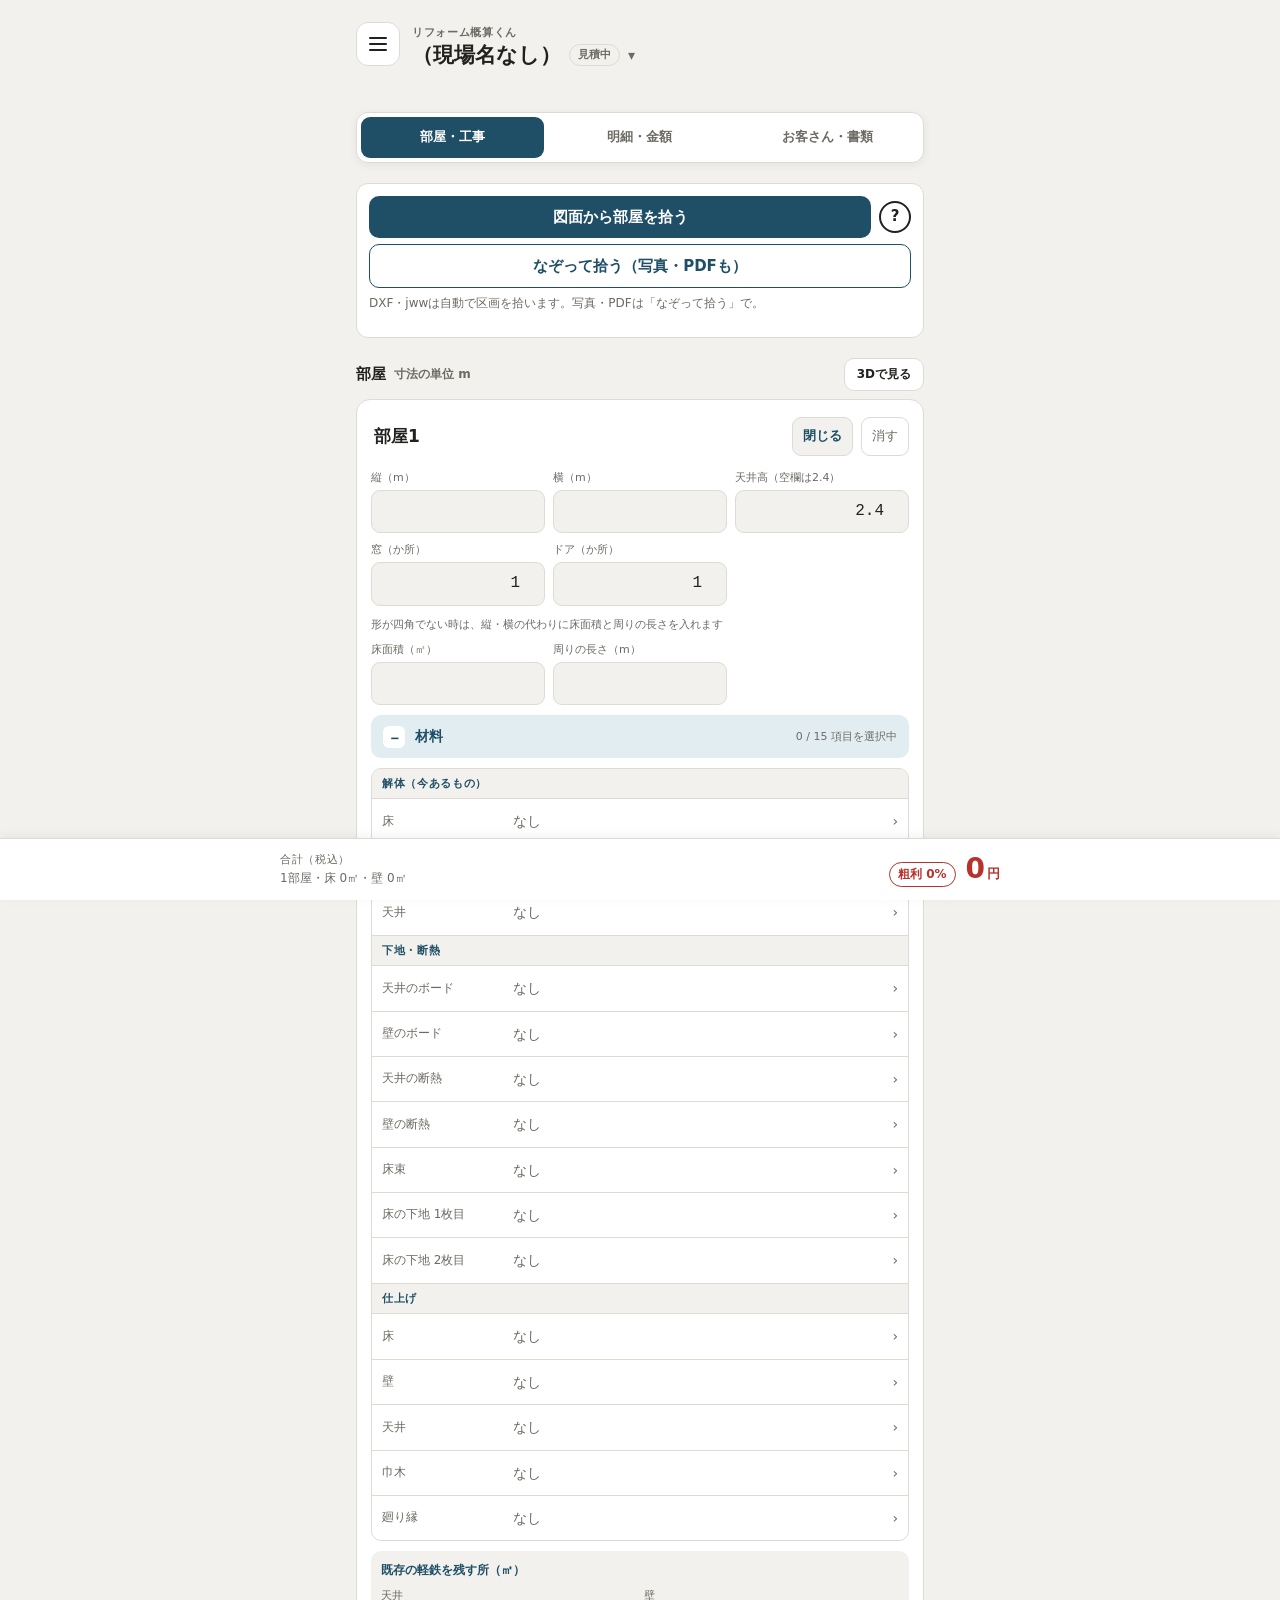
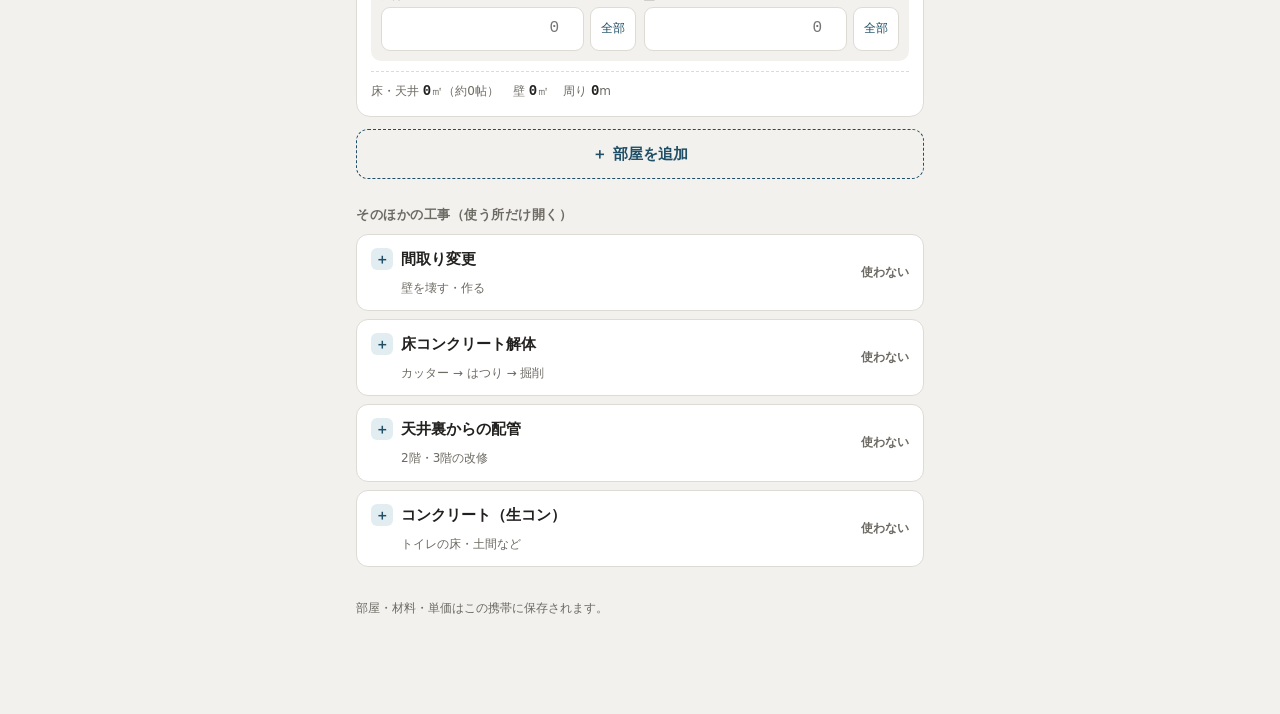
<file: js/kaku-engine.html>
<!doctype html><html lang="ja"><head><meta charset="utf-8"><meta name="viewport" content="width=device-width,initial-scale=1,maximum-scale=1,viewport-fit=cover">
<style>:root{color-scheme:light;padding-top:env(safe-area-inset-top,0px);padding-bottom:env(safe-area-inset-bottom,0px)}body{margin:0;font:14px system-ui,sans-serif;-webkit-text-size-adjust:100%}img{max-width:100%}[hidden]{display:none!important}.v3panel{max-width:720px}
.v3body{flex:1;overflow-y:auto;padding:10px max(16px,env(safe-area-inset-left,0px)) 16px;display:flex;flex-direction:column;gap:10px}
#v3c{width:100%;aspect-ratio:3/2;border-radius:12px;border:1px solid var(--line);touch-action:none;display:block;background:#dfe4e7}
.v3row{display:flex;gap:6px;flex-wrap:wrap}.v3row .act{flex:1;min-width:0}
.tkpanel{max-width:720px}
.tkbody{flex:1;overflow-y:auto;padding:10px max(16px,env(safe-area-inset-left,0px)) 16px;display:flex;flex-direction:column;gap:8px}
#tkc{width:100%;height:56vh;max-height:560px;border-radius:12px;border:1px solid var(--line);touch-action:none;display:block;background:#fff}
.tkmodes{display:flex;gap:6px;flex-wrap:wrap}
.tkread{font-weight:700;font-size:15px;font-variant-numeric:tabular-nums}
.tkcal{display:flex;gap:6px;align-items:center;flex-wrap:wrap}.tkcal input{width:110px}
.tkh{margin:8px 0 0;font-size:14px}
.tkrow{display:grid;grid-template-columns:auto 1fr auto;gap:6px 8px;align-items:center;border-bottom:1px solid var(--line);padding:8px 0}
.tkrow input{font-family:var(--f-body);text-align:left;padding:6px 8px;font-size:14px}
.tkact{grid-column:1/-1;display:flex;gap:6px;justify-content:flex-end;align-items:center}
.filebtn.alt{background:transparent;color:var(--ink);border:1px solid var(--ink)}
.hatsu .dims,#ceilBox .dims{grid-template-columns:repeat(2,1fr)}

/* ===== お試し：見やすさの整理 ===== */
.topbar{align-items:center}.topbar h1{font-size:20px}
.wrap{gap:14px}
.uxtabs{position:sticky;top:env(safe-area-inset-top,0px);z-index:30;display:grid;grid-template-columns:repeat(3,1fr);gap:4px;padding:4px;background:var(--card);border:1px solid var(--line);border-radius:12px;box-shadow:0 2px 10px rgba(0,0,0,.06)}
.uxtabs button{border:0;background:transparent;border-radius:9px;padding:10px 4px;font-size:13px;font-weight:700;color:var(--muted)}
.uxtabs button[aria-selected="true"]{background:var(--ink);color:var(--card)}
body::before{content:"";position:fixed;inset:0 0 auto;height:env(safe-area-inset-top,0px);z-index:29;background:var(--bg)}
body[data-tab] [data-tab]{display:none!important}
body[data-tab="input"] [data-tab="input"],body[data-tab="sheet"] [data-tab="sheet"],body[data-tab="doc"] [data-tab="doc"]{display:flex!important}
section[data-tab]{flex-direction:column}
.jobhead{gap:8px}
.jobhead .jobact{gap:6px}
.jobhead .jobact .act{flex:1}
#moreBox{display:flex;flex-wrap:wrap;gap:6px;border:1px dashed var(--line);border-radius:10px;padding:8px}
#moreBox[hidden]{display:none!important}
#moreBox .act{flex:1 1 30%}
.uxdoc{gap:10px}
.uxdoc .custrow{margin:0}
/* 部屋：たためる */
.room .uxfold{flex:none;border:1px solid var(--line);background:var(--bg);border-radius:9px;padding:8px 10px;font-size:13px;color:var(--ink);font-weight:700}
.room.fold>:not(.room-top):not(.room-calc):not(.uxfin){display:none!important}
.room.fold{gap:6px}
.room.fold .room-calc{border-top:0;padding-top:0}
/* 部屋の寸法：縦・横・天井高を1段目、窓・ドアを2段目、縦横の代わりの床面積・周りを3段目に */
#rooms .dims{grid-template-columns:repeat(3,1fr)}
#rooms .dims>.f:nth-child(1){order:1}#rooms .dims>.f:nth-child(2){order:2}#rooms .dims>.f:nth-child(5){order:3}
#rooms .dims>.f:nth-child(6){order:4}#rooms .dims>.f:nth-child(7){order:5}
#rooms .dims>.f:nth-child(3){order:7;grid-column:1}#rooms .dims>.f:nth-child(4){order:8}
#rooms .dims .uxalt{order:6;grid-column:1/-1;font-size:11px;color:var(--muted);margin-top:2px}
/* 追加の工事：たためる */
.uxv3{margin-left:auto;padding:6px 12px!important;font-size:12px!important}
section[aria-label="部屋"]>h2{display:flex;align-items:center;gap:8px}
.uxsec>h2{cursor:pointer;margin:0;padding:12px 14px;background:var(--card);border:1px solid var(--line);border-radius:12px;display:grid;grid-template-columns:auto 1fr auto;gap:8px;align-items:center}
.uxsec>h2::before{content:"＋";width:22px;height:22px;border-radius:6px;background:var(--ink-soft);color:var(--ink);display:grid;place-items:center;font-size:14px}
.uxsec.open>h2::before{content:"－"}
.uxsec>h2 .note{grid-column:2;grid-row:2;font-weight:500}
.uxsec>h2 .uxsum{grid-column:3;grid-row:1/3;font-size:12px;font-weight:700;color:var(--muted);text-align:right}
.uxsec>h2 .uxsum.on{color:var(--ink)}
.uxsec:not(.open)>:not(h2){display:none!important}
.uxsec.open>h2{border-radius:12px 12px 0 0;border-bottom:0}
.uxsec.open>:not(h2){margin-top:0}
.uxsec.open>.room,.uxsec.open>div:first-of-type{border-top-left-radius:0;border-top-right-radius:0}
.uxgroup{display:flex;flex-direction:column;gap:8px}
.uxgroup>h3{margin:6px 0 0;font-size:13px;color:var(--muted);font-weight:700;letter-spacing:.04em}
/* 合計のバー：利益率も出す。押すと明細へ */
.totbar{cursor:pointer}
.tb-r{display:flex;align-items:baseline;gap:10px}
.tb-rate{font-size:12px;font-weight:700;border-radius:999px;padding:2px 8px;border:1px solid currentColor}
.tb-rate[data-lv="ok"]{color:#2e7d32}.tb-rate[data-lv="warn"]{color:#b26a00}.tb-rate[data-lv="bad"]{color:var(--shu)}
@media (prefers-color-scheme:dark){:root:not([data-theme="light"]) .tb-rate[data-lv="ok"]{color:#7cc787}:root:not([data-theme="light"]) .tb-rate[data-lv="warn"]{color:#e0a95a}}
:root[data-theme="dark"] .tb-rate[data-lv="ok"]{color:#7cc787}:root[data-theme="dark"] .tb-rate[data-lv="warn"]{color:#e0a95a}


/* ===== お試し2 ===== */
.topbar{gap:10px;padding:2px 0}
.uxjob{flex:1;min-width:0;display:grid;grid-template-columns:1fr auto auto;grid-template-rows:auto auto;align-items:center;gap:0 8px;text-align:left;border:0;background:transparent;padding:2px 0;color:var(--fg)}
.uxjob small{grid-column:1/-1;font-size:11px;color:var(--muted);font-weight:700;letter-spacing:.06em}
.uxjob b{font-size:21px;line-height:1.25;font-weight:800;white-space:nowrap;overflow:hidden;text-overflow:ellipsis;min-width:0}
.uxjob .uxcv{font-size:14px;color:var(--muted)}
.uxst{font-size:11px;font-weight:700;color:var(--stc,var(--muted));border:1px solid var(--stc,var(--line));border-radius:999px;padding:1px 8px;white-space:nowrap}
.uxst[data-st="won"]{--stc:#1f6fb2}.uxst[data-st="work"]{--stc:#b26a00}.uxst[data-st="done"]{--stc:#2e7d32}.uxst[data-st="lost"]{--stc:#8a8a8a}
.wrap>nav{display:none!important}
.jobhead>.f{display:none}
.jobhead{background:transparent;border:0;padding:0;box-shadow:none}
.uxjrow{display:grid;grid-template-columns:auto 1fr auto;gap:10px;align-items:center;width:100%;text-align:left;border:0;border-bottom:1px solid var(--line);background:transparent;padding:12px max(16px,env(safe-area-inset-left,0px))}
.uxjrow[aria-current="true"]{background:var(--ink-soft)}
.uxjrow b{display:block;font-size:15px;min-width:0;overflow:hidden;text-overflow:ellipsis;white-space:nowrap}
.uxjrow small{color:var(--muted);font-size:12px}
.uxjrow .num{font-weight:700;font-size:14px}
.uxname{display:flex;flex-direction:column;gap:3px}
.uxname input{font-size:18px;font-weight:700;text-align:left;font-family:var(--f-body);background:var(--card)}
.uxout{display:flex;flex-direction:column;gap:8px;background:var(--card);border:1px solid var(--line);border-radius:12px;padding:12px}
.uxout h3,.uxdoc h3{margin:0;font-size:13px;color:var(--muted);letter-spacing:.04em}
.uxout .row{display:flex;gap:6px}.uxout .row>*{flex:1 1 0;min-width:0;white-space:nowrap}.uxout .row>select{flex:0 0 auto}
/* 材料：大きい箱を並べるのをやめて、設定画面のような一覧に */
#rooms .mats{grid-template-columns:1fr;gap:0;border:1px solid var(--line);border-radius:10px;overflow:hidden;background:var(--card)}
#rooms .mats>.f{display:grid;grid-template-columns:7.5em 1fr;align-items:center;gap:8px;padding:0 0 0 10px;border-top:1px solid var(--line)}
#rooms .mats>.f:first-child{border-top:0}
#rooms .mats>.f>label{font-size:12px;color:var(--muted);line-height:1.3}
#rooms .mats .pick{border:0;border-radius:0;background:transparent;padding:11px 10px;min-height:44px}
#rooms .mats .pick .pn{font-size:14px;font-weight:600}
#rooms .mats .pick.none .pn{font-weight:400}
#rooms .mats>.f.uxg{background:var(--bg);padding:6px 10px;font-size:11px;font-weight:800;color:var(--ink);letter-spacing:.06em;display:block}
#rooms .matsHead{border-radius:10px}
/* 部屋のカード：名前を見出しらしく、閉じた時は材料も1行で */
#rooms .room-top input{font-size:17px;font-weight:800;border-color:transparent;background:transparent;padding-left:2px}
#rooms .room-top input:focus{border-color:var(--line);background:var(--bg)}
#rooms .room.fold .uxfin{display:block!important}
.uxfin{display:none;font-size:12px;color:var(--muted);white-space:nowrap;overflow:hidden;text-overflow:ellipsis}
/* 数字を目立たせる */
.room-calc b{font-size:14px;color:var(--fg)}
.tb-big{font-size:clamp(24px,7vw,30px)}
.fr.grand{font-size:20px}
.sheet .grp{position:sticky;top:calc(env(safe-area-inset-top,0px) + 58px);z-index:2}
.line .amt,.xline .amt{font-size:15px}

.v3est{width:100%;border-radius:8px;border:1px solid var(--line)}
</style>
</head><body>
<title>リフォーム概算くん</title>
<meta name="claude:viewport-fit-sides" content="cover">
<style>
/* Layout: one phone-width column — rooms you measure on site, then the take-off by trade, then the total like the foot of an estimate sheet */
:root{
  --bg:#f2f1ee; --card:#ffffff; --fg:#22211f; --muted:#6d6a63; --line:#dedbd4;
  --ink:#1f4f66; --ink-soft:#e2edf2; --shu:#b7322c; --shu-soft:#f7e3e1;
  --f-display:"Dela Gothic One","Hiragino Sans","Noto Sans JP",sans-serif;
  --f-body:"Zen Kaku Gothic New","Hiragino Sans","Noto Sans JP",system-ui,sans-serif;
  --f-mono:"IBM Plex Mono",ui-monospace,"SF Mono",Menlo,monospace;
}
@media (prefers-color-scheme:dark){:root:not([data-theme="light"]){
  --bg:#141619; --card:#1d2024; --fg:#ebe9e4; --muted:#9c9890; --line:#30343a;
  --ink:#7fc0dd; --ink-soft:#1c3340; --shu:#f07a6f; --shu-soft:#3a1f1d; color-scheme:dark}}
:root[data-theme="dark"]{
  --bg:#141619; --card:#1d2024; --fg:#ebe9e4; --muted:#9c9890; --line:#30343a;
  --ink:#7fc0dd; --ink-soft:#1c3340; --shu:#f07a6f; --shu-soft:#3a1f1d; color-scheme:dark}
*{box-sizing:border-box}
body{background:var(--bg);color:var(--fg);font-family:var(--f-body);font-size:15px;line-height:1.6}
.wrap{max-width:600px;margin:0 auto;padding-block:20px 56px;padding-left:max(16px,env(safe-area-inset-left,0px));padding-right:max(16px,env(safe-area-inset-right,0px));display:flex;flex-direction:column;gap:20px}
h1{font-family:var(--f-display);font-size:24px;margin:0;letter-spacing:.02em}
.lead{margin:2px 0 0;color:var(--muted);font-size:13px}
h2{font-size:15px;margin:0 0 8px;font-weight:700;display:flex;align-items:center;justify-content:space-between;gap:8px}
.num{font-family:var(--f-mono);font-variant-numeric:tabular-nums}
button{font:inherit;color:inherit;cursor:pointer}
button:focus-visible,input:focus-visible,select:focus-visible{outline:2px solid var(--ink);outline-offset:2px}
input,select{font:inherit;font-size:16px;color:var(--fg);background:var(--bg);border:1px solid var(--line);border-radius:9px;padding:8px 9px;width:100%;min-width:0}
input[type=number]{font-family:var(--f-mono);text-align:right}

.total-card{background:var(--card);border:1px solid var(--line);border-radius:14px;padding:16px 18px;display:flex;flex-direction:column;gap:4px}
.total-card .label{font-size:12px;color:var(--muted);letter-spacing:.08em}
.big{font-family:var(--f-display);font-size:38px;line-height:1.1;color:var(--shu)}
.big small{font-size:16px;margin-left:4px}
.total-card .meta{font-size:12px;color:var(--muted)}

.room{background:var(--card);border:1px solid var(--line);border-radius:14px;padding:14px;display:flex;flex-direction:column;gap:10px}
.room-top{display:flex;gap:8px;align-items:center}
.room-top input{font-weight:700;font-family:var(--f-body);text-align:left}
.rm{border:1px solid var(--line);background:transparent;border-radius:9px;padding:8px 10px;color:var(--muted);font-size:13px;white-space:nowrap}
.rm.armed{background:var(--shu-soft);color:var(--shu);border-color:var(--shu)}
.dims{display:grid;grid-template-columns:repeat(3,1fr);gap:8px}
.dims2{display:grid;grid-template-columns:repeat(3,1fr);gap:8px}
.f{display:flex;flex-direction:column;gap:3px;min-width:0}
.f label{font-size:11px;color:var(--muted)}
.room-calc{display:flex;flex-wrap:wrap;gap:6px 14px;font-size:12px;color:var(--muted);border-top:1px dashed var(--line);padding-top:8px}
.room-calc b{color:var(--fg);font-family:var(--f-mono);font-weight:600}
.example{font-size:10px;background:var(--ink-soft);color:var(--ink);border-radius:4px;padding:1px 6px;font-weight:500}
.keep{display:flex;flex-direction:column;gap:6px;background:var(--bg);border-radius:10px;padding:10px}
.keep-title{font-size:12px;font-weight:700;color:var(--ink)}
.keep-row{display:grid;grid-template-columns:1fr 1fr;gap:8px}
.kin{display:flex;gap:6px}
.kin input{background:var(--card)}
.all{border:1px solid var(--line);background:var(--card);border-radius:9px;padding:0 10px;font-size:12px;color:var(--ink);white-space:nowrap}
.add{border:1px dashed var(--ink);background:transparent;color:var(--ink);border-radius:12px;padding:12px;font-weight:700}

.sheet{background:var(--card);border:1px solid var(--line);border-radius:14px;overflow:hidden}
.grp{padding:8px 14px;background:var(--ink-soft);color:var(--ink);font-size:12px;font-weight:700;letter-spacing:.06em}
.line{display:grid;grid-template-columns:22px 1fr auto;gap:4px 10px;padding:10px 14px;border-top:1px solid var(--line);align-items:center}
.line.off{opacity:.45}
.line input[type=checkbox]{width:18px;height:18px;padding:0;accent-color:var(--ink)}
.line .nm{font-weight:500;min-width:0}
.line .nm small{display:block;color:var(--muted);font-size:11px;font-family:var(--f-mono)}
.line .amt{font-family:var(--f-mono);font-weight:600;text-align:right}
.line .price{grid-column:2/4;display:flex;align-items:center;gap:6px;font-size:12px;color:var(--muted)}
.line .price input{width:90px;padding:5px 7px;font-size:14px}
.lump{display:grid;grid-template-columns:1fr auto 28px;gap:8px;padding:8px 14px;border-top:1px solid var(--line);align-items:center}
.lump .ln{font-family:var(--f-body);text-align:left;padding:6px 8px;font-size:14px}
.lamt{display:flex;align-items:center;gap:4px;font-size:12px;color:var(--muted)}
.lamt input{width:100px;padding:6px 7px;font-size:14px}
.lx{width:28px;height:28px;border:0;background:transparent;color:var(--muted);font-size:16px;border-radius:8px}
.ladd{display:block;width:100%;border:0;border-top:1px solid var(--line);background:transparent;color:var(--ink);padding:10px;font-weight:700;font-size:14px}
.line .price{flex-wrap:wrap}
.line .price .qty{width:70px}
.foot{padding:12px 14px;border-top:2px solid var(--fg);display:flex;flex-direction:column;gap:6px}
.fr{display:flex;justify-content:space-between;align-items:center;gap:8px;font-size:14px}
.fr .num{font-weight:600}
.fr input{width:64px;padding:4px 6px;font-size:14px}
.fr.grand{font-size:17px;font-weight:700;color:var(--shu)}
.note{font-size:12px;color:var(--muted)}
.settings{background:var(--card);border:1px solid var(--line);border-radius:14px;padding:14px;display:grid;grid-template-columns:1fr 1fr;gap:10px}
.settings .note{grid-column:1/-1}
details summary{cursor:pointer;font-weight:700;font-size:15px;margin-bottom:8px}
.reset{border:1px solid var(--line);background:transparent;border-radius:9px;padding:8px 12px;font-size:13px;color:var(--muted)}
.ck{width:24px;height:24px;padding:0;border:2px solid var(--ink);border-radius:6px;background:var(--card);display:grid;place-items:center;touch-action:manipulation}
.ck[aria-checked="true"]{background:var(--ink)}
.ck[aria-checked="true"]::after{content:"";width:6px;height:11px;border:solid var(--card);border-width:0 2.5px 2.5px 0;transform:translateY(-1px) rotate(45deg)}
.line{grid-template-columns:24px 1fr auto}
.line .nm{cursor:pointer}
.both{display:flex;align-items:center;gap:10px;font-size:13px}
.both span{cursor:pointer}
.both .ml{cursor:pointer}
.netrow{display:flex;flex-wrap:wrap;align-items:center;gap:6px}
.netlabel{font-size:12px;color:var(--muted);margin-right:2px}
.netbtn{font-size:12px;text-decoration:none;color:var(--ink);border:1px solid var(--ink);border-radius:999px;padding:3px 10px}
.netadd{font-size:12px;border:1px dashed var(--line);background:transparent;border-radius:999px;padding:3px 10px;color:var(--fg)}
.sbox{position:relative}
.sbox input{padding-right:40px}
.sclear{position:absolute;right:6px;top:50%;transform:translateY(-50%);width:28px;height:28px;border:0;border-radius:50%;background:var(--line);color:var(--fg);font-size:16px;line-height:1;padding:0;display:grid;place-items:center}
.pcat.fold{display:flex;align-items:center;gap:10px;width:100%;border:0;border-bottom:1px solid var(--line);text-align:left;font-size:14px;letter-spacing:.02em;padding:12px max(16px,env(safe-area-inset-left,0px));cursor:pointer}
.pcat.fold .pm{flex:none;width:22px;height:22px;border-radius:6px;background:var(--card);color:var(--ink);display:grid;place-items:center;font-size:15px;font-weight:700}
.pcat.fold .fn{flex:1}
.pcat.fold .fc{font-size:11px;font-weight:500;color:var(--muted)}
.pcat.fold .fc b{color:var(--shu);font-weight:700}
.matsHead{display:flex;align-items:center;gap:10px;width:100%;text-align:left;background:var(--ink-soft);color:var(--ink);border:0;border-radius:10px;padding:10px 12px;font-weight:700;font-size:14px}
.matsHead .pm{flex:none;width:22px;height:22px;border-radius:6px;background:var(--card);display:grid;place-items:center;font-size:15px}
.matsHead .fn{flex:1}
.matsHead .fc{font-size:11px;font-weight:500;color:var(--muted)}
.errbar{position:fixed;left:0;right:0;top:0;z-index:80;display:flex;gap:10px;align-items:flex-start;background:var(--shu);color:#fff;
  padding:calc(10px + env(safe-area-inset-top,0px)) max(16px,env(safe-area-inset-right,0px)) 12px max(16px,env(safe-area-inset-left,0px));box-shadow:0 4px 16px rgba(0,0,0,.25)}
.errbar[hidden]{display:none!important}
.errtxt{flex:1;display:flex;flex-direction:column;gap:2px;font-size:13px;min-width:0}
.errtxt b{font-size:15px}
.errtxt small{opacity:.85;font-family:var(--f-mono);font-size:11px;word-break:break-all}
#errClose{flex:none;border:1px solid rgba(255,255,255,.7);background:transparent;color:#fff;border-radius:8px;padding:6px 10px;font-size:13px}
.topbar{display:flex;align-items:flex-start;gap:12px}
.menu-btn{flex:none;width:44px;height:44px;border-radius:12px;border:1px solid var(--line);background:var(--card);display:grid;place-items:center;padding:0}
.menu-btn span{display:block;width:18px;height:2px;background:var(--fg);border-radius:2px;box-shadow:0 6px 0 var(--fg),0 -6px 0 var(--fg)}
.warn{display:flex;align-items:center;justify-content:space-between;gap:10px;background:var(--shu-soft);color:var(--shu);border-radius:10px;padding:8px 12px;font-size:13px;font-weight:500}
.warn button{border:1px solid var(--shu);background:transparent;color:var(--shu);border-radius:8px;padding:4px 10px;font-size:12px;white-space:nowrap}
.mats{display:grid;grid-template-columns:1fr 1fr;gap:8px}
.mats .f.wide{grid-column:1/-1}
.pick{display:flex;align-items:center;justify-content:space-between;gap:6px;text-align:left;width:100%;min-width:0;background:var(--bg);border:1px solid var(--line);border-radius:9px;padding:7px 9px;font-size:14px}
.pick .pn{min-width:0;overflow:hidden;text-overflow:ellipsis;white-space:nowrap}
.pick .pn small{color:var(--muted);margin-left:4px;font-size:11px}
.pick .chev{color:var(--muted);flex:none}
.pick.none .pn{color:var(--muted)}
.line .amt.unset{color:var(--shu);font-family:var(--f-body);font-size:12px;font-weight:500}
.xline{display:grid;grid-template-columns:1fr auto 28px;gap:4px 10px;padding:10px 14px;border-top:1px solid var(--line);align-items:center}
.xline .nm{min-width:0;font-weight:500}
.xline.lab{background:var(--ink-soft)}
.xline.lab .nm::before{content:"手間";display:inline-block;margin-right:6px;font-size:10px;font-weight:700;color:var(--ink);border:1px solid var(--ink);border-radius:4px;padding:0 4px;vertical-align:1px}
.xline .nm small{display:block;color:var(--muted);font-size:11px}
.xline .ctl{grid-column:1/3;display:flex;align-items:center;gap:6px;font-size:12px;color:var(--muted);flex-wrap:wrap}
.xline .ctl input{width:80px;padding:5px 7px;font-size:14px}
.xline .amt{font-family:var(--f-mono);font-weight:600;text-align:right}
.xline .amt.unset{color:var(--shu);font-family:var(--f-body);font-size:12px;font-weight:500}

.jobs{display:flex;gap:6px;overflow-x:auto;padding-bottom:4px;scrollbar-width:none}
.jobs::-webkit-scrollbar{display:none}
.job{flex:none;max-width:12em;overflow:hidden;text-overflow:ellipsis;white-space:nowrap;border:1px solid var(--line);background:var(--card);border-radius:10px;padding:7px 12px;font-size:13px}
.job[aria-pressed="true"]{background:var(--ink);border-color:var(--ink);color:var(--card);font-weight:700}
.job.new{border-style:dashed;color:var(--ink)}
.jobhead{display:flex;flex-direction:column;gap:8px}
.custrow{display:grid;grid-template-columns:2fr 1fr;gap:8px}
.custrow select{background:var(--card)}
.job{position:relative}
.job[data-st]:not([data-st="est"])::after{content:"";position:absolute;top:4px;right:4px;width:7px;height:7px;border-radius:50%;background:var(--stc)}
.job[data-st="won"],.stchip[data-st="won"]{--stc:#1f6fb2}.job[data-st="work"],.stchip[data-st="work"]{--stc:#b26a00}.job[data-st="done"],.stchip[data-st="done"]{--stc:#2e7d32}.job[data-st="lost"],.stchip[data-st="lost"]{--stc:#8a8a8a}.stchip[data-st="est"]{--stc:var(--muted)}
.stchip{display:inline-block;font-size:11px;font-weight:700;color:var(--stc);border:1px solid var(--stc);border-radius:999px;padding:1px 8px;margin-right:6px;white-space:nowrap}
.cstat{display:flex;flex-wrap:wrap;gap:6px}
.cust{border:1px solid var(--line);border-radius:10px;padding:8px 10px;display:flex;flex-direction:column;gap:8px}
.custhead{display:flex;justify-content:space-between;align-items:baseline;gap:8px;border:0;background:transparent;text-align:left;padding:2px 0;width:100%}
.cjobs{display:flex;flex-direction:column;gap:6px}
.cjob{text-align:left;border:1px solid var(--line);background:var(--bg);border-radius:8px;padding:8px 10px;font-size:14px}
.jobhead #jobName{font-family:var(--f-body);text-align:left;font-size:18px;font-weight:700;background:var(--card)}
.jobact{display:flex;gap:8px;flex-wrap:wrap}
.act.paper{flex:none;width:auto;padding:9px 8px;font-size:13px}
.totbar{position:fixed;left:0;right:0;bottom:0;z-index:40;background:var(--card);border-top:1px solid var(--line);box-shadow:0 -2px 10px rgba(0,0,0,.06);padding:8px max(14px,env(safe-area-inset-right,0px)) calc(8px + env(safe-area-inset-bottom,0px)) max(14px,env(safe-area-inset-left,0px))}
.tb-in{max-width:720px;margin:0 auto;display:flex;align-items:center;justify-content:space-between;gap:10px}
.tb-l{display:flex;flex-direction:column;min-width:0}
.tb-label{font-size:11px;color:var(--muted);letter-spacing:.06em}
.tb-meta{font-size:clamp(10px,2.8vw,12px);color:var(--muted);white-space:nowrap;overflow:hidden;text-overflow:ellipsis}
.tb-big{font-size:clamp(22px,6.5vw,28px);font-weight:700;font-variant-numeric:tabular-nums;white-space:nowrap;color:var(--shu,#c0392b)}
.tb-big small{font-size:13px;margin-left:2px}
.wrap{padding-bottom:calc(84px + env(safe-area-inset-bottom,0px))!important}
.impcard{border:1px solid var(--line);border-radius:12px;background:var(--card);padding:clamp(8px,2.5vw,12px);display:flex;flex-direction:column;gap:6px}
.improw{display:flex;gap:8px;align-items:center}
.redhint{color:#c62828;font-weight:700;font-size:clamp(11px,3.1vw,13px);margin:0;line-height:1.4}
@media (prefers-color-scheme: dark){.redhint{color:#ff6b6b}}
.qbtn{flex:none;width:32px;height:32px;border-radius:50%;border:2px solid currentColor;background:transparent;color:inherit;font-weight:700;font-size:15px;padding:0;line-height:1}
.impguide{border:1px solid var(--line);border-radius:8px;padding:4px 8px;font-size:clamp(11px,3.2vw,13px)}
.impguide table{border-collapse:collapse;width:100%}
.impguide td{padding:5px 4px;border-bottom:1px solid var(--line);vertical-align:top;text-align:left}
.impguide .gr{font-size:16px;font-weight:700;width:1.5em;text-align:center}
.filebtn{position:relative;flex:1;min-width:0;display:flex;align-items:center;justify-content:center;border-radius:10px;padding:9px 10px;font-weight:700;font-size:clamp(13px,3.6vw,15px);background:var(--ink);color:var(--card);cursor:pointer;white-space:nowrap}
.filebtn input{position:absolute;inset:0;opacity:0;cursor:pointer}
.impunit{display:flex;gap:6px;align-items:center;flex-wrap:wrap;font-size:12px}
.impunit select{width:auto;min-width:5em;padding:4px 8px;font-size:13px;flex:none}
.impunit label{font-size:12px;color:inherit}
.imprm{border:1px solid var(--line);border-radius:10px;padding:6px 8px;margin-top:6px;display:flex;flex-direction:column;gap:4px}
.imprm.off{opacity:.5}
.imptop{display:flex;gap:6px;align-items:center}
.imptop input{flex:1;min-width:0;font-weight:700;font-size:15px;text-align:left}
.impgrid{display:grid;grid-template-columns:repeat(auto-fit,minmax(min(30%,96px),1fr));gap:4px}
.impgrid label{font-size:10px}
.impgrid input{font-size:14px;padding:6px;min-width:0;width:100%}
.impreplace{display:flex;gap:6px;align-items:center;margin:6px 0;font-size:12px}
.rgtools{display:flex;flex-wrap:wrap;gap:6px 12px;align-items:center;font-size:12px;margin-top:4px}
.rgtools select,.rgtools input{width:auto;min-width:0;padding:4px 6px;font-size:13px}
.rgtools input[type=number]{width:4.5em}
.rgzoom{margin-left:auto;display:flex;gap:4px}.rgzoom button{width:36px;height:32px;border:1px solid var(--line);border-radius:8px;background:var(--card);font-size:16px}
.rgview{max-height:60vh;overflow:auto;border:1px solid var(--line);border-radius:8px;background:#fff;margin-top:6px;-webkit-overflow-scrolling:touch}
.rgview svg{display:block;height:auto}
.rgview line{stroke:#555;stroke-width:1;vector-effect:non-scaling-stroke}
.rgview .rgoff line{stroke:#bbb;stroke-dasharray:2 2}
.rgview .rgfill rect{fill:rgba(216,90,40,.42);stroke:none}
.rgview svg{cursor:pointer}
.rgview text{fill:#1f6fb2;font-weight:700;text-anchor:middle;dominant-baseline:middle;cursor:pointer;paint-order:stroke;stroke:#fff;stroke-width:3px;vector-effect:non-scaling-stroke}
.rgview text.on{fill:#b23b0e}
.rgsum{display:flex;justify-content:space-between;flex-wrap:wrap;gap:6px;font-size:13px;margin-top:6px}
.rgno{flex:none;min-width:1.8em;height:1.8em;border-radius:50%;background:#b23b0e;color:#fff;font-weight:700;font-size:12px;display:flex;align-items:center;justify-content:center}
.rggroups{margin-top:8px;font-size:12px}.rggroups summary{font-weight:700;padding:6px 0;cursor:pointer}
.rgg{display:flex;gap:6px;align-items:center;padding:4px 0;border-bottom:1px solid var(--line)}
.rgg .gn{flex:1;min-width:0;overflow:hidden;text-overflow:ellipsis;white-space:nowrap}.rgg .gl{font-variant-numeric:tabular-nums;white-space:nowrap}
.swp{display:inline-block;margin-left:6px;font-size:10px;font-weight:700;padding:0 5px;border-radius:4px;border:1px solid currentColor;opacity:.8}
.line .chg{color:var(--muted);font-weight:400}
.docbox{border:1px solid var(--line);border-radius:12px;background:var(--card);padding:4px 12px}
.docbox summary{font-size:13px;font-weight:700;padding:8px 0;cursor:pointer}
.docgrid{display:grid;grid-template-columns:1fr 1fr;gap:8px;padding-bottom:10px}
.docgrid .wide{grid-column:1/-1}
.docgrid input,.docgrid select,.docgrid textarea,.cogrid input,.cogrid textarea{font-family:var(--f-body);text-align:left;font-size:15px;width:100%;border:1px solid var(--line);border-radius:8px;padding:8px 10px;background:var(--bg,#fff);color:inherit}
.docgrid textarea,.cogrid textarea{min-height:64px;resize:vertical}
.cogrid{display:grid;grid-template-columns:1fr 1fr;gap:8px}
.cogrid .wide{grid-column:1/-1}
.act{border:1px solid var(--line);background:var(--card);border-radius:10px;padding:9px 12px;font-size:13px}
.act.strong{flex:1;background:var(--ink);border-color:var(--ink);color:var(--card);font-weight:700}
.act.armed{background:var(--shu-soft);color:var(--shu);border-color:var(--shu)}
.act:disabled{opacity:.6}
.overlay{position:fixed;inset:0;z-index:50;background:rgba(10,12,14,.45);display:flex}
.panel{background:var(--card);color:var(--fg);display:flex;flex-direction:column;width:100%;max-width:520px;height:100%;padding-top:env(safe-area-inset-top,0px);padding-bottom:env(safe-area-inset-bottom,0px)}
[hidden]{display:none!important}
.overlay[hidden]{display:none!important}
.overlay.sheet-mode{align-items:flex-end;justify-content:center}
.overlay.sheet-mode .panel{height:82%;border-radius:16px 16px 0 0;padding-top:0}
.ph{display:flex;align-items:center;gap:10px;padding:14px max(16px,env(safe-area-inset-left,0px)) 10px;border-bottom:1px solid var(--line)}
.ph h3{margin:0;font-size:16px;flex:1}
.close{border:1px solid var(--line);background:var(--bg);border-radius:10px;padding:6px 12px;font-size:14px}
.psearch{padding:10px max(16px,env(safe-area-inset-left,0px));display:flex;flex-direction:column;gap:8px;border-bottom:1px solid var(--line)}
.psearch input{font-family:var(--f-body);text-align:left}
.chiprow{display:flex;gap:6px;overflow-x:auto;padding-bottom:2px}
.chip{flex:none;border:1px solid var(--line);background:var(--bg);border-radius:999px;padding:4px 11px;font-size:12px}
.chip[aria-pressed="true"]{background:var(--ink);border-color:var(--ink);color:var(--card)}
.plist{flex:1;overflow-y:auto;-webkit-overflow-scrolling:touch}
.pcat{position:sticky;top:0;background:var(--ink-soft);color:var(--ink);font-size:11px;font-weight:700;letter-spacing:.06em;padding:6px max(16px,env(safe-area-inset-left,0px))}
.popt{display:flex;flex-direction:column;align-items:flex-start;gap:1px;width:100%;text-align:left;border:0;border-bottom:1px solid var(--line);background:transparent;padding:11px max(16px,env(safe-area-inset-left,0px))}
.popt small{color:var(--muted);font-size:12px}
.popt.cur{background:var(--ink-soft)}
.mrow{display:grid;grid-template-columns:1fr auto;gap:2px 10px;align-items:center;padding:10px max(16px,env(safe-area-inset-left,0px));border-bottom:1px solid var(--line)}
.mrow .nm{min-width:0;font-size:14px;font-weight:500}
.mrow .nm small{display:block;color:var(--muted);font-size:11px;font-weight:400}
.mrow .pin{display:flex;align-items:center;gap:4px;font-size:11px;color:var(--muted)}
.mrow .pin input{width:96px;padding:6px 7px;font-size:15px}
.mrow .pin.cst{grid-column:2;justify-self:end}
.mrow .pin.cst input{width:96px}
.snap{display:flex;gap:8px;align-items:center;justify-content:space-between;font-size:12px;color:var(--muted);margin-top:6px}
.snap[data-diff="1"]{color:var(--shu)}.snap .act{flex:none;padding:6px 10px;font-size:12px}
.profit{margin-top:10px;border-top:1px dashed var(--line);padding-top:10px;display:flex;flex-direction:column;gap:6px}
.profit .ph2{font-weight:700;font-size:14px;display:flex;justify-content:space-between;align-items:baseline}
.profit .ph2 small{font-weight:400;font-size:11px;color:var(--muted)}
.profit[data-lv="ok"] #profitRate{color:#2e7d32}.profit[data-lv="warn"] #profitRate{color:#b26a00}.profit[data-lv="bad"] #profitRate{color:var(--shu)}
.mrow .del{grid-column:1/-1;justify-self:start;border:0;background:transparent;color:var(--shu);font-size:12px;padding:0}
.mrow.unset .pin input{border-color:var(--shu)}
.tag{display:inline-block;margin-left:6px;font-size:10px;background:var(--ink-soft);color:var(--ink);border-radius:4px;padding:0 5px}
.tag.est{background:var(--shu-soft);color:var(--shu)}
.msec{padding:14px max(16px,env(safe-area-inset-left,0px));display:flex;flex-direction:column;gap:10px;border-bottom:1px solid var(--line)}
.msec h4{margin:0;font-size:14px}
.help{padding:6px max(16px,env(safe-area-inset-left,0px)) 24px}
.hsec{border-bottom:1px solid var(--line)}
.hsec summary{font-weight:700;font-size:15px;padding:12px 0;cursor:pointer}
.hsec ul{margin:0 0 12px;padding-left:1.2em;display:flex;flex-direction:column;gap:6px;font-size:14px;line-height:1.6}
.g2{display:grid;grid-template-columns:1fr 1fr;gap:8px}
.primary{background:var(--ink);color:var(--card);border:0;border-radius:10px;padding:10px;font-weight:700}
.empty-list{padding:24px 16px;color:var(--muted);font-size:13px;text-align:center}
</style>

<div class="wrap">
  <header class="topbar">
    <button class="menu-btn" id="menuBtn" aria-label="メニュー（使い方・単価の設定）"><span></span></button>
    <div>
      <button type="button" class="uxjob" id="uxJob" aria-haspopup="dialog"><small>リフォーム概算くん</small><b id="uxJobName">見積もり</b><span class="uxst" id="uxJobSt"></span><span class="uxcv" aria-hidden="true">▾</span></button>
    </div>
  </header>

  <nav aria-label="見積もりの切り替え"><div class="jobs" id="jobs"></div><span class="note" id="jobCount"></span></nav>

  <section aria-label="図面から拾う">
    <div class="impcard">
      <div class="improw"><label class="filebtn">図面から部屋を拾う<input id="impFile" type="file" multiple></label><button type="button" id="impHelp" class="qbtn" aria-expanded="false" aria-controls="impGuide" aria-label="ファイルごとの詳しい説明">?</button></div>
      <label class="filebtn alt">なぞって拾う（写真・PDFも）<input id="tkFile" type="file"></label>
      <p class="note" style="margin:0">DXF・jwwは自動で区画を拾います。写真・PDFは「なぞって拾う」で。</p>
      <div id="impGuide" class="impguide" hidden>
        <table>
          <tr><td class="gr ok">◎</td><td><b>DXF・jww</b>（CADの図面）<br>線と円弧を読んで、閉じた区画から床面積・周りの長さを出します。部屋名・天井高（CH=）も拾います</td></tr>
          <tr><td class="gr">○</td><td><b>PDF</b>（CADから出したもの）<br>文字だけ読みます。「なぞって拾う」なら縮尺を合わせて長さ・面積を拾えます</td></tr>
          <tr><td class="gr">○</td><td><b>写真・画像</b><br>「なぞって拾う」で、長さの分かっている所で縮尺を合わせて拾います</td></tr></table>
        <p class="note">図面の描き方（部屋の線が閉じていない、部屋名が部屋の外にある など）によっては、拾いもれや読み違いが出ます。見積もりに入れる前に、必ず一覧で確認してください。</p>
      </div>
      <span class="note" id="impStatus" role="status"></span>
      <div id="impList"></div>
    </div>
  </section>

  <section class="jobhead" aria-label="現場">
    <div class="f"><label for="jobName">現場名</label><input id="jobName" placeholder="" autocomplete="off"></div>
    <div class="jobact">
      <button id="pdfBtn" class="act strong">見積書PDF</button>
      <button id="moreBtn" class="act" aria-expanded="false" aria-controls="moreBox">その他 ▾</button>
      <select id="paperSel" class="act paper" aria-label="用紙と向き"></select>
      <button id="invBtn" class="act">請求書PDF</button>
      <button id="csvBtn" class="act">CSV</button>
      <button id="v3Btn" class="act">3D</button>
      <button id="dupBtn" class="act">複製</button>
      <button id="delBtn" class="act">消す</button>
    </div>
    <div class="custrow"><div class="f"><label for="custSel">お客さん</label><select id="custSel"></select></div><div class="f"><label for="stSel">状態</label><select id="stSel"></select></div></div>
    <details class="docbox" id="docBox"><summary>見積書の情報（宛名・工事名・工期など）</summary><div class="docgrid" id="docGrid"></div></details>
    <details class="docbox" id="invBox"><summary>請求書の情報（請求日・支払期限・前受金など）</summary><div class="docgrid" id="invGrid"></div></details>
    <span class="note" id="jobMsg" role="status"></span>
  </section>

  <div class="uxtabs" role="tablist" aria-label="画面の切り替え">
    <button role="tab" data-go="input" aria-selected="true">部屋・工事</button><button role="tab" data-go="sheet" aria-selected="false">明細・金額</button><button role="tab" data-go="doc" aria-selected="false">お客さん・書類</button>
  </div>
  <section class="uxdoc" data-tab="doc" aria-label="お客さん・書類"></section>

  <div class="totbar" role="status" aria-label="合計"><div class="tb-in">
    <div class="tb-l"><span class="tb-label">合計（税込）</span><span class="tb-meta" id="metaTop"></span></div>
    <span class="tb-r"><span class="tb-rate" id="rateTop"></span><span class="tb-big"><span id="grandTop">0</span><small>円</small></span></span>
  </div></div>
  <div class="warn" id="warn" hidden><span id="warnText"></span><button id="warnBtn">単価を入れる</button></div>

  <section aria-label="部屋">
    <h2>部屋 <span class="note">寸法の単位 m</span></h2>
    <div id="rooms" style="display:flex;flex-direction:column;gap:12px"></div>
    <button class="add" id="addRoom" style="margin-top:12px;width:100%">＋ 部屋を追加</button>
  </section>

  <section aria-label="間取り変更">
    <h2>間取り変更 <span class="note">壁を壊す・作る</span></h2>
    <div class="room" id="part"></div>
  </section>

  <section aria-label="床コンクリート解体">
    <h2>床コンクリート解体 <span class="note">カッター → はつり → 掘削</span></h2>
    <div id="hatsu" class="hatsu" style="display:flex;flex-direction:column;gap:12px"></div>
    <button class="add" id="addHatsu" style="margin-top:12px;width:100%">＋ 解体する所を追加</button>
  </section>

  <section aria-label="天井裏からの配管">
    <h2>天井裏からの配管 <span class="note">2階・3階の改修</span></h2>
    <div class="room" id="ceilBox"></div>
  </section>

  <section aria-label="コンクリート">
    <h2>コンクリート（生コン） <span class="note">トイレの床・土間など</span></h2>
    <div id="conc" style="display:flex;flex-direction:column;gap:12px"></div>
    <button class="add" id="addConc" style="margin-top:12px;width:100%">＋ 打つ所を追加</button>
  </section>

  <section aria-label="工事ごとの数量と金額">
    <h2>工事ごとの数量と金額</h2>
    <div class="sheet" id="sheet"></div>
    <p class="note" style="margin-top:8px">チェックを外すとその行は計算から外れます。単価が空の行は金額に入りません。</p>
  </section>
  <p class="note" id="storeNote"></p>
</div>

<div class="errbar" id="errbar" role="alert" hidden>
  <div class="errtxt"><b>計算でエラーが出ました</b><span>今表示されている金額は正しくない可能性があります。この画面をくらちゃんに見せてください。</span><small id="errDetail"></small></div>
  <button type="button" id="errClose" aria-label="エラー表示を閉じる">閉じる</button>
</div>

<div class="overlay" id="tk" hidden>
  <div class="panel tkpanel" role="dialog" aria-modal="true" aria-labelledby="tkTitle">
    <div class="ph"><h3 id="tkTitle">図面をなぞって拾う</h3><button class="close" id="tkClose">閉じる</button></div>
    <div class="tkbody">
      <div class="tkmodes" role="group" aria-label="拾い方">
        <button class="chip" data-m="len" aria-pressed="true">長さ</button><button class="chip" data-m="area" aria-pressed="false">面積</button><button class="chip" data-m="cnt" aria-pressed="false">個数</button><button class="chip" data-m="cal" aria-pressed="false">縮尺合わせ</button>
      </div>
      <canvas id="tkc" aria-label="図面。タップで点を打ち、ドラッグで動かし、2本指で拡大縮小"></canvas>
      <div class="tkread" id="tkRead" role="status"></div>
      <div class="tkcal" id="tkCal" hidden><span>この2点の間は</span><input id="tkCalMM" type="number" inputmode="decimal" min="1" aria-label="2点の間の長さ（mm）"><span>mm</span><button class="act strong" id="tkCalGo">決定</button></div>
      <div class="v3row"><button class="act" id="tkUndo">1つ戻す</button><button class="act strong" id="tkDone">できた</button><button class="act" id="tkClear">やり直す</button></div>
      <p class="note" id="tkHint"></p>
      <div id="tkList"></div>
    </div>
  </div>
</div>
<div class="overlay" id="uxJobs" hidden>
  <div class="panel" role="dialog" aria-modal="true" aria-labelledby="uxJobsT">
    <div class="ph"><h3 id="uxJobsT">見積もり</h3><button class="close" id="uxJobsClose">閉じる</button></div>
    <div class="plist" id="uxJobList"></div>
    <div class="msec"><div class="g2"><button class="primary" id="uxNew">＋ 新しい見積もり</button><button class="act" id="uxDup">今の見積もりを複製</button></div>
      <button class="act" id="uxDel">今の見積もりを消す</button><p class="note" id="uxCount" style="margin:0"></p></div>
  </div>
</div>
<div class="overlay" id="picker" hidden>
  <div class="panel" role="dialog" aria-modal="true" aria-labelledby="pkTitle">
    <div class="ph"><h3 id="pkTitle">選ぶ</h3><button class="close" id="pkClose">閉じる</button></div>
    <div class="psearch"><div class="sbox"><input id="pkQ" type="text" enterkeyhint="search" placeholder="品目名や型番で検索" autocomplete="off"><button type="button" class="sclear" data-for="pkQ" aria-label="検索の文字を全部消す" hidden>×</button></div><div class="netrow" id="pkNet" hidden></div></div>
    <div class="plist" id="pkList"></div>
  </div>
</div>

<div class="overlay" id="menu" hidden>
  <div class="panel" role="dialog" aria-modal="true" aria-labelledby="mnTitle">
    <div class="ph"><h3 id="mnTitle">単価の設定</h3><button class="close" id="mnClose">閉じる</button></div>
    <div class="psearch">
      <div class="sbox"><input id="mnQ" type="text" enterkeyhint="search" placeholder="品目を検索" autocomplete="off"><button type="button" class="sclear" data-for="mnQ" aria-label="検索の文字を全部消す" hidden>×</button></div>
      <div class="netrow" id="mnNet" hidden></div>
      <div class="chiprow" id="mnChips"></div>
    </div>
    <div class="plist" id="mnList"></div>
  </div>
</div>


<div class="overlay" id="v3" hidden>
  <div class="panel v3panel" role="dialog" aria-modal="true" aria-labelledby="v3Title">
    <div class="ph"><h3 id="v3Title">完成イメージ（3D）</h3><button class="close" id="v3Close">閉じる</button></div>
    <div class="v3body">
      <div class="chiprow" id="v3rooms"></div>
      <canvas id="v3c" aria-label="部屋の完成イメージ。指で回せます"></canvas>
      <p class="note" style="margin:0">1本指で回す・2本指で拡大縮小。手前の壁は消して、中が見えるようにしています。色と柄は部屋で選んだ材料に合わせます。</p>
      <div class="v3row"><button class="act" id="v3iso">斜め</button><button class="act" id="v3top">真上</button><button class="act" id="v3ceil">天井</button><button class="act" id="v3zo" aria-label="縮小">－</button><button class="act" id="v3zi" aria-label="拡大">＋</button></div>
      <div class="v3row"><button class="act" id="v3save">画像を保存</button><button class="act strong" id="v3est">この画像を見積書に入れる</button></div>
      <button class="act" id="v3estOff" hidden>見積書から外す</button>
      <div class="v3row"><label class="filebtn">全体3Dデータを読み込む<input id="v3planFile" type="file"></label><button class="act" id="v3planRooms" hidden>この図面の部屋を見積もりに入れる</button></div>
      <button class="act" id="v3planDel" hidden>全体3Dを消す</button>
      <p class="note" id="v3planHint" style="margin:0">全体3Dデータ（.json）を読み込むと、図面まるごとの3D（部屋・天井高・天井の仕上げ・照明や換気扇の位置）が「全体」に出ます。</p>
      <img id="v3estImg" class="v3est" alt="見積書に入れる完成イメージ" hidden>
    </div>
  </div>
</div>

<script>
const $=id=>document.getElementById(id);
const yen=n=>Math.round(n).toLocaleString("ja-JP");
const r2=n=>(Math.round(n*100)/100).toLocaleString("ja-JP",{maximumFractionDigits:2});
const esc=t=>String(t??"").replace(/[&<>"]/g,c=>({"&":"&amp;","<":"&lt;",">":"&gt;",'"':"&quot;"}[c]));

/* ---- 品目リスト（単価なし。規格はメーカー資料・販売ページより） ---- */
const CATS=[
 ["work","工事（手間）"],["demoF","解体（床）"],["demoW","解体（壁）"],["demoC","解体（天井）"],["board","下地ボード"],["ceil","天井仕上げ"],["wall","壁仕上げ"],["fbase","床下地"],["tsuka","床束・大引"],["floor","床仕上げ"],["trim","巾木・廻り縁"],["mikiri","見切り材"],["paint","塗装（木部・鉄部など）"],["conc","コンクリート"],["lgs","軽鉄（材料）"],["insul","断熱・防音・防水"],["fix","建具・窓・住設"],["labor","撤去・取付など（手間）"],
 ["wire","電線・電気配管"],["elec","電気器具"],["pipe","給排水管・継手"],["plumb","設備器具"]];
const CAT_NAME=Object.fromEntries(CATS);
const C=(cat,id,name,spec,u,sheet)=>({cat,id,name,spec:spec||"",u,sheet:sheet||0});
const BUILTIN=[
 C("demoF","w-dFloor","床解体","一般","㎡"),C("demoF","w-dF-fl","床解体 フローリング","","㎡"),C("demoF","w-dF-cf","床解体 クッションフロア・長尺シート","","㎡"),C("demoF","w-dF-tc","床解体 タイルカーペット","","㎡"),C("demoF","w-dF-carpet","床解体 カーペット（敷き込み）","","㎡"),C("demoF","w-dF-tile","床解体 タイル（モルタル下地共）","","㎡"),C("demoF","w-dF-tatami","床解体 畳","","㎡"),C("demoF","w-dF-base","床解体 下地合板ごと","","㎡"),C("demoF","w-dF-joist","床解体 根太・大引ごと","","㎡"),C("demoF","w-dF-mo30","床解体 モルタル 厚30","","㎡"),C("demoF","w-dF-mo50","床解体 モルタル 厚50","","㎡"),C("demoF","w-dF-co60","床解体 コンクリート 厚60","","㎡"),C("demoF","w-dF-co80","床解体 コンクリート 厚80","","㎡"),C("demoF","w-dF-co100","床解体 コンクリート 厚100","","㎡"),C("demoF","w-dF-co120","床解体 コンクリート 厚120","","㎡"),C("demoF","w-dF-co150","床解体 コンクリート 厚150","","㎡"),C("demoF","w-dF-co180","床解体 コンクリート 厚180","","㎡"),C("demoF","w-dF-co200","床解体 コンクリート 厚200","","㎡"),C("demoF","w-dF-co250","床解体 コンクリート 厚250","","㎡"),C("demoF","w-dF-co300","床解体 コンクリート 厚300","","㎡"),
 C("demoW","w-dWall","壁解体","一般","㎡"),C("demoW","w-dW-cloth","壁解体 クロス剥がしのみ","","㎡"),C("demoW","w-dW-board","壁解体 ボードごと（クロス共）","","㎡"),C("demoW","w-dW-tile","壁解体 タイル","","㎡"),C("demoW","w-dW-wood","壁解体 板張り","","㎡"),C("demoW","w-dW-nuri","壁解体 塗り壁（モルタル・漆喰）","","㎡"),C("demoW","w-dW-lgs","壁解体 軽鉄下地ごと","","㎡"),C("demoW","w-dW-cb100","壁解体 CBブロック 厚100","","㎡"),C("demoW","w-dW-cb120","壁解体 CBブロック 厚120","","㎡"),C("demoW","w-dW-cb150","壁解体 CBブロック 厚150","","㎡"),C("demoW","w-dW-cb190","壁解体 CBブロック 厚190","","㎡"),C("demoW","w-dW-rc120","壁解体 RC（鉄筋コンクリート） 厚120","","㎡"),C("demoW","w-dW-rc150","壁解体 RC（鉄筋コンクリート） 厚150","","㎡"),C("demoW","w-dW-rc180","壁解体 RC（鉄筋コンクリート） 厚180","","㎡"),C("demoW","w-dW-rc200","壁解体 RC（鉄筋コンクリート） 厚200","","㎡"),C("demoW","w-dW-rc250","壁解体 RC（鉄筋コンクリート） 厚250","","㎡"),C("demoW","w-dW-alc","壁解体 ALC板","","㎡"),C("demoW","w-dW-brick","壁解体 レンガ","","㎡"),
 C("demoC","w-dCeil","天井解体","一般","㎡"),C("demoC","w-dC-cloth","天井解体 クロス剥がしのみ","","㎡"),C("demoC","w-dC-board","天井解体 ボードごと（クロス共）","","㎡"),C("demoC","w-dC-gyp","天井解体 ジプトーン・岩綿吸音板","","㎡"),C("demoC","w-dC-wood","天井解体 板張り","","㎡"),C("demoC","w-dC-lgs","天井解体 軽鉄下地ごと","","㎡"),C("demoW","w-dPart","間仕切り壁 撤去","","㎡"),C("work","w-lgsP","間仕切り壁 軽鉄下地 施工","","㎡"),C("work","w-fb","床下地 貼り手間","","㎡"),C("work","w-conc","コンクリート打設・均し手間","","㎡"),
 C("work","w-waste","廃材処分","混載（1tフレコン≒1m³）","m³"),
 C("work","w-lgsC","天井 軽鉄下地 施工","","㎡"),C("work","w-lgsW","壁 軽鉄下地 施工","","㎡"),
 C("lgs","lg-nob19s","野縁 19形 シングル","25×19 t0.5 4m","本"),C("lgs","lg-nob19w","野縁 19形 ダブル","50×19 t0.5 4m","本"),
 C("lgs","lg-nob25s","野縁 25形 シングル","25×25 t0.8 4m","本"),C("lgs","lg-nob25w","野縁 25形 ダブル","50×25 t0.8 4m","本"),
 C("lgs","lg-uke19","野縁受け 19形用","38×12 t1.2 4m","本"),C("lgs","lg-uke25","野縁受け 25形用","38×12 t1.6 4m","本"),
 C("lgs","lg-bolt","吊りボルト","W3/8 1m","本"),
 C("lgs","lg-hng19","ハンガー 19形用","","個"),C("lgs","lg-hng25","ハンガー 25形用","","個"),
 C("lgs","lg-clp19","クリップ 19形用","","個"),C("lgs","lg-clp25","クリップ 25形用","","個"),
 ...["50","65","75","90","100"].map(n=>C("lgs","lg-st"+n,"スタッド "+n+"形",n+"×45 t0.8","本")),
 ...["50","65","75","90","100"].map(n=>C("lgs","lg-rn"+n,"ランナー "+n+"形",(+n+2)+"×40 t0.8 4m","本")),
 ...["50","65","75","90","100"].map(n=>C("lgs","lg-sp"+n,"スペーサー "+n+"形用","","個")),
 C("lgs","lg-fr19","振れ止め 19形","19×10 t1.2 4m","本"),C("lgs","lg-fr25","振れ止め 25形","25×10 t1.2 4m","本"),
 C("work","w-bC","天井 ボード貼り手間","","㎡"),C("work","w-bW","壁 ボード貼り手間","","㎡"),
 C("work","w-haba","巾木 取付手間","","m"),C("auto","w-ceilAdd","天井裏作業の割増（配管の手間）","自動計算","式"),C("labor","w-ceilOpen","下の階の天井 開口・復旧","ボード・仕上げ共","㎡"),C("labor","w-yojo","下の階の養生","","㎡"),C("demoF","w-cutBase","コンクリートカッター 基本料（出張）","","式"),C("demoF","w-cut100","コンクリートカッター 厚100以下","","m"),C("demoF","w-cut150","コンクリートカッター 厚150以下","","m"),C("demoF","w-cut200","コンクリートカッター 厚200以下","","m"),C("demoF","w-cut250","コンクリートカッター 厚250以下","","m"),C("work","w-gara","コンクリートガラ処分（運搬込み）","","m³"),C("work","w-kussaku","掘削（手掘り）","","m³"),C("work","w-zando","残土処分（運搬込み）","","m³"),C("work","w-ume","埋め戻し・転圧","","m³"),C("labor","w-eWire","電線 配線手間","","m"),C("labor","w-eConduit","電線管 配管手間","","m"),C("labor","w-eDev","配線器具 取付手間（スイッチ・コンセント・端子）","","個"),C("labor","w-eDL","ダウンライト 取付手間（穴あけ込み）","","台"),C("labor","w-eFan","換気扇 取付手間","","台"),C("labor","w-eBox","ボックス 取付手間","","個"),C("labor","w-ePanel","分電盤 取付手間","","台"),C("labor","w-eBreaker","ブレーカー 増設手間","","個"),C("labor","w-eIntercom","インターホン 取付手間","","台"),C("labor","w-eLight","照明器具 取付手間","","台"),C("labor","w-eEquip","電気機器 取付・結線手間（温水器・ハンドドライヤーなど）","","台"),C("labor","w-pUr","小便器 取付手間（給水・排水接続）","","台"),C("labor","w-pWb","洗面台 取付手間（給水・排水接続）","","台"),C("labor","w-pHw","手洗い 取付手間（給水・排水接続）","","台"),C("labor","w-pSk","SK 取付手間（給水・排水接続）","","台"),C("labor","w-booth","トイレブース 運搬・取付","","室"),C("labor","w-fxGrab","手すり 取付手間（下地確認込み）","","本"),C("labor","w-fxAcc","トイレ小物 取付手間（紙巻器など）","","個"),C("labor","w-pSupply","給水・給湯管 配管手間","","m"),C("labor","w-pDrain","排水管 配管手間","","m"),C("labor","w-pHoon","保温材 巻き手間","","m"),C("labor","w-pStop","止水栓 取付手間","","個"),C("labor","w-pMasu","排水桝 設置手間","","個"),C("labor","w-fxKnob","建具金物 取付手間（ノブ・戸当たり）","","個"),C("labor","w-fxGlass","ガラス 入替手間","","枚"),C("labor","w-fxCurtain","カーテンレール 取付手間","","m"),C("labor","w-fxWashlet","温水洗浄便座 取付手間","","台"),C("labor","w-fxTenken","点検口 取付手間（開口・補強込み）","","個"),C("labor","w-fxYuka","床下点検口 取付手間","","個"),C("labor","w-fxVent","換気口 取付手間","","個"),C("labor","w-fxTatami","畳 搬出・敷き込み手間","","枚"),C("labor","w-mikiri","見切り材 取付手間","","m"),C("labor","w-tsuka","床束・大引 施工手間","","本"),C("work","w-fCloth","クロス貼り手間","","㎡"),C("work","w-fPaper","紙クロス貼り手間","","㎡"),C("work","w-fPaint","塗装手間（EP・AEP）","","㎡"),C("work","w-fNuri","塗り壁手間（珪藻土・漆喰）","","㎡"),C("work","w-fTile","壁タイル貼り手間","","㎡"),C("work","w-fPanel","キッチンパネル貼り手間","","㎡"),C("work","w-fBoard","化粧板貼り手間（化粧ケイカル・化粧合板）","","㎡"),C("work","w-fGyp","化粧天井板貼り手間（ジプトーン・岩綿吸音板）","","㎡"),C("work","w-fFL","フローリング貼り手間","","㎡"),C("work","w-fCF","クッションフロア貼り手間","","㎡"),C("work","w-fSheet","長尺シート貼り手間","","㎡"),C("work","w-fFT","フロアタイル貼り手間","","㎡"),C("work","w-fTC","タイルカーペット敷き手間","","㎡"),C("work","w-fFTile","床タイル貼り手間","","㎡"),C("work","w-fCoat","床塗装手間（ウレタン・エポキシ）","","㎡"),C("work","w-mawari","廻り縁 取付手間","","m"),

 C("board","b-gb95","石膏ボード","9.5mm 910×1820","㎡",1.656),
 C("board","b-gb125","石膏ボード","12.5mm 910×1820","㎡",1.656),
 C("board","b-gb15","石膏ボード","15mm 910×1820","㎡",1.656),
 C("board","b-gb21","石膏ボード","21mm 910×1820","㎡",1.656),
 C("board","b-kgb125","強化石膏ボード","12.5mm 910×1820","㎡",1.656),
 C("board","b-kgb15","強化石膏ボード","15mm 910×1820","㎡",1.656),
 C("board","b-kgb21","強化石膏ボード","21mm 910×1820","㎡",1.656),
 C("board","b-sgb95","シージング石膏ボード（耐水）","9.5mm 910×1820","㎡",1.656),
 C("board","b-sgb125","シージング石膏ボード（耐水）","12.5mm 910×1820","㎡",1.656),
 C("board","b-kc5","ケイカル板（けい酸カルシウム板）","5mm 910×1820","㎡",1.656),
 C("board","b-kc6","ケイカル板（けい酸カルシウム板）","6mm 910×1820","㎡",1.656),
 C("board","b-kc8","ケイカル板（けい酸カルシウム板）","8mm 910×1820","㎡",1.656),
 C("board","b-kc10","ケイカル板（けい酸カルシウム板）","10mm 910×1820","㎡",1.656),
 C("board","b-kc12","ケイカル板（けい酸カルシウム板）","12mm 910×1820","㎡",1.656),

 C("board","b-osb9","OSBボード","9mm 910×1820","㎡",1.656),C("board","b-osb11","OSBボード","11mm 910×1820","㎡",1.656),
 C("board","b-ply9","構造用合板","9mm 910×1820","㎡",1.656),C("board","b-ply12","構造用合板","12mm 910×1820","㎡",1.656),
 C("board","b-lauan","ラワン合板","5.5mm 910×1820","㎡",1.656),C("board","b-konpa","コンパネ","12mm 910×1820","㎡",1.656),
 C("ceil","c-cloth","ビニールクロス（天井）","サンゲツ SP（量産）600円/m・巾92cm","㎡"),
 C("ceil","c-paper","紙クロス（天井）","和紙・一般品","㎡"),
 C("ceil","c-paperI","紙クロス（天井）","輸入壁紙","㎡"),
 C("ceil","c-ep","塗装 EP（天井）","水性エマルション","㎡"),
 C("ceil","c-aep","塗装 AEP（天井）","アクリルエマルション","㎡"),
 C("ceil","c-keiso","珪藻土（天井）","","㎡"),
 C("ceil","c-shikkui","漆喰（天井）","","㎡"),
 C("ceil","c-gyp33","ジプトーン（化粧石膏ボード）","9.5mm 910×910","㎡",0.828),
 C("ceil","c-gypL","ジプトーンライト","9.5mm 455×910","㎡",0.414),
 C("ceil","c-gypUL","ウルトラライト ジプトーン","9.5mm 455×910","㎡",0.414),
 C("ceil","c-sol9","ソーラトン（岩綿吸音板）","9mm 300×600","㎡",0.18),
 C("ceil","c-sol12","ソーラトン（岩綿吸音板）","12mm 300×600","㎡",0.18),
 C("ceil","c-kkc","化粧ケイカル板（天井）","","㎡"),

 C("wall","wl-cloth","ビニールクロス（量産品）","サンゲツ SP（量産）600円/m・巾92cm","㎡"),
 C("wall","wl-cloth1k","ビニールクロス（1000番台）","サンゲツ リザーブ 1,000円/m・1,090円/㎡","㎡"),
 C("wall","wl-paper","紙クロス（壁）","和紙・一般品","㎡"),
 C("wall","wl-paperI","紙クロス（壁）","輸入壁紙","㎡"),
 C("wall","wl-tile","壁タイル（内装）","100角・200角","㎡"),
 C("wall","wl-ep","塗装 EP（壁）","水性エマルション","㎡"),
 C("wall","wl-aep","塗装 AEP（壁）","アクリルエマルション","㎡"),
 C("wall","wl-keiso","珪藻土（壁）","","㎡"),
 C("wall","wl-shikkui","漆喰（壁）","","㎡"),
 C("wall","wl-shikkuiN","漆喰（壁・自然素材）","","㎡"),
 C("wall","wl-kkc","化粧ケイカル板（壁）","","㎡",1.656),
 C("wall","wl-ply","化粧合板","","㎡"),
 C("wall","wl-panel","キッチンパネル","","㎡"),

 C("trim","t-hsoft","ソフト巾木","高さ60mm","m"),C("trim","t-hmdf","木製巾木（MDF・化粧シート）","","m"),C("trim","t-hsolid","木製巾木（無垢）","9×60mm","m"),
 C("trim","t-mmdf","廻り縁（MDF・化粧シート）","","m"),C("trim","t-msolid","廻り縁（無垢）","9×35mm","m"),
 C("mikiri","k-ft","床見切り T型","木目・樹脂/アルミ","m"),
 C("mikiri","k-fstep","床見切り 段差見切り","化粧シート","m"),
 C("mikiri","k-fhe","床見切り への字（じゅうたん押え）","アルミ","m"),
 C("mikiri","k-fcoa","床見切り コーナー押え","アルミ","m"),
 C("mikiri","k-fcos","床見切り コーナー押え","ステンレス","m"),
 C("mikiri","k-aco","アルミ見切り コ型","3.5mm","m"),
 C("mikiri","k-ajc","アルミジョイナー コ型","6.5mm","m"),
 C("mikiri","k-ajh","アルミジョイナー H型","10mm","m"),
 C("mikiri","k-aang","アルミアングル L型","15×6mm","m"),
 C("mikiri","k-cdeg","クロス用 出隅コーナー","塩ビ L型","m"),
 C("mikiri","k-cdegt","クロス用 出隅コーナー（テープ付）","塩ビ","m"),
 C("mikiri","k-cin","クロス用 入隅コーナー","塩ビ","m"),
 C("mikiri","k-wall","壁見切り","木製 20×12mm","m"),
 C("mikiri","k-chair","腰見切り（チェアレール）","","m"),
 C("mikiri","k-ceil","天井見切り縁","塩ビ","m"),
 C("mikiri","k-kp","キッチンパネル用ジョイナー","","m"),
 C("mikiri","k-frame","額縁（窓枠）","","m"),
 C("mikiri","k-stair","階段 段鼻（ノンスリップ）","アルミ","m"),
 C("tsuka","ts-xs","プラ束 受座タイプ 210P","調整 138〜215mm・PR-XS","本"),C("tsuka","ts-s","プラ束 受座タイプ 290P","調整 208〜295mm・PR-S","本"),
 C("tsuka","ts-m","プラ束 受座タイプ 430P","調整 280〜435mm","本"),C("tsuka","ts-ml","プラ束 受座タイプ 565P","調整 405〜570mm","本"),C("tsuka","ts-l","プラ束 受座タイプ 700P","調整 418〜710mm・PR-L","本"),
 C("tsuka","ts-xsd","プラ束 台板タイプ 225G","調整 153〜228mm・PR-XSD","本"),C("tsuka","ts-sd","プラ束 台板タイプ 305G","調整 223〜310mm・PR-SD","本"),
 C("tsuka","ts-md","プラ束 台板タイプ 445G","調整 295〜450mm","本"),C("tsuka","ts-mld","プラ束 台板タイプ 580G","調整 420〜585mm","本"),C("tsuka","ts-ld","プラ束 台板タイプ 715G","調整 433〜725mm・PR-LD","本"),
 C("tsuka","ts-steel","鋼製束","","本"),C("tsuka","ts-ohbiki","大引","木 90角 4m","本"),
 C("fbase","fb-pb20","パーティクルボード","20mm 910×1820","㎡",1.656),
 C("fbase","fb-ply9","構造用合板","9mm 910×1820","㎡",1.656),C("fbase","fb-ply12","構造用合板","12mm 910×1820","㎡",1.656),
 C("fbase","fb-ply24","構造用合板（根太レス）","24mm 910×1820","㎡",1.656),C("fbase","fb-konpa","コンパネ","12mm 910×1820","㎡",1.656),
 C("fbase","fb-osb","OSBボード","11mm 910×1820","㎡",1.656),C("fbase","fb-oki","置き床（支持脚）","","㎡"),C("fbase","fb-neda","根太（木材）","","㎡"),
 C("fbase","fb-mortar","モルタル下地","","㎡"),C("fbase","fb-sl","セルフレベリング","","㎡"),
 C("floor","f-tile300","磁器質タイル","300角","㎡",0.09),C("floor","f-tile600","磁器質タイル","600角","㎡",0.36),
 C("conc","cc-rmc","生コン","呼び強度18〜24程度","m³"),C("conc","cc-mesh","ワイヤーメッシュ","φ6×150 1×2m","㎡"),C("conc","cc-rc40","砕石 RC-40","","m³"),
 C("insul","in-gw100","グラスウール 16K","100mm","㎡"),C("insul","in-gwh105","高性能グラスウール 16K","105mm","㎡"),C("insul","in-gw50","グラスウール マット","50mm","㎡"),
 C("insul","in-sty20","スタイロフォーム","20mm 910×1820","㎡",1.656),C("insul","in-sty30","スタイロフォーム","30mm 910×1820","㎡",1.656),
 C("insul","in-sty50","スタイロフォーム","50mm 910×1820","㎡",1.656),C("insul","in-sty100","スタイロフォーム","100mm 910×1820","㎡",1.656),
 C("insul","in-sha","遮音シート","","㎡"),C("insul","in-kyu","吸音材","グラスウール 32K 25mm","㎡"),
 C("insul","in-bsheet","床防水シート","","㎡"),C("insul","in-frp","FRP防水（材料）","","㎡"),
 C("fix","fx-door","室内ドア 片開き（枠付）","普及品","台"),C("fix","fx-slide","室内引き戸（枠付）","普及品","台"),C("fix","fx-fold","クローゼット折れ戸","普及品","台"),
 C("fix","fx-knob","ドアノブ（レバーハンドル）","","個"),C("fix","fx-stop","戸当たり","","個"),
 C("fix","fx-uchimado","内窓（二重窓）","腰窓程度","か所"),C("fix","fx-glass","窓ガラス交換","単板","枚"),C("fix","fx-curtain","カーテンレール","","m"),
 C("fix","fx-ub","ユニットバス 1616","普及品","台"),C("fix","fx-kitchen","システムキッチン I型2550","普及品","台"),
 C("fix","fx-toilet","トイレ（便器・タンク・便座）","普及品","台"),C("fix","fx-washlet","温水洗浄便座","","台"),C("fix","fx-sen","洗面化粧台 750","普及品","台"),
 C("fix","fx-kyuto","給湯器 24号オート（本体）","","台"),C("fix","fx-ac","エアコン 6畳用（本体）","","台"),
 C("fix","fx-tk450","天井点検口","450角","個"),C("fix","fx-tk600","天井点検口","600角","個"),C("fix","fx-yuka","床下点検口","","個"),C("fix","fx-vent","換気口（レジスター）","","個"),
 C("fix","fx-tatamiO","畳 表替え","","枚"),C("fix","fx-tatamiN","畳 新調","","枚"),
 C("fix","fx-grab","手すり I型 600","TOTO YHR600W","本"),C("fix","fx-paper","紙巻器","TOTO YH52R","個"),C("fix","fx-boothM","トイレブース メラミン化粧板（金物共）","メーカー見積","室"),C("fix","fx-boothF","トイレブース フラッシュパネル（金物共）","メーカー見積","室"),C("fix","fx-boothA","トイレブース アルミエッジ（金物共）","メーカー見積","室"),C("fix","fx-boothS","トイレブース ステンレス（金物共）","メーカー見積","室"),C("fix","fx-boothK","トイレブース 幼児用（金物共）","メーカー見積","室"),
 C("labor","lb-rmKitchen","キッチン撤去","","台"),C("labor","lb-rmUB","ユニットバス撤去","","台"),C("labor","lb-rmToilet","トイレ撤去","","台"),
 C("labor","lb-rmSen","洗面台撤去","","台"),C("labor","lb-rmTatami","畳撤去","","枚"),C("labor","lb-rmDoor","建具撤去","","か所"),
 C("labor","lb-ub","ユニットバス組立","","台"),C("labor","lb-door","建具取付","","か所"),C("labor","lb-window","内窓取付","","か所"),
 C("labor","lb-ac","エアコン取付","","台"),C("labor","lb-hole","配管穴あけ","","か所"),C("labor","lb-insul","断熱材 施工","","㎡"),C("labor","lb-wp","防水 施工","","㎡"),
 C("floor","f-fl","フローリング","パナソニック ベリティスフロアー ベースコート 1坪 25,800円","㎡"),C("floor","f-cf","クッションフロア","","㎡"),
 C("floor","f-ft","フロアタイル","","㎡"),C("floor","f-tc","タイルカーペット","","㎡"),C("floor","f-ls","長尺シート","","㎡"),C("floor","f-pu","床塗装（ウレタン）","","㎡"),C("floor","f-epx","床塗装（エポキシ）","","㎡"),
 C("paint","pt-ep","塗装 EP（枠・巾木・建具など）","水性","㎡"),C("paint","pt-op","塗装 OP（油性調合ペイント）","木部","㎡"),C("paint","pt-sop","塗装 SOP（合成樹脂調合ペイント）","木部・鉄部","㎡"),
 C("paint","pt-cl","塗装 ウレタンクリア","木部","㎡"),C("paint","pt-rust","さび止め（防錆下塗り）","鉄部","㎡"),C("paint","pt-putty","塗装下地処理（パテ・寒冷紗）","手間","㎡"),

 C("wire","e-v16-2","VVFケーブル","1.6mm 2心","m"),C("wire","e-v16-3","VVFケーブル","1.6mm 3心","m"),
 C("wire","e-v20-2","VVFケーブル","2.0mm 2心","m"),C("wire","e-v20-3","VVFケーブル","2.0mm 3心","m"),
 C("wire","e-v26-2","VVFケーブル","2.6mm 2心","m"),
 C("wire","e-em16-2","EM-EEF（エコケーブル）","1.6mm 2心","m"),C("wire","e-em20-2","EM-EEF（エコケーブル）","2.0mm 2心","m"),
 C("wire","e-cv55-2","CVケーブル","5.5sq 2心","m"),C("wire","e-cv55-3","CVケーブル","5.5sq 3心","m"),
 C("wire","e-cv8-3","CVケーブル","8sq 3心","m"),C("wire","e-cv14-3","CVケーブル","14sq 3心","m"),
 C("wire","e-pf16","PF管","16","m"),C("wire","e-pf22","PF管","22","m"),
 C("wire","e-cd16","CD管","16","m"),C("wire","e-cd22","CD管","22","m"),

 C("elec","e-sw1","埋込スイッチ 片切（プレート付）","パナソニック WTP50011WP","個"),
 C("elec","e-swh","埋込ほたるスイッチ 片切（プレート付）","パナソニック WTP50511WP","個"),
 C("elec","e-sw3","埋込スイッチ 3路（プレート付）","パナソニック WTP50021WP","個"),
 C("elec","e-con","埋込コンセント（本体）","パナソニック WN1001SW","個"),
 C("elec","e-con2","埋込ダブルコンセント","パナソニック WTF1502WK","個"),
 C("elec","e-cone","埋込接地コンセント（アース付）","パナソニック WN1101SW","個"),
 C("elec","e-ceil","引掛シーリング","","個"),
 C("elec","e-dl100","ダウンライト","φ100 パナソニック LGD3100N LE1相当","台"),C("elec","e-dl100s","人感センサー付ダウンライト","φ100 パナソニック LGDC3104N LE1相当（単価は要確認）","台"),C("elec","e-dl125","ダウンライト","φ125 パナソニック LGD3200N LE1相当","台"),C("elec","e-dl150","ダウンライト","φ150 パナソニック LGD3201N LE1相当","台"),
 C("elec","e-light","照明器具取付","","台"),
 C("elec","e-fan","換気扇","","台"),
 C("elec","e-jb","ジョイントボックス","","個"),
 C("elec","e-panel","住宅用分電盤","","台"),C("elec","e-breaker","ブレーカー増設","","個"),C("elec","e-lan","LANケーブル","Cat6","m"),C("elec","e-coax","テレビ同軸ケーブル","","m"),
 C("elec","e-lanjack","LANコンセント","","個"),C("elec","e-tvjack","テレビ端子","","個"),C("elec","e-intercom","インターホン（カメラ付）","","台"),C("elec","e-clight","シーリングライト","","台"),
 C("elec","e-ob","アウトレットボックス","","個"),
 C("elec","e-bl","ブラケットライト（LED）","パナソニック LGB81770LE1（1260mm・Hf32形相当）","台"),C("elec","e-base","LEDベースライト 40形","パナソニック XFX450SENLE9","台"),C("elec","e-foot","足もと灯（明るさセンサ付）","パナソニック WTF4088WK","個"),C("elec","e-emg","非常用照明（天井埋込）","パナソニック NNFB91605C","台"),C("elec","e-exit","誘導灯 C級（表示板付）","パナソニック FA10312CLE1＋表示板FK10300","台"),C("elec","e-swpir","人感センサースイッチ（壁付）","パナソニック WTK1511W","個"),C("elec","e-con200","200V 接地コンセント（エアコン用）","パナソニック WTF19324WK（15A・20A兼用 アースターミナル付）","個"),C("elec","e-hwh","電気温水器（小型 12L）","TOTO RES12AR 本体","台"),C("elec","e-dryer","ハンドドライヤー","パナソニック FJ-T09F3-W","台"),C("elec","e-fanc","天井埋込換気扇（トイレ・洗面所）","パナソニック FY-17C8","台"),C("elec","e-smoke","住宅用火災警報器（煙式・電池）","パナソニック SHK48455K","個"),C("elec","e-call","トイレ呼出ボタン（引きひも付）","アイホン","個"),

 ...["13","16","20","25","30","40","50","65","75","100"].map(d=>C("pipe","p-vp"+d,"VP管（硬質塩ビ管）","呼び径 "+d+"（クボタ 定価）","m")),
 ...["40","50","65","75","100","125","150"].map(d=>C("pipe","p-vu"+d,"VU管（薄肉塩ビ管）","呼び径 "+d+"（クボタ 定価）","m")),
 ...["13","16","20","25","30","40","50"].map(d=>C("pipe","p-hivp"+d,"HIVP管（耐衝撃性塩ビ管）","呼び径 "+d+"（クボタ 定価）","m")),
 ...["13","16","20","25","30","40"].map(d=>C("pipe","p-htvp"+d,"HTVP管（耐熱性塩ビ管・給湯）","呼び径 "+d+"（クボタ 定価）","m")),
 ...["10","13","16","20"].map(d=>C("pipe","p-px"+d,"架橋ポリエチレン管","呼び径 "+d+"A（前澤 定価）","m")),
 ...["10","13","16","20"].map(d=>C("pipe","p-pb"+d,"ポリブテン管","呼び径 "+d+"A（前澤 定価）","m")),
 C("pipe","p-el","エルボ（継手）","TSエルボ 13（クボタ）","個"),C("pipe","p-ch","チーズ（継手）","TSチーズ 13（クボタ）","個"),C("pipe","p-so","ソケット（継手）","TSソケット 13（クボタ）","個"),
 C("pipe","p-dvl","DV 大曲がりエルボ（排水継手）","50（クボタ）","個"),C("pipe","p-dvy","DV 45°Y（排水継手）","50（クボタ）","個"),
 C("pipe","p-hoon","保温材","","m"),

 C("plumb","q-stop","止水栓","","個"),C("plumb","q-masu","排水桝","","個"),
 C("plumb","q-faucet","水栓取付","","か所"),C("plumb","q-wc","トイレ取付","","台"),C("plumb","q-sink","洗面化粧台取付","","台"),
 C("plumb","q-kit","キッチン取付","","台"),C("plumb","q-heater","給湯器接続","","台"),C("plumb","q-drain","排水トラップ・排水金具","","か所"),
 C("plumb","q-ur","小便器（本体）","","台"),C("plumb","q-wb","洗面台（本体）","","台"),C("plumb","q-hw","手洗い（本体）","","台"),C("plumb","q-sk","SK（本体）","","台"),
];


/* ---- 初期単価：ホームセンター・資材通販の販売価格（税込）を ㎡・m・個あたりに直した目安（2026年10月調べ）。
   EST に入っているものは同じ種類の価格から出した推定。手間（工事代）は空欄。 ---- */
const DEFAULT_PRICES={
 /* 手間（工事代）：解体業者・内装業者・公社の単価表から（2026年10月調べ）。推定は近い項目から出した数字 */
 "w-dFloor":1300,"w-dF-fl":1500,"w-dF-cf":900,"w-dF-tc":800,"w-dF-carpet":1000,"w-dF-tile":4000,"w-dF-tatami":500,"w-dF-co100":5000,"w-dF-co200":8000,"w-dF-co300":11000,"w-dWall":1500,"w-dW-cloth":650,"w-dW-board":1400,"w-dW-tile":4000,"w-dW-lgs":3000,"w-dW-cb100":5000,"w-dW-rc120":7000,"w-dW-rc150":8000,"w-dW-rc200":9500,"w-dCeil":2000,"w-dC-cloth":700,"w-dC-board":1800,"w-dC-gyp":2200,"w-dC-lgs":3000,"w-dPart":2800,"w-lgsP":1800,"w-lgsC":1500,"w-lgsW":1800,"w-bC":1500,"w-bW":1300,"w-waste":47000,"lb-rmKitchen":30000,"lb-rmUB":60000,"lb-rmToilet":15000,"lb-rmSen":15000,"lb-rmDoor":3500,"lb-wp":4900,"q-faucet":11000,"q-wc":35000,"q-sink":30000,"q-heater":30000,"w-dF-base":2200,"w-dF-joist":3000,"w-dF-mo30":2800,"w-dF-mo50":3300,"w-dF-co60":4000,"w-dF-co80":4500,"w-dF-co120":5500,"w-dF-co150":6500,"w-dF-co180":7500,"w-dF-co250":9500,"w-dW-wood":2000,"w-dW-nuri":3200,"w-dW-cb120":5500,"w-dW-cb150":6500,"w-dW-cb190":8000,"w-dW-rc180":9000,"w-dW-rc250":11000,"w-dW-alc":6000,"w-dW-brick":6000,"w-dC-wood":2500,"w-fb":2000,"w-conc":3500,"w-haba":500,"w-mawari":700,"lb-rmTatami":1000,"lb-ub":90000,"lb-door":25000,"lb-window":12000,"lb-ac":18000,"lb-hole":6000,"lb-insul":1000,"pt-putty":800,"e-light":6000,"q-kit":60000,"q-drain":8000,
 "b-gb95":260,"b-gb125":329,"b-gb15":423,"b-gb21":604,"b-kgb125":703,"b-kgb15":703,"b-kgb21":906,"b-sgb95":423,"b-sgb125":483,
 "b-kc5":996,"b-kc6":1156,"b-kc8":2252,"b-kc10":2664,"b-kc12":3188,
 "b-osb9":978,"b-osb11":1135,"b-ply9":894,"b-ply12":954,"b-lauan":894,"b-konpa":1182,"c-cloth":652,"c-aep":360,"c-keiso":1300,"c-shikkui":1000,"c-paper":1200,"c-paperI":2000,"c-ep":300,"c-gyp33":727,"c-gypL":593,"c-gypUL":593,"c-sol9":1222,"c-sol12":1290,"c-kkc":1812,
 "wl-cloth":652,"wl-aep":360,"wl-keiso":1300,"wl-shikkui":1000,"wl-shikkuiN":2500,"wl-paper":1200,"wl-paperI":2000,"wl-cloth1k":1090,"wl-ep":300,"wl-kkc":1812,"wl-ply":1208,"wl-panel":3600,
 "t-hsoft":180,"t-hmdf":300,"t-hsolid":575,"t-mmdf":290,"t-msolid":500,"k-ft":880,"k-fstep":900,"k-fhe":550,"k-fcoa":454,"k-fcos":2519,"k-aco":448,"k-ajc":489,"k-ajh":696,"k-aang":223,
 "k-cdeg":249,"k-cdegt":455,"k-cin":249,"k-wall":603,"k-chair":600,"k-ceil":300,"k-kp":500,"k-frame":1000,"k-stair":1500,
 "ts-xs":1506,"ts-s":1757,"ts-m":2000,"ts-ml":2300,"ts-l":2600,"ts-xsd":1506,"ts-sd":1757,"ts-md":2000,"ts-mld":2300,"ts-ld":2600,"ts-steel":1000,"ts-ohbiki":2500,"fb-pb20":2113,"fb-ply9":894,"fb-ply12":954,"fb-ply24":2403,"fb-konpa":1182,"fb-osb":1135,"fb-oki":3500,"fb-neda":500,"fb-mortar":600,"fb-sl":1000,"f-tile300":5610,"f-tile600":7370,"cc-rmc":26000,"cc-mesh":655,"cc-rc40":2000,"in-gw100":1238,"in-gwh105":2116,"in-gw50":318,"in-sty20":719,"in-sty30":1081,"in-sty50":1806,"in-sty100":3617,"in-sha":900,"in-kyu":800,"in-bsheet":1500,"in-frp":2500,"fx-door":45000,"fx-slide":60000,"fx-fold":40000,"fx-knob":4000,"fx-stop":800,"fx-uchimado":50000,"fx-glass":15000,"fx-curtain":1500,"fx-ub":550000,"fx-kitchen":500000,"fx-toilet":120000,"fx-washlet":30000,"fx-sen":70000,"fx-kyuto":130000,"fx-ac":60000,"fx-tk450":4000,"fx-tk600":6000,"fx-yuka":8000,"fx-vent":1500,"fx-tatamiO":5500,"fx-tatamiN":18000,"wl-tile":4000,"e-panel":30000,"e-breaker":3000,"e-lan":60,"e-coax":80,"e-lanjack":1500,"e-tvjack":1000,"e-intercom":15000,"e-clight":10000,"q-stop":2000,"q-masu":8000,"lg-nob19s":361,"lg-nob19w":520,"lg-nob25s":480,"lg-nob25w":650,"lg-uke19":450,"lg-uke25":550,"lg-bolt":150,"lg-hng19":42,"lg-hng25":42,"lg-clp19":15,"lg-clp25":19,"lg-st50":700,"lg-st65":757,"lg-st75":950,"lg-st90":1150,"lg-st100":1330,"lg-rn50":880,"lg-rn65":911,"lg-rn75":1050,"lg-rn90":1300,"lg-rn100":1529,"lg-sp50":25,"lg-sp65":28,"lg-sp75":30,"lg-sp90":33,"lg-sp100":36,"lg-fr19":250,"lg-fr25":300,"f-fl":7818,"f-pu":600,"f-epx":900,"pt-ep":300,"pt-op":300,"pt-sop":350,"pt-cl":400,"pt-rust":351,"f-cf":774,"f-ft":1404,"f-tc":1240,"f-ls":2000,
 "e-v16-2":123,"e-v16-3":244,"e-v20-2":243,"e-v20-3":339,"e-v26-2":380,"e-em16-2":160,"e-em20-2":316,
 "e-cv55-2":400,"e-cv55-3":553,"e-cv8-3":728,"e-cv14-3":1300,"e-pf16":130,"e-pf22":191,"e-cd16":80,"e-cd22":120,
 "e-sw1":1280,"e-swh":1800,"e-sw3":1470,"e-con":210,"e-con2":420,"e-cone":325,"e-ceil":500,
 "e-dl100":7400,"e-dl125":9900,"e-dl150":11700,"e-fan":6000,"e-jb":150,"e-ob":200,
 "p-vp13":348,"p-vp16":520,"p-vp20":635,"p-vp25":902,"p-vp30":1112,"p-vp40":1292,"p-vp50":1808,"p-vp65":2310,"p-vp75":3535,"p-vp100":5192,
 "p-vu40":672,"p-vu50":862,"p-vu65":1302,"p-vu75":1735,"p-vu100":2598,"p-vu125":4228,"p-vu150":6070,
 "p-hivp13":475,"p-hivp16":682,"p-hivp20":825,"p-hivp25":1190,"p-hivp30":1438,"p-hivp40":2060,"p-hivp50":2910,
 "p-htvp13":578,"p-htvp16":865,"p-htvp20":1042,"p-htvp25":1502,"p-htvp30":1852,"p-htvp40":2708,
 "p-px10":471,"p-px13":556,"p-px16":839,"p-px20":1213,"p-pb10":411,"p-pb13":637,"p-pb16":862,"p-pb20":1269,
 "p-el":98,"p-ch":118,"p-so":98,"p-dvl":560,"p-dvy":640,"p-hoon":150
,"e-bl":42500,"e-base":40600,"e-foot":6750,"e-emg":54900,"e-exit":42800,"e-swpir":13750,"e-con200":1085,"e-hwh":79300,"e-dryer":111100,"e-fanc":19400,"e-smoke":2763,"e-call":29678,"q-ur":50000,"q-wb":35000,"q-hw":35000,"q-sk":40000,"fx-grab":31800,"fx-paper":2950,"w-eLight":4000,"w-eEquip":10000,"w-pUr":30000,"w-pWb":20000,"w-pHw":20000,"w-pSk":25000,"w-fxGrab":8000,"w-fxAcc":1500
,"w-fCloth":900,"w-fPaper":1500,"w-fPaint":1000,"w-fNuri":3500,"w-fTile":5500,"w-fPanel":3000,"w-fBoard":2000,"w-fGyp":1300,"w-fFL":2200,"w-fCF":1300,"w-fSheet":1800,"w-fFT":1800,"w-fTC":700,"w-fFTile":7000,"w-fCoat":1500,"w-eWire":300,"w-eConduit":400,"w-eDev":2000,"w-eDL":4000,"w-eFan":10000,"w-eBox":800,"w-ePanel":40000,"w-eBreaker":5000,"w-eIntercom":10000,"w-pSupply":2000,"w-pDrain":2500,"w-pHoon":500,"w-pStop":5000,"w-pMasu":15000,"w-fxKnob":1500,"w-fxGlass":5000,"w-fxCurtain":1500,"w-fxWashlet":10000,"w-fxTenken":8000,"w-fxYuka":15000,"w-fxVent":5000,"w-fxTatami":1000,"w-mikiri":600,"w-tsuka":600,"w-cutBase":25000,"w-cut100":1200,"w-cut150":1800,"w-cut200":2500,"w-cut250":3200,"w-gara":15000,"w-kussaku":10000,"w-zando":8000,"w-ume":6000,"w-ceilOpen":8000,"w-yojo":500};
/* 仕上げ材ごとの貼り・塗りの手間 */
const FIN_LABOR={"c-cloth":"w-fCloth","wl-cloth":"w-fCloth","wl-cloth1k":"w-fCloth","c-paper":"w-fPaper","c-paperI":"w-fPaper","wl-paper":"w-fPaper","wl-paperI":"w-fPaper","c-ep":"w-fPaint","c-aep":"w-fPaint","wl-ep":"w-fPaint","wl-aep":"w-fPaint","c-keiso":"w-fNuri","c-shikkui":"w-fNuri","wl-keiso":"w-fNuri","wl-shikkui":"w-fNuri","wl-shikkuiN":"w-fNuri","wl-tile":"w-fTile","wl-panel":"w-fPanel","c-kkc":"w-fBoard","wl-kkc":"w-fBoard","wl-ply":"w-fBoard","c-gyp33":"w-fGyp","c-gypL":"w-fGyp","c-gypUL":"w-fGyp","c-sol9":"w-fGyp","c-sol12":"w-fGyp","f-fl":"w-fFL","f-cf":"w-fCF","f-ls":"w-fSheet","f-ft":"w-fFT","f-tc":"w-fTC","f-tile300":"w-fFTile","f-tile600":"w-fFTile","f-pu":"w-fCoat","f-epx":"w-fCoat"};
/* 単価の版：上がると、一度だけ手入力の単価を新しい単価で置き換える（自分で追加した品目は残す） */
/* 追加項目（電気・設備・建具など）の材料ごとの手間 */
const EX_LABOR={"e-bl":"w-eLight","e-base":"w-eLight","e-emg":"w-eLight","e-exit":"w-eLight","e-foot":"w-eDev","e-swpir":"w-eDev","e-con200":"w-eDev","e-call":"w-eDev","e-hwh":"w-eEquip","e-dryer":"w-eEquip","e-fanc":"w-eFan","q-ur":"w-pUr","q-wb":"w-pWb","q-hw":"w-pHw","q-sk":"w-pSk","fx-grab":"w-fxGrab","fx-paper":"w-fxAcc","fx-boothM":"w-booth","fx-boothF":"w-booth","fx-boothA":"w-booth","fx-boothS":"w-booth","fx-boothK":"w-booth","e-v16-2":"w-eWire","e-v16-3":"w-eWire","e-v20-2":"w-eWire","e-v20-3":"w-eWire","e-v26-2":"w-eWire","e-em16-2":"w-eWire","e-em20-2":"w-eWire","e-cv55-2":"w-eWire","e-cv55-3":"w-eWire","e-cv8-3":"w-eWire","e-cv14-3":"w-eWire","e-lan":"w-eWire","e-coax":"w-eWire","e-pf16":"w-eConduit","e-pf22":"w-eConduit","e-cd16":"w-eConduit","e-cd22":"w-eConduit","e-sw1":"w-eDev","e-swh":"w-eDev","e-sw3":"w-eDev","e-con":"w-eDev","e-con2":"w-eDev","e-cone":"w-eDev","e-ceil":"w-eDev","e-lanjack":"w-eDev","e-tvjack":"w-eDev","e-dl100":"w-eDL","e-dl100s":"w-eDL","e-dl125":"w-eDL","e-dl150":"w-eDL","e-clight":"e-light","e-fan":"w-eFan","e-jb":"w-eBox","e-ob":"w-eBox","e-panel":"w-ePanel","e-breaker":"w-eBreaker","e-intercom":"w-eIntercom","p-vp13":"w-pSupply","p-vp16":"w-pSupply","p-vp20":"w-pSupply","p-vp25":"w-pSupply","p-vp30":"w-pSupply","p-vp40":"w-pSupply","p-vp50":"w-pSupply","p-vp65":"w-pSupply","p-vp75":"w-pSupply","p-vp100":"w-pSupply","p-hivp13":"w-pSupply","p-hivp16":"w-pSupply","p-hivp20":"w-pSupply","p-hivp25":"w-pSupply","p-hivp30":"w-pSupply","p-hivp40":"w-pSupply","p-hivp50":"w-pSupply","p-htvp13":"w-pSupply","p-htvp16":"w-pSupply","p-htvp20":"w-pSupply","p-htvp25":"w-pSupply","p-htvp30":"w-pSupply","p-htvp40":"w-pSupply","p-px10":"w-pSupply","p-pb10":"w-pSupply","p-px13":"w-pSupply","p-pb13":"w-pSupply","p-px16":"w-pSupply","p-pb16":"w-pSupply","p-px20":"w-pSupply","p-pb20":"w-pSupply","p-vu40":"w-pDrain","p-vu50":"w-pDrain","p-vu65":"w-pDrain","p-vu75":"w-pDrain","p-vu100":"w-pDrain","p-vu125":"w-pDrain","p-vu150":"w-pDrain","p-hoon":"w-pHoon","q-stop":"w-pStop","q-masu":"w-pMasu","fx-door":"lb-door","fx-slide":"lb-door","fx-fold":"lb-door","fx-knob":"w-fxKnob","fx-stop":"w-fxKnob","fx-uchimado":"lb-window","fx-glass":"w-fxGlass","fx-curtain":"w-fxCurtain","fx-ub":"lb-ub","fx-kitchen":"q-kit","fx-toilet":"q-wc","fx-washlet":"w-fxWashlet","fx-sen":"q-sink","fx-kyuto":"q-heater","fx-ac":"lb-ac","fx-tk450":"w-fxTenken","fx-tk600":"w-fxTenken","fx-yuka":"w-fxYuka","fx-vent":"w-fxVent","fx-tatamiO":"w-fxTatami","fx-tatamiN":"w-fxTatami","in-frp":"lb-wp","in-bsheet":"lb-wp","t-hsoft":"w-haba","t-hmdf":"w-haba","t-hsolid":"w-haba","t-mmdf":"w-mawari","t-msolid":"w-mawari","pt-ep":"w-fPaint","pt-op":"w-fPaint","pt-sop":"w-fPaint","pt-cl":"w-fPaint","pt-rust":"w-fPaint","in-gw100":"lb-insul","in-gwh105":"lb-insul","in-gw50":"lb-insul","in-sty20":"lb-insul","in-sty30":"lb-insul","in-sty50":"lb-insul","in-sty100":"lb-insul","in-sha":"lb-insul","in-kyu":"lb-insul","k-ft":"w-mikiri","k-fstep":"w-mikiri","k-fhe":"w-mikiri","k-fcoa":"w-mikiri","k-fcos":"w-mikiri","k-aco":"w-mikiri","k-ajc":"w-mikiri","k-ajh":"w-mikiri","k-aang":"w-mikiri","k-cdeg":"w-mikiri","k-cdegt":"w-mikiri","k-cin":"w-mikiri","k-wall":"w-mikiri","k-chair":"w-mikiri","k-ceil":"w-mikiri","k-kp":"w-mikiri","k-frame":"w-mikiri","k-stair":"w-mikiri"};
/* 材料の行のすぐ下に、同じ数量の手間の行を付ける（材料を消すと手間も消える） */
function exLabSync(j){
  if(!j||!Array.isArray(j.extras))return;
  const ids=new Set(j.extras.map(e=>e.id));
  j.extras=j.extras.filter(e=>!e.link||ids.has(e.link));
  for(let i=0;i<j.extras.length;i++){const e=j.extras[i];if(e.link)continue;const lab=EX_LABOR[e.item];
    const k=j.extras.findIndex(z=>z.link===e.id);
    if(!lab||!item(lab)||e.noLab){if(k>=0)j.extras.splice(k,1);continue}
    if(k<0){j.extras.splice(i+1,0,{id:"x"+Math.random().toString(36).slice(2,9),sec:e.sec,item:lab,qty:e.qty,link:e.id});i++}
    else{const l=j.extras[k];l.item=lab;l.qty=e.qty;l.sec=e.sec;if(k!==i+1){j.extras.splice(k,1);j.extras.splice(j.extras.indexOf(e)+1,0,l)}i++}}
}
const PRICE_VER="2026-11";
const EST=new Set(["w-eLight","w-eEquip","w-fxGrab","w-fxAcc","w-dF-mo50","w-dF-co60","w-dF-co80","w-dF-co120","w-dF-co150","w-dF-co180","w-dF-co250","w-dW-wood","w-dW-cb120","w-dW-cb150","w-dW-cb190","w-dW-rc180","w-dW-rc250","w-dW-alc","w-dW-brick","w-dC-wood","w-fb","w-conc","w-haba","w-mawari","lb-ub","lb-window","lb-ac","lb-hole","lb-insul","pt-putty","e-light","q-kit","q-drain","ts-m","ts-ml","ts-l","ts-md","ts-mld","ts-ld","ts-steel","ts-ohbiki","lg-nob19w","lg-nob25s","lg-nob25w","lg-uke19","lg-uke25","lg-bolt","lg-st50","lg-st75","lg-st90","lg-st100","lg-rn50","lg-rn75","lg-rn90","lg-sp50","lg-sp65","lg-sp75","lg-sp90","lg-fr19","lg-fr25","in-sha","in-kyu","in-bsheet","in-frp","fx-door","fx-slide","fx-fold","fx-knob","fx-stop","fx-uchimado","fx-glass","fx-curtain","fx-ub","fx-kitchen","fx-toilet","fx-washlet","fx-sen","fx-kyuto","fx-ac","fx-tk450","fx-tk600","fx-yuka","fx-vent","fx-tatamiN","wl-tile","e-panel","e-breaker","e-lan","e-coax","e-lanjack","e-tvjack","e-intercom","e-clight","q-stop","q-masu","fb-pb20","fb-oki","fb-neda","fb-mortar","fb-sl","c-aep","c-keiso","wl-aep","wl-keiso","wl-shikkuiN","f-pu","f-epx","pt-ep","pt-op","pt-sop","pt-cl","k-fstep","k-cin","k-chair","k-ceil","k-kp","k-frame","k-stair","c-paper","c-paperI","wl-paper","wl-paperI","b-gb15","b-gb21","b-kgb21","b-sgb95","b-sgb125","c-ep","c-gypUL","c-kkc","wl-ep","wl-kkc","wl-ply","wl-panel","f-ls","e-v26-2","e-em16-2","e-em20-2","e-cv55-2","e-cv14-3","e-cd16","e-cd22","e-ceil","e-dl125","e-dl150","e-fan","e-jb","e-ob","p-htvp13","p-htvp16","p-htvp20","p-htvp25","p-htvp30","p-htvp40","p-px10","p-px16","p-px20","p-pb10","p-pb13","p-pb16","p-pb20","p-el","p-ch","p-so","p-dvl","p-dvy","p-hoon","w-fBoard","w-fCF","w-fCoat","w-fFT","w-fFTile","w-fGyp","w-fNuri","w-fPaint","w-fPanel","w-fPaper","w-fSheet","w-fTC","w-fTile","w-eBox","w-eBreaker","w-eConduit","w-eDL","w-eDev","w-eFan","w-eIntercom","w-ePanel","w-eWire","w-fxCurtain","w-fxGlass","w-fxKnob","w-fxTatami","w-fxTenken","w-fxVent","w-fxWashlet","w-fxYuka","w-mikiri","w-pDrain","w-pHoon","w-pMasu","w-pStop","w-pSupply","w-tsuka","w-cutBase","w-cut100","w-cut150","w-cut200","w-cut250","w-gara","w-kussaku","w-zando","w-ume","w-ceilOpen","w-yojo"]);
let state={jobs:[],cur:"",prices:{},costs:{},custom:[],opts:{},priceVer:"2026-11",customers:[]};
const DEFAULT_OPTS={win:1.6,door:1.6,doorW:0.8,loss:10,waste:0.05,defH:2.4,lgsCeil:"19",nobMix:"mix",studSize:"65",pTsuka:0.91,pNobuchi:0.303,pUke:0.9,pStud:0.455,pFure:1.2,pSpacer:0.6,stockL:4,tax:10,concLoss:10,keihi:10,costRate:75,matRate:60};
const DEFAULT_LUMPS=()=>[{id:"l1",name:"養生",amt:0},{id:"l2",name:"美装（クリーニング）",amt:0},{id:"l3",name:"運搬費",amt:0}];
const newRoom=(name,ex)=>({id:"r"+Math.random().toString(36).slice(2,8),name,l:"",w:"",h:2.4,win:1,door:1,keepCeil:"",keepWall:"",dFloor:"",dWall:"",dCeil:"",
  ceilBoard:"",ceilFin:"",wallBoard:"",wallFin:"",floor:"",haba:"",mawari:"",ex:!!ex});
function exampleRooms(){
  const a=newRoom("例）洋室6帖",true);Object.assign(a,{l:3.6,w:2.7});
  const b=newRoom("例）事務所",true);Object.assign(b,{l:5.4,w:4.5,h:2.6,win:2,door:1,ceilBoard:"",ceilFin:"c-gyp33",floor:"f-tc"});
  return [a,b];
}
const today=()=>{const d=new Date();return d.getFullYear()+"-"+String(d.getMonth()+1).padStart(2,"0")+"-"+String(d.getDate()).padStart(2,"0")};
const newConc=n=>({id:"c"+Math.random().toString(36).slice(2,8),name:n||"",l:"",w:"",t:150,gravel:100,mesh:true});
const C_=()=>{const j=J();if(!j.conc)j.conc=[];return j.conc};
/* 床コンクリート解体：幅・長さ（m）、コンクリートの厚み・掘る深さ（mm、コンクリートの下から） */
const newHatsu=n=>({id:"h"+Math.random().toString(36).slice(2,8),name:n||"",wmm:"",l:"",t:100,d:300,cut:true,back:true});
const H_=()=>{const j=J();if(!j.hatsu)j.hatsu=[];j.hatsu.forEach(h=>{if(h.wmm===undefined){h.wmm=h.w!==undefined&&h.w!==""?Math.round(+h.w*1000):"";delete h.w}});return j.hatsu};
const HATSU_T=[60,80,100,120,150,180,200,250,300];
const hatsuItem=t=>"w-dF-co"+(HATSU_T.find(x=>x>=(+t||0))||300);
const cutItem=t=>(+t||0)<=100?"w-cut100":(+t||0)<=150?"w-cut150":(+t||0)<=200?"w-cut200":"w-cut250";
const ZANDO_F=1.25;  /* 掘った土はかさが増える（ほぐし率） */
function hatsuCalc(h){const w=(+h.wmm||0)/1000,l=+h.l||0,a=w*l,t=(+h.t||0)/1000,d=(+h.d||0)/1000;
  return {a,cut:h.cut&&a>0?2*(w+l):0,gara:a*t,dig:a*d,zando:a*d*ZANDO_F,back:h.back?a*d:0}}
const newPart=()=>({demo:"",build:"",both:true,board:"b-gb125",fin:"wl-cloth",dItem:"w-dPart"});
const P=()=>{const j=J();if(!j.part)j.part=newPart();return j.part};
const newJob=(name,ex)=>({id:"j"+Math.random().toString(36).slice(2,8),name:name||"",date:today(),rooms:ex?exampleRooms():[newRoom("部屋1")],on:{},extras:[],lumps:DEFAULT_LUMPS(),keihi:10,part:newPart(),conc:[]});
const MAX_JOBS=30;
{const j=newJob("");state.jobs=[j];state.cur=j.id;}
state.opts={...DEFAULT_OPTS};
const J=()=>state.jobs.find(j=>j.id===state.cur)||state.jobs[0];

const allItems=()=>BUILTIN.concat(state.custom);
const item=id=>allItems().find(i=>i.id===id);
/* 全体の単価（単価の設定に出る数字） */
const gPrice=id=>{
  if(Object.prototype.hasOwnProperty.call(state.prices,id)){const v=state.prices[id];return (v===""||v===null||v===undefined)?null:+v}
  return DEFAULT_PRICES[id]??null;
};
/* 見積もりの単価：その見積もりで使った時の単価を固定して持つ（後から全体の単価を変えても、前の見積もりは変わらない） */
const curJob=()=>(state.jobs&&state.jobs.length)?(state.jobs.find(j=>j.id===state.cur)||state.jobs[0]):null;
/* 天井裏作業の割増：配管の手間の合計 × 割増率 */
const CEIL_LABOR=["w-pSupply","w-pDrain","w-pHoon","w-pStop"];
const CE_=()=>{const j=curJob();if(!j)return {on:false};if(!j.ceil)j.ceil={on:false,rate:20,open:"",tk:"",yojo:""};return j.ceil};
function ceilBase(){const j=curJob();if(!j)return 0;let s2=0;(j.extras||[]).forEach(e=>{if(CEIL_LABOR.includes(e.item)){const p=price(e.item);if(p!==null)s2+=(+e.qty||0)*p}});return s2}
const price=id=>{if(id==="w-ceilAdd"){const c=CE_();return c.on?Math.round(ceilBase()*(+c.rate||0)/100):0}
  const j=curJob();if(j&&j.px&&Object.prototype.hasOwnProperty.call(j.px,id))return j.px[id];return gPrice(id)};
/* 原価：品目ごとに入れた数字、空なら売値×原価率 */
/* 2026-11-09.9 材料は「定価×仕入れ掛け率」、手間（w-）は「単価×手間の原価率」 */const isLabor=id=>String(id).startsWith("w-");const gCost=id=>{if(state.costs&&Object.prototype.hasOwnProperty.call(state.costs,id)&&state.costs[id]!==null&&state.costs[id]!=="")return +state.costs[id];const p=price(id);if(p===null)return null;const r=isLabor(id)?(+state.opts.costRate||0):(state.opts.matRate===undefined||state.opts.matRate===""?(+state.opts.costRate||0):+state.opts.matRate);return p*r/100};
const costOf=id=>{const j=curJob();if(j&&j.cx&&Object.prototype.hasOwnProperty.call(j.cx,id))return j.cx[id];return gCost(id)};
/* 見積もりで使っている品目の単価・原価を、その見積もりに書き留める（まだ書いていない品目だけ） */
function snapUse(j,ids){if(!j)return false;if(!j.px)j.px={};if(!j.cx)j.cx={};let ch=false;
  ids.forEach(id=>{if(id==="w-ceilAdd")return;if(!Object.prototype.hasOwnProperty.call(j.px,id)){const v=gPrice(id);if(v!==null){j.px[id]=v;ch=true}}
    if(Object.prototype.hasOwnProperty.call(j.px,id)&&!Object.prototype.hasOwnProperty.call(j.cx,id)){const c=gCost(id);if(c!==null){j.cx[id]=Math.round(c*100)/100;ch=true}}});
  return ch}
/* 全体の単価と違う品目の数 */
function snapDiff(j){if(!j||!j.px)return 0;let n=0;Object.keys(j.px).forEach(id=>{const g=gPrice(id);if(g!==null&&g!==j.px[id])n++});return n}
/* 全部の見積もりで、使っている単価を書き留める（読み込んだ時に一回） */
function snapAll(){const keep=state.cur;let ch=false;state.jobs.forEach(j=>{state.cur=j.id;try{totals();ch=true}catch(_){}});state.cur=keep;if(ch)save()}
const costSet=id=>!!(state.costs&&Object.prototype.hasOwnProperty.call(state.costs,id)&&state.costs[id]!==null&&state.costs[id]!=="");
const priceTag=id=>Object.prototype.hasOwnProperty.call(state.prices,id)?"":(DEFAULT_PRICES[id]!==undefined?(EST.has(id)?"推定":"相場"):"");
const label=it=>it?it.name+(it.spec?" "+it.spec:""):"";
const kata=s=>String(s).replace(/[ぁ-ゖ]/g,c=>String.fromCharCode(c.charCodeAt(0)+0x60)).toLowerCase().replace(/[\s　×xφ.\-－]/g,"");
/* 検索：ひらがな→カタカナ、空白・記号を無視。区切った語ごとに、順番どおりに文字が含まれていれば一致 */
const subseq=(h,n)=>{let i=0;for(const ch of h){if(ch===n[i])i++;if(i===n.length)return true}return n.length===0};
/* 漢字の読み（ひらがなで検索した時用） */
const YOMI=[["出隅","デズミ"],["入隅","イリズミ"],["見切","ミキリ"],["巾木","ハバキ"],["廻り縁","マワリブチ"],["額縁","ガクブチ"],["段鼻","ダンバナ"],["段差","ダンサ"],["腰","コシ"],
 ["天井","テンジョウ"],["床","ユカ"],["壁","カベ"],["石膏","セッコウ"],["強化","キョウカ"],["耐水","タイスイ"],["化粧","ケショウ"],["合板","ゴウハン"],["無垢","ムク"],["紙","カミ"],
 ["塗装","トソウ"],["解体","カイタイ"],["剥がし","ハガシ"],["鉄筋","テッキン"],["ブロック","ブロック シービー"],["レンガ","レンガ"],["畳","タタミ"],["板張","イタバリ"],["塗り壁","ヌリカベ"],["軽鉄","ケイテツ"],["下地","シタジ"],["廃材","ハイザイ"],["処分","ショブン"],["間仕切","マジキリ"],["撤去","テッキョ"],["手間","テマ"],
 ["配管","ハイカン"],["継手","ツギテ"],["保温材","ホオンザイ"],["水栓","スイセン"],["換気扇","カンキセン"],["照明","ショウメイ"],["器具","キグ"],["埋込","ウメコミ"],["接地","セッチ"],
 ["引掛","ヒッカケ"],["岩綿","ガンメン"],["吸音板","キュウオンバン"],["長尺","チョウジャク"],["階段","カイダン"],["窓枠","マドワク"],["押え","オサエ"],["珪藻土","ケイソウド"],["漆喰","シックイ"],["防錆","ボウセイ"],["さび止め","サビドメ"],["下地処理","シタジショリ"],["油性","ユセイ"],["水性","スイセイ"],["鉄部","テツブ"],["木部","モクブ"],["建具","タテグ"],["枠","ワク"],["根太","ネダ"],["置き床","オキユカ"],["構造用","コウゾウヨウ"],["磁器","ジキ"],["ラワン","ラワン"],["生コン","ナマコン"],["砕石","サイセキ"],["打設","ダセツ"],["断熱","ダンネツ"],["遮音","シャオン"],["吸音","キュウオン"],["防水","ボウスイ"],["引き戸","ヒキド"],["折れ戸","オレド"],["内窓","ウチマド"],["二重窓","ニジュウマド"],["窓","マド"],["畳","タタミ"],["表替え","オモテガエ"],["新調","シンチョウ"],["点検口","テンケンコウ"],["換気口","カンキコウ"],["給湯器","キュウトウキ"],["洗面","センメン"],["便器","ベンキ"],["便座","ベンザ"],["分電盤","ブンデンバン"],["取付","トリツケ"],["穴あけ","アナアケ"],["組立","クミタテ"],["施工","セコウ"],["戸当たり","トアタリ"],["本体","ホンタイ"],["プラ束","プラヅカ"],["床束","ユカヅカ"],["束","ツカ"],["受座","ウケザ"],["台板","ダイイタ"],["鋼製","コウセイ"],["大引","オオビキ"],["野縁","ノブチ"],["野縁受け","ノブチウケ"],["形","ガタ"],["吊り","ツリ"],["振れ止め","フレドメ"],["軽鉄","ケイテン"],["止水栓","シスイセン"],["排水桝","ハイスイマス"],["浴室","ヨクシツ"],["内装","ナイソウ"]];
const yomiOf=t=>YOMI.filter(([k])=>t.includes(k)).map(([,v])=>v).join("");
const match=(it,q)=>{if(!q)return true;const raw=it.name+it.spec+CAT_NAME[it.cat];const h=kata(raw+yomiOf(raw));
  return q.split(/[\s　]+/).filter(Boolean).every(t=>{const n=kata(t);return h.includes(n)||subseq(h,n)})};

/* ---- 計算 ---- */
function roomCalc(r){
  const o=state.opts,[l,w]=effLW(r),h=(r.h===""||r.h==null)?(+o.defH||0):(+r.h||0);
  const A=+r.area||0,useA=A>0&&!((+r.l||0)>0&&(+r.w||0)>0);
  const floor=useA?A:l*w,peri=useA?(+r.peri||2*(l+w)):2*(l+w);
  const wall=Math.max(0,peri*h-(+r.win||0)*o.win-(+r.door||0)*o.door);
  const haba=Math.max(0,peri-(+r.door||0)*o.doorW);
  const kc=Math.min(floor,Math.max(0,+r.keepCeil||0)),kw=Math.min(wall,Math.max(0,+r.keepWall||0));
  return {floor,ceil:floor,wall,peri,haba,kc,kw,jo:floor/1.62};
}
/* 計算の元（どの部屋のどの寸法から出たか） */
const _K=k=>/\|(壁|間仕切り)\|/.test(k)?"wall":/\|巾木\|/.test(k)?"haba":/\|廻り縁\|/.test(k)?"peri":"floor";
function roomSrc(r,kind,q){const R=v=>Math.round(v*100)/100,nm=r.name||"部屋",c=roomCalc(r);
  if(kind==="peri")return `${nm}：周り${R(q)}m`;if(kind==="haba")return R(q)<R(c.peri)?`${nm}：周り${R(c.peri)}m－ドア＝${R(q)}m`:`${nm}：周り${R(q)}m`;
  if(kind==="wall"){const h=(r.h===""||r.h==null)?(+state.opts.defH||0):(+r.h||0);const op=(+r.win||0)+(+r.door||0);return `${nm}：周り${R(c.peri)}m×高さ${R(h)}m${op?"－窓・ドア":""}＝${R(q)}㎡`}
  const l=+r.l||0,w=+r.w||0;return l>0&&w>0?`${nm}：${R(l)}m×${R(w)}m＝${R(q)}㎡`:`${nm}：${R(q)}㎡`}
function srcText(a){if(!a||!a.length)return"";return a.length>3?a.slice(0,3).join(" / ")+` ほか${a.length-3}部屋`:a.join(" / ")}
/* 行の一覧を作る：{key,grp,itemId,qty,title,note} */
function buildLines(){
  /* 明細での差し替え：同じ種類・同じ単位の品目にだけ替えられる */
  const SW=J().swap||{},SF=J().swapFrom||{};  /* 部屋で材料を選び直したら、明細の差し替えは外れる */
  const L=[],add=(grp,key,itemId,qty,title,note)=>{const orig=itemId;const sw=SW[key],so=item(sw),oo=item(itemId);
    if(so&&oo&&sw!==itemId&&so.cat===oo.cat&&so.u===oo.u&&(!SF[key]||SF[key]===itemId)){const ol=label(item(itemId));itemId=sw;const nl=label(item(sw));title=title&&ol&&title.includes(ol)?title.replace(ol,nl):nl}
    L.push({grp,key,itemId,orig,qty,title:title||label(item(itemId)),note:note||"",src:srcText(SRC[key]),swapped:itemId!==orig})};
  const t={fb:0,floor:0,wall:0,ceil:0,peri:0,haba:0,habaW:0,mawW:0,lgsC:0,lgsW:0,bC:0,bW:0,kc:0,kw:0};
  const grpBy={};const SRC={};let _R=null;const rec=(k,kind,v)=>{if(_R&&v>0)(SRC[k]=SRC[k]||[]).push(roomSrc(_R,kind,v))};const gadd=(k,v)=>{grpBy[k]=(grpBy[k]||0)+v;rec(k,_K(k),v)};
  J().rooms.forEach(r=>{const c=roomCalc(r);_R=r;
    if(r.haba)rec("w-haba","haba",c.haba);if(r.mawari)rec("w-mawari","peri",c.peri);
    t.floor+=c.floor;t.ceil+=c.ceil;t.wall+=c.wall;t.peri+=c.peri;t.haba+=c.haba;
    if(r.ceilBoard){t.lgsC+=c.ceil-c.kc;t.kc+=c.kc}if(r.wallBoard){t.lgsW+=c.wall-c.kw;t.kw+=c.kw}
    if(r.ceilBoard){gadd("board|天井|"+r.ceilBoard,c.ceil);t.bC+=c.ceil}
    if(r.wallBoard){gadd("board|壁|"+r.wallBoard,c.wall);t.bW+=c.wall}
    if(r.ceilFin)gadd("fin|天井|"+r.ceilFin,c.ceil);
    if(r.wallFin)gadd("fin|壁|"+r.wallFin,c.wall);
    if(r.ceilIns)gadd("ins|天井|"+r.ceilIns,c.ceil);
    if(r.wallIns)gadd("ins|壁|"+r.wallIns,c.wall);
    if(r.floorB1){gadd("fbase|床（1枚目）|"+r.floorB1,c.floor);t.fb+=c.floor}
    if(r.floorB2){gadd("fbase|床（2枚目）|"+r.floorB2,c.floor);t.fb+=c.floor}
    if(r.floor)gadd("fin|床|"+r.floor,c.floor);
    if(r.haba){gadd("fin|巾木|"+r.haba,c.haba);t.habaW+=c.haba}
    if(r.mawari){gadd("fin|廻り縁|"+r.mawari,c.peri);t.mawW+=c.peri}
  });_R=null;
  const pt=P(),pd=Math.max(0,+pt.demo||0),pb=Math.max(0,+pt.build||0),sides=pt.both?2:1;
  if(pb>0){
    if(pt.board){gadd("board|間仕切り|"+pt.board,pb*sides);t.bW+=pb*sides}
    if(pt.fin)gadd("fin|間仕切り|"+pt.fin,pb*sides);
  }
  const on=k=>J().on[k]!==false;
  /* 解体：部屋ごとに「今あるもの」を選んで、種類ごとに面積を足す */
  const dsum={},dorder=[];
  J().rooms.forEach(r=>{const c=roomCalc(r);
    [["dFloor","w-dFloor",c.floor],["dWall","w-dWall",c.wall],["dCeil","w-dCeil",c.ceil]].forEach(([k,def,q])=>{const id=r[k]===undefined?def:r[k];if(!id||!(q>0)||!item(id))return;if(!(id in dsum)){dsum[id]=0;dorder.push(id)}dsum[id]+=q;(SRC[id]=SRC[id]||[]).push(roomSrc(r,k==="dWall"?"wall":"floor",q))})});

  dorder.sort((a,b)=>"FWC".indexOf(item(a).cat.slice(-1))-"FWC".indexOf(item(b).cat.slice(-1))).forEach(id=>add("解体・処分",id,id,dsum[id]));
  const pid=(pt.dItem===undefined?"w-dPart":pt.dItem)||"";const pk="part|"+(pid||"none");
  if(pid&&item(pid))add("解体・処分",pid===dorder.find(x=>x===pid)?pk:pid,pid,pd,item(pid).name.startsWith("間仕切り")?null:"間仕切り "+label(item(pid)));
  const demo=dorder.reduce((s,id)=>s+(on(id)?dsum[id]:0),0)+(pid&&on(pid===dorder.find(x=>x===pid)?pk:pid)?pd:0);
  /* 廃材：ブロック・RCなど厚みのある壁は「面積×厚み」、ほかは「面積×1㎡あたりの廃材量」 */
  const thick=id=>{const m=(item(id)?.name||"").match(/厚(\d+)/);return m?+m[1]/1000:null};
  const WB={},WA={};const wput=(id,q)=>{const t2=thick(id),k=(typeof KAKU_wasteKind==="function"?KAKU_wasteKind(id):"w-waste");WB[k]=(WB[k]||0)+q*(t2||state.opts.waste);WA[k]=(WA[k]||0)+q};
  dorder.forEach(id=>{if(on(id))wput(id,dsum[id])});
  if(pid&&on(pid===dorder.find(x=>x===pid)?pk:pid))wput(pid,pd);
  (typeof KAKU_WASTE_ORDER!=="undefined"?KAKU_WASTE_ORDER:["w-waste"]).forEach(k=>{if(WB[k]>0)add("解体・処分",k,k,WB[k],null,`解体 ${r2(WA[k])}㎡ 分の目安`)});
  {const cutM={},hz={},sum={gara:0,dig:0,zando:0,back:0};let any=false;
   H_().forEach(h=>{const c2=hatsuCalc(h);if(!(c2.a>0))return;any=true;
     if(c2.cut>0){const k=cutItem(h.t);cutM[k]=(cutM[k]||0)+c2.cut}
     const hk=hatsuItem(h.t);hz[hk]=(hz[hk]||0)+c2.a;["gara","dig","zando","back"].forEach(k=>sum[k]+=c2[k])});
   if(any){const G="床コンクリート解体";
     const cuts=Object.keys(cutM);if(cuts.length)add(G,"hz|cutBase","w-cutBase",1,null,"カッター屋さんの出張・最低料金");
     cuts.sort().forEach(k=>add(G,"hz|"+k,k,cutM[k],null,"切る所の周りの長さ"));
     Object.keys(hz).sort().forEach(k=>add(G,"hz|"+k,k,hz[k],"はつり "+label(item(k)).replace(/^床解体 /,""),"カッターの内側をはつる面積"));
     add(G,"hz|gara","w-gara",sum.gara,null,"幅×長さ×コンクリートの厚み");
     add(G,"hz|dig","w-kussaku",sum.dig,null,"幅×長さ×掘る深さ");
     add(G,"hz|zando","w-zando",sum.zando,null,`掘った量×${ZANDO_F}（掘るとかさが増える分）`);
     add(G,"hz|back","w-ume",sum.back,null,"掘った所を埋め戻す量")}}
  {const c=CE_();if(c.on){const G="天井裏からの配管";const base=ceilBase();
     add(G,"ce|add","w-ceilAdd",base>0?1:0,null,`配管の手間 ${yen(base)}円 × ${+c.rate||0}%`);
     add(G,"ce|open","w-ceilOpen",+c.open||0,null,"天井裏に入るために開けて、後で直す所");
     add(G,"ce|tk","fx-tk450",+c.tk||0,null,"開けた所に付ける点検口");
     add(G,"ce|tkl","w-fxTenken",+c.tk||0,null,"点検口を付ける手間");
     add(G,"ce|yojo","w-yojo",+c.yojo||0,null,"下の階の床・壁・備品の養生")}}
  add("下地","w-lgsC","w-lgsC",t.lgsC,null,t.kc>0?`既存を残す ${r2(t.kc)}㎡`:"");
  add("下地","w-lgsW","w-lgsW",t.lgsW,null,t.kw>0?`既存を残す ${r2(t.kw)}㎡`:"");
  add("下地","w-lgsP","w-lgsP",pb,null,pb>0?"新しく作る壁":"");
  const order=k=>({"天井":0,"壁":1,"間仕切り":2,"床":3,"巾木":4,"廻り縁":5})[k.split("|")[1]]??6;
  /* ---- 軽鉄の拾い（目安） ---- */
  {
    const o=state.opts,cl=Math.ceil,st=+o.stockL||4,q={nob:0,nobM:0,uke:0,ukeM:0,bolt:0,clip:0,stud:0,runM:0,fureM:0,spc:0};
    const ceilPart=(L,W,ratio)=>{if(!(L>0&&W>0&&ratio>0))return;
      const nl=cl(W/o.pNobuchi)+1,ul=cl(L/o.pUke)+1,bw=cl(W/o.pUke)+1;
      const dl=o.nobMix==="mix"?Math.min(nl,cl(W/0.91)+1):0,sl=nl-dl;
      q.nobM+=sl*L*ratio;q.nobWM=(q.nobWM||0)+dl*L*ratio;q.uke+=ul*cl(W/st)*ratio;q.ukeM+=ul*W*ratio;q.bolt+=ul*bw*ratio;q.clip+=nl*ul*ratio};
    const wallPart=(len,h,openings,doorW,ratio)=>{if(!(len>0&&h>0&&ratio>0))return;
      const studs=cl(len/o.pStud)+1+openings*2;
      q.stud+=studs*ratio;q.studH=Math.max(q.studH||0,h);q.runM+=Math.max(0,2*len-doorW)*ratio;
      q.fureM+=len*Math.max(0,cl(h/o.pFure)-1)*ratio;q.spc+=studs*cl(h/o.pSpacer)*ratio};
    J().rooms.forEach(r=>{const c=roomCalc(r),[l,w]=effLW(r),h=(r.h===""||r.h==null)?(+o.defH||0):(+r.h||0);
      ceilPart(Math.max(l,w),Math.min(l,w),r.ceilBoard&&c.ceil-c.kc>0.05?(c.ceil-c.kc)/c.ceil:0);
      const wins=+r.win||0,drs=+r.door||0;
      wallPart(c.peri,h,wins+drs,drs*o.doorW,r.wallBoard&&c.wall-c.kw>0.05?(c.wall-c.kw)/c.wall:0)});
    if(pb>0){const h=+o.defH||2.4;wallPart(pb/h,h,0,0,1)}
    const L2=(k,id,n,note)=>{if(n>0)add("軽鉄（材料・拾い）","lgsm|"+k,id,n,null,note)};
    if(on("w-lgsC")){
      const cs=o.lgsCeil==="25"?"25":"19";
      L2("nob","lg-nob"+cs+"s",cl(q.nobM*1.05/st),`約${r2(q.nobM)}m＋継ぎ5%・@${Math.round(o.pNobuchi*1000)}`);
      L2("nobw","lg-nob"+cs+"w",cl((q.nobWM||0)*1.05/st),`約${r2(q.nobWM||0)}m・ボードの継ぎ目（910ごと）`);
      L2("uke","lg-uke"+cs,cl(q.ukeM*1.05/st),`約${r2(q.ukeM)}m＋継ぎ5%・@${Math.round(o.pUke*1000)}`);
      L2("bolt","lg-bolt",cl(q.bolt),`@${Math.round(o.pUke*1000)}角`);
      L2("hanger","lg-hng"+cs,cl(q.bolt),"吊りボルトと同じ数");
      L2("clip","lg-clp"+cs,cl(q.clip),"野縁と野縁受けの交点");
    }
    if(on("w-lgsW")||pb>0){
      const ss=["50","65","75","90","100"].includes(String(o.studSize))?String(o.studSize):"65";
      L2("stud","lg-st"+ss,cl(q.stud),`@${Math.round(o.pStud*1000)}・長さ${q.studH}m・窓とドアの両脇を含む`);
      L2("runner","lg-rn"+ss,cl(q.runM*1.05/st),`上下 約${r2(q.runM)}m＋継ぎ5%`);
      L2("fure",(+ss<=65?"lg-fr19":"lg-fr25"),cl(q.fureM*1.05/st),`約${r2(q.fureM)}m・${o.pFure}mごと`);
      L2("spacer","lg-sp"+ss,cl(q.spc),`@${Math.round(o.pSpacer*1000)}`);
    }
  }
  /* 材料はロス込みで数える（ピッタリにしない）。板物は枚数に切り上げて枚数ぶんの㎡、ほかは割り増して0.1単位で切り上げ。手間は正味のまま */
  const LOSS0=Math.max(0,+state.opts.loss||0);
  /* 材料ごとのロス率：仕上げは品目の種類で分ける（床・巾木など・壁天井）。空欄の時は「材料のロス率」 */
  const LKEY=(grp,it)=>grp!=="fin"?{ins:"lossIns",board:"lossBoard",fbase:"lossFbase"}[grp]:(it&&it.cat==="floor"?"lossFloor":it&&(it.cat==="trim"||it.cat==="mikiri")?"lossTrim":"lossCloth");
  const LR=(grp,it)=>{const v=state.opts[LKEY(grp,it)];return v===undefined||v===null||v===""||isNaN(+v)?LOSS0:Math.max(0,+v)};
  let LOSS=LOSS0;
  const LQ=(it,q,grp)=>{if(!(q>0))return{q,n:""};const u=it?it.u:"";LOSS=LR(grp,it);
    if(it&&it.sheet){const sh=Math.ceil(q*(1+LOSS/100)/it.sheet-1e-9);return{q:Math.round(sh*it.sheet*1000)/1000,n:`正味 ${r2(q)}${u}＋ロス${LOSS}% → ${sh}枚`}}
    return{q:Math.ceil(q*(1+LOSS/100)*10-1e-9)/10,n:`正味 ${r2(q)}${u}＋ロス${LOSS}%`}};
  let insL=0;
  Object.keys(grpBy).filter(k=>k.startsWith("ins|")).sort((a,b)=>order(a)-order(b)).forEach(k=>{
    const [,pos,id]=k.split("|"),it=item(id),q=grpBy[k];
    const Q=LQ(it,q,"ins"),n=Q.n;
    add("断熱",k,id,Q.q,pos+" "+label(it),n);
    insL+=q;
  });
  add("断熱","lb-insul","lb-insul",insL,null,insL>0?"断熱材を入れる手間":"");
  Object.keys(grpBy).filter(k=>k.startsWith("board|")).sort((a,b)=>order(a)-order(b)).forEach(k=>{
    const [,pos,id]=k.split("|"),it=item(id),q=grpBy[k];
    const Q=LQ(it,q,"board"),n=Q.n;
    add("ボード",k,id,Q.q,pos+" "+label(it),n);
  });
  add("ボード","w-bC","w-bC",t.bC);
  add("ボード","w-bW","w-bW",t.bW);
  Object.keys(grpBy).filter(k=>k.startsWith("fbase|")).sort().forEach(k=>{
    const [,pos,id]=k.split("|"),it=item(id),q=grpBy[k];
    const Q=LQ(it,q,"fbase"),n=Q.n;
    add("床下地",k,id,Q.q,pos+" "+label(it),n);
  });
  add("床下地","w-fb","w-fb",t.fb);
  {const pT=+state.opts.pTsuka||0.91,cnt={},ohM={};
    J().rooms.forEach(r=>{if(!r.tsuka)return;const [l,w]=effLW(r);if(!(l>0&&w>0))return;
      const L=Math.max(l,w),W=Math.min(l,w),lines=Math.max(1,Math.ceil(W/pT-1e-9)-1),per=Math.ceil(L/pT-1e-9)+1;
      cnt[r.tsuka]=(cnt[r.tsuka]||0)+lines*per;ohM.m=(ohM.m||0)+lines*L});
    Object.keys(cnt).forEach(id=>{const it=item(id);if(it&&id!=="ts-ohbiki")add("床下地","tsuka|"+id,id,cnt[id],null,`大引@${Math.round(pT*1000)}・束@${Math.round(pT*1000)}`)});
    if(ohM.m>0)add("床下地","tsuka|ohbiki","ts-ohbiki",Math.ceil(ohM.m*1.05/4),null,`大引 約${r2(ohM.m)}m＋継ぎ5%`);
    const nT=Object.values(cnt).reduce((a,b)=>a+b,0);if(nT>0)add("床下地","w-tsuka","w-tsuka",nT,null,"束を立てて大引を組む手間（束の本数）");
  }
  let cv=0,ca=0,cm=0,cg=0;
  C_().forEach(c=>{const a=(+c.l||0)*(+c.w||0);ca+=a;cv+=a*(+c.t||0)/1000;if(c.mesh)cm+=a;cg+=a*(+c.gravel||0)/1000});
  const cl=state.opts.concLoss;
  add("コンクリート","cc|rmc","cc-rmc",cv*(1+cl/100),null,cv>0?`打設 ${r2(cv)}m³ ＋ ロス${cl}%`:"");
  add("コンクリート","cc|mesh","cc-mesh",cm*1.1,null,cm>0?`${r2(cm)}㎡ ＋ 重ね代10%`:"");
  add("コンクリート","cc|rc40","cc-rc40",cg);
  add("コンクリート","w-conc","w-conc",ca);
  const finL={},finN={};
  Object.keys(grpBy).filter(k=>k.startsWith("fin|")).sort((a,b)=>order(a)-order(b)).forEach(k=>{
    const [,pos,id]=k.split("|"),it=item(id),q=grpBy[k];
    const Q=LQ(it,q,"fin"),n=Q.n;
    add("仕上げ",k,id,Q.q,pos+" "+label(it),n);
    const lb=FIN_LABOR[id];if(lb){finL[lb]=(finL[lb]||0)+q;(finN[lb]=finN[lb]||[]).push(pos)}
  });
  Object.keys(finL).forEach(lb=>add("仕上げ","finl|"+lb,lb,finL[lb],null,[...new Set(finN[lb])].join("・")+"の貼り・塗りの手間"));
  add("仕上げ","w-haba","w-haba",t.habaW);
  add("仕上げ","w-mawari","w-mawari",t.mawW);
  return {L,t};
}

/* ---- 選択パネル（検索して選ぶ） ---- */
let pk=null;
function openPicker({cats,title,cur,allowNone,onPick,only,reset}){
  pk={cats,cur,allowNone,onPick,only,reset};setTimeout(syncClear,0);
  $("pkTitle").textContent=title;$("pkQ").value="";
  $("picker").hidden=false;$("picker").classList.add("sheet-mode");
  renderPicker();setTimeout(()=>$("pkQ").focus(),50);
}
/* ---- ネットで調べる（検索結果を別の画面で開く） ---- */
const NET=[["Google",q=>"https://www.google.com/search?q="+encodeURIComponent(q+" 価格")],["モノタロウ",q=>"https://www.monotaro.com/s/?q="+encodeURIComponent(q)],["価格.com",q=>"https://search.kakaku.com/"+encodeURIComponent(q)+"/"]];
function netLinks(el,q,onAdd){
  el.hidden=!q;if(!q){el.innerHTML="";return}
  el.innerHTML=`<span class="netlabel">ネットで調べる</span>${NET.map(([n,f])=>`<a class="netbtn" href="${esc(f(q))}" target="_blank" rel="noopener">${n}</a>`).join("")}<button type="button" class="netadd">「${esc(q)}」を品目に追加</button>`;
  el.querySelector(".netadd").onclick=()=>onAdd(q);
}
function addFromNet(q,cat){
  $("menu").hidden=false;$("mnQ").value="";mnCat=cat&&CAT_NAME[cat]?cat:"";renderMenu();
  const n=$("nname");if(n){n.value=q;n.scrollIntoView({block:"center"});n.focus()}
  const m=$("nmsg");if(m)m.textContent="ネットで見つけた規格・型番と単価を入れて「追加する」を押してください。";
}
function renderPicker(){
  const q=$("pkQ").value.trim(),box=$("pkList");box.innerHTML="";
  netLinks($("pkNet"),q,qq=>{const cat=pk.cats[0];closePicker();addFromNet(qq,cat)});
  if(pk.reset&&!q){const b=document.createElement("button");b.className="popt";b.innerHTML=`<span>元の材料に戻す</span><small>${esc(pk.reset)}</small>`;b.onclick=()=>{const f=pk.onPick;closePicker();f(null)};box.appendChild(b)}
  if(pk.allowNone&&!q){const b=document.createElement("button");b.className="popt"+(!pk.cur?" cur":"");b.innerHTML="<span>なし</span><small>この部分は使わない</small>";b.onclick=()=>{const f=pk.onPick;closePicker();f("")};box.appendChild(b)}
  let n=0;
  pk.cats.forEach(cat=>{
    const lit=it=>{const h=kata(it.name+it.spec+yomiOf(it.name+it.spec));return q.split(/[\s　]+/).filter(Boolean).every(t=>h.includes(kata(t)))?0:1};
    const items=allItems().filter(i=>i.cat===cat&&match(i,q)&&(!pk.only||pk.only(i))).map((it,ix)=>[it,q?lit(it):0,ix]).sort((a,b)=>a[1]-b[1]||a[2]-b[2]).map(x=>x[0]);if(!items.length)return;
    if(pk.cats.length>1){const h=document.createElement("div");h.className="pcat";h.textContent=CAT_NAME[cat];box.appendChild(h)}
    items.forEach(it=>{n++;
      const b=document.createElement("button");b.className="popt"+(it.id===pk.cur?" cur":"");
      const p=price(it.id);
      b.innerHTML=`<span>${esc(it.name)}</span><small>${esc(it.spec)}${it.spec?"・":""}${p===null?"単価未設定":yen(p)+"円/"+esc(it.u)}</small>`;
      b.onclick=()=>{const f=pk.onPick;closePicker();f(it.id)};box.appendChild(b);
    });
  });
  if(!n&&q){const d=document.createElement("div");d.className="empty-list";d.textContent=`「${q}」に合う品目がありません。メニューから自分で品目を追加できます。`;box.appendChild(d)}
}
function closePicker(){$("picker").hidden=true;pk=null}
$("pkQ").addEventListener("input",renderPicker);
/* 検索窓の × ：文字を全部消す */
function syncClear(){document.querySelectorAll(".sclear").forEach(b=>{b.hidden=!$(b.dataset.for).value})}
document.querySelectorAll(".sclear").forEach(b=>{
  b.addEventListener("click",()=>{const i=$(b.dataset.for);i.value="";i.dispatchEvent(new Event("input"));i.focus()});
});
["pkQ","mnQ"].forEach(id=>$(id).addEventListener("input",syncClear));
$("pkClose").onclick=closePicker;
$("picker").addEventListener("click",e=>{if(e.target===$("picker"))closePicker()});

/* ---- 図面の読み取り（土木概算と共通） ---- */
function decodeText(buf){
  /* AutoCAD 2007以降のDXFは中身がUTF-8でも、ヘッダーに ANSI_932（Shift_JIS）と書いたままのことがある。
     UTF-8として正しく読めればUTF-8、読めなければShift_JISで読む（Shift_JISの日本語がUTF-8として正しく読めることはまず無い） */
  try{return new TextDecoder('utf-8',{fatal:true}).decode(buf)}catch(e){return new TextDecoder('shift_jis').decode(buf)}
}
/* DXFを読む（線・円弧・円・折れ線・文字）。ブロック（INSERT）の中身も、置いた位置・向き・倍率で展開する */
function dxfRead(str){
  if(dxfRead._s===str)return dxfRead._r;
  const ln=str.split(/\r?\n/);let insunits=null;
  for(let i=0;i+3<ln.length&&i<20000;i+=2){if(ln[i+1]&&ln[i+1].trim()==='$INSUNITS'){insunits=+ln[i+3].trim();break}}
  /* 1) 図形の記録を集める：ENTITIES と、ブロックごとの中身 */
  const blocks={},top=[],off={};let sec="",list=null,cur=null,blk=null,poly=null,ins=null,tl=null;
  /* レイヤの表：色がマイナス＝非表示、フラグ1＝フリーズ。どちらも画面にも印刷にも出ない */
  const tlEnd=()=>{if(tl&&tl.n!=null&&((tl.c<0)||(tl.f&1)))off[tl.n]=1;tl=null};
  const close=()=>{if(!cur)return;
    if(cur.type==="VERTEX"&&poly){poly.v.push(cur)}
    else if(cur.type==="ATTRIB"&&ins){(ins.att=ins.att||[]).push(cur)}
    else if(cur.type==="POLYLINE"){poly=cur;cur.v=[];list&&list.push(cur)}
    else if(cur.type==="SEQEND"){poly=null;ins=null}
    else if(cur.type==="BLOCK"){blk=cur}
    else if(cur.type==="ENDBLK"){if(blk&&blk.name)blocks[blk.name]=blk;blk=null;list=sec==="BLOCKS"?null:list}
    else if(list){if(cur.type!=="VERTEX"&&cur.type!=="ATTRIB")poly=null;if(cur.type==="INSERT")ins=cur;else if(cur.type!=="ATTRIB")ins=null;list.push(cur)}
    if(cur.type==="BLOCK"){cur.ents=[];list=cur.ents}
    cur=null};
  for(let i=0;i+1<ln.length;i+=2){const c=ln[i].trim(),v=ln[i+1];
    if(c==="0"){close();const t=v.trim();
      if(t==="SECTION"){sec="?";continue}
      if(t==="ENDSEC"){tlEnd();sec="";list=null;continue}
      if(sec==="TABLES"){tlEnd();if(t==="LAYER")tl={c:0,f:0};continue}
      if(sec==="ENTITIES"||sec==="BLOCKS"){cur={type:t,g:[]};if(sec==="ENTITIES"&&t!=="BLOCK"&&!list)list=top}
      continue}
    if(c==="2"&&sec==="?"){sec=v.trim();if(sec==="ENTITIES")list=top;continue}
    if(tl){if(c==="2")tl.n=v.trim();else if(c==="62")tl.c=+v;else if(c==="70")tl.f=+v;continue}
    if(cur){cur.g.push([+c,v]);if(cur.type==="BLOCK"&&c==="2")cur.name=v.trim();if(cur.type==="BLOCK"&&c==="10")cur.bx=+v;if(cur.type==="BLOCK"&&c==="20")cur.by=+v}}
  close();
  /* 2) 記録から図形を作る（変換 m = [a,b,c,d,e,f] : x'=a x + c y + e, y'=b x + d y + f） */
  const segs=[],arcs=[],texts=[];
  const num=(g,k,d)=>{for(const [c,v] of g)if(c===k)return parseFloat(v);return d};
  const str1=(g,k,d)=>{for(const [c,v] of g)if(c===k)return v;return d};
  const P=(m,x,y)=>[m[0]*x+m[2]*y+m[4],m[1]*x+m[3]*y+m[5]];
  const mul=(m,n)=>[m[0]*n[0]+m[2]*n[1],m[1]*n[0]+m[3]*n[1],m[0]*n[2]+m[2]*n[3],m[1]*n[2]+m[3]*n[3],m[0]*n[4]+m[2]*n[5]+m[4],m[1]*n[4]+m[3]*n[5]+m[5]];
  const SEGMAX=400000;
  const seg=(ly,col,lw,a,b,ai)=>{if(segs.length<SEGMAX)segs.push(ai==null?[ly,a[0],a[1],b[0],b[1],col,lw]:[ly,a[0],a[1],b[0],b[1],col,lw,ai])};
  const arcPts=(m,ly,col,lw,cx,cy,r,a0,a1,isArc)=>{  /* 角度は度。a1<a0 なら1周足す */
    let s0=a0*Math.PI/180,s1=a1*Math.PI/180;if(s1<=s0)s1+=2*Math.PI;
    let ai=null;if(isArc){const sx=Math.hypot(m[0],m[1]),c0=P(m,cx,cy);ai=arcs.length;arcs.push({cx:c0[0],cy:c0[1],r:r*sx,sweep:(s1-s0)*180/Math.PI,layer:ly})}
    const n=Math.max(isArc?4:24,Math.ceil((s1-s0)/(Math.PI/18)));let p=null;
    for(let k=0;k<=n;k++){const a=s0+(s1-s0)*k/n;const q=P(m,cx+r*Math.cos(a),cy+r*Math.sin(a));if(p)seg(ly,col,lw,p,q,ai);p=q}};
  const edge=(m,ly,col,lw,a,b,bu)=>{
    if(!bu||Math.abs(bu)<1e-9){seg(ly,col,lw,P(m,a[0],a[1]),P(m,b[0],b[1]));return}
    const th=4*Math.atan(bu),dx=b[0]-a[0],dy=b[1]-a[1],cl=Math.hypot(dx,dy);if(!cl)return;
    const h=(cl/2)/Math.tan(th/2),cx=(a[0]+b[0])/2-dy/cl*h,cy=(a[1]+b[1])/2+dx/cl*h,r=Math.hypot(a[0]-cx,a[1]-cy),a0=Math.atan2(a[1]-cy,a[0]-cx);
    const k=Math.max(2,Math.ceil(Math.abs(th)/(Math.PI/18)));let p=P(m,a[0],a[1]);
    for(let i=1;i<=k;i++){const t=a0+th*i/k;const q=i===k?P(m,b[0],b[1]):P(m,cx+r*Math.cos(t),cy+r*Math.sin(t));seg(ly,col,lw,p,q);p=q}};
  const text=(m,e,ly)=>{let t=e.g.filter(([c])=>c===1||c===3).map(x=>x[1]).join("");
    t=t.replace(/\\U\+([0-9A-Fa-f]{4})/g,(_,h)=>String.fromCharCode(parseInt(h,16)));
    if(e.type==="MTEXT")t=t.replace(/\\P/gi," ").replace(/\\[A-Za-z][^;\\]*;/g,"").replace(/[{}]/g,"");
    t=t.trim();if(!t||t==="<>")return;const q=P(m,num(e.g,10,0),num(e.g,20,0));texts.push({t,x:q[0],y:q[1],layer:ly})};
  let hideOn=false,hiddenN=0;const quads=[],hq=[],cvs=[];
  /* ペーパー空間（図枠・表題を置くレイアウト）の図形は使わない。モデル空間が空の図面だけは使う */
  const hasModel=top.some(e=>num(e.g,67,0)!==1);
  /* スプライン：節点と制御点から曲線の点を出す（ド・ブーアの方法） */
  const splinePts=(deg,kn,cp,w)=>{const n=cp.length,out=[];if(n<=deg||kn.length<n+deg+1)return null;const u0=kn[deg],u1=kn[n];if(!(u1>u0))return null;
    const N=Math.max(8,Math.min(400,n*6));
    for(let s=0;s<=N;s++){let u=u0+(u1-u0)*s/N;if(s===N)u=u1-(u1-u0)*1e-9;let k=deg;while(k<n-1&&u>=kn[k+1])k++;
      const d=[];for(let j=0;j<=deg;j++){const i=k-deg+j,ww=w.length===n?w[i]:1;d.push([cp[i][0]*ww,cp[i][1]*ww,ww])}
      for(let r=1;r<=deg;r++)for(let j=deg;j>=r;j--){const i=k-deg+j,den=kn[i+deg-r+1]-kn[i],a=den>0?(u-kn[i])/den:0;d[j]=[(1-a)*d[j-1][0]+a*d[j][0],(1-a)*d[j-1][1]+a*d[j][1],(1-a)*d[j-1][2]+a*d[j][2]]}
      const q=d[deg];out.push(q[2]?[q[0]/q[2],q[1]/q[2]]:[q[0],q[1]])}
    return out};
  const walk=(ents,m,inLy,depth)=>{
    for(const e of ents){if(segs.length>=SEGMAX)return;const g=e.g;
      if(depth===0&&hasModel&&num(g,67,0)===1)continue;
      if(num(g,60,0)===1){hiddenN++;continue}  /* 図形ごとに非表示にした物（コード60）は使わない */
      if(hideOn&&off[str1(g,8,"0").trim()]){hiddenN++;continue}
      let ly=str1(g,8,"0").trim();if(ly==="0"&&inLy)ly=inLy;{const lt=str1(g,6,"").trim();if(lt&&!/^(BYLAYER|BYBLOCK|CONTINUOUS|実線)$/i.test(lt))ly+=" (点線)"}
      const col=num(g,62,undefined),lw=num(g,370,undefined);
      switch(e.type){
        case "LINE":seg(ly,col,lw,P(m,num(g,10,0),num(g,20,0)),P(m,num(g,11,0),num(g,21,0)));break;
        case "LWPOLYLINE":{const pts=[];for(const [c,v] of g){if(c===10)pts.push([+v,0,0]);else if(c===20&&pts.length)pts[pts.length-1][1]=+v;else if(c===42&&pts.length)pts[pts.length-1][2]=+v}
          const cl=!!(num(g,70,0)&1);for(let k=0;k<pts.length-1;k++)edge(m,ly,col,lw,pts[k],pts[k+1],pts[k][2]);if(cl&&pts.length>2)edge(m,ly,col,lw,pts[pts.length-1],pts[0],pts[pts.length-1][2]);break}
        case "POLYLINE":{const fl=num(g,70,0);if(fl&(16|64))break;  /* 3Dメッシュ・ポリフェースは使わない */
          const pts=(e.v||[]).filter(v=>!(num(v.g,70,0)&16)).map(v=>[num(v.g,10,0),num(v.g,20,0),num(v.g,42,0)]);
          for(let k=0;k<pts.length-1;k++)edge(m,ly,col,lw,pts[k],pts[k+1],pts[k][2]);if((fl&1)&&pts.length>2)edge(m,ly,col,lw,pts[pts.length-1],pts[0],pts[pts.length-1][2]);break}
        case "ARC":{const r=num(g,40,0);if(r>0)arcPts(m,ly,col,lw,num(g,10,0),num(g,20,0),r,num(g,50,0),num(g,51,360),true);break}
        case "CIRCLE":{const r=num(g,40,0);if(r>0)arcPts(m,ly,col,lw,num(g,10,0),num(g,20,0),r,0,360,false);break}
        case "SOLID":case "TRACE":{const q=[P(m,num(g,10,0),num(g,20,0)),P(m,num(g,11,0),num(g,21,0)),P(m,num(g,12,0),num(g,22,0)),P(m,num(g,13,num(g,12,0)),num(g,23,num(g,22,0)))];quads.push({ly,col,lw,p:q});break}
        case "HATCH":{  /* 塗りつぶし（模様なし）のハッチだけ、外まわりを線として使う。床のタイル柄などの模様ハッチは使わない */
          if(!(num(g,70,0)&1)&&String(str1(g,2,"")).trim().toUpperCase()!=="SOLID")break;
          const G=g;let i=0;const take=c=>(G[i]&&G[i][0]===c)?+G[i++][1]:null;
          const arcP=(cx,cy,r,s0,s1,ccw,out)=>{let a0=s0*Math.PI/180,a1=s1*Math.PI/180;if(!ccw){a0=-a0;a1=-a1;if(a1>=a0)a1-=2*Math.PI}else if(a1<=a0)a1+=2*Math.PI;
            const n=Math.max(2,Math.ceil(Math.abs(a1-a0)/(Math.PI/18)));for(let k=0;k<=n;k++){const t=a0+(a1-a0)*k/n;out.push([cx+r*Math.cos(t),cy+r*Math.sin(t)])}};
          while(i<G.length&&G[i][0]!==91)i++;i++;const nL=i<=G.length?(+(G[i-1]||[0,0])[1]||0):0;
          for(let L=0;L<nL&&i<G.length;L++){while(i<G.length&&G[i][0]!==92)i++;if(i>=G.length)break;const ty=+G[i++][1];const parts=[];
            if(ty&2){const hb=take(72)||0;take(73);const n=take(93)||0;const v=[];for(let k=0;k<n&&i<G.length;k++){const x=take(10),y=take(20),bu=hb?(take(42)||0):0;if(x==null||y==null)break;v.push([x,y,bu])}
              const pts=[];for(let k=0;k<v.length;k++){const a=v[k],b=v[(k+1)%v.length];if(!pts.length)pts.push([a[0],a[1]]);
                if(!a[2]||Math.abs(a[2])<1e-9){pts.push([b[0],b[1]]);continue}
                const th=4*Math.atan(a[2]),dx=b[0]-a[0],dy=b[1]-a[1],cl=Math.hypot(dx,dy);if(!cl)continue;const h=(cl/2)/Math.tan(th/2),cx=(a[0]+b[0])/2-dy/cl*h,cy=(a[1]+b[1])/2+dx/cl*h,r=Math.hypot(a[0]-cx,a[1]-cy),s0=Math.atan2(a[1]-cy,a[0]-cx);
                const kk=Math.max(2,Math.ceil(Math.abs(th)/(Math.PI/18)));for(let q=1;q<=kk;q++){const t=s0+th*q/kk;pts.push(q===kk?[b[0],b[1]]:[cx+r*Math.cos(t),cy+r*Math.sin(t)])}}
              parts.push(pts)}
            else{const n=take(93)||0;for(let k=0;k<n&&i<G.length;k++){while(i<G.length&&G[i][0]!==72)i++;const et=take(72);const pts=[];
                if(et===1){const x1=take(10),y1=take(20),x2=take(11),y2=take(21);if(x1!=null&&x2!=null)pts.push([x1,y1],[x2,y2])}
                else if(et===2){const cx=take(10),cy=take(20),r=take(40),s0=take(50),s1=take(51),cc=take(73);if(r>0)arcP(cx,cy,r,s0||0,s1==null?360:s1,cc!==0,pts)}
                else if(et===3){const cx=take(10),cy=take(20),mx=take(11),my=take(21),ra=take(40)||1,s0=take(50)||0,s1=take(51),cc=take(73);const M=Math.hypot(mx,my);if(M>0){const u=[];arcP(0,0,1,s0,s1==null?360:s1,cc!==0,u);const ux=mx/M,uy=my/M;u.forEach(([c,d])=>pts.push([cx+mx*c-uy*M*ra*d,cy+my*c+ux*M*ra*d]))}}
                else if(et===4){take(94);take(73);take(74);const nk=take(95)||0,nc=take(96)||0;for(let q=0;q<nk;q++)take(40);for(let q=0;q<nc;q++){const x=take(10),y=take(20);take(42);if(x!=null&&y!=null)pts.push([x,y])}
                  const nf=take(97);if(nf!=null){for(let q=0;q<nf;q++){take(11);take(21)}take(12);take(22);take(13);take(23)}}
                if(pts.length>1)parts.push(pts)}}
            parts.forEach(pts=>{for(let k=1;k<pts.length;k++)hq.push({ly,col,lw,a:P(m,pts[k-1][0],pts[k-1][1]),b:P(m,pts[k][0],pts[k][1])})})}
          break}
        case "ELLIPSE":{const cx=num(g,10,0),cy=num(g,20,0),ax=num(g,11,0),ay=num(g,21,0),ra=num(g,40,1),ez=num(g,230,1)<0?-1:1;let t0=num(g,41,0),t1=num(g,42,2*Math.PI);
          if(!(Math.hypot(ax,ay)>0))break;if(t1<=t0)t1+=2*Math.PI;const bx=-ay*ra*ez,by=ax*ra*ez,n=Math.max(8,Math.ceil((t1-t0)/(Math.PI/18)));let p=null;
          const pl=[];for(let k=0;k<=n;k++){const t=t0+(t1-t0)*k/n;pl.push(P(m,cx+Math.cos(t)*ax+Math.sin(t)*bx,cy+Math.cos(t)*ay+Math.sin(t)*by))}cvs.push({ly,col,lw,pl});break}
        case "SPLINE":{const deg=Math.max(1,num(g,71,3)|0),kn=[],cp=[],fp=[],w=[];
          for(const [c,v] of g){if(c===40)kn.push(+v);else if(c===41)w.push(+v);else if(c===10)cp.push([+v,0]);else if(c===20&&cp.length)cp[cp.length-1][1]=+v;else if(c===11)fp.push([+v,0]);else if(c===21&&fp.length)fp[fp.length-1][1]=+v}
          const pts=splinePts(deg,kn,cp,w)||(fp.length>1?fp:cp);cvs.push({ly,col,lw,pl:pts.map(p=>P(m,p[0],p[1]))});break}
        case "TEXT":case "MTEXT":case "ATTRIB":text(m,e,ly);break;
        case "INSERT":{
          (e.att||[]).forEach(a=>text(m,a,ly));
          const b=blocks[str1(g,2,"").trim()];if(!b||depth>8)break;
          const sx=num(g,41,1),sy=num(g,42,sx),rot=num(g,50,0)*Math.PI/180,cs=Math.cos(rot),sn=Math.sin(rot);
          const nc=Math.max(1,num(g,70,1)|0),nr=Math.max(1,num(g,71,1)|0),dc=num(g,44,0),dr=num(g,45,0);
          for(let ci=0;ci<Math.min(nc,200);ci++)for(let ri=0;ri<Math.min(nr,200);ri++){
            const ix=num(g,10,0)+cs*ci*dc-sn*ri*dr,iy=num(g,20,0)+sn*ci*dc+cs*ri*dr;
            /* 置いた点 → 回転 → 倍率 → ブロックの基点を引く */
            const loc=[cs*sx,sn*sx,-sn*sy,cs*sy,ix-(cs*sx*(b.bx||0)-sn*sy*(b.by||0)),iy-(sn*sx*(b.bx||0)+cs*sy*(b.by||0))];
            walk(b.ents,mul(m,loc),ly,depth+1)}
          break}
      }}};
  walk(top,[1,0,0,1,0,0],"",0);
  /* 非表示・フリーズのレイヤがあれば、外して読み直す。外すと線が半分より少なくなる時は、作業の途中で隠しただけと見て全部使う */
  if(Object.keys(off).length){const nAll=segs.length,keep=[segs.slice(),arcs.slice(),texts.slice()];
    const keepQ=quads.slice(),keepH=hq.slice(),keepC=cvs.slice();segs.length=0;arcs.length=0;texts.length=0;quads.length=0;hq.length=0;cvs.length=0;hideOn=true;hiddenN=0;walk(top,[1,0,0,1,0,0],"",0);
    if(!hiddenN||segs.length<nAll*0.5){quads.length=0;keepQ.forEach(x=>quads.push(x));hq.length=0;keepH.forEach(x=>hq.push(x));cvs.length=0;keepC.forEach(x=>cvs.push(x))}
    if(!hiddenN||segs.length<nAll*0.5){segs.length=0;arcs.length=0;texts.length=0;keep[0].forEach(x=>segs.push(x));keep[1].forEach(x=>arcs.push(x));keep[2].forEach(x=>texts.push(x));hiddenN=0}}
  if(quads.length)solidEdges(quads,(Q,a,b)=>seg(Q.ly,Q.col,Q.lw,a,b));
  /* 塗りハッチの辺：となりの塗りと同じ辺（2回出る辺）は塗りの中の線なので外す */
  if(hq.length){let ext=0;hq.forEach(h=>{ext=Math.max(ext,Math.abs(h.a[0]),Math.abs(h.a[1]),Math.abs(h.b[0]),Math.abs(h.b[1]))});const tol=Math.max(ext*1e-7,1e-9),rd=v=>Math.round(v/tol);const HE=new Map();
    hq.forEach(h=>{if(Math.hypot(h.b[0]-h.a[0],h.b[1]-h.a[1])<=tol)return;const ka=rd(h.a[0])+","+rd(h.a[1]),kb=rd(h.b[0])+","+rd(h.b[1]),key=ka<kb?ka+"|"+kb:kb+"|"+ka;const v=HE.get(key);if(v)v.n++;else HE.set(key,{n:1,h})});
    HE.forEach(v=>{if(v.n===1)seg(v.h.ly,v.h.col,v.h.lw,v.h.a,v.h.b)})}
  /* 楕円・スプライン：差し渡しが2m以上の物（曲がった壁など）だけ線にする。便器・洗面器・浴槽の形は部屋の区画に使わない。
     単位が書いていない図面は、全体の大きさが300未満なら m で描いた図面と見る */
  if(cvs.length){const uf0={4:1,5:10,6:1000,1:25.4,2:304.8}[insunits];let mmF=uf0;
    if(!mmF){let x0=Infinity,x1=-Infinity;segs.forEach(s=>{x0=Math.min(x0,s[1],s[3]);x1=Math.max(x1,s[1],s[3])});cvs.forEach(c=>c.pl.forEach(p=>{x0=Math.min(x0,p[0]);x1=Math.max(x1,p[0])}));mmF=(x1-x0)>0&&(x1-x0)<300?1000:1}
    cvs.forEach(c=>{let a=Infinity,b=Infinity,d=-Infinity,f=-Infinity;c.pl.forEach(p=>{a=Math.min(a,p[0]);b=Math.min(b,p[1]);d=Math.max(d,p[0]);f=Math.max(f,p[1])});
      if(Math.max(d-a,f-b)*mmF<2000)return;for(let k=1;k<c.pl.length;k++)seg(c.ly,c.col,c.lw,c.pl[k-1],c.pl[k])})}
  /* 単位がインチ（1）・フィート（2）の図面は mm に直しておく（後の処理は mm・cm・m だけを見る） */
  {const uf=insunits===1?25.4:insunits===2?304.8:0;if(uf){segs.forEach(s=>{s[1]*=uf;s[2]*=uf;s[3]*=uf;s[4]*=uf});arcs.forEach(a=>{a.cx*=uf;a.cy*=uf;a.r*=uf});texts.forEach(t=>{t.x*=uf;t.y*=uf});insunits=4}}
  const r={segs,arcs,texts,insunits,hidden:hiddenN};dxfRead._s=str;dxfRead._r=r;return r;
}
function dxfGeom(str){const r=dxfRead(str);return {segs:r.segs,insunits:r.insunits,arcs:r.arcs}}
function layerFaces(segs){
  if(!segs.length)return {faces:[],area:0,form:0,skipped:false};
  if(segs.length>8000)return {faces:[],area:0,form:0,skipped:true};
  let minx=Infinity,miny=Infinity,maxx=-Infinity,maxy=-Infinity;
  segs.forEach(s=>{minx=Math.min(minx,s[0],s[2]);maxx=Math.max(maxx,s[0],s[2]);miny=Math.min(miny,s[1],s[3]);maxy=Math.max(maxy,s[1],s[3])});
  const ext=Math.max(maxx-minx,maxy-miny)||1;const tol=ext*1e-5;
  // 交点で分割
  const cuts=segs.map(s=>[0,1]);
  for(let i=0;i<segs.length;i++){const a=segs[i];
    for(let j=i+1;j<segs.length;j++){const b=segs[j];
      if(Math.max(a[0],a[2])<Math.min(b[0],b[2])-tol||Math.max(b[0],b[2])<Math.min(a[0],a[2])-tol||
         Math.max(a[1],a[3])<Math.min(b[1],b[3])-tol||Math.max(b[1],b[3])<Math.min(a[1],a[3])-tol)continue;
      const rx=a[2]-a[0],ry=a[3]-a[1],sx=b[2]-b[0],sy=b[3]-b[1];const den=rx*sy-ry*sx;
      const la=Math.hypot(rx,ry)||1,lb=Math.hypot(sx,sy)||1;
      if(Math.abs(den)<1e-12*la*lb){
        // 平行：重なり部分の端点で分割
        const cr=(b[0]-a[0])*ry-(b[1]-a[1])*rx;if(Math.abs(cr)/la>tol)continue;
        const pa=(x,y)=>((x-a[0])*rx+(y-a[1])*ry)/(la*la),pb=(x,y)=>((x-b[0])*sx+(y-b[1])*sy)/(lb*lb);
        [pa(b[0],b[1]),pa(b[2],b[3])].forEach(t=>{if(t>0&&t<1)cuts[i].push(t)});
        [pb(a[0],a[1]),pb(a[2],a[3])].forEach(t=>{if(t>0&&t<1)cuts[j].push(t)});
        continue}
      const qx=b[0]-a[0],qy=b[1]-a[1];const t=(qx*sy-qy*sx)/den,u=(qx*ry-qy*rx)/den;
      const et=tol/la,eu=tol/lb;
      if(t<-et||t>1+et||u<-eu||u>1+eu)continue;
      if(t>et&&t<1-et)cuts[i].push(t);if(u>eu&&u<1-eu)cuts[j].push(u)}}
  // 点のまとめ
  const nodes=[];const map=new Map();
  const key=(x,y)=>Math.round(x/tol)+','+Math.round(y/tol);
  const node=(x,y)=>{const k=key(x,y);if(map.has(k))return map.get(k);
    // 近傍もチェック（丸め境界対策）
    const gx=Math.round(x/tol),gy=Math.round(y/tol);
    for(let dx=-1;dx<=1;dx++)for(let dy=-1;dy<=1;dy++){const k2=(gx+dx)+','+(gy+dy);if(map.has(k2)){map.set(k,map.get(k2));return map.get(k2)}}
    const id=nodes.length;nodes.push([x,y]);map.set(k,id);return id};
  const eset=new Set();const edges=[];
  segs.forEach((s,i)=>{const ts=[...new Set(cuts[i])].sort((p,q)=>p-q);
    for(let k=0;k<ts.length-1;k++){const t0=ts[k],t1=ts[k+1];
      const a=node(s[0]+(s[2]-s[0])*t0,s[1]+(s[3]-s[1])*t0),b=node(s[0]+(s[2]-s[0])*t1,s[1]+(s[3]-s[1])*t1);
      if(a===b)continue;const ek=a<b?a+'-'+b:b+'-'+a;if(eset.has(ek))continue;eset.add(ek);edges.push([a,b])}});
  // ぶら下がり線を取り除く
  let adj=nodes.map(()=>new Set());edges.forEach(([a,b])=>{adj[a].add(b);adj[b].add(a)});
  let changed=true;while(changed){changed=false;for(let i=0;i<adj.length;i++){if(adj[i].size===1){const j=[...adj[i]][0];adj[i].delete(j);adj[j].delete(i);changed=true}}}
  // 角度順に並べる
  const ord=adj.map((s,i)=>[...s].sort((p,q)=>Math.atan2(nodes[p][1]-nodes[i][1],nodes[p][0]-nodes[i][0])-Math.atan2(nodes[q][1]-nodes[i][1],nodes[q][0]-nodes[i][0])));
  const used=new Set();const faces=[];const heFace=new Map();
  for(let u=0;u<ord.length;u++)for(const v0 of ord[u]){
    if(used.has(u+'>'+v0))continue;
    const cyc=[];let a=u,b=v0,guard=0;
    while(!used.has(a+'>'+b)&&guard++<100000){used.add(a+'>'+b);cyc.push([a,b]);
      const o=ord[b];const idx=o.indexOf(a);const c=o[(idx-1+o.length)%o.length];a=b;b=c}
    let ar=0;cyc.forEach(([p,q])=>{ar+=nodes[p][0]*nodes[q][1]-nodes[q][0]*nodes[p][1]});ar/=2;
    const fi=faces.length;faces.push({he:cyc,area:ar});cyc.forEach(([p,q])=>heFace.set(p+'>'+q,fi))}
  const inner=faces.filter(f=>f.area>tol*tol*10);
  let area=0,form=0;
  inner.forEach(f=>{area+=f.area;
    f.he.forEach(([p,q])=>{const tw=faces[heFace.get(q+'>'+p)];
      if(tw&&tw.area<=tol*tol*10){const dx=nodes[q][0]-nodes[p][0],dy=nodes[q][1]-nodes[p][1];
        if(Math.abs(dy)>Math.abs(dx)*1.7)form+=Math.hypot(dx,dy)}})});
  return {faces:inner.map(f=>f.he.map(([p])=>nodes[p])),area,form,skipped:false};
}
/* 塗りつぶした四角・三角（壁を塗りだけで描いた図面など）：外まわりを線として使う。
   となり合う塗りが共有する辺（同じ辺が2回出る所）は、塗りの中の線なので外す */
function solidEdges(quads,push){
  const cross=(o,a,b)=>(a[0]-o[0])*(b[1]-o[1])-(a[1]-o[1])*(b[0]-o[0]);
  const hull=P=>{const p=P.slice().sort((a,b)=>a[0]-b[0]||a[1]-b[1]).filter((q,i,a)=>!i||Math.hypot(q[0]-a[i-1][0],q[1]-a[i-1][1])>1e-9);if(p.length<3)return p;
    const lo=[];for(const q of p){while(lo.length>=2&&cross(lo[lo.length-2],lo[lo.length-1],q)<=0)lo.pop();lo.push(q)}
    const up=[];for(let i=p.length-1;i>=0;i--){const q=p[i];while(up.length>=2&&cross(up[up.length-2],up[up.length-1],q)<=0)up.pop();up.push(q)}
    return lo.slice(0,-1).concat(up.slice(0,-1))};
  let ext=0;quads.forEach(Q=>Q.p.forEach(p=>{ext=Math.max(ext,Math.abs(p[0]),Math.abs(p[1]))}));const tol=Math.max(ext*1e-7,1e-9),r=v=>Math.round(v/tol);
  const E=new Map();
  quads.forEach(Q=>{const h=hull(Q.p);if(h.length<3)return;for(let k=0;k<h.length;k++){const a=h[k],b=h[(k+1)%h.length];
    const ka=r(a[0])+","+r(a[1]),kb=r(b[0])+","+r(b[1]),key=ka<kb?ka+"|"+kb:kb+"|"+ka;const v=E.get(key);if(v)v.n++;else E.set(key,{n:1,a,b,Q})}});
  let n=0;E.forEach(v=>{if(v.n===1){push(v.Q,v.a,v.b);n++}});return n}
/* ---- jww（Jw_cad）の線・円弧・文字を読む ----
   MFCの保存形式（CArchive）をそのまま読む。座標は図面上のmmなので、レイヤグループの縮尺を掛けて実寸のmmにする。
   表題欄など縮尺の違うレイヤグループは外す（図面の本体＝線がいちばん多い縮尺だけ使う）。 */
function jwwRead(buf){
  const d=new DataView(buf),u8=new Uint8Array(buf);let p=0;
  const sj=new TextDecoder("shift_jis"),u16d=new TextDecoder("utf-16le");
  const B=()=>u8[p++],W=()=>{const v=d.getUint16(p,true);p+=2;return v},D=()=>{const v=d.getUint32(p,true);p+=4;return v},F=()=>{const v=d.getFloat64(p,true);p+=8;return v};
  const S=()=>{let n=B(),uni=false;if(n===0xFF){n=W();if(n===0xFFFE){uni=true;n=B();if(n===0xFF)n=W()}if(n===0xFFFF)n=D()}
    const s=uni?u16d.decode(u8.subarray(p,p+2*n)):sj.decode(u8.subarray(p,p+n));p+=uni?2*n:n;return s};
  if(sj.decode(u8.subarray(0,8))!=="JwwData.")throw new Error("jwwではありません");
  p=8;const ver=D();
  /* ヘッダ：縮尺とレイヤ名まで */
  S();D();D();const scale=[],lay=[],gst=[],lst=[];
  /* レイヤグループ・レイヤの状態：0=非表示、1=表示のみ、2=編集できる、3=書込 */
  for(let g=0;g<16;g++){gst.push(D());D();scale.push(F());D();const a=[];for(let k=0;k<16;k++){a.push(D());D()}lst.push(a)}
  for(let i=0;i<14;i++)D();for(let i=0;i<5;i++)D();D();D();F();F();F();D();D();F();F();F();F();F();
  for(let g=0;g<16;g++){lay.push([]);for(let k=0;k<16;k++)lay[g].push(S())}
  const glayName=[];for(let g=0;g<16;g++)glayName.push(S());
  /* 図形のリスト：最初のクラス名の手前の個数から読む */
  const find=s=>{const t=new TextEncoder().encode(s);outer:for(let i=p;i<u8.length-t.length;i++){for(let j=0;j<t.length;j++)if(u8[i+j]!==t[j])continue outer;return i}return -1};
  let start=-1;["CDataSen","CDataMoji","CDataEnko","CDataSolid","CDataTen","CDataSunpou","CDataBlock","CDataList"].forEach(n=>{const i=find(n);if(i>=0&&(start<0||i<start))start=i});
  if(start<0)return {ver,items:[],lists:[],scale,lay,glayName,gst,lst};
  const load=[null];
  const base=()=>{const o={grp:D(),style:B(),color:W()};if(ver>=351)o.width=W();o.lay=W();o.glay=W();o.flg=W();return o};
  const sen=()=>{const o=base();o.t="sen";o.x1=F();o.y1=F();o.x2=F();o.y2=F();return o};
  const moji=()=>{const o=base();o.t="moji";o.x1=F();o.y1=F();o.x2=F();o.y2=F();o.shu=D();o.sx=F();o.sy=F();o.kan=F();o.deg=F();o.font=S();o.s=S();return o};
  const ten=()=>{const o=base();o.t="ten";o.x=F();o.y=F();o.kari=D();if(o.style===100){D();F();F()}return o};
  const body=c=>{switch(c){
    case "CDataSen":return sen();case "CDataMoji":return moji();case "CDataTen":return ten();
    case "CDataEnko":{const o=base();o.t="enko";o.x=F();o.y=F();o.r=F();o.a0=F();o.da=F();o.tilt=F();o.flat=F();o.full=D();return o}
    case "CDataSolid":{const o=base();o.t="solid";o.p=[];for(let i=0;i<8;i++)o.p.push(F());if(o.color===10)D();return o}
    case "CDataBlock":{const o=base();o.t="block";o.x=F();o.y=F();o.sx=F();o.sy=F();o.rot=F();o.num=D();return o}
    case "CDataSunpou":{const o=base();o.t="sunpou";o.sen=sen();o.moji=moji();if(ver>=420){W();sen();sen();ten();ten();ten();ten()}return o}
    case "CDataList":{const o=base();o.t="list";o.num=D();D();D();o.name=S();o.items=list();return o}
    default:throw new Error("知らない図形 "+c)}};
  const obj=()=>{const tag=W();let ob=tag===0x7FFF?D():(((tag&0x8000)?0x80000000:0)|(tag&0x7FFF))>>>0;let cls;
    if(tag===0xFFFF){W();const n=W();cls=sj.decode(u8.subarray(p,p+n));p+=n;load.push(["class",cls])}
    else if(ob&0x80000000)cls=load[ob&0x7FFFFFFF][1];
    else return load[ob];
    load.push(null);const i=load.length-1;const o=body(cls);load[i]=o;return o};
  const list=()=>{let n=W();if(n===0xFFFF)n=D();const a=[];for(let i=0;i<n;i++)a.push(obj());return a};
  let items=null,lists=[];
  let listErr=false;
  for(const back of [2,6]){p=start-6-back;load.length=1;try{items=list();try{lists=list()}catch(_){lists=[];listErr=true}break}catch(e){items=null}}
  if(!items)throw new Error("jwwの図形を読めませんでした");
  return {ver,items,lists,scale,lay,glayName,gst,lst,listErr};
}
function jwwGeom(buf){
  const J=jwwRead(buf),segs=[],arcs=[],texts=[];
  const lname=(g,l)=>{const a=(J.glayName[g]||"").trim(),b=((J.lay[g]||[])[l]||"").trim();return `${g.toString(16).toUpperCase()}-${l.toString(16).toUpperCase()}`+(b?" "+b:a?" "+a:"")};
  /* 図面の本体の縮尺：線がいちばん多いレイヤグループの縮尺 */
  const cnt={};J.items.forEach(o=>{if(o.t==="sen"||o.t==="enko"||o.t==="block"){const s=J.scale[o.glay]||1;cnt[s]=(cnt[s]||0)+1}});
  /* 線が1本もない図面は、文字がいちばん多いグループの縮尺 */
  if(!Object.keys(cnt).length)J.items.forEach(o=>{if(o.t==="moji"){const s=J.scale[o.glay]||1;cnt[s]=(cnt[s]||0)+1}});
  const main=+Object.keys(cnt).sort((a,b)=>cnt[b]-cnt[a])[0]||1;
  /* 非表示のレイヤ・レイヤグループは使わない（Jw_cadの画面にも印刷にも出ない線）。
     ただし、非表示の方に図面の半分より多くの線がある時は、作業の途中で隠しただけと見て全部使う */
  const hid=o=>!!(J.gst&&J.lst)&&(J.gst[o.glay]===0||(J.lst[o.glay]||[])[o.lay]===0);
  let nAll=0,nHid=0;J.items.forEach(o=>{if((o.t==="sen"||o.t==="enko"||o.t==="block")&&Math.abs((J.scale[o.glay]||1)-main)<1e-6){nAll++;if(hid(o))nHid++}});
  const useHid=nHid>0&&nHid<=nAll*0.5;let hiddenN=0;const other=[],quads=[];
  /* 文字の中の上付き・下付きの印（^u ^d）を外す */
  const clean=s=>s.replace(/m\^u2/g,"㎡").replace(/\^[ud]/g,"");
  const lists={};J.lists.forEach(l=>{lists[l.num]=l});
  const walk=(arr,m,gIn,depth)=>arr.forEach(o=>{
    if(depth===0&&useHid&&hid(o)){hiddenN++;return}
    const g=gIn!=null?gIn:o.glay,sc=J.scale[g]||1;
    if(Math.abs(sc-main)>1e-6){if(depth===0&&o.t==="moji")other.push(o);return}
    const P=(x,y)=>[(m[0]*x+m[2]*y+m[4])*sc,(m[1]*x+m[3]*y+m[5])*sc];
    const ly0=lname(g,o.lay),ly=ly0+((o.t==="sen"||o.t==="enko")&&o.style>1?" (点線)":""),col=o.color;
    if(o.t==="sen"){const a=P(o.x1,o.y1),b=P(o.x2,o.y2);segs.push([ly,a[0],a[1],b[0],b[1],col,o.width])}
    else if(o.t==="enko"){const full=!!o.full,da=full?2*Math.PI:o.da,n=Math.max(full?24:4,Math.ceil(Math.abs(da)/(Math.PI/18)));
      const pt=a=>{const ex=o.r*Math.cos(a),ey=o.r*o.flat*Math.sin(a),ct=Math.cos(o.tilt),st=Math.sin(o.tilt);return P(o.x+ex*ct-ey*st,o.y+ex*st+ey*ct)};
      let ai=null;if(!full&&Math.abs(o.flat-1)<1e-6){const c=P(o.x,o.y),sx=Math.hypot(m[0],m[1]);ai=arcs.length;arcs.push({cx:c[0],cy:c[1],r:o.r*sx*sc,sweep:Math.abs(da)*180/Math.PI,layer:ly})}
      let q=pt(o.a0);for(let k=1;k<=n;k++){const r=pt(o.a0+da*k/n);segs.push(ai==null?[ly,q[0],q[1],r[0],r[1],col,o.width]:[ly,q[0],q[1],r[0],r[1],col,o.width,ai]);q=r}}
    else if(o.t==="moji"){const s=(o.s||"").trim();if(s&&!/^\^@/.test(s)){const q=P(o.x1,o.y1);texts.push({t:clean(s),x:q[0],y:q[1],layer:ly})}}
    else if(o.t==="solid"){/* 四角・三角の塗りだけ（円の塗りは線種101以上） */if(o.style<101&&o.p&&o.p.length===8)quads.push({ly:ly0,col,w:o.width,p:[P(o.p[0],o.p[1]),P(o.p[2],o.p[3]),P(o.p[4],o.p[5]),P(o.p[6],o.p[7])]})}
    else if(o.t==="sunpou"){}  /* 寸法は使わない */
    else if(o.t==="block"&&depth<8){const L=lists[o.num];if(!L)return;const c=Math.cos(o.rot),s=Math.sin(o.rot);
      const loc=[c*o.sx,s*o.sx,-s*o.sy,c*o.sy,o.x,o.y];const mm=[m[0]*loc[0]+m[2]*loc[1],m[1]*loc[0]+m[3]*loc[1],m[0]*loc[2]+m[2]*loc[3],m[1]*loc[2]+m[3]*loc[3],m[0]*loc[4]+m[2]*loc[5]+m[4],m[1]*loc[4]+m[3]*loc[5]+m[5]];
      walk(L.items,mm,g,depth+1)}});
  walk(J.items,[1,0,0,1,0,0],null,0);
  const solidN=quads.length?solidEdges(quads,(Q,a,b)=>segs.push([Q.ly,a[0],a[1],b[0],b[1],Q.col,Q.w])):0;
  /* 縮尺の違うグループに書いた文字（図面の見出し・室名など）：紙の上で図面の本体に重なる所にある物だけ、紙の上の位置のまま拾う。
     図面の本体の範囲は、飛び離れた線に引っ張られないように、線の端の0.1%〜99.9%の範囲＋2割 */
  let otherN=0;
  if(other.length&&segs.length){const xs=[],ys=[];segs.forEach(s=>{xs.push(s[1],s[3]);ys.push(s[2],s[4])});xs.sort((a,b)=>a-b);ys.sort((a,b)=>a-b);
    const q=(a,t)=>a[Math.min(a.length-1,Math.max(0,Math.round((a.length-1)*t)))],x0=q(xs,.001),x1=q(xs,.999),y0=q(ys,.001),y1=q(ys,.999),mx=(x1-x0)*.2,my=(y1-y0)*.2;
    /* 用紙の上の範囲（どのグループの線も、紙の上の座標のまま）：表題欄・図面名・工事名称は本体の外の用紙のふちにあるので、本体の範囲だけでは落ちていた（kaku_generation で追加・2026-11-18） */
    const px=[],py=[];J.items.forEach(o=>{if(o.t==="sen"){px.push(o.x1,o.x2);py.push(o.y1,o.y2)}});px.sort((a,b)=>a-b);py.sort((a,b)=>a-b);
    const pq=(a,t)=>a[Math.min(a.length-1,Math.max(0,Math.round((a.length-1)*t)))],P0=px.length?[pq(px,.001),pq(py,.001),pq(px,.999),pq(py,.999)]:null,pm=P0?Math.max(P0[2]-P0[0],P0[3]-P0[1])*.02:0;
    const onPaper=o=>!!P0&&o.x1>=P0[0]-pm&&o.x1<=P0[2]+pm&&o.y1>=P0[1]-pm&&o.y1<=P0[3]+pm;
    other.forEach(o=>{const s=(o.s||"").trim();if(!s||/^\^@/.test(s))return;const x=o.x1*main,y=o.y1*main;if((x<x0-mx||x>x1+mx||y<y0-my||y>y1+my)&&!onPaper(o))return;
      texts.push({t:clean(s),x,y,layer:lname(o.glay,o.lay),other:true});otherN++})}
  return {segs,arcs,texts,insunits:4,scale:main,hidden:hiddenN,otherTexts:otherN,solid:solidN,listErr:!!J.listErr};
}

function jwwTexts(buf){
  // お試し：MFC形式の「長さ1バイト＋Shift_JIS文字列」を総当たりで探す
  const b=new Uint8Array(buf);const out=[];const dec=new TextDecoder('shift_jis',{fatal:true});
  const ok=/^[\x20-\x7E\u3000-\u30FF\u4E00-\u9FFF\uFF01-\uFF9F\u2160-\u217F×φ°±・～]+$/;
  const n=Math.min(b.length,30*1024*1024);
  for(let i=0;i<n-3;i++){const len=b[i];if(len<2||len>120||i+1+len>n)continue;
    const c=b[i+1];if(!((c>=0x20&&c<0x7f)||(c>=0x81&&c<=0x9f)||(c>=0xe0&&c<=0xfc)))continue;
    let s;try{s=dec.decode(b.subarray(i+1,i+1+len))}catch(e){continue}
    if(s.length>=2&&ok.test(s)&&/[0-9\u3040-\u9FFF]/.test(s)&&!/^[\x20-\x2F]+$/.test(s)){out.push(s.trim());i+=len}}
  return [...new Set(out)];
}
function loadJS(src){return new Promise((res,rej)=>{const s=document.createElement('script');s.src=src;s.onload=res;s.onerror=()=>rej(new Error('load'));document.head.appendChild(s)})}
async function pdfTexts(doc){
  const out=[];
  for(let p=1;p<=Math.min(doc.numPages,20);p++){const pg=await doc.getPage(p);const tc=await pg.getTextContent();
    const rows={};tc.items.forEach(it=>{if(!it.str||!it.str.trim())return;const y=Math.round(it.transform[5]/3);(rows[y]=rows[y]||[]).push(it)});
    Object.keys(rows).sort((a,b)=>b-a).forEach(y=>{const r=rows[y].sort((a,b)=>a.transform[4]-b.transform[4]);out.push(r.map(i=>i.str).join(' ').trim())})}
  return out;
}
async function pdfLoad(buf){
  const base=new URL('./vendor/pdfjs/',document.baseURI).href;
  if(!window.pdfjsLib){window.pdfjsLib=await import(base+'pdf.min.mjs');
    pdfjsLib.GlobalWorkerOptions.workerSrc=base+'pdf.worker.min.mjs'}
  return pdfjsLib.getDocument({data:new Uint8Array(buf),isEvalSupported:false,cMapUrl:base+'cmaps/',cMapPacked:true}).promise;
}
function norm(s){
  return String(s).normalize('NFKC')
    .replace(/[×✕＊*]/g,'x').replace(/[‐‑–—−]/g,'-')
    .replace(/%%[cC]/g,'φ').replace(/%%[dD]/g,'°').replace(/%%[pP]/g,'±');
}
/* ---- 図面から部屋を拾う ---- */
/* 文字を位置つきで読む（TEXT・MTEXT・ブロックの中の文字も） */
function dxfTextPos(str){return dxfRead(str).texts.map(t=>({t:t.t,x:t.x,y:t.y}))}
const ROOM_RE=/(厨房|調理場|洗い場|洗場|客席|客室|食堂|ホール|カウンター|パントリー|食品庫|冷蔵室|冷凍室|冷蔵庫|冷凍庫|プレハブ|仕込|下処理|ストック|バックヤード|ゴミ置|ごみ置|機械室|電気室|ロッカー|休憩|更衣|更衣室|休憩室|事務室|控室|通路|LDK|L・?D・?K|DK|LD|リビング|ダイニング|キッチン|台所|洋室|和室|寝室|主寝室|子供室|子ども室|書斎|納戸|WIC|W\.?I\.?C|ウォークイン|ｸﾛｰｾﾞｯﾄ|クローゼット|玄関|ホール|廊下|トイレ|便所|WC|洗面|脱衣|浴室|ユニットバス|居間|応接|事務所|店舗|倉庫|物入|押入|納戸|和洋室|個室|^K$)/i;
const JO_RE=/(\d+(?:\.\d+)?)\s*(帖|畳|[Jj](?![A-Za-z]))/;
const CH_RE=/CH\s*[=＝:：]?\s*[≒≈]?\s*(\d+(?:\.\d+)?)/i; /* 「CH≒2400」「CH：2400」も読む。天井高は 1.5〜5m の時だけ使う（違う数字を天井高にしない） */
const WIN_RE=/(AW|SW|WW|FIX|窓|引違|すべり出し|縦すべり|上げ下げ)/i;
const DOOR_RE=/(WD|SD|AD|ドア|扉|開き戸|引戸|引き戸|片開|親子)/i;
const SKIP_LAYER=/(寸法|文字|注記|DIM|TEXT|TXT|図枠|枠|ハッチ|HATCH|家具|設備|通り芯|中心|補助|植栽|タイル|土間|目地|床仕上|基準線|点線|^Defpoints$|正解|ANSWER)/i;
function pip(pt,poly){let ins=false;for(let i=0,j=poly.length-1;i<poly.length;j=i++){const [xi,yi]=poly[i],[xj,yj]=poly[j];if(((yi>pt[1])!==(yj>pt[1]))&&(pt[0]<(xj-xi)*(pt[1]-yi)/(yj-yi)+xi))ins=!ins}return ins}
const polyArea=p=>{let a=0;for(let i=0,j=p.length-1;i<p.length;j=i++)a+=(p[j][0]+p[i][0])*(p[j][1]-p[i][1]);return Math.abs(a/2)};
const polyPeri=p=>{let s=0;for(let i=0,j=p.length-1;i<p.length;j=i++)s+=Math.hypot(p[i][0]-p[j][0],p[i][1]-p[j][1]);return s};
let imp={rooms:[],unit:"mm",msg:"",src:""};
function findRooms(texts,geo,unitHint){
  const norm2=s=>norm(s).replace(/\s+/g,"");
  const tx=texts.map(t=>({...t,n:norm2(t.t)}));
  let faces=[],unit=unitHint||"mm";
  if(geo&&geo.segs.length){
    const segs=geo.segs.filter(s=>!SKIP_LAYER.test(s[0])).map(s=>[s[1],s[2],s[3],s[4]]);
    let mx=Infinity,Mx=-Infinity;segs.forEach(s=>{mx=Math.min(mx,s[0],s[2]);Mx=Math.max(Mx,s[0],s[2])});
    if(!unitHint)unit=geo.insunits===6?"m":geo.insunits===5?"cm":geo.insunits===4?"mm":((Mx-mx)>0&&(Mx-mx)<300?"m":"mm");
    const r=layerFaces(segs);if(r.skipped)imp.msg="線が多すぎて、部屋の形を測りきれませんでした。";faces=r.faces||[];
  }
  const f=unit==="m"?1:unit==="cm"?0.01:0.001;
  const rooms=[];const used=new Set();
  tx.forEach((t,i)=>{if(t.n.length>14||!ROOM_RE.test(t.n)||WIN_RE.test(t.n)&&!/窓/.test(t.n)&&/\d/.test(t.n))return;
    let name=t.t.replace(JO_RE,"").replace(/[()（）]/g," ").trim()||t.t;
    const room={on:true,name,area:"",peri:"",h:"",win:0,door:0,from:"",pt:[t.x,t.y],face:null};
    // 部屋の形（文字を囲む一番小さい形）
    let best=null;faces.forEach((p,k)=>{const a=polyArea(p)*f*f;if(a<1||a>300)return;if(pip(room.pt,p)&&(!best||a<best.a))best={a,k,p}});
    if(best){room.area=r2n(best.a);room.peri=r2n(polyPeri(best.p)*f);room.face=best.p;room.from="図面の線"}
    // 帖数（同じ文字か、すぐ近くの文字）
    const jo=t.n.match(JO_RE)||(tx.find((u,k)=>k!==i&&JO_RE.test(u.n)&&u.n.length<10&&Math.hypot(u.x-t.x,u.y-t.y)*f<1.2)||{n:""}).n.match(JO_RE);
    if(jo&&!room.area){const a=+jo[1]*1.62;room.area=r2n(a);room.peri=r2n(4*Math.sqrt(a));room.from="帖数（形は正方形で仮置き）"}
    if(!room.area&&!faces.length)room.from="面積が分かりませんでした";
    rooms.push(room)});
  // 同じ形を2回拾わない
  const seen=new Set();const uniq=rooms.filter(r=>{if(!r.face)return true;const k=r.face.length+"|"+r.area;if(seen.has(k))return false;seen.add(k);return true});
  // 天井高・窓・ドアを、近い部屋に割り当てる
  const owner=pt=>{let b=null,bd=Infinity;uniq.forEach(r=>{if(r.face&&pip(pt,r.face)){b=r;bd=-1}else if(bd>=0){const d=Math.hypot(pt[0]-r.pt[0],pt[1]-r.pt[1]);if(d<bd){bd=d;b=r}}});return bd>=0&&bd*f>1.5?null:b};
  tx.forEach(t=>{const m=t.n.match(CH_RE);if(m){const r=owner([t.x,t.y]);if(r){let v=+m[1];v=v>100?v/1000:v;if(v>=1.5&&v<=5)r.h=r2n(v)}}
    if(t.n.length<=14&&!ROOM_RE.test(t.n)){if(WIN_RE.test(t.n)){const r=owner([t.x,t.y]);if(r)r.win++}else if(DOOR_RE.test(t.n)){const r=owner([t.x,t.y]);if(r)r.door++}}});
  return {rooms:uniq,unit};
}
const r2n=v=>Math.round(v*100)/100;
async function impFiles(list){
  imp={rooms:[],unit:imp.unit,msg:"",src:""};$("impStatus").textContent="読み込み中…";
  const all=[];let anyGeo=false,notes=[];
  for(const file of list){const ext=(file.name.split(".").pop()||"").toLowerCase();
    try{
      if(ext==="json"){if(await v3planLoad(file))notes.push(file.name+"：全体3Dとして読み込みました（「3D」ボタンの「全体」）");else notes.push(file.name+"：読み込めませんでした");continue}
      if(/^(png|jpe?g|heic|heif|gif|webp)$/.test(ext)||(!/^(dxf|jww|jwc|pdf|txt|csv)$/.test(ext)&&/^image\//.test(file.type))){notes.push(file.name+"：写真・画像は自動では読めません");continue}
      const buf=await file.arrayBuffer();
      if(ext==="pdf"){const doc=await pdfLoad(buf);const t=await pdfTexts(doc);t.forEach((s,i)=>all.push({texts:[{t:s,x:0,y:-i*1000}],geo:null}));if(!t.length)notes.push(file.name+"：文字が入っていません（スキャンしたPDFかも）");else notes.push(file.name+"：PDFは文字だけ読みました（帖数から面積を出します）");continue}
      if(ext==="jww"){try{const g=jwwGeom(buf);if(g.segs.length){anyGeo=true;all.push({texts:g.texts,geo:{segs:g.segs,insunits:4,arcs:g.arcs,real:true}});notes.push(file.name+`：jwwの線を読みました（縮尺1/${g.scale}）`+(g.hidden?`　非表示のレイヤの線 ${g.hidden}本は使っていません`:"")+(g.listErr?"　ブロック図形の一部を読めませんでした":""));continue}}catch(e){}}
      if(ext==="jww"||ext==="jwc"){const t=jwwTexts(buf);all.push({texts:t.map((s,i)=>({t:s,x:0,y:-i*1000})),geo:null});notes.push(file.name+"：jwwは文字だけ読みました（お試し）");continue}
      const s=decodeText(buf);
      if(/(^|\n)\s*0\s*\r?\n\s*SECTION/.test(s)){const g=dxfGeom(s);anyGeo=anyGeo||g.segs.length>0;all.push({texts:dxfTextPos(s),geo:g})}
      else all.push({texts:s.split(/\r?\n/).filter(x=>x.trim()).map((x,i)=>({t:x.trim(),x:0,y:-i*1000})),geo:null});
    }catch(e){notes.push(file.name+"：読み込めませんでした")}}
  const g=all.find(a=>a.geo&&a.geo.segs.length);
  if(g){rgInit(g);rgRender();if(notes.length)$("impStatus").textContent=RG.msg+"　"+notes.join("　");return}
  all.forEach(a=>{const r=findRooms(a.texts,a.geo,imp.unitSet?imp.unit:null);imp.unit=r.unit;imp.rooms.push(...r.rooms)});
  imp.lastAll=all;
  imp.msg=(imp.rooms.length?imp.rooms.length+"部屋を見つけました。内容を確認して、見積もりに入れてください。":"部屋の名前（洋室・LDKなど）が見つかりませんでした。")+(notes.length?"　"+notes.join("　"):"")+(imp.msg?"　"+imp.msg:"");
  renderImp();
}
function renderImp(){
  $("impStatus").textContent=imp.msg||"";const box=$("impList");
  if(!imp.rooms.length){box.innerHTML="";return}
  box.innerHTML=`<div class="impunit"><label for="impUnit">図面の単位</label><select id="impUnit"><option value="mm">mm</option><option value="cm">cm</option><option value="m">m</option></select><span class="note">面積がおかしい時は変えてください</span></div>
    ${imp.rooms.map((r,i)=>`<div class="imprm${r.on?"":" off"}">
      <div class="imptop"><button type="button" class="ck" role="checkbox" aria-checked="${r.on}" data-i="${i}" aria-label="この部屋を入れる"></button><input data-i="${i}" data-k="name" value="${esc(r.name)}" aria-label="部屋の名前"></div>
      <div class="impgrid">
        <div class="f"><label>床面積（㎡）</label><input data-i="${i}" data-k="area" type="number" step="0.01" inputmode="decimal" value="${r.area}"></div>
        <div class="f"><label>周りの長さ（m）</label><input data-i="${i}" data-k="peri" type="number" step="0.01" inputmode="decimal" value="${r.peri}"></div>
        <div class="f"><label>天井高（m）</label><input data-i="${i}" data-k="h" type="number" step="0.05" inputmode="decimal" placeholder="${state.opts.defH}" value="${r.h}"></div>
        <div class="f"><label>窓（か所）</label><input data-i="${i}" data-k="win" type="number" step="1" min="0" inputmode="numeric" value="${r.win}"></div>
        <div class="f"><label>ドア（か所）</label><input data-i="${i}" data-k="door" type="number" step="1" min="0" inputmode="numeric" value="${r.door}"></div>
      </div><span class="note">${esc(r.from)}</span></div>`).join("")}
    <label class="note impreplace"><input type="checkbox" id="impReplace"> 今の部屋を全部消して、入れ替える</label>
    <button class="act strong" id="impGo">選んだ部屋を見積もりに入れる</button>`;
  $("impUnit").value=imp.unit;
  $("impUnit").onchange=()=>{imp.unit=$("impUnit").value;imp.unitSet=true;const all=imp.lastAll||[];imp.rooms=[];all.forEach(a=>imp.rooms.push(...findRooms(a.texts,a.geo,imp.unit).rooms));renderImp()};
  box.querySelectorAll(".ck").forEach(b=>b.onclick=()=>{const r=imp.rooms[+b.dataset.i];r.on=!r.on;renderImp()});
  box.querySelectorAll("input[data-k]").forEach(inp=>inp.oninput=()=>{imp.rooms[+inp.dataset.i][inp.dataset.k]=inp.value});
  $("impGo").onclick=()=>{
    const sel=imp.rooms.filter(r=>r.on&&(+r.area>0));if(!sel.length){$("impStatus").textContent="面積が入っている部屋を選んでください。";return}
    const j=J();if($("impReplace").checked)j.rooms=[];
    sel.forEach(r=>{const n=newRoom(r.name);Object.assign(n,{l:"",w:"",area:r.area,peri:r.peri,h:r.h===""?"":+r.h,win:+r.win||0,door:+r.door||0});j.rooms.push(n)});
    imp.rooms=[];imp.msg=sel.length+"部屋を見積もりに入れました。材料は部屋ごとに選び直せます。";renderImp();renderRooms();update();save();
    const el=document.querySelector('section[aria-label="部屋"]');if(el)el.scrollIntoView({behavior:"smooth"})};
}

/* ---- 区画で選ぶ（部屋の名前がない図面・通路・工事しない部屋があるとき） ----
   図面を細かいマス目に塗って、すき間（出入口）を決めた幅でふさいでから、つながった所を1つの区画にする */
let RG=null;
const ACI={1:"赤",2:"黄",3:"緑",4:"水色",5:"青",6:"紫",7:"黒・白",8:"灰",9:"薄灰"};
const SCALES=[1,10,20,25,30,50,60,100,150,200,250,300,500];
const gkey=s=>s[0]+"|"+(s[5]??"")+"|"+(s[6]??"");
function rgUnitF(){return RG.unit==="m"?1:RG.unit==="cm"?0.01:0.001}
function rgM(){return rgUnitF()*(+RG.scale||1)}
/* 新しい読み取り（試し）用：壁らしくない1本線（机・椅子・テーブル・器具・吹き抜けの×など）を探す（kaku_generation で追加）
   壁はふつう平行な2本線（間 1.5〜40cm）で描く。相方のいない線は、両端が壁につながっている物（柱の面・壁の端の小口）だけ残す。
   2本線の壁が少ない図面（1本線で壁を描く図面）では何もしない。返すのは RG.segs の番号の集まり。今の読み取りは変えない */
function rgSingleLines(){
  const M=rgM(),on=new Set(RG.groups.filter(g=>g.on).map(g=>g.key)),ids=[];
  RG.segs.forEach((s,i)=>{if(!on.has(gkey(s)))return;if(RG.autoHatch&&RG.hatch&&RG.hatch.has(i))return;if(RG.userOff&&RG.userOff.has(i))return;ids.push(i)});
  const N=ids.length;if(N<20)return new Set();
  const X1=new Float64Array(N),Y1=new Float64Array(N),X2=new Float64Array(N),Y2=new Float64Array(N),L=new Float64Array(N),UX=new Float64Array(N),UY=new Float64Array(N);
  for(let k=0;k<N;k++){const s=RG.segs[ids[k]];X1[k]=s[1]*M;Y1[k]=s[2]*M;X2[k]=s[3]*M;Y2[k]=s[4]*M;const l=Math.hypot(X2[k]-X1[k],Y2[k]-Y1[k]);L[k]=l;UX[k]=l?(X2[k]-X1[k])/l:0;UY[k]=l?(Y2[k]-Y1[k])/l:0}
  /* 線の外枠で引ける表（1m のマス） */
  const CS=1,cell=new Map(),put=(k,gx,gy)=>{const key=gx+","+gy;let v=cell.get(key);if(!v){v=[];cell.set(key,v)}v.push(k)};
  for(let k=0;k<N;k++){if(!(L[k]>0.02))continue;const a=Math.floor((Math.min(X1[k],X2[k])-0.4)/CS),b=Math.floor((Math.max(X1[k],X2[k])+0.4)/CS),c=Math.floor((Math.min(Y1[k],Y2[k])-0.4)/CS),d=Math.floor((Math.max(Y1[k],Y2[k])+0.4)/CS);
    if((b-a+1)*(d-c+1)>400)continue;for(let gx=a;gx<=b;gx++)for(let gy=c;gy<=d;gy++)put(k,gx,gy)}
  const near=k=>{const out=new Set(),a=Math.floor(Math.min(X1[k],X2[k])/CS),b=Math.floor(Math.max(X1[k],X2[k])/CS),c=Math.floor(Math.min(Y1[k],Y2[k])/CS),d=Math.floor(Math.max(Y1[k],Y2[k])/CS);
    if((b-a+1)*(d-c+1)>400)return out;for(let gx=a;gx<=b;gx++)for(let gy=c;gy<=d;gy++){const v=cell.get(gx+","+gy);if(v)v.forEach(j=>out.add(j))}return out};
  /* 相方（平行・間 1.5〜40cm・重なりが短い方の半分以上か 30cm 以上） */
  const paired=new Uint8Array(N),pd=new Float64Array(N);let pl=0,tl=0;
  /* 2m より長い線は、相方が付いている長さの合計が線の4割以上の時だけ相方ありとする（長い1本線の端に短い相方が少しだけ並ぶ物＝床の見切り・天井の線などを残さない。kaku_generation・2026-11-24） */
  for(let k=0;k<N;k++){if(!(L[k]>0.02))continue;tl+=L[k];if(paired[k]&&L[k]<=2){pl+=L[k];continue}const iv=[];
    for(const j of near(k)){if(j===k||!(L[j]>0.02))continue;if(Math.abs(UX[k]*UY[j]-UY[k]*UX[j])>0.05)continue;
      const d=Math.abs((X1[j]-X1[k])*UY[k]-(Y1[j]-Y1[k])*UX[k]);if(d<0.015||d>0.40)continue;
      const t1=(X1[j]-X1[k])*UX[k]+(Y1[j]-Y1[k])*UY[k],t2=(X2[j]-X1[k])*UX[k]+(Y2[j]-Y1[k])*UY[k];const lo=Math.max(0,Math.min(t1,t2)),hi=Math.min(L[k],Math.max(t1,t2)),ov=hi-lo;
      if(ov>=Math.min(0.3,0.5*Math.min(L[k],L[j]))){if(L[k]<=2){paired[k]=1;if(L[j]<=2)paired[j]=1;break}iv.push([lo,hi])}}
    if(L[k]>2&&iv.length){iv.sort((a,b)=>a[0]-b[0]);let cv=0,a=-1,b=-1;iv.forEach(([p,q])=>{if(p>b){cv+=b-a;a=p;b=q}else b=Math.max(b,q)});cv+=b-a;if(cv>=0.4*L[k])paired[k]=1}
    if(paired[k])pl+=L[k]}
  if(!(tl>0)||pl/tl<0.3)return new Set();   // 2本線の壁の図面ではない
  /* 2m 以上の線で、壁の厚み（6〜30cm）の相方が 1m 以上重なる物（下の「家具のかたまり」で壁として残す目印） */
  for(let k=0;k<N;k++){if(!(L[k]>=2))continue;for(const j of near(k)){if(j===k||!(L[j]>=1))continue;if(Math.abs(UX[k]*UY[j]-UY[k]*UX[j])>0.02)continue;
    const d=Math.abs((X1[j]-X1[k])*UY[k]-(Y1[j]-Y1[k])*UX[k]);if(d<0.06||d>0.30)continue;
    const t1=(X1[j]-X1[k])*UX[k]+(Y1[j]-Y1[k])*UY[k],t2=(X2[j]-X1[k])*UX[k]+(Y2[j]-Y1[k])*UY[k];if(Math.min(L[k],Math.max(t1,t2))-Math.max(0,Math.min(t1,t2))>=1){pd[k]=d;break}}}
  /* 両端が壁（残す線）に付いている1本線は残す（柱の面・壁の端の小口）。くり返して広げる */
  const keep=paired.slice(),TOL=0.03;
  const touches=(x,y,k)=>{for(const j of near(k)){if(j===k||!keep[j])continue;const dx=X2[j]-X1[j],dy=Y2[j]-Y1[j],l2=dx*dx+dy*dy;let t=l2?((x-X1[j])*dx+(y-Y1[j])*dy)/l2:0;t=Math.max(0,Math.min(1,t));
    if(Math.hypot(x-X1[j]-t*dx,y-Y1[j]-t*dy)<=TOL)return true}return false};
  for(let it=0;it<3;it++){let ch=false;for(let k=0;k<N;k++){if(keep[k]||!(L[k]>0.02)||L[k]>1.2)continue;if(touches(X1[k],Y1[k],k)&&touches(X2[k],Y2[k],k)){keep[k]=1;ch=true}}if(!ch)break}
  /* 家具のかたまりを外す：壁は建物じゅうでつながっている。机・テーブル・椅子は壁から離れて置いた小さいかたまり（2本線で描いてあっても）。
     残す線どうしを「端が相手の線に3cm以内で付いている」でつなぎ、どこにもつながらない差し渡し6m未満のかたまりは外す（kaku_generation で追加） */
  {const par=new Int32Array(N);for(let k=0;k<N;k++)par[k]=k;const fd=k=>{while(par[k]!==k){par[k]=par[par[k]];k=par[k]}return k};
    const segD=(x,y,j)=>{const dx=X2[j]-X1[j],dy=Y2[j]-Y1[j],l2=dx*dx+dy*dy;let t=l2?((x-X1[j])*dx+(y-Y1[j])*dy)/l2:0;t=Math.max(0,Math.min(1,t));return Math.hypot(x-X1[j]-t*dx,y-Y1[j]-t*dy)};
    for(let k=0;k<N;k++){if(!keep[k]||!(L[k]>0.02))continue;for(const j of near(k)){if(j===k||!keep[j])continue;if(segD(X1[k],Y1[k],j)<=0.03||segD(X2[k],Y2[k],j)<=0.03){const a=fd(k),b=fd(j);if(a!==b)par[a]=b}}}
    const bb=new Map();for(let k=0;k<N;k++){if(!keep[k])continue;const r=fd(k);let v=bb.get(r);if(!v){v=[Infinity,Infinity,-Infinity,-Infinity];bb.set(r,v)}
      v[0]=Math.min(v[0],X1[k],X2[k]);v[1]=Math.min(v[1],Y1[k],Y2[k]);v[2]=Math.max(v[2],X1[k],X2[k]);v[3]=Math.max(v[3],Y1[k],Y2[k])}
    /* 壁の厚み（6〜30cm）の2本線が 2m 以上続くかたまりも壁（窓・柱・扉で途切れて 6m に届かない建物の外壁。江南の別館） */
    const wallish=new Set();for(let k=0;k<N;k++){if(keep[k]&&L[k]>=2&&pd[k]>=0.06&&pd[k]<=0.30)wallish.add(fd(k))}
    const big=r=>{const v=bb.get(r);return Math.max(v[2]-v[0],v[3]-v[1])>=6||wallish.has(r)};
    /* ただし、大きいかたまり（建物の壁）の線と同じ直線の上に、両側とも2.5m以内のすき間で並ぶかたまりは壁の切れ端（ドアとドアの間の壁・出入口の枠）なので残す。机は壁に向かって片側だけ */
    const R=2.5,aligned=k=>{let sa=false,sb=false;const ax=Math.floor((Math.min(X1[k],X2[k])-R)/CS),bx=Math.floor((Math.max(X1[k],X2[k])+R)/CS),ay=Math.floor((Math.min(Y1[k],Y2[k])-R)/CS),by=Math.floor((Math.max(Y1[k],Y2[k])+R)/CS);
      if((bx-ax+1)*(by-ay+1)>900)return false;
      for(let gx=ax;gx<=bx;gx++)for(let gy=ay;gy<=by;gy++){const v=cell.get(gx+","+gy);if(!v)continue;for(const j of v){if(!keep[j]||!big(fd(j))||!(L[j]>=0.3))continue;
        if(Math.abs(UX[k]*UY[j]-UY[k]*UX[j])>0.02)continue;
        const d1=Math.abs((X1[k]-X1[j])*UY[j]-(Y1[k]-Y1[j])*UX[j]),d2=Math.abs((X2[k]-X1[j])*UY[j]-(Y2[k]-Y1[j])*UX[j]);if(d1>0.03||d2>0.03)continue;
        /* 壁の線 j が、この線（k の向きで測る）の手前側か向こう側か（両側にあれば壁の切れ端） */
        const s1=(X1[j]-X1[k])*UX[k]+(Y1[j]-Y1[k])*UY[k],s2=(X2[j]-X1[k])*UX[k]+(Y2[j]-Y1[k])*UY[k],jl=Math.min(s1,s2),jh=Math.max(s1,s2);
        if(jh<=0.05&&-jh<=R)sb=true;else if(jl>=L[k]-0.05&&jl-L[k]<=R)sa=true;
        if(sa&&sb)return true}}return false};
    const keepC=new Set();for(let k=0;k<N;k++){if(!keep[k]||!(L[k]>=0.3))continue;const r=fd(k);if(big(r)||keepC.has(r))continue;if(aligned(k))keepC.add(r)}
    for(let k=0;k<N;k++){if(!keep[k])continue;const r=fd(k);if(!big(r)&&!keepC.has(r))keep[k]=0}}
  const extra=[];
  /* 吹き抜け・エレベーターなどの「四角の中の×」：×の線は外すが、×の4つの先を結んだ四角のふちの線は残す（ホールとの境目が1本線のことがある）。
     ×＝長さ1m以上の1本線どうしが、どちらもまん中あたり（長さの2割以内）で交わる物。×の描いてある所を吹き抜けの広さとみて、線の無い辺には見えない線を足す */
  const P=(k,e)=>e?[X2[k],Y2[k]]:[X1[k],Y1[k]];
  /* 線 k が辺 a-b と同じ直線の上にあれば（両端が直線から6cm以内）、辺に重なる長さを返す */
  const onEdge=(k,a,b)=>{const vx=b[0]-a[0],vy=b[1]-a[1],Le=Math.hypot(vx,vy);if(Le<0.3)return 0;const ux=vx/Le,uy=vy/Le;
    const d1=Math.abs((X1[k]-a[0])*uy-(Y1[k]-a[1])*ux),d2=Math.abs((X2[k]-a[0])*uy-(Y2[k]-a[1])*ux);if(d1>0.06||d2>0.06)return 0;
    const t1=(X1[k]-a[0])*ux+(Y1[k]-a[1])*uy,t2=(X2[k]-a[0])*ux+(Y2[k]-a[1])*uy;return Math.max(0,Math.min(Le,Math.max(t1,t2))-Math.max(0,Math.min(t1,t2)))};
  const edgeCover=(a,b)=>{const Le=Math.hypot(b[0]-a[0],b[1]-a[1]);let cov=0;const seen=new Set();
    const ax=Math.floor((Math.min(a[0],b[0])-0.1)/CS),bx=Math.floor((Math.max(a[0],b[0])+0.1)/CS),ay=Math.floor((Math.min(a[1],b[1])-0.1)/CS),by=Math.floor((Math.max(a[1],b[1])+0.1)/CS);
    if((bx-ax+1)*(by-ay+1)>400)return {cov:0,list:[]};const list=[];
    for(let gx=ax;gx<=bx;gx++)for(let gy=ay;gy<=by;gy++){const v=cell.get(gx+","+gy);if(!v)continue;for(const k of v){if(seen.has(k))continue;seen.add(k);const ov=onEdge(k,a,b);if(ov>0.05){cov+=ov;list.push(k)}}}
    return {cov:cov/Math.max(Le,1e-9),list}};
  for(let k=0;k<N;k++){if(keep[k]||!(L[k]>=1))continue;
    for(const j of near(k)){if(j<=k||keep[j]||!(L[j]>=1))continue;
      const dx1=X2[k]-X1[k],dy1=Y2[k]-Y1[k],dx2=X2[j]-X1[j],dy2=Y2[j]-Y1[j],den=dx1*dy2-dy1*dx2;if(Math.abs(den)<1e-9)continue;
      const t=((X1[j]-X1[k])*dy2-(Y1[j]-Y1[k])*dx2)/den,u=((X1[j]-X1[k])*dy1-(Y1[j]-Y1[k])*dx1)/den;
      if(Math.abs(t-0.5)>0.2||Math.abs(u-0.5)>0.2)continue;
      const C=[P(k,0),P(j,0),P(k,1),P(j,1)];const E=[[C[0],C[1]],[C[1],C[2]],[C[2],C[3]],[C[3],C[0]]].map(([a,b])=>edgeCover(a,b));
      if(E.filter(e=>e.cov>=0.5).length<1)continue;   // ×の四角の辺のどれか1つは線に乗っている（宙に浮いた×は使わない）
      E.forEach(e=>e.list.forEach(m=>{keep[m]=1}));
      /* 「上部吹抜」（この階は床がある・上がつながる）はホールと1部屋（かつ・2026-11-23「1階だから一部屋にしたよ」）。見えない線は足さない */
      {const cx=(C[0][0]+C[2][0])/2,cy=(C[0][1]+C[2][1])/2,R=Math.hypot(C[0][0]-C[2][0],C[0][1]-C[2][1])/2+3;
        if((RG.texts||[]).some(t=>/上部吹/.test(norm(String(t.t||"")).replace(/\s+/g,""))&&Math.hypot(t.x*M-cx,t.y*M-cy)<=R))continue}
      /* 線の無い辺（ホールとの境目に線が無い吹き抜けなど）には、見えない線を足す */
      [[C[0],C[1]],[C[1],C[2]],[C[2],C[3]],[C[3],C[0]]].forEach(([a,b],q)=>{if(E[q].cov<0.5)extra.push([a[0],a[1],b[0],b[1]])})}}
  const off=new Set();for(let k=0;k<N;k++)if(!keep[k])off.add(ids[k]);off.extra=extra;return off;
}
       // 図面の数字 → 実際のm
function guessScale(segs,texts,arcs,uf){uf=uf||0.001;const k=uf*1000;  /* 寸法の数字はmm。図面の1単位＝uf m */
  // 寸法の数字と線の長さを比べて、縮尺を当てる（例：線の長さ300で「15000」と書いてあれば1/50）
  {const dr=(arcs||[]).filter(a=>a.sweep>80&&a.sweep<100&&a.r*k>=450&&a.r*k<=1300);if(dr.length>=2)return 1}
  const nums=(texts||[]).map(t=>+norm(t.t).replace(/[,，\s]/g,"")).filter(v=>Number.isFinite(v)&&v>=300&&v<=200000);
  const lens=segs.filter(s=>s[7]==null).map(s=>Math.hypot(s[3]-s[1],s[4]-s[2])).filter(l=>l>0);
  let best=1,bs=0;
  if(nums.length&&lens.length){const sl=lens.slice().sort((a,b)=>a-b);
    const has=v=>{let lo=0,hi=sl.length-1;while(lo<=hi){const m=(lo+hi)>>1;if(Math.abs(sl[m]-v)<=Math.max(0.5,v*0.006))return true;if(sl[m]<v)lo=m+1;else hi=m-1}return false};
    let n1=0;SCALES.forEach(sc=>{let n=0;nums.forEach(v=>{if(v/(sc*k)>=30&&has(v/(sc*k)))n++});if(sc===1)n1=n;if(n>bs||(n===bs&&sc===1)){if(n>bs){bs=n;best=sc}}});if(best!==1&&n1>=2&&n1>=bs*0.5)best=1}
  if(bs>=1)return best;
  // 数字がない時は、ドアの円弧の大きさ（実際は0.6〜1m前後）から
  const doorR=(arcs||[]).filter(a=>a.sweep>80&&a.sweep<100).map(a=>a.r).sort((a,b)=>a-b);
  if(doorR.length){const r=doorR[doorR.length>>1];if(r*k<100){let b=1,bd=1e9;SCALES.forEach(sc=>{const d=Math.abs(r*k*sc-850);if(d<bd){bd=d;b=sc}});return b}}
  return 1;
}
/* 床の目地・ハッチ：同じ長さ・同じ間隔で6本以上並んだ線 */
function findHatch(segs){
  const out=new Set();const fam=new Map();
  /* 線の端を x の小さい順に並べた表（角を探す時に使う） */
  const EO=[];segs.forEach((s,j)=>{if(Number.isFinite(s[1]))EO.push([s[1],j]);if(Number.isFinite(s[3]))EO.push([s[3],j])});EO.sort((p,q)=>p[0]-q[0]);const EX=EO.map(e=>e[0]),EJ=EO.map(e=>e[1]);
  segs.forEach((s,i)=>{const dx=s[3]-s[1],dy=s[4]-s[2];const L=Math.hypot(dx,dy);if(L<=0)return;
    let o;if(Math.abs(dy)<L*0.01)o="h";else if(Math.abs(dx)<L*0.01)o="v";else return;
    const a=o==="h"?Math.min(s[1],s[3]):Math.min(s[2],s[4]),b=o==="h"?Math.max(s[1],s[3]):Math.max(s[2],s[4]),pos=o==="h"?s[2]:s[1];
    const q=Math.max(1,L*0.01);const k=o+"|"+Math.round(a/q)+"|"+Math.round(b/q);if(!fam.has(k))fam.set(k,[]);fam.get(k).push([pos,i])});
  fam.forEach(arr=>{if(arr.length<6)return;arr.sort((p,q)=>p[0]-q[0]);
    const d=[];for(let i=1;i<arr.length;i++)d.push(arr[i][0]-arr[i-1][0]);
    const sd=d.slice().sort((p,q)=>p-q);const med=sd[sd.length>>1];if(!(med>0))return;
    // 同じ間隔の並びだけを目地とみなす
    /* 並びの両端の線が、角（別の向きの線の端）につながっていたら、それは目地ではなく壁の線（壁から壁まで目地が描いてある時）。
       目地の線の端は、壁の線の途中にT字で当たるだけ */
    const wallLike=(x,inRun)=>{const s0=segs[x[1]],tol=med*0.2,h=Math.abs(s0[4]-s0[2])<Math.abs(s0[3]-s0[1]);
      const test=(t,j)=>{if(j===x[1]||inRun.has(j))return false;const th=Math.abs(t[4]-t[2])<Math.abs(t[3]-t[1]);if(th===h)return false;
        return Math.hypot(t[1]-px0,t[2]-py0)<=tol||Math.hypot(t[3]-px0,t[4]-py0)<=tol};let px0=0,py0=0;
      /* 速さのため：端の x で並べた表から、x が近い線だけ調べる（調べ方は同じなので結果は変わらない） */
      const corner=(px,py)=>{px0=px;py0=py;const m=tol*1e-9+1e-12,lo=px-tol-m,hi=px+tol+m;let a2=0,b2=EX.length;while(a2<b2){const md=(a2+b2)>>1;if(EX[md]<lo)a2=md+1;else b2=md}
        for(let k=a2;k<EX.length&&EX[k]<=hi;k++){const j=EJ[k];if(test(segs[j],j))return true}return false};
      return corner(s0[1],s0[2])||corner(s0[3],s0[4])};
    let run=[arr[0]];const flush=()=>{if(run.length>=6){const ids=new Set(run.map(x=>x[1]));let a=0,b=run.length;
      while(a<b&&wallLike(run[a],ids))a++;while(b>a&&wallLike(run[b-1],ids))b--;if(b-a>=6)run.slice(a,b).forEach(x=>out.add(x[1]))}};
    for(let i=1;i<arr.length;i++){if(Math.abs(d[i-1]-med)<=med*0.05)run.push(arr[i]);else{flush();run=[arr[i]]}}flush()});
  return out;
}
/* ドア：90度前後の円弧と、その中心から伸びる扉の線 */
function findDoors(segs,arcs,M){
  const out=new Set();const doorArc=new Set();
  (arcs||[]).forEach((a,i)=>{const r=a.r*M;if(a.sweep>60&&a.sweep<120&&r>0.4&&r<1.4)doorArc.add(i)});
  segs.forEach((s,i)=>{if(s[7]!=null&&doorArc.has(s[7]))out.add(i)});
  /* 円弧の両端（円弧を細かく分けた線の、最初の始点と最後の終点） */
  const aEnd=new Map();segs.forEach(s=>{if(s[7]==null||!doorArc.has(s[7]))return;const v=aEnd.get(s[7]);if(!v)aEnd.set(s[7],[[s[1],s[2]],[s[3],s[4]]]);else v[1]=[s[3],s[4]]});
  /* 速さのため：線の端の位置で引ける表を1回だけ作り、円弧の中心の近くの線だけ調べる（調べ方は同じなので結果は変わらない） */
  let G0=0;doorArc.forEach(i=>{const t=Math.max(arcs[i].r*0.03,1e-6);if(t>G0)G0=t});
  const eIdx=new Map();if(doorArc.size){const put=(x,y,j)=>{const k=Math.floor(x/G0)+","+Math.floor(y/G0);let v=eIdx.get(k);if(!v)eIdx.set(k,v=[]);if(v[v.length-1]!==j)v.push(j)};
    segs.forEach((s,j)=>{if(s[7]!=null)return;put(s[1],s[2],j);put(s[3],s[4],j)})}
  const near=(cx,cy)=>{const gx=Math.floor(cx/G0),gy=Math.floor(cy/G0),c2=new Set();for(let dx=-2;dx<=2;dx++)for(let dy=-2;dy<=2;dy++){const v=eIdx.get((gx+dx)+","+(gy+dy));if(v)v.forEach(j=>c2.add(j))}return [...c2].sort((p,q)=>p-q)};
  doorArc.forEach(i=>{const a=arcs[i];const tol=Math.max(a.r*0.03,1e-6),E=aEnd.get(i);
    near(a.cx,a.cy).forEach(j=>{const s=segs[j];if(s[7]!=null)return;const L=Math.hypot(s[3]-s[1],s[4]-s[2]);if(Math.abs(L-a.r)>a.r*0.06)return;
      const atA=Math.hypot(s[1]-a.cx,s[2]-a.cy)<=tol,atB=Math.hypot(s[3]-a.cx,s[4]-a.cy)<=tol;if(!atA&&!atB)return;
      /* 扉の板は、もう一方の端が円弧の端に来る。来ない線（吊元から伸びる壁の線など）は扉にしない */
      const far=atA?[s[3],s[4]]:[s[1],s[2]];if(E&&!E.some(p=>Math.hypot(p[0]-far[0],p[1]-far[1])<=a.r*0.15))return;
      out.add(j)})});
  return out;
}

/* 区画の形（m）：見つけた区画のマス目のふちをなぞって、角の点だけ残す */
function rgFacePoly(f){
  const G=RG&&RG.grid;if(!G||!f)return null;const {W,H,c,ox,oy,lab,root}=G,parts=new Set(f.parts);
  /* 新しい読み取り（試し）の区画は、広さに数えた線のマス（f.xc）も形に入れる。机などで割れた所をつないで、形と広さを合わせる（kaku_generation で追加） */
  const XS=f.xc&&f.xc.length?new Set(f.xc):null;
  const inn=(x,y)=>x>=0&&y>=0&&x<W&&y<H&&((lab[y*W+x]>0&&parts.has(root[lab[y*W+x]]))||(XS!==null&&XS.has(y*W+x)));
  /* 区画のふち（内側を左に見る向きの辺）。同じ点から2本出る所（区画が斜めに接する所）があるので、点ごとに全部覚える（kaku_generation で直した） */
  const next=new Map();const key=(x,y)=>x+","+y;let n=0;const addE=(x1,y1,x2,y2)=>{const k=key(x1,y1);let v=next.get(k);if(!v){v=[];next.set(k,v)}v.push([x2,y2]);n++};
  /* 速さのため：区画のまとまり（root）ごとのマス目の範囲を、図面ごとに1回だけ数えて覚えておく。
     範囲の外には内側のマスが無いので、同じ順番で範囲の中だけを見れば結果は変わらない */
  if(!G._rbb){const nr=root.length,b=new Int32Array(4*nr);for(let k=0;k<nr;k++){b[4*k]=W;b[4*k+1]=H;b[4*k+2]=-1;b[4*k+3]=-1}
    for(let i=0;i<W*H;i++){const l=lab[i];if(l<=0||l>=nr)continue;const k=root[l],o=4*k,x=i%W,y=(i/W)|0;if(x<b[o])b[o]=x;if(y<b[o+1])b[o+1]=y;if(x>b[o+2])b[o+2]=x;if(y>b[o+3])b[o+3]=y}
    G._rbb=b}
  let fx0=W,fy0=H,fx1=-1,fy1=-1;parts.forEach(k=>{if(!(k>=0&&k<root.length))return;const o=4*k,b=G._rbb;if(b[o+2]<0)return;if(b[o]<fx0)fx0=b[o];if(b[o+1]<fy0)fy0=b[o+1];if(b[o+2]>fx1)fx1=b[o+2];if(b[o+3]>fy1)fy1=b[o+3]});
  if(XS)XS.forEach(i=>{const x=i%W,y=(i/W)|0;if(x<fx0)fx0=x;if(y<fy0)fy0=y;if(x>fx1)fx1=x;if(y>fy1)fy1=y});
  for(let y=fy0;y<=fy1;y++)for(let x=fx0;x<=fx1;x++){if(!inn(x,y))continue;
    if(!inn(x,y-1)){addE(x+1,y,x,y)}
    if(!inn(x+1,y)){addE(x+1,y+1,x+1,y)}
    if(!inn(x,y+1)){addE(x,y+1,x+1,y+1)}
    if(!inn(x-1,y)){addE(x,y,x,y+1)}}
  if(!n)return null;
  /* 輪をたどる。2本出る所では左に曲がる方を選ぶ（同じマスのまわりを回り続ける＝輪が交差しない）。いちばん広い輪（外まわり）を取る */
  const used=new Set();let best=null,bestA=-1;
  for(const [k0,outs] of next){for(let oi=0;oi<outs.length;oi++){const e0=k0+">"+oi;if(used.has(e0))continue;
    const loop=[];let cur=k0,ci=oi,guard=0;
    while(guard++<n+5){const eid=cur+">"+ci;if(used.has(eid))break;used.add(eid);const [x,y]=cur.split(",").map(Number);loop.push([x,y]);
      const to=next.get(cur)[ci];const dx=to[0]-x,dy=to[1]-y;cur=key(to[0],to[1]);const cand=next.get(cur);if(!cand)break;
      let pick=-1,pr=9;for(let j=0;j<cand.length;j++){if(used.has(cur+">"+j))continue;const ex=cand[j][0]-to[0],ey=cand[j][1]-to[1];
        const cr=dx*ey-dy*ex,dt=dx*ex+dy*ey;const rank=cr>0?0:(dt>0?1:(cr<0?2:3));if(rank<pr){pr=rank;pick=j}}
      if(pick<0)break;ci=pick}
    if(loop.length<4)continue;let A=0;for(let i=0;i<loop.length;i++){const p=loop[i],q=loop[(i+1)%loop.length];A+=p[0]*q[1]-q[0]*p[1]}A=Math.abs(A);
    if(A>bestA){bestA=A;best=loop}}}
  if(!best||best.length<4)return null;
  /* 一直線の点を消す */
  const simp=pts=>{const o=[];const m=pts.length;for(let i=0;i<m;i++){const p0=pts[(i-1+m)%m],p1=pts[i],p2=pts[(i+1)%m];
    if((p1[0]-p0[0])*(p2[1]-p1[1])-(p1[1]-p0[1])*(p2[0]-p1[0])!==0)o.push(p1)}return o.length>=3?o:pts};
  let pts=simp(best);
  /* 小さなギザギザ（マス目の段）をならす：元のふちから 1.5マス以上は離れないように点を間引く（ダグラス・ポーカー法）。
     本物の角は残り、斜めの壁は斜めの線になる。元のふちに無い大きな斜め線は作らない */
  if(pts.length>4){const TOL=1.5,m=pts.length;
    const dist=(p,a,b)=>{const vx=b[0]-a[0],vy=b[1]-a[1],L=Math.hypot(vx,vy);if(!L)return Math.hypot(p[0]-a[0],p[1]-a[1]);
      const t=Math.max(0,Math.min(1,((p[0]-a[0])*vx+(p[1]-a[1])*vy)/(L*L)));return Math.hypot(p[0]-a[0]-t*vx,p[1]-a[1]-t*vy)};
    const dp=(arr)=>{const keep=new Uint8Array(arr.length);keep[0]=keep[arr.length-1]=1;const st2=[[0,arr.length-1]];
      while(st2.length){const [i0,i1]=st2.pop();let md=-1,mi=-1;for(let i=i0+1;i<i1;i++){const d=dist(arr[i],arr[i0],arr[i1]);if(d>md){md=d;mi=i}}
        if(md>TOL){keep[mi]=1;st2.push([i0,mi],[mi,i1])}}return arr.filter((_,i)=>keep[i])};
    let i0=0;for(let i=1;i<m;i++){if(pts[i][0]+pts[i][1]<pts[i0][0]+pts[i0][1])i0=i}
    let i1=i0,fd=-1;for(let i=0;i<m;i++){const d=Math.hypot(pts[i][0]-pts[i0][0],pts[i][1]-pts[i0][1]);if(d>fd){fd=d;i1=i}}
    const chainA=[],chainB=[];for(let i=i0;;i=(i+1)%m){chainA.push(pts[i]);if(i===i1)break}for(let i=i1;;i=(i+1)%m){chainB.push(pts[i]);if(i===i0)break}
    const ra=dp(chainA),rb=dp(chainB);const out=ra.concat(rb.slice(1,-1));if(out.length>=3)pts=out}
  return pts.map(([x,y])=>[x*c+ox,y*c+oy]);
}
/* 見つけた区画から全体3Dを作る（選んだ区画があればそれだけ、なければ全部） */
function rgPlan3d(){
  if(!RG||!RG.faces||!RG.faces.length)return null;const sel=RG.faces.filter(x=>x.sel);const fs=sel.length?sel:RG.faces;
  const rooms=[];fs.forEach(f=>{const pts=rgFacePoly(f);if(!pts)return;rooms.push({name:f.name||("区画"+f.no),h:+f.h||+state.opts.defH||2.4,ceil:"a",poly:pts.map(([x,y])=>[x,-y])})});
  if(!rooms.length)return null;
  let x0=Infinity,z0=Infinity;rooms.forEach(r=>r.poly.forEach(([x,z])=>{x0=Math.min(x0,x);z0=Math.min(z0,z)}));
  rooms.forEach(r=>{r.poly=r.poly.map(([x,z])=>[Math.round((x-x0)*1000)/1000,Math.round((z-z0)*1000)/1000])});
  return {kind:"plan3d",v:1,name:(J().name||"図面")+"（図面から）",ceilTypes:{a:{name:"天井",short:"天井",c:"#eeede8",p:"grid",s:0.455,s2:0.91}},rooms,zones:[],items:[]};
}
function rgInit(entry){
  entry=KAKU_derot(entry);
  const segs=entry.geo.segs;const g={};
  segs.forEach(s=>{const k=gkey(s);if(!g[k])g[k]={key:k,layer:s[0],color:s[5],lw:s[6],len:0,n:0};g[k].n++;g[k].len+=Math.hypot(s[3]-s[1],s[4]-s[2])});
  let mx=Infinity,Mx=-Infinity;segs.forEach(s=>{mx=Math.min(mx,s[1],s[3]);Mx=Math.max(Mx,s[1],s[3])});
  let unit=entry.geo.insunits===6?"m":entry.geo.insunits===5?"cm":entry.geo.insunits===4?"mm":"";
  /* 書いてある単位が図面の大きさと合わない時（m のはずが幅2km超、cm のはずが幅1km超）は、mm で描いた図面と見る。
     単位を書き出すソフトの初期値のままになっている図面がある。jww は縮尺から実寸を出しているので対象外 */
  if(!entry.geo.real&&((unit==="m"&&(Mx-mx)>2000)||(unit==="cm"&&(Mx-mx)>100000)))unit="mm";
  /* m と書いてあるのに幅が300m超で、ドアの円弧の半径が50〜120（cm で 0.5〜1.2m）の図面は、cm で描いた図面と見る（単位の書き間違い） */
  if(!entry.geo.real&&unit==="m"&&(Mx-mx)>300){const dr=(entry.geo.arcs||[]).filter(a=>a.sweep>80&&a.sweep<100).map(a=>a.r).sort((a,b)=>a-b),r=dr.length?dr[dr.length>>1]:0;if(r>=50&&r<=120)unit="cm"}
  if(!unit){  /* 単位が書いていない：全体が小さくて、ドアの円弧が0.5〜1.2なら m で描いた図面 */
    const dr=(entry.geo.arcs||[]).filter(a=>a.sweep>80&&a.sweep<100).map(a=>a.r).sort((a,b)=>a-b),r=dr.length?dr[dr.length>>1]:0;
    unit=(Mx-mx)>0&&(Mx-mx)<300&&r>=0.5&&r<=1.2?"m":"mm"}
  const scale=entry.geo.real?1:guessScale(segs,entry.texts,entry.geo.arcs,unit==="m"?1:unit==="cm"?0.01:0.001);
  RG={segs,arcs:entry.geo.arcs||[],texts:entry.texts,unit,scale,scaleGuess:scale,gap:1.8,zoom:1,autoHatch:true,autoDoor:true,
    groups:Object.values(g).sort((a,b)=>b.len-a.len).map(x=>({...x,on:!SKIP_LAYER.test(x.layer)})),faces:[],msg:""};
  RG.hatch=findHatch(segs);
  rgBoothSetup();
}
/* トイレブース・パーティションのレイヤー：部屋の壁には使わず、ブースの数だけ数える */
const BOOTH_RE=/ブース|パーティション|ﾌﾞｰｽ|ﾊﾟｰﾃｨｼｮﾝ|PARTITION|BOOTH/i;
function rgBoothSetup(){
  const bg=RG.groups.filter(g=>g.on&&BOOTH_RE.test(g.layer));RG.boothGroups=bg.map(g=>g.key);RG.booths=0;
  if(!bg.length){rgCompute();return}
  /* ブース1室は幅0.85〜1m×奥行1.4〜2mくらい＝約1.0〜2.2㎡ */const small=()=>RG.faces.filter(f=>f.area>=1.0&&f.area<=2.2).length;
  rgCompute();const n1=small();
  bg.forEach(g=>g.on=false);rgCompute();const n2=small();
  RG.booths=Math.max(0,n1-n2);
  if(state.opts.useBooth!==false){bg.forEach(g=>g.on=true);rgCompute()}
}
/* 部屋の名前が建物の外とつながってしまった時（扉のない広い開口：店の入口など）だけ、
   外とつながっている所にある壁の切れ目を、3.6mまで見えない線でふさいでやり直す。部屋の名前が外に出る数が減った時だけ使う */
function rgCompute(){rgCompute0(null);
  try{const G=RG.grid;if(!G||!(+RG.gap>0)||!RG.faces)return;const M=rgM();
    const outOf=G2=>{const l0=G2.lab[G2.W+1];return l0>0?G2.root[l0]:-1};
    const lostOf=G2=>{const oL=outOf(G2);if(oL<0)return[];return(RG.texts||[]).filter(t=>{const n=norm(t.t).replace(/\s+/g,"");if(n.length>14||!ROOM_RE.test(n))return false;const l=G2.labOf(t.x*M,t.y*M);return l>0&&G2.root[l]===oL})};
    const lost=lostOf(G);if(!lost.length)return;const oL=outOf(G);
    const outPt=(x,y)=>{const l=G.labOf(x,y);return l>0&&G.root[l]===oL};
    rgCompute0({gap:3.6,ok:(p,q)=>outPt((p.x+q.x)/2,(p.y+q.y)/2)});
    const G2=RG.grid;if(!G2||lostOf(G2).length>=lost.length)rgCompute0(null)}catch(err){rgCompute0(null)}}
function rgCompute0(X){
  const M=rgM(),on=new Set(RG.groups.filter(g=>g.on).map(g=>g.key));
  const doors=RG.autoDoor?findDoors(RG.segs,RG.arcs,M):new Set();
  const segs=[];RG.segs.forEach((s,i)=>{if(!on.has(gkey(s)))return;if(RG.autoHatch&&RG.hatch.has(i))return;if(doors.has(i))return;if(RG.segOff&&RG.segOff.has(i))return;if(RG.userOff&&RG.userOff.has(i))return;   /* かつが「線を外す」で外した線（kaku_generation） */segs.push([s[1]*M,s[2]*M,s[3]*M,s[4]*M])});
  if(RG.segOff&&RG.segOff.extra)RG.segOff.extra.forEach(e=>segs.push(e.slice()));   // 新しい読み取り（試し）：吹き抜けの線の無い辺に足す見えない線
  RG.used=segs.length;RG.nHatch=RG.autoHatch?RG.hatch.size:0;RG.nDoor=doors.size;
  /* 出入口をふさぐ：壁の端（線が途切れた所、または壁の厚み分の短い線＝小口のある角）どうしを、
     決めた幅以内でまっすぐ向かい合っていれば、見えない線でつなぐ */
  {const gap=+RG.gap||0;let vadd=0;
   if(gap>0){const T=0.02;const P=new Map();const pc=new Map();   // 2cm以内の端は同じ点とみなす（端の小さなズレ対策）
    const find=(x,y)=>{const gx=Math.floor(x/T),gy=Math.floor(y/T);for(let dx=-1;dx<=1;dx++)for(let dy=-1;dy<=1;dy++){const arr=pc.get((gx+dx)+","+(gy+dy));if(!arr)continue;for(const p of arr)if(Math.hypot(p.x-x,p.y-y)<=T)return p}
      const p={x,y,inc:[]};const k=gx+","+gy;if(!pc.has(k))pc.set(k,[]);pc.get(k).push(p);P.set(P.size,p);return p};
    segs.forEach((s2,si)=>{const L=Math.hypot(s2[2]-s2[0],s2[3]-s2[1]);if(L<=0)return;const ux=(s2[2]-s2[0])/L,uy=(s2[3]-s2[1])/L;
      [[s2[0],s2[1],ux,uy],[s2[2],s2[3],-ux,-uy]].forEach(([x,y,dx,dy])=>{find(x,y).inc.push({L,dx,dy,si})})});
    /* 線の途中にくっついている端（T字）は、壁の切れ目ではない（壁の中のハッチの斜線など） */
    const SG=1,sh=new Map();segs.forEach((s2,si)=>{const a0=Math.floor(Math.min(s2[0],s2[2])/SG),a1=Math.floor(Math.max(s2[0],s2[2])/SG),b0=Math.floor(Math.min(s2[1],s2[3])/SG),b1=Math.floor(Math.max(s2[1],s2[3])/SG);
      if((a1-a0+1)*(b1-b0+1)>4000)return;for(let a=a0;a<=a1;a++)for(let b=b0;b<=b1;b++){const k=a+","+b;if(!sh.has(k))sh.set(k,[]);sh.get(k).push(si)}});
    const onLine=(x,y,own)=>{for(const si of sh.get(Math.floor(x/SG)+","+Math.floor(y/SG))||[]){if(si===own)continue;const s2=segs[si];const vx=s2[2]-s2[0],vy=s2[3]-s2[1],l2=vx*vx+vy*vy;if(!l2)continue;
      const t=((x-s2[0])*vx+(y-s2[1])*vy)/l2;if(t<0||t>1)continue;if(Math.hypot(s2[0]+vx*t-x,s2[1]+vy*t-y)<=T)return true}return false};
    const ends=[];P.forEach(p=>{const caps=p.inc.filter(e=>e.L<=0.35&&p.inc.some(o=>o!==e&&Math.abs(o.dx*e.dx+o.dy*e.dy)<0.25));  /* 小口：短い線が、壁の線と直角に付いている */if((p.inc.length===1&&!onLine(p.x,p.y,p.inc[0].si))||caps.length)ends.push({...p,caps})});
    const GW=X?Math.max(gap,X.gap):gap;const cell=new Map();const ck=(x,y)=>Math.floor(x/GW)+","+Math.floor(y/GW);ends.forEach((p,i)=>{const k=ck(p.x,p.y);if(!cell.has(k))cell.set(k,[]);cell.get(k).push(i)});
    const done=new Set();
    ends.forEach((p,i)=>{const cx=Math.floor(p.x/GW),cy=Math.floor(p.y/GW);
      for(let dx=-1;dx<=1;dx++)for(let dy=-1;dy<=1;dy++)(cell.get((cx+dx)+","+(cy+dy))||[]).forEach(j=>{if(j<=i)return;const q2=ends[j];
        const vx=q2.x-p.x,vy=q2.y-p.y,d=Math.hypot(vx,vy);if(d<0.4||d>gap&&!(X&&d<=X.gap&&X.ok(p,q2)))return;const ux=vx/d,uy=vy/d;
        // 向かい合っている：小口がある時は小口と直角、どっちも途切れの時は線の向きと同じ
        const okEnd=(e,sx,sy)=>{if(e.caps.length)return e.caps.some(cp=>Math.abs(cp.dx*sx+cp.dy*sy)<0.12);const a=e.inc[0];return (a.dx*sx+a.dy*sy)<-0.94};
        if(!okEnd(p,ux,uy)||!okEnd(q2,-ux,-uy))return;
        const k=i+"-"+j;if(done.has(k))return;done.add(k);segs.push([p.x,p.y,q2.x,q2.y,1]);vadd++})});
   }
   RG.vlines=vadd}
  if(!segs.length){RG.faces=[];RG.grid=null;RG.msg="使える線がありません。線の種類のチェックを確認してください。";return}
  let x0=Infinity,y0=Infinity,x1=-Infinity,y1=-Infinity;segs.forEach(s=>{x0=Math.min(x0,s[0],s[2]);x1=Math.max(x1,s[0],s[2]);y0=Math.min(y0,s[1],s[3]);y1=Math.max(y1,s[1],s[3])});
  const area0=(x1-x0)*(y1-y0);
  if(area0<1){RG.faces=[];RG.grid=null;RG.msg=`図面がとても小さく読めます（全体 ${r2n(x1-x0)}m × ${r2n(y1-y0)}m）。縮尺か単位を確認してください。`;return}
  if(area0>250000){RG.faces=[];RG.grid=null;RG.msg=`図面がとても大きく読めます（全体 ${Math.round(x1-x0)}m × ${Math.round(y1-y0)}m）。縮尺か単位を確認してください。`;return}
  const c=Math.max(0.02,Math.sqrt(area0/2.5e6));const pad=c*3;
  const W=Math.ceil((x1-x0+2*pad)/c)+1,H=Math.ceil((y1-y0+2*pad)/c)+1,N=W*H;const ox=x0-pad,oy=y0-pad;
  const line=new Uint8Array(N);
  // 線を塗る（端の小さなズレは、線の太さでふさがる）
  segs.forEach(s=>{const L=Math.hypot(s[2]-s[0],s[3]-s[1]);const n=Math.max(1,Math.ceil(L/(c*0.5)));
    for(let k=0;k<=n;k++){const x=s[0]+(s[2]-s[0])*k/n,y=s[1]+(s[3]-s[1])*k/n;const gx=Math.floor((x-ox)/c),gy=Math.floor((y-oy)/c);const i=gy*W+gx;line[i]=s[4]===1?(line[i]||2):1}});
  // 線からの距離（マス目の数）
  const BIG=1e9,dist=new Float32Array(N);for(let i=0;i<N;i++)dist[i]=line[i]?0:BIG;
  for(let y=0;y<H;y++)for(let x=0;x<W;x++){const i=y*W+x;let d=dist[i];if(x>0)d=Math.min(d,dist[i-1]+1);if(y>0){d=Math.min(d,dist[i-W]+1);if(x>0)d=Math.min(d,dist[i-W-1]+1.414);if(x<W-1)d=Math.min(d,dist[i-W+1]+1.414)}dist[i]=d}
  for(let y=H-1;y>=0;y--)for(let x=W-1;x>=0;x--){const i=y*W+x;let d=dist[i];if(x<W-1)d=Math.min(d,dist[i+1]+1);if(y<H-1){d=Math.min(d,dist[i+W]+1);if(x<W-1)d=Math.min(d,dist[i+W+1]+1.414);if(x>0)d=Math.min(d,dist[i+W-1]+1.414)}dist[i]=d}
  const rc=0;   // 出入口は上の見えない線でふさいだので、ここではふさがない
  const lab=new Int32Array(N);  // 0=未定 -1=外 -2=線
  for(let i=0;i<N;i++)if(line[i])lab[i]=-2;
  let nl=0;const q=new Int32Array(N);
  const flood=(start,id,ok)=>{let h=0,t=0;q[t++]=start;lab[start]=id;let touch=false,cnt=0;
    while(h<t){const i=q[h++];cnt++;const x=i%W,y=(i/W)|0;if(x===0||y===0||x===W-1||y===H-1)touch=true;
      const nb=[x>0?i-1:-1,x<W-1?i+1:-1,y>0?i-W:-1,y<H-1?i+W:-1];for(const j of nb){if(j<0||lab[j]!==0||!ok(j))continue;lab[j]=id;q[t++]=j}}
    return {touch,cnt,cells:q.slice(0,t)}};
  // 1) 出入口をふさいだ状態で、つながった所を区画にする
  const comps=[];
  for(let i=0;i<N;i++){if(lab[i]!==0||dist[i]<=rc)continue;const id=++nl;const r=flood(i,id,j=>dist[j]>rc);comps[id]={touch:r.touch}}
  // 2) ふさいだ分を、壁のきわまで戻す
  const nl1=nl;
  {let h=0,t=0;const step=new Uint16Array(N);const lim=Math.ceil(rc)+1;for(let i=0;i<N;i++)if(lab[i]>0){q[t++]=i}
    while(h<t){const i=q[h++];if(step[i]>=lim)continue;const x=i%W,y=(i/W)|0;
      const nb=[x>0?i-1:-1,x<W-1?i+1:-1,y>0?i-W:-1,y<H-1?i+W:-1,(x>0&&y>0)?i-W-1:-1,(x<W-1&&y>0)?i-W+1:-1,(x>0&&y<H-1)?i+W-1:-1,(x<W-1&&y<H-1)?i+W+1:-1];
      for(let k=0;k<8;k++){const j=nb[k];if(j<0||lab[j]!==0)continue;
        if(k>=4){const a2=k===4?i-1:k===5?i+1:k===6?i-1:i+1,b2=k===4?i-W:k===5?i-W:k===6?i+W:i+W;if(lab[a2]===-2&&lab[b2]===-2)continue}  // 斜めに線をすり抜けない
        lab[j]=lab[i];step[j]=step[i]+1;q[t++]=j}}}
  // 3) 残った所（細い通路・壁の中・機器の中）も区画にする
  for(let i=0;i<N;i++){if(lab[i]!==0)continue;const id=++nl;const r=flood(i,id,()=>true);comps[id]={touch:r.touch}}
  // 区画ごとの集計
  const bx0=new Int32Array(nl+1).fill(1e9),by0=new Int32Array(nl+1).fill(1e9),bx1=new Int32Array(nl+1).fill(-1),by1=new Int32Array(nl+1).fill(-1);
  const cnt=new Float64Array(nl+1),edge=new Float64Array(nl+1),sx=new Float64Array(nl+1),sy=new Float64Array(nl+1),best=new Int32Array(nl+1).fill(-1),bestD=new Float32Array(nl+1),touchO=new Uint8Array(nl+1);
  const contact=new Map();  // 区画どうしが直接（線をはさまず）接している
  for(let y=0;y<H;y++)for(let x=0;x<W;x++){const i=y*W+x,l=lab[i];if(l<=0)continue;cnt[l]++;sx[l]+=x;sy[l]+=y;if(x<bx0[l])bx0[l]=x;if(x>bx1[l])bx1[l]=x;if(y<by0[l])by0[l]=y;if(y>by1[l])by1[l]=y;if(dist[i]>bestD[l]){bestD[l]=dist[i];best[l]=i}
    if(comps[l].touch)touchO[l]=1;
    const nb=[x>0?i-1:-1,x<W-1?i+1:-1,y>0?i-W:-1,y<H-1?i+W:-1];for(const j of nb){const m=j<0?-1:lab[j];if(m!==l){edge[l]++;if(m>0){const k=l<m?l+"-"+m:m+"-"+l;contact.set(k,1)}}}}
  const isOut=l=>touchO[l]||comps[l].touch;
  const parent=new Int32Array(nl+1);for(let l=1;l<=nl;l++)parent[l]=l;
  const root=l=>{while(parent[l]!==l)l=parent[l];return l};
  {const share=new Map();  // 区画どうしの接している長さ（マス）
    for(let y=0;y<H;y++)for(let x=0;x<W;x++){const i=y*W+x,l=lab[i];if(l<=0)continue;
      if(x<W-1){const m=lab[i+1];if(m>0&&m!==l){const k=Math.min(l,m)+"-"+Math.max(l,m);share.set(k,(share.get(k)||0)+1)}}
      if(y<H-1){const m=lab[i+W];if(m>0&&m!==l){const k=Math.min(l,m)+"-"+Math.max(l,m);share.set(k,(share.get(k)||0)+1)}}}
    const lim2=1e9;
    for(let pass=0;pass<3;pass++){
      const best2=new Map();share.forEach((v,k)=>{const [a,b]=k.split("-").map(Number);const ra=root(a),rb=root(b);if(ra===rb)return;
        [[ra,rb],[rb,ra]].forEach(([u,w])=>{if(u<=nl1&&!(u>nl1))return;const cur=best2.get(u);if(!cur||v>cur[1])best2.set(u,[w,v])})});
      let ch=false;best2.forEach(([w,v],u)=>{if(u>nl1&&v>=lim2&&!isOut(w)&&root(u)!==root(w)){parent[root(u)]=root(w);ch=true}});if(!ch)break}}
  // 線だけで囲まれた小さな所（厨房機器など）は、まわりの区画に含める
  const touches=l=>{for(const k of contact.keys()){const [a,b]=k.split("-").map(Number);if(a===l||b===l)return true}return false};
  const thick=l=>cnt[l]/Math.max(1,edge[l]/2);   // 平均の幅（マス）
  const pocketOK=l=>{const bw=bx1[l]-bx0[l]+1,bh=by1[l]-by0[l]+1;return thick(l)*c>=0.15&&Math.min(bw,bh)*c>=0.25&&cnt[l]/(bw*bh)>=0.35};   // 機器くらいの大きさで、輪っか（壁の中）ではない   // 機器くらいの大きさがある（壁の中の細い所は除く）
  const hasDoor=new Uint8Array(nl+1);
  for(let i=0;i<N;i++){if(line[i]!==2)continue;const x=i%W,y=(i/W)|0;for(let dy=-2;dy<=2;dy++)for(let dx=-2;dx<=2;dx++){const xx=x+dx,yy=y+dy;if(xx<0||yy<0||xx>=W||yy>=H)continue;const m=lab[yy*W+xx];if(m>0)hasDoor[m]=1}}
  /* 扉の円弧の回転の中心（吊元）のまわりの区画も「ドアがある」とみなす
     （ブースの前板を1本の線で描いて、扉は円弧だけの図面があるため） */
  (RG.arcs||[]).forEach(a=>{const r=a.r*M;if(!(a.sweep>60&&a.sweep<120&&r>=0.45&&r<=1.3))return;
    const gx=Math.floor((a.cx*M-ox)/c),gy=Math.floor((a.cy*M-oy)/c),R=Math.max(2,Math.ceil(0.25/c));
    for(let dy=-R;dy<=R;dy++)for(let dx=-R;dx<=R;dx++){const xx=gx+dx,yy=gy+dy;if(xx<0||yy<0||xx>=W||yy>=H)continue;const m=lab[yy*W+xx];if(m>0)hasDoor[m]=1}});
  /* 速さのため：区画の番号ごとのマス目の範囲（箱）を1回だけ数えておく。結果は変わらない */
  const lbb=new Int32Array(4*(nl+1));for(let l=0;l<=nl;l++){lbb[4*l]=W;lbb[4*l+1]=H;lbb[4*l+2]=-1;lbb[4*l+3]=-1}
  for(let i=0;i<N;i++){const l=lab[i];if(l<=0||l>nl)continue;const x=i%W,y=(i/W)|0,o=4*l;if(x<lbb[o])lbb[o]=x;if(y<lbb[o+1])lbb[o+1]=y;if(x>lbb[o+2])lbb[o+2]=x;if(y>lbb[o+3])lbb[o+3]=y}
  /* 区画 l のマスを、左上から右下の順（図面全体を見た時と同じ順）で集める */
  const cellsOf=l=>{const o=4*l,out=[];if(lbb[o+2]<0)return out;for(let y=lbb[o+1];y<=lbb[o+3];y++)for(let x=lbb[o];x<=lbb[o+2];x++){const i=y*W+x;if(lab[i]===l)out.push(i)}return out};
  const named=new Uint8Array(nl+1);
  (RG.texts||[]).forEach(t=>{const n=norm(t.t).replace(/\s+/g,"");if(n.length>14||!ROOM_RE.test(n))return;const gx=Math.floor((t.x*M-ox)/c),gy=Math.floor((t.y*M-oy)/c);if(gx<0||gy<0||gx>=W||gy>=H)return;const m=lab[gy*W+gx];if(m>0)named[m]=1});
  const walled=new Set();
  for(let l=1;l<=nl;l++){if(isOut(l)||root(l)!==l)continue;const a=cnt[l]*c*c;if(a>8||touches(l)||!pocketOK(l)||hasDoor[l]||named[l])continue;
    // まわりの線の向こう側にある区画を数える
    const votes=new Map();const cells=cellsOf(l);const kk=[];
    cells.forEach(i=>{const x=i%W,y=(i/W)|0;[[1,0],[-1,0],[0,1],[0,-1]].forEach(([dx,dy])=>{let xx=x,yy=y;for(let k=0;k<14;k++){xx+=dx;yy+=dy;if(xx<0||yy<0||xx>=W||yy>=H)break;const m=lab[yy*W+xx];if(m===-2)continue;
        /* 浴槽のふちのような細い輪（幅25cm未満・2㎡以下）は通り抜けて、その向こうの区画を見る */
        if(m>0&&m!==l&&root(m)===m&&!isOut(m)&&thick(m)*c<0.25&&cnt[m]*c*c<=2&&k<13)continue;
        if(k>=6&&!(m>0))break;if(m!==l&&m>0&&!isOut(m)){const rm=root(m);if(rm!==l&&(thick(rm)*c>=0.25||rm!==m)){votes.set(rm,(votes.get(rm)||0)+1);kk.push(k)}}break}})});
    /* 壁で囲まれた小部屋（パイプスペース・物入れ）は入れない：まわりの区画との境目が、ほとんどの所で壁の厚み（8cm以上）ある。機器は1本線で囲まれている（kaku_generation・2026-11-24） */
    if(kk.length){kk.sort((a,b)=>a-b);if(kk[Math.floor(kk.length*0.25)]*c>=0.08&&cnt[l]*c*c>=1){walled.add(l);continue}}
    let tot=0,bm=0,bk=0;votes.forEach((v,k)=>{tot+=v;if(v>bm){bm=v;bk=k}});if(bk&&bm>=tot*0.5)parent[l]=bk}
  /* 機器の中の細い輪（浴槽のふちなど）：中身が部屋に入った後、輪のまわりが全部同じ部屋で、外（建物の外）に面していなければ、その部屋に入れる */
  for(let l=1;l<=nl;l++){if(isOut(l)||root(l)!==l)continue;const a=cnt[l]*c*c;if(a>2||thick(l)*c>=0.25||named[l]||hasDoor[l])continue;
    const votes=new Map();let hitOut=false;for(const i of cellsOf(l)){const x=i%W,y=(i/W)|0;
      for(const [dx,dy] of [[1,0],[-1,0],[0,1],[0,-1]]){let xx=x,yy=y;for(let k=0;k<6;k++){xx+=dx;yy+=dy;if(xx<0||yy<0||xx>=W||yy>=H){hitOut=true;break}const m=lab[yy*W+xx];if(m===-2)continue;if(m===l)break;if(m>0&&isOut(m)){hitOut=true;break}if(m>0){const rm=root(m);votes.set(rm,(votes.get(rm)||0)+1)}break}}}
    if(hitOut||votes.size!==1)continue;const [bk,bm]=[...votes.entries()][0];if(bk!==l&&bm>=8&&thick(bk)*c>=0.25)parent[l]=bk}
  /* 区画の形：中に囲まれた機器などの穴も床に含めて、外まわりだけで面積と周りの長さを出す */
  const shape=(S2,X2)=>{X2=X2||new Set();let bx0=W,by0=H,bx1=-1,by1=-1;
    S2.forEach(l=>{if(!(l>0&&l<=nl))return;const o=4*l;if(lbb[o+2]<0)return;if(lbb[o]<bx0)bx0=lbb[o];if(lbb[o+1]<by0)by0=lbb[o+1];if(lbb[o+2]>bx1)bx1=lbb[o+2];if(lbb[o+3]>by1)by1=lbb[o+3]});
    X2.forEach(i=>{const x=i%W,y=(i/W)|0;if(x<bx0)bx0=x;if(x>bx1)bx1=x;if(y<by0)by0=y;if(y>by1)by1=y});
    bx0=Math.max(0,bx0-1);by0=Math.max(0,by0-1);bx1=Math.min(W-1,bx1+1);by1=Math.min(H-1,by1+1);const bw=bx1-bx0+1,bh=by1-by0+1;
    const ext=new Uint8Array(bw*bh);const qq=[];const inR=(x,y)=>{const i=y*W+x;return S2.has(lab[i])||X2.has(i)};
    /* 壁で囲まれた小部屋（walled）は穴として床に入れない：そのマスも外と同じに扱う */
    if(walled.size)walled.forEach(l=>{if(S2.has(l))return;const o=4*l;if(lbb[o+2]<0||lbb[o+2]<bx0||lbb[o]>bx1||lbb[o+3]<by0||lbb[o+1]>by1)return;
      for(let y=Math.max(by0,lbb[o+1]);y<=Math.min(by1,lbb[o+3]);y++)for(let x=Math.max(bx0,lbb[o]);x<=Math.min(bx1,lbb[o+2]);x++){if(lab[y*W+x]!==l)continue;const k=(y-by0)*bw+(x-bx0);if(!ext[k]){ext[k]=1;qq.push(k)}}});
    for(let x=0;x<bw;x++)for(const y of [0,bh-1]){const k=y*bw+x;if(!ext[k]&&!inR(bx0+x,by0+y)){ext[k]=1;qq.push(k)}}
    for(let y=0;y<bh;y++)for(const x of [0,bw-1]){const k=y*bw+x;if(!ext[k]&&!inR(bx0+x,by0+y)){ext[k]=1;qq.push(k)}}
    // 外側：区画のマスを通らずに、枠から行ける所（線は通らない＝区画の外の線で止まる…ではなく、線の上も外扱い）
    while(qq.length){const k=qq.pop();const x=k%bw,y=(k/bw)|0;for(const [dx,dy] of [[1,0],[-1,0],[0,1],[0,-1]]){const xx=x+dx,yy=y+dy;if(xx<0||yy<0||xx>=bw||yy>=bh)continue;const k2=yy*bw+xx;if(ext[k2]||inR(bx0+xx,by0+yy))continue;
      // 区画に接している線のマスは「壁」なので外とみなすが、そこから先の区画の内側（穴）には入らない
      ext[k2]=1;qq.push(k2)}}
    let n=0,e=0;for(let y=0;y<bh;y++)for(let x=0;x<bw;x++){const k=y*bw+x;if(ext[k])continue;n++;
      for(const [dx,dy] of [[1,0],[-1,0],[0,1],[0,-1]]){const xx=x+dx,yy=y+dy;if(xx<0||yy<0||xx>=bw||yy>=bh||ext[yy*bw+xx])e++}}
    return {area:(n+e*0.5)*c*c,peri:e*c}};
  const agg=new Map();
  for(let l=1;l<=nl;l++){if(isOut(l))continue;const r=root(l);if(!agg.has(r))agg.set(r,{cells:0,parts:[]});const g2=agg.get(r);g2.cells+=cnt[l];g2.parts.push(l)}
  /* 新しい読み取り（試し）だけ（RG.segOff がある時）：机・テーブルなどの線で細かく割れて、小さすぎ・細すぎで捨てる所を、
     まわりが1つの部屋だけなら、その部屋に入れる（色が付かない・床の㎡から抜ける・形が斜めになるのを防ぐ）。
     外（建物の外）に当たる所、2つ以上の部屋に面する所（壁の中など）は入れない。内側から順に6回までくり返す（kaku_generation で追加） */
  if(RG.segOff){
    const okR=new Set(),drop=new Set();
    agg.forEach((g2,r)=>{const big=g2.parts.reduce((m,l)=>cnt[l]>cnt[m]?l:m,g2.parts[0]);if((thick(big)*c<0.25&&g2.parts.length===1)||g2.cells*c*c<0.4)drop.add(r);else okR.add(r)});
    /* 3㎡未満で、名前もドアも無い小さい区画（机の仕切りなど）も、まわりが1つの部屋だけなら入れる。便所のブースなどドアのある所は入れない */
    agg.forEach((g2,r)=>{if(!okR.has(r)||g2.cells*c*c>=3)return;if(g2.parts.some(l=>named[l]||hasDoor[l]||walled.has(l)))return;okR.delete(r);drop.add(r)});   /* 壁で囲まれた小部屋も入れない */
    const alias=new Map(),res=x=>{while(alias.has(x))x=alias.get(x);return x};
    for(let it=0;it<6&&drop.size;it++){let ch=false;
      drop.forEach(r=>{const g2=agg.get(r);const votes=new Map();let nOut=0,nIn=0;
        for(const l of g2.parts){const o=4*l;if(lbb[o+2]<0)continue;
          for(let y=lbb[o+1];y<=lbb[o+3];y++)for(let x=lbb[o];x<=lbb[o+2];x++){if(lab[y*W+x]!==l)continue;
            for(const [dx,dy] of [[1,0],[-1,0],[0,1],[0,-1]]){let xx=x,yy=y;for(let k=0;k<6;k++){xx+=dx;yy+=dy;if(xx<0||yy<0||xx>=W||yy>=H){nOut++;break}const m=lab[yy*W+xx];if(m===-2)continue;
              if(m>0){if(isOut(m)){nOut++;break}const rm=res(root(m));if(rm!==r&&okR.has(rm)){votes.set(rm,(votes.get(rm)||0)+1);nIn++}}break}}}}
        /* 外に当たるのが、まわりの4割以下なら入れる（外壁の中は窓で外とつながっているので、外壁ぎわの机も外に当たる） */
        if(votes.size===1&&nIn>0&&nOut<=0.4*(nOut+nIn)){const [to]=[...votes.keys()];const t=agg.get(to);t.parts.push(...g2.parts);t.cells+=g2.cells;alias.set(r,to);drop.delete(r);agg.delete(r);ch=true}});
      if(!ch)break}
    /* 入れられなかった小さい区画（3㎡未満）は、今まで通り区画として残る（下で、広さ・細さの決まりで判断） */
  }
  const faces=[];const prev=RG.faces||[];
  agg.forEach((g2,r)=>{
    // 機器の外周の線も部屋の床に含める
    const big=g2.parts.reduce((m,l)=>cnt[l]>cnt[m]?l:m,g2.parts[0]);
    if(thick(big)*c<0.25&&g2.parts.length===1)return;     // 壁の中など細長い所
    if(g2.cells*c*c<0.4)return;
    // 機器（中に含めた所）の外周の線も床とみなす
    const X2=new Set();const sub=new Set(g2.parts.filter(l=>l!==big));
    if(sub.size){let sx0=W,sy0=H,sx1=-1,sy1=-1;sub.forEach(l=>{const o=4*l;if(lbb[o+2]<0)return;if(lbb[o]<sx0)sx0=lbb[o];if(lbb[o+1]<sy0)sy0=lbb[o+1];if(lbb[o+2]>sx1)sx1=lbb[o+2];if(lbb[o+3]>sy1)sy1=lbb[o+3]});
      for(let y0=sy0;y0<=sy1;y0++)for(let x0=sx0;x0<=sx1;x0++){const i=y0*W+x0;if(!sub.has(lab[i]))continue;const x=x0,y=y0;for(let dy=-2;dy<=2;dy++)for(let dx=-2;dx<=2;dx++){const xx=x+dx,yy=y+dy;if(xx<0||yy<0||xx>=W||yy>=H)continue;const j=yy*W+xx;if(lab[j]===-2)X2.add(j)}}}
    const sh=shape(new Set(g2.parts),X2);const a=sh.area;if(a<0.5)return;
    const per=sh.peri;const bi=best[big];
    faces.push({lab:r,parts:g2.parts,area:a,peri:per,c:[(bi%W)*c+ox+c/2,((bi/W)|0)*c+oy+c/2],name:"",h:"",win:0,door:0,sel:false,xc:RG.segOff&&X2.size?Int32Array.from(X2):undefined})});
  /* 番号の順番：図面のかたまり（1F・2F…のように離れて描いた図）ごとに、左から右（上から下）へ。
     かたまりの中は、上の段から下の段へ、段の中は左から右へ（本を読む順番） */
  {const fOf=new Map();faces.forEach((f,k)=>f.parts.forEach(l=>fOf.set(l,k)));
   const bb=faces.map(()=>[Infinity,Infinity,-Infinity,-Infinity]);
   for(let i=0;i<N;i++){const l=lab[i];if(l<=0)continue;const k=fOf.get(l);if(k===undefined)continue;const x=(i%W)*c+ox,y=((i/W)|0)*c+oy,b2=bb[k];
     if(x<b2[0])b2[0]=x;if(y<b2[1])b2[1]=y;if(x+c>b2[2])b2[2]=x+c;if(y+c>b2[3])b2[3]=y+c}
   faces.forEach((f,k)=>{f.bb=bb[k]});
   /* かたまり：箱が重なるか近い（0.6m以内）区画どうしをつなぐ */
   const par=faces.map((_,k)=>k),fr=k=>{while(par[k]!==k)k=par[k]=par[par[k]];return k},gap=0.6;
   for(let a2=0;a2<faces.length;a2++)for(let b3=a2+1;b3<faces.length;b3++){const A=faces[a2].bb,B=faces[b3].bb;
     if(A[0]-gap<=B[2]&&B[0]-gap<=A[2]&&A[1]-gap<=B[3]&&B[1]-gap<=A[3])par[fr(a2)]=fr(b3)}
   const cl=new Map();faces.forEach((f,k)=>{const r=fr(k);if(!cl.has(r))cl.set(r,[]);cl.get(r).push(f)});
   const groups=[...cl.values()].map(fs=>({fs,x0:Math.min(...fs.map(f=>f.bb[0])),y1:Math.max(...fs.map(f=>f.bb[3])),x1:Math.max(...fs.map(f=>f.bb[2])),y0:Math.min(...fs.map(f=>f.bb[1]))}));
   /* かたまりの並び：横に並んでいれば左から、縦に並んでいれば上から */
   groups.sort((A,B)=>{const ov=Math.min(A.y1,B.y1)-Math.max(A.y0,B.y0);return ov>0?A.x0-B.x0:B.y1-A.y1});
   const order=[];
   groups.forEach(g=>{
     /* 番号が出る位置（f.c）で並べる。同じ段＝高さの差が、小さい方の区画の高さの半分以内 */
     const fs=g.fs.slice().sort((p,q2)=>q2.c[1]-p.c[1]||p.c[0]-q2.c[0]);const rows=[];
     fs.forEach(f=>{const h=f.bb[3]-f.bb[1],row=rows.find(r=>Math.abs(f.c[1]-r.cy)<=Math.max(0.15,0.5*Math.min(h,r.h)));
       if(row)row.fs.push(f);else rows.push({cy:f.c[1],h,fs:[f]})});
     rows.sort((p,q2)=>q2.cy-p.cy).forEach(r=>r.fs.sort((p,q2)=>p.c[0]-q2.c[0]).forEach(f=>order.push(f)))});
   faces.length=0;order.forEach(f=>faces.push(f))}
  faces.forEach((x,i)=>{x.no=i+1;const old=prev.find(o=>o.sel&&Math.abs(o.area-x.area)<Math.max(0.3,x.area*0.03)&&Math.hypot(o.c[0]-x.c[0],o.c[1]-x.c[1])<1.5);if(old){x.sel=true;x.name=old.name;x.h=old.h;x.win=old.win;x.door=old.door}});
  const labOf=(X,Y)=>{const gx=Math.floor((X-ox)/c),gy=Math.floor((Y-oy)/c);if(gx<0||gy<0||gx>=W||gy>=H)return 0;const l=lab[gy*W+gx];return l>0?root(l):0};
  RG.grid={W,H,c,ox,oy,lab,root:Int32Array.from({length:nl+1},(_,l)=>l?root(l):0),labOf};
  const byLab=new Map(faces.map(f=>[f.lab,f]));
  // 図面の文字（部屋名・天井高・窓・ドア）を区画に割り当てる
  const owner=(X,Y)=>byLab.get(labOf(X,Y));
  (RG.texts||[]).forEach(t=>{const n=norm(t.t).replace(/\s+/g,"");const X=t.x*M,Y=t.y*M;let o=owner(X,Y);
    if(!o&&n.length<=14&&ROOM_RE.test(n)){  // 部屋の外に書いて、引き出し線で指している
      RG.segs.forEach(s=>{if(o)return;const a=[s[1]*M,s[2]*M],b=[s[3]*M,s[4]*M];const da=Math.hypot(a[0]-X,a[1]-Y),db=Math.hypot(b[0]-X,b[1]-Y);
        if(Math.min(da,db)>1.2)return;const far=da<db?b:a;const f2=owner(far[0],far[1]);if(f2)o=f2})}
    if(!o)return;
    if(n.length<=14&&ROOM_RE.test(n)){  /* つながった区画に部屋名が2つ以上あれば「客席・通路」のように並べる */
      const nm=t.t.normalize("NFKC").replace(/[ｦ-ﾟ]/g,"").replace(JO_RE,"").replace(/CH\s*[=＝:：]?\s*[≒≈]?\s*\d+(?:\.\d+)?/i,"").replace(/[（(][^）)]*[）)]/g,"").replace(/\s+/g," ").trim();
      if(!o.name)o.name=nm;else if(!o.touched&&!o.name.split("・").includes(nm)&&o.name.split("・").length<3)o.name+="・"+nm}
    const m=n.match(CH_RE);if(m&&o.h===""){let v=+m[1];if(v>100)v=v/1000;if(v>=1.5&&v<=5)o.h=r2n(v)}
    if(!o.touched&&n.length<=14&&!ROOM_RE.test(n)){if(WIN_RE.test(n))o.win++;else if(DOOR_RE.test(n))o.door++}});
  /* 図枠の内側（建物の外）を区画にしない：名前がなく、図面の端まで広がり、ほかの区画を2つ以上かこんでいる所 */
  if(faces.length>2){const bb=new Map(faces.map(f=>[f.lab,[Infinity,Infinity,-Infinity,-Infinity]]));
    for(let i=0;i<W*H;i++){const l=lab[i];if(l<=0)continue;const b=bb.get(root(l));if(!b)continue;const X=(i%W)*c+ox,Y=((i/W)|0)*c+oy;
      if(X<b[0])b[0]=X;if(Y<b[1])b[1]=Y;if(X+c>b[2])b[2]=X+c;if(Y+c>b[3])b[3]=Y+c}
    const tol=Math.max(0.08,4*c);
    for(let k=faces.length-1;k>=0;k--){const f=faces[k];if(f.name)continue;const b=bb.get(f.lab);
      const edge=(b[0]-x0<tol)+(x1-b[2]<tol)+(b[1]-y0<tol)+(y1-b[3]<tol);
      const inside=faces.filter(g=>g!==f&&(()=>{const q=bb.get(g.lab);return q[0]>=b[0]&&q[1]>=b[1]&&q[2]<=b[2]&&q[3]<=b[3]})()).length;
      if(edge>=3&&inside>=2){faces.splice(k,1)}}
    faces.forEach((x,i)=>x.no=i+1)}
  RG.faces=faces;RG.total=faces.reduce((s,x)=>s+x.area,0);RG.ext=[x0,y0,x1,y1];
  RG.msg=faces.length?`${faces.length}個の区画を見つけました。工事する所を図でタップして選んでください。`:"区画が見つかりませんでした。縮尺・単位や、出入口をふさぐ幅を変えてみてください。";
}
function rgRender(){
  const box=$("impList");$("impStatus").textContent=RG.msg;
  const M=rgM(),on=new Set(RG.groups.filter(g=>g.on).map(g=>g.key));
  const doorsX=RG.autoDoor?findDoors(RG.segs,RG.arcs,M):new Set();
  const segs=[],segsOff=[];RG.segs.forEach((s,i)=>{if(!on.has(gkey(s)))return;((RG.autoHatch&&RG.hatch.has(i))||doorsX.has(i)?segsOff:segs).push(s)});
  let [x0,y0,x1,y1]=RG.ext||[0,0,1,1];if(!RG.ext){x0=Infinity;y0=Infinity;x1=-Infinity;y1=-Infinity;RG.segs.forEach(s=>{x0=Math.min(x0,s[1]*M,s[3]*M);x1=Math.max(x1,s[1]*M,s[3]*M);y0=Math.min(y0,s[2]*M,s[4]*M);y1=Math.max(y1,s[2]*M,s[4]*M)})}
  const w=(x1-x0)||1,h=(y1-y0)||1,pad=Math.max(w,h)*0.02,fs=Math.max(w,h)/42;
  const step=Math.ceil(segs.length/7000)||1;
  // 選んだ区画を、マス目の横並びの帯で塗る
  let fill="";const G=RG.grid;
  if(G){const selL=new Set(RG.faces.filter(f=>f.sel).map(f=>f.lab));
    if(selL.size){for(let y=0;y<G.H;y++){let st=-1;for(let x=0;x<=G.W;x++){const l=x<G.W?G.lab[y*G.W+x]:0;const inS=l>0&&selL.has(G.root[l]);
      if(inS&&st<0)st=x;if(!inS&&st>=0){fill+=`<rect x="${G.ox+st*G.c}" y="${-(G.oy+(y+1)*G.c)}" width="${(x-st)*G.c}" height="${G.c}"/>`;st=-1}}}}}
  const sel=RG.faces.filter(x=>x.sel),selA=sel.reduce((s,x)=>s+x.area,0);
  box.innerHTML=`<div class="rgtools">
      <label>単位 <select id="rgUnit"><option>mm</option><option>cm</option><option>m</option></select></label>
      <label>縮尺 1/<input id="rgScale" type="number" min="1" step="1" inputmode="numeric" value="${RG.scale}"></label>
      <label>出入口をふさぐ幅（最大） <input id="rgGap" type="number" min="0" step="0.1" inputmode="decimal" value="${RG.gap}"> m</label>
      <span class="rgzoom"><button type="button" id="rgZo">－</button><button type="button" id="rgZi">＋</button></span>
    </div>
    <div class="rgtools"><label><input type="checkbox" id="rgHatch" ${RG.autoHatch?"checked":""}> 床の目地・ハッチを外す（${RG.hatch.size}本）</label><label><input type="checkbox" id="rgDoor" ${RG.autoDoor?"checked":""}> ドアの円弧と扉を外す</label></div>
    ${RG.scaleGuess!==1?`<p class="note">寸法の数字から、縮尺を 1/${RG.scaleGuess} と読みました。違う時は直してください。</p>`:""}
    <div class="rgview"><svg id="rgSvg" viewBox="${x0-pad} ${-(y1+pad)} ${w+2*pad} ${h+2*pad}" style="width:${100*RG.zoom}%" preserveAspectRatio="xMidYMid meet">
      <g class="rgfill">${fill}</g>
      <g class="rgoff">${segsOff.filter((_,i)=>i%step===0).map(s=>`<line x1="${s[1]*M}" y1="${-s[2]*M}" x2="${s[3]*M}" y2="${-s[4]*M}"/>`).join("")}</g>
      ${segs.filter((_,i)=>i%step===0).map(s=>`<line x1="${s[1]*M}" y1="${-s[2]*M}" x2="${s[3]*M}" y2="${-s[4]*M}"/>`).join("")}
      ${RG.faces.slice(0,300).map((x,i)=>`<text x="${x.c[0]}" y="${-x.c[1]}" font-size="${fs}" class="${x.sel?"on":""}">${x.no}</text>`).join("")}
    </svg></div>
    <p class="note">区画の中をタップすると、工事する所として選べます（色が付きます）。もう一回タップで外れます。</p>
    <div class="rgsum"><span>選んだ区画 <b>${sel.length}</b> か所・<b>${r2n(selA)}</b> ㎡</span><span>全部の区画 ${r2n(RG.total||0)} ㎡</span></div>
    ${sel.map(x=>{const i=RG.faces.indexOf(x);return `<div class="imprm"><div class="imptop"><span class="rgno">${x.no}</span><input data-r="${i}" data-k="name" placeholder="名前" value="${esc(x.name)}" aria-label="区画${x.no}の名前"><button type="button" class="act" data-x="${i}">外す</button></div>
      <div class="impgrid">
        <div class="f"><label>床面積（㎡）</label><input data-r="${i}" data-k="area" type="number" step="0.01" inputmode="decimal" value="${r2n(x.area)}"></div>
        <div class="f"><label>周りの長さ（m）</label><input data-r="${i}" data-k="peri" type="number" step="0.01" inputmode="decimal" value="${r2n(x.peri)}"></div>
        <div class="f"><label>天井高（m）</label><input data-r="${i}" data-k="h" type="number" step="0.05" inputmode="decimal" placeholder="${state.opts.defH}" value="${x.h}"></div>
        <div class="f"><label>窓（か所）</label><input data-r="${i}" data-k="win" type="number" min="0" inputmode="numeric" value="${x.win}"></div>
        <div class="f"><label>ドア（か所）</label><input data-r="${i}" data-k="door" type="number" min="0" inputmode="numeric" value="${x.door}"></div>
      </div></div>`}).join("")}
    ${sel.length?`<label class="note impreplace"><input type="checkbox" id="rgOne"> 選んだ区画をまとめて1部屋にする</label>
      <label class="note impreplace"><input type="checkbox" id="impReplace"> 今の部屋を全部消して、入れ替える</label>
      <button class="act strong" id="rgGo">選んだ区画を見積もりに入れる</button>`:""}
    <button class="act" id="rgTk" style="width:100%;margin-top:6px">この図面を指でなぞって拾う</button>
    <button class="act" id="rgPlan" style="width:100%;margin-top:6px">${sel.length?"選んだ区画で":"この図面の区画で"}全体3Dを作る</button>
    <details class="rggroups"><summary>線の種類（レイヤー・色・太さ）と長さの合計</summary>
      <p class="note">区画が細かく分かれすぎる時は、家具・設備・寸法などの線を外してください。壁のレイヤーの長さは、間仕切りの数量に使えます。</p>
      ${RG.groups.map((g,i)=>`<label class="rgg"><input type="checkbox" data-g="${i}" ${g.on?"checked":""}><span class="gn">${esc(g.layer)}${g.color!=null?"・色"+(ACI[g.color]||g.color):""}${g.lw!=null&&g.lw>0?"・太さ"+(g.lw/100)+"mm":""}</span><span class="gl">${r2n(g.len*M).toLocaleString("ja-JP")} m</span></label>`).join("")}
    </details>`;
  const re=()=>{rgCompute();rgRender()};
  $("rgUnit").value=RG.unit;$("rgUnit").onchange=()=>{RG.unit=$("rgUnit").value;re()};
  $("rgScale").onchange=()=>{RG.scale=Math.max(1,+$("rgScale").value||1);re()};
  $("rgGap").onchange=()=>{RG.gap=+$("rgGap").value||0;re()};
  $("rgHatch").onchange=()=>{RG.autoHatch=$("rgHatch").checked;re()};
  $("rgDoor").onchange=()=>{RG.autoDoor=$("rgDoor").checked;re()};
  $("rgZi").onclick=()=>{RG.zoom=Math.min(8,RG.zoom*1.6);$("rgSvg").style.width=100*RG.zoom+"%"};
  $("rgZo").onclick=()=>{RG.zoom=Math.max(1,RG.zoom/1.6);$("rgSvg").style.width=100*RG.zoom+"%"};
  const svg=$("rgSvg");
  svg.addEventListener("click",e=>{if(!RG.grid)return;const pt=svg.createSVGPoint();pt.x=e.clientX;pt.y=e.clientY;const p=pt.matrixTransform(svg.getScreenCTM().inverse());
    const l=RG.grid.labOf(p.x,-p.y);const f=RG.faces.find(x=>x.lab===l);if(!f)return;f.sel=!f.sel;const v=svg.parentElement,sy=v.scrollTop,sx=v.scrollLeft;rgRender();const v2=$("rgSvg").parentElement;v2.scrollTop=sy;v2.scrollLeft=sx});
  box.querySelectorAll("[data-x]").forEach(b=>b.onclick=()=>{RG.faces[+b.dataset.x].sel=false;rgRender()});
  box.querySelectorAll("input[data-r]").forEach(inp=>inp.oninput=()=>{const x=RG.faces[+inp.dataset.r];const k=inp.dataset.k;x[k]=k==="name"?inp.value:(inp.value===""?"":+inp.value);if(k==="win"||k==="door")x.touched=true});
  box.querySelectorAll("[data-g]").forEach(c2=>c2.onchange=()=>{RG.groups[+c2.dataset.g].on=c2.checked;re()});
  const tb=$("rgTk");if(tb)tb.onclick=()=>{const M=rgM();const on=new Set(RG.groups.filter(g=>g.on).map(g=>g.key));tkOpen({segs:RG.segs.filter(sg=>on.has(gkey(sg))).map(sg=>[sg[1]*M,sg[2]*M,sg[3]*M,sg[4]*M]),mpu:1,name:"図面"})};
  const pb=$("rgPlan");if(pb)pb.onclick=()=>{const pl=rgPlan3d();if(!pl){flash("区画の形を取れませんでした。");return}
    J().plan3d=pl;save();V3.room="plan";V3.tx=V3.tz=0;V3.zoom=1;V3.pitch=0.85;V3.yaw=0.3;v3open();flash(pl.rooms.length+"区画で全体3Dを作りました。区画に名前や天井高を入れてから作ると、3Dにも出ます。")};
  const go=$("rgGo");if(go)go.onclick=()=>{
    const sel=RG.faces.filter(x=>x.sel&&+x.area>0);if(!sel.length)return;
    const j=J();if($("impReplace").checked)j.rooms=[];
    if($("rgOne").checked){const n=newRoom(sel.map(x=>x.name).filter(Boolean).join("・")||"工事範囲");
      Object.assign(n,{l:"",w:"",area:r2n(sel.reduce((s,x)=>s+(+x.area||0),0)),peri:r2n(sel.reduce((s,x)=>s+(+x.peri||0),0)),h:sel.find(x=>x.h!=="")?.h??"",win:sel.reduce((s,x)=>s+(+x.win||0),0),door:sel.reduce((s,x)=>s+(+x.door||0),0)});j.rooms.push(n)}
    else sel.forEach(x=>{const n=newRoom(x.name||("区画"+x.no));Object.assign(n,{l:"",w:"",area:r2n(+x.area),peri:r2n(+x.peri),h:x.h,win:+x.win||0,door:+x.door||0});
      const pp=rgFacePoly(x);if(pp&&pp.length>=3){const mx=Math.min(...pp.map(q=>q[0])),my=Math.max(...pp.map(q=>q[1]));n.shape=pp.map(([a,b])=>[Math.round((a-mx)*1000)/1000,Math.round((my-b)*1000)/1000])}
      j.rooms.push(n)});
    const k=sel.length;RG=null;$("impList").innerHTML="";$("impStatus").textContent=k+"か所を見積もりに入れました。材料は部屋ごとに選び直せます。";
    renderRooms();update();save();const el=document.querySelector('section[aria-label="部屋"]');if(el)el.scrollIntoView({behavior:"smooth"})};
}

$("impFile").addEventListener("change",e=>{const l=[...e.target.files];if(l.length)impFiles(l);e.target.value=""});
$("impHelp").onclick=()=>{const g=$("impGuide");g.hidden=!g.hidden;$("impHelp").setAttribute("aria-expanded",String(!g.hidden))};
/* 部屋の縦横（面積だけの部屋は、同じ面積と周長の長方形に置き換えて軽鉄などを数える） */
function effLW(r){const l=+r.l||0,w=+r.w||0;if(l>0&&w>0)return [l,w];const A=+r.area||0;if(!(A>0))return [l,w];
  const P=+r.peri||4*Math.sqrt(A),s=P/2,d=s*s-4*A;if(d<0){const q=Math.sqrt(A);return [q,q]}return [(s+Math.sqrt(d))/2,(s-Math.sqrt(d))/2]}

/* ---- 部屋 ---- */
const PICKS=[["dFloor","床の解体（今あるもの）",["demoF"]],["dWall","壁の解体（今あるもの）",["demoW"]],["dCeil","天井の解体（今あるもの）",["demoC"]],["ceilBoard","天井の下地ボード",["board"]],["ceilFin","天井の仕上げ",["ceil","board"]],["wallBoard","壁の下地ボード",["board"]],["wallFin","壁の仕上げ",["wall","board"]],["ceilIns","天井の断熱材",["insul"]],["wallIns","壁の断熱材",["insul"]],["tsuka","床束（プラ束など）",["tsuka"]],["floorB1","床の下地（1枚目）",["fbase"]],["floorB2","床の下地（2枚目）",["fbase"]],["floor","床の仕上げ",["floor"]],["haba","巾木",["trim"]],["mawari","廻り縁",["trim"]]];
function pickBtnHTML(r,k){const it=item(r[k]);return it?`<span class="pn">${esc(it.name)}<small>${esc(it.spec)}</small></span><span class="chev">›</span>`:`<span class="pn">なし</span><span class="chev">›</span>`}
function roomEl(r){
  const d=document.createElement("div");d.className="room";d.dataset.id=r.id;
  d.innerHTML=`
   <div class="room-top"><input id="n-${r.id}" data-f="name" aria-label="部屋の名前"><button class="rm">消す</button></div>
   <div class="dims">
     <div class="f"><label for="l-${r.id}">縦</label><input id="l-${r.id}" data-f="l" type="number" step="0.05" inputmode="decimal"></div>
     <div class="f"><label for="w-${r.id}">横</label><input id="w-${r.id}" data-f="w" type="number" step="0.05" inputmode="decimal"></div>
     <div class="f"><label for="ar-${r.id}">床面積㎡（縦横が空欄の時）</label><input id="ar-${r.id}" data-f="area" type="number" step="0.01" inputmode="decimal"></div>
     <div class="f"><label for="pe-${r.id}">周りの長さm（同上）</label><input id="pe-${r.id}" data-f="peri" type="number" step="0.01" inputmode="decimal"></div>
     <div class="f"><label for="h-${r.id}">天井高（空欄は${state.opts.defH}）</label><input id="h-${r.id}" data-f="h" type="number" step="0.05" inputmode="decimal" placeholder="${state.opts.defH}"></div>
     <div class="f"><label for="wi-${r.id}">窓（か所）</label><input id="wi-${r.id}" data-f="win" type="number" step="1" min="0" inputmode="numeric"></div>
     <div class="f"><label for="do-${r.id}">ドア（か所）</label><input id="do-${r.id}" data-f="door" type="number" step="1" min="0" inputmode="numeric"></div>
   </div>
   <button type="button" class="matsHead" aria-expanded="${!r.matClosed}"><span class="pm" aria-hidden="true">${r.matClosed?"＋":"－"}</span><span class="fn">材料</span><span class="fc">${PICKS.filter(([k])=>r[k]).length} / ${PICKS.length} 項目を選択中</span></button>
   <div class="mats"${r.matClosed?" hidden":""}>
     ${PICKS.map(([k,t])=>`<div class="f${k==="floor"?" wide":""}"><label>${t}</label><button class="pick${r[k]?"":" none"}" data-pick="${k}">${pickBtnHTML(r,k)}</button></div>`).join("")}
   </div>
   <div class="keep">
     <span class="keep-title">既存の軽鉄を残す所（㎡）</span>
     <div class="keep-row">
       <div class="f"><label for="kc-${r.id}">天井</label><div class="kin"><input id="kc-${r.id}" data-f="keepCeil" type="number" step="0.1" min="0" inputmode="decimal" placeholder="0"><button class="all" data-all="ceil">全部</button></div></div>
       <div class="f"><label for="kw-${r.id}">壁</label><div class="kin"><input id="kw-${r.id}" data-f="keepWall" type="number" step="0.1" min="0" inputmode="decimal" placeholder="0"><button class="all" data-all="wall">全部</button></div></div>
     </div>
   </div>
   <div class="room-calc"></div>`;
  d.querySelectorAll("[data-f]").forEach(inp=>{
    inp.value=r[inp.dataset.f]??"";
    inp.addEventListener("input",()=>{r[inp.dataset.f]=inp.value;if(inp.dataset.f==="name"&&r.ex&&!inp.value.startsWith("例）"))r.ex=false;update();save()});
  });
  d.querySelectorAll("[data-pick]").forEach(b=>{
    const k=b.dataset.pick,[,t,cats]=PICKS.find(p=>p[0]===k);
    b.onclick=()=>openPicker({cats,title:(r.name||"部屋")+"："+t,cur:r[k],allowNone:true,onPick:id=>{r[k]=id;b.className="pick"+(id?"":" none");b.innerHTML=pickBtnHTML(r,k);d.querySelector(".matsHead .fc").textContent=`${PICKS.filter(([kk])=>r[kk]).length} / ${PICKS.length} 項目を選択中`;update();save()}});
  });
  const mh=d.querySelector(".matsHead");
  mh.onclick=()=>{r.matClosed=!r.matClosed;const m=d.querySelector(".mats");m.hidden=!!r.matClosed;mh.setAttribute("aria-expanded",String(!r.matClosed));mh.querySelector(".pm").textContent=r.matClosed?"＋":"－";save()};
  d.querySelectorAll(".all").forEach(b=>b.onclick=()=>{
    const c=roomCalc(r),ceil=b.dataset.all==="ceil",key=ceil?"keepCeil":"keepWall",v=Math.round((ceil?c.ceil:c.wall)*100)/100;
    r[key]=v;d.querySelector(`[data-f="${key}"]`).value=v;update();save();
  });
  const rm=d.querySelector(".rm");
  rm.onclick=()=>{
    if(!rm.classList.contains("armed")){rm.classList.add("armed");rm.textContent="本当に消す";setTimeout(()=>{rm.classList.remove("armed");rm.textContent="消す"},2500);return}
    J().rooms=J().rooms.filter(x=>x.id!==r.id);renderRooms();update();save();
  };
  return d;
}
function renderRooms(){const b=$("rooms");b.innerHTML="";J().rooms.forEach(r=>b.appendChild(roomEl(r)))}

/* ---- 明細 ---- */
function amtHTML(itemId,qty,on){
  if(!on) return {html:"—",val:0,unset:false};
  const p=price(itemId);
  if(p===null) return {html:qty>0?"単価未設定":"—",val:0,unset:qty>0,cls:qty>0?"unset":""};
  return {html:yen(qty*p)+" 円",val:qty*p,unset:false};
}
let unsetCount=0;
function renderSheet(){
  exLabSync(J());
  const {L}=buildLines(),sh=$("sheet");sh.innerHTML="";let g="",sub=0;unsetCount=0;
  L.forEach(x=>{
    if(x.qty<=0)return;
    if(x.grp!==g){g=x.grp;const h=document.createElement("div");h.className="grp";h.textContent=g;sh.appendChild(h)}
    const it=item(x.itemId),on=J().on[x.key]!==false,a=amtHTML(x.itemId,x.qty,on);sub+=a.val;if(a.unset)unsetCount++;
    const row=document.createElement("div");row.className="line"+(on?"":" off");
    row.innerHTML=`<button type="button" class="ck" role="checkbox" aria-checked="${on}" aria-label="${esc(x.title)}を計算に入れる"></button><span class="nm">${esc(x.title)}${it?'<span class="chg" aria-hidden="true"> ›</span>':""}<small>${r2(x.qty)} ${esc(it?it.u:"")}${x.note?"・"+esc(x.note):""}${x.swapped?'<span class="swp">変更済み</span>':""}</small></span><span class="amt ${a.cls||""}">${a.html}</span>`;
    const toggle=e=>{e.preventDefault();J().on[x.key]=!(J().on[x.key]!==false);update();save()};
    row.querySelector(".ck").addEventListener("click",toggle);
    const o0=item(x.orig);
    if(o0){row.querySelector(".nm").style.cursor="pointer";
      row.querySelector(".nm").addEventListener("click",()=>{
        const base=n=>String(n||"").split(/[\s　]/)[0];
        openPicker({cats:[o0.cat],title:"材料を変える："+x.title,cur:x.itemId,only:i=>i.u===o0.u&&(o0.cat!=="lgs"||base(i.name)===base(o0.name)),reset:x.swapped?label(o0):"",
          onPick:id=>{const j=J();if(!j.swap)j.swap={};if(!j.swapFrom)j.swapFrom={};if(!id||id===x.orig){delete j.swap[x.key];delete j.swapFrom[x.key]}else{j.swap[x.key]=id;j.swapFrom[x.key]=x.orig}update();save()}})})}

    if(a.unset){row.querySelector(".amt").style.cursor="pointer";row.querySelector(".amt").onclick=()=>openMenu(label(it))}
    sh.appendChild(row);
  });
  [["見切り・塗装など",["mikiri","trim","paint"]],["建具・窓・住設",["fix"]],["断熱・防音・防水",["insul"]],["電気",["wire","elec"]],["設備",["pipe","plumb"]],["撤去・取付など（手間）",["labor"]]].forEach(([gname,cats])=>{
    const h=document.createElement("div");h.className="grp";h.textContent=gname;sh.appendChild(h);
    J().extras.filter(e=>e.sec===gname).forEach(e=>{
      const it=item(e.item);const q=+e.qty||0,a=amtHTML(e.item,q,true);sub+=a.val;if(a.unset)unsetCount++;
      const row=document.createElement("div");row.className="xline"+(e.link?" lab":"");row.dataset.x=e.id;
      row.innerHTML=`<span class="nm">${esc(it?it.name:"（削除された品目）")}<small>${esc(it?it.spec:"")}</small></span><span class="amt ${a.cls||""}">${a.html}</span><button class="lx" aria-label="この行を消す">×</button>
        <span class="ctl"><span>数量</span><input type="number" min="0" step="${it&&it.u==="m"?0.5:1}" inputmode="decimal" placeholder="0" value="${esc(e.qty)}" aria-label="数量"><span>${esc(it?it.u:"")}</span></span>`;
      const qi=row.querySelector(".ctl input");
      const show=(o,r)=>{const aa=amtHTML(o.item,+o.qty||0,true);const el=r.querySelector(".amt");el.className="amt "+(aa.cls||"");el.innerHTML=aa.html};
      qi.oninput=()=>{e.qty=qi.value;show(e,row);
        if(!e.link){const l=J().extras.find(z=>z.link===e.id);const lr=l&&sh.querySelector(`[data-x="${l.id}"]`);if(l){l.qty=e.qty;if(lr){lr.querySelector(".ctl input").value=l.qty;show(l,lr)}}}
        updateTotals();save()};
      row.querySelector(".lx").onclick=()=>{J().extras=J().extras.filter(z=>z!==e&&z.link!==e.id);if(e.link){const p=J().extras.find(z=>z.id===e.link);if(p)p.noLab=1}update();save()};
      if(a.unset){row.querySelector(".amt").style.cursor="pointer";row.querySelector(".amt").onclick=()=>openMenu(label(it))}
      sh.appendChild(row);
    });
    const ab=document.createElement("button");ab.className="ladd";ab.textContent=`＋ ${gname}の項目を追加`;
    ab.onclick=()=>openPicker({cats,title:gname+"の項目を選ぶ",allowNone:false,onPick:id=>{J().extras.push({id:"x"+Date.now().toString(36),sec:gname,item:id,qty:""});update();save()}});
    sh.appendChild(ab);
  });
  const lh=document.createElement("div");lh.className="grp";lh.textContent="一式";sh.appendChild(lh);
  J().lumps.forEach(l=>{
    const row=document.createElement("div");row.className="lump";
    row.innerHTML=`<input class="ln" id="ln-${l.id}" aria-label="一式の名前" placeholder=""><span class="lamt"><input id="la-${l.id}" type="number" step="1000" min="0" inputmode="numeric" placeholder="0" aria-label="金額"><span>円</span></span><button class="lx" aria-label="この一式を消す">×</button>`;
    const ni=row.querySelector(".ln"),ai=row.querySelector(".lamt input");ni.value=l.name;ai.value=l.amt||"";
    ni.oninput=()=>{l.name=ni.value;save()};ai.oninput=()=>{l.amt=+ai.value||0;updateTotals();save()};
    row.querySelector(".lx").onclick=()=>{J().lumps=J().lumps.filter(z=>z.id!==l.id);update();save()};
    sh.appendChild(row);
  });
  const la=document.createElement("button");la.className="ladd";la.textContent="＋ 一式項目を追加";
  la.onclick=()=>{const l={id:"l"+Date.now().toString(36),name:"",amt:0};J().lumps.push(l);update();save();const el=$("ln-"+l.id);if(el)el.focus()};
  sh.appendChild(la);
  const f=document.createElement("div");f.className="foot";
  f.innerHTML=`<div class="fr"><span>小計</span><span class="num" id="sub"></span></div>
   <div class="fr"><span>諸経費 <input id="keihi" type="number" step="1" inputmode="numeric" aria-label="諸経費の割合"> %</span><span class="num" id="keihiAmt"></span></div>
   <div class="fr"><span id="taxLabel">消費税</span><span class="num" id="tax"></span></div>
   <div class="fr grand"><span>合計</span><span class="num" id="grand"></span></div>
   <div class="snap" id="snapBox"><span id="snapText"></span><button class="act" id="snapBtn">最新の単価にする</button></div>
   <div class="profit" id="profitBox"><div class="ph2">利益の見込み<small>見積書には出ません</small></div>
    <div class="fr"><span>原価（材料の仕入れ・職人さんへの支払い）</span><span class="num" id="costSum"></span></div>
    <div class="fr"><span>粗利（税抜の売上 − 原価）</span><span class="num" id="profit"></span></div>
    <div class="fr"><span>粗利率</span><span class="num" id="profitRate"></span></div>
    <p class="note">原価は品目ごとに単価の設定で入れられます。入れていない品目は、売値の${esc(String(state.opts.costRate))}%で計算しています（計算の設定で変えられます）。</p></div>`;
  sh.appendChild(f);
  $("snapBtn").onclick=()=>{const b=$("snapBtn");if(!b.classList.contains("armed")){b.classList.add("armed");b.textContent="もう一回押すと金額が変わります";setTimeout(()=>{b.classList.remove("armed");b.textContent="最新の単価にする"},3000);return}
    J().px={};J().cx={};update();save();flash("この見積もりを今の単価で計算し直しました")};
  $("keihi").value=J().keihi;$("keihi").oninput=()=>{J().keihi=+$("keihi").value||0;updateTotals();save()};
  updateTotals();
}
function totals(){
  exLabSync(J());const {L,t}=buildLines();let sub=0,un=0;
  let cost=0;const cr=(+state.opts.costRate||0)/100;
  L.forEach(x=>{const on=J().on[x.key]!==false;const a=amtHTML(x.itemId,x.qty,on);sub+=a.val;if(a.unset)un++;if(on&&a.val>0)cost+=x.qty*(costOf(x.itemId)||0)});
  J().extras.forEach(e=>{const a=amtHTML(e.item,+e.qty||0,true);sub+=a.val;if(a.unset)un++;if(a.val>0)cost+=(+e.qty||0)*(costOf(e.item)||0)});
  J().lumps.forEach(l=>{sub+=+l.amt||0;cost+=(l.cost!==undefined&&l.cost!==""&&l.cost!==null)?+l.cost:(+l.amt||0)*cr});
  const keihi=sub*(J().keihi/100),tax=(sub+keihi)*(state.opts.tax/100);
  {const ids=new Set();L.forEach(x=>{if(J().on[x.key]!==false&&x.qty>0)ids.add(x.itemId)});J().extras.forEach(e=>{if((+e.qty||0)>0)ids.add(e.item)});
   if(snapUse(J(),ids))setTimeout(save,0)}
  const net=sub+keihi,profit=net-cost;
  return {L,t,sub,keihi,tax,grand:sub+keihi+tax,un,cost,profit,rate:net>0?profit/net*100:0};
}
function updateTotals(){
  const T=totals();
  $("taxLabel").textContent=`消費税 ${state.opts.tax}%`;$("sub").textContent=yen(T.sub)+" 円";$("keihiAmt").textContent=yen(T.keihi)+" 円";$("tax").textContent=yen(T.tax)+" 円";$("grand").textContent=yen(T.grand)+" 円";
  $("grandTop").textContent=yen(T.grand);
  if($("ceilBox")&&CE_().on){const el=$("ceilBox").querySelector(".room-calc");if(el){const b2=ceilBase();el.innerHTML=`<span>配管の手間 <b>${yen(b2)}</b>円</span><span>割増 <b>${yen(Math.round(b2*(+CE_().rate||0)/100))}</b>円</span>`}}
  if($("snapBox")){const n=snapDiff(J());$("snapText").textContent=n?`単価はこの見積もりを作った時のままです。今の単価と違う品目が ${n} 件あります。`:"単価はこの見積もりに固定しています。単価の設定を後から変えても、この金額は変わりません。";
    $("snapBtn").hidden=!n;$("snapBox").dataset.diff=n?"1":"0"}
  if($("costSum")){$("costSum").textContent=yen(T.cost)+" 円";$("profit").textContent=yen(T.profit)+" 円";$("profitRate").textContent=(Math.round(T.rate*10)/10)+" %";
    $("profitBox").dataset.lv=T.rate<10?"bad":T.rate<20?"warn":"ok"}
  $("metaTop").textContent=`${J().rooms.length}部屋・床 ${r2(T.t.floor)}㎡・壁 ${r2(T.t.wall)}㎡`+(J().rooms.some(r=>r.ex)?"（例の部屋を含みます）":"");
  $("warn").hidden=T.un===0;$("warnText").textContent=`単価が入っていない項目が ${T.un} 件あります`;
}
function updateRoomCalcs(){
  J().rooms.forEach(r=>{
    const el=document.querySelector(`.room[data-id="${r.id}"] .room-calc`);if(!el)return;const c=roomCalc(r);
    el.innerHTML=`<span>床・天井 <b>${r2(c.floor)}</b>㎡（約${r2(c.jo)}帖）</span><span>壁 <b>${r2(c.wall)}</b>㎡</span><span>周り <b>${r2(c.peri)}</b>m</span>${(c.kc||c.kw)?`<span>新しく組む軽鉄 天井 <b>${r2(c.ceil-c.kc)}</b>㎡・壁 <b>${r2(c.wall-c.kw)}</b>㎡</span>`:""}${r.ex?'<span class="example">例の部屋</span>':""}`;
  });
}
let calcBroken=false;
function showCalcError(err,where){
  calcBroken=true;
  $("errDetail").textContent=(where?where+"：":"")+(err&&err.message?err.message:String(err));
  $("errbar").hidden=false;
  const g=$("grandTop");if(g){g.textContent="計算エラー";const y=g.nextElementSibling;if(y)y.hidden=true}
}
function update(){
  try{renderSheet();updateRoomCalcs();
    if(calcBroken){calcBroken=false;$("errbar").hidden=true;const y=$("grandTop").nextElementSibling;if(y)y.hidden=false}
  }catch(err){showCalcError(err,"計算");try{console.error(err)}catch(_){}}
}
window.addEventListener("error",e=>showCalcError(e.error||e.message,"画面"));
window.addEventListener("unhandledrejection",e=>showCalcError(e.reason,"保存・読み込み"));
$("errClose").onclick=()=>{$("errbar").hidden=true};

/* ---- メニュー（単価の設定） ---- */
let mnCat="";
const mnOpen=new Set(); /* 開いている種類（見出しの＋／－） */
function openMenu(q){$("menu").hidden=false;$("mnQ").value=q||"";mnCat="";renderMenu();syncClear()}
function closeMenu(){$("menu").hidden=true;renderCust();renderDoc();renderRooms();update()}
function renderMenu(){
  const chips=$("mnChips");chips.innerHTML="";
  [["help","使い方"],["cust","お客さん"],["","すべて"],["unset","未設定"],...CATS,["company","会社情報"],["opts","計算の設定"]].forEach(([k,n])=>{
    const c=document.createElement("button");c.className="chip";c.textContent=n;c.setAttribute("aria-pressed",String(mnCat===k));
    c.onclick=()=>{mnCat=k;renderMenu()};chips.appendChild(c);
  });
  const box=$("mnList");box.innerHTML="";const q=$("mnQ").value.trim();
  netLinks($("mnNet"),mnCat==="opts"?"":q,qq=>addFromNet(qq,CAT_NAME[mnCat]?mnCat:""));
  $("mnTitle").textContent=mnCat==="help"?"使い方":mnCat==="cust"?"お客さんと現場":mnCat==="company"?"会社情報":mnCat==="opts"?"計算の設定":"単価の設定";
  document.querySelector("#menu .sbox").hidden=mnCat==="help"||mnCat==="cust";
  if(mnCat==="cust"){$("mnNet").hidden=true;box.appendChild(custSection());return}
  if(mnCat==="help"){$("mnNet").hidden=true;box.appendChild(helpSection());return}
  if(mnCat==="opts"){box.appendChild(optsSection());return}
  if(mnCat==="company"){box.appendChild(companySection());return}
  let n=0;
  CATS.forEach(([cat,cn])=>{
    if(mnCat&&mnCat!=="unset"&&mnCat!==cat)return;
    const items=allItems().filter(i=>i.cat===cat&&match(i,q)&&(mnCat!=="unset"||gPrice(i.id)===null));if(!items.length)return;
    const open=!!q||!!mnCat||mnOpen.has(cat);
    const un=items.filter(i=>gPrice(i.id)===null).length;
    const h=document.createElement("button");h.type="button";h.className="pcat fold";h.setAttribute("aria-expanded",String(open));
    h.innerHTML=`<span class="pm" aria-hidden="true">${open?"－":"＋"}</span><span class="fn">${esc(cn)}</span><span class="fc">${items.length}品目${un?`・<b>未設定 ${un}</b>`:""}</span>`;
    h.onclick=()=>{if(q||mnCat)return;const y=box.scrollTop;mnOpen.has(cat)?mnOpen.delete(cat):mnOpen.add(cat);renderMenu();box.scrollTop=y};
    box.appendChild(h);
    if(!open)return;
    items.forEach(it=>{n++;
      const row=document.createElement("div");row.className="mrow"+(gPrice(it.id)===null?" unset":"");
      const tg=priceTag(it.id);
      row.innerHTML=`<span class="nm">${esc(it.name)}<small>${esc(it.spec)}${it.custom?"・自分で追加":""}${tg?`<span class="tag ${tg==="推定"?"est":""}">${tg}</span>`:""}</small></span>
        <span class="pin"><input type="number" min="0" step="10" inputmode="numeric" placeholder="未設定" aria-label="${esc(label(it))}の単価"><span>円/${esc(it.u)}</span></span>
        <span class="pin cst"><span>原価</span><input class="ci" type="number" min="0" step="10" inputmode="numeric" aria-label="${esc(label(it))}の原価"><span>円</span></span>${it.custom?'<button class="del">この品目を消す</button>':""}`;
      const pi=row.querySelector("input");const p=gPrice(it.id);pi.value=p===null?"":p;
      const ci=row.querySelector(".ci");const cph=()=>{const g=gPrice(it.id);ci.placeholder=g===null?"":"自動 "+yen(g*(+state.opts.costRate||0)/100)};
      if(costSet(it.id))ci.value=state.costs[it.id];cph();
      const cj=()=>{const j=J();if(j.px)delete j.px[it.id];if(j.cx)delete j.cx[it.id]};  /* 今の見積もりは新しい数字にする */
      ci.oninput=()=>{if(!state.costs)state.costs={};if(ci.value==="")delete state.costs[it.id];else state.costs[it.id]=+ci.value;cj();cph();save()};
      pi.oninput=()=>{state.prices[it.id]=pi.value===""?null:+pi.value;cj();row.classList.toggle("unset",pi.value==="");const t=row.querySelector(".tag");if(t)t.remove();cph();save()};
      const del=row.querySelector(".del");
      if(del)del.onclick=()=>{
        if(!del.dataset.armed){del.dataset.armed="1";del.textContent="本当に消す（もう一回押す）";return}
        state.custom=state.custom.filter(c=>c.id!==it.id);delete state.prices[it.id];save();renderMenu();
      };
      box.appendChild(row);
    });
  });
  if(!n){const d=document.createElement("div");d.className="empty-list";d.textContent=mnCat==="unset"?"単価が未設定の品目はありません。":"合う品目がありません。下から自分で追加できます。";box.appendChild(d)}
  box.appendChild(addSection());
}

/* ---- 使い方 ---- */
const HELP=[
 ["見積もりを作る",[
  "上の「＋ 新規」で見積もりを1件作ります。30件まで残せます。",
  "「現場名」に名前を入れます。見積書の宛名・工事名・工期などは「見積書の情報」を開いて入れます。",
  "同じような現場は「複製」でコピーすると早いです。いらない見積もりは「消す」を2回押します。"]],
 ["部屋を入れる",[
  "「＋ 部屋を追加」で部屋を足し、縦・横・天井高（m）、窓とドアの数を入れます。縦・横の代わりに床面積でも出せます。",
  "部屋ごとに、今ある物（解体）、下地、仕上げ（床・壁・天井）、巾木・廻り縁を選びます。新しい部屋は全部「なし」から始まるので、やる工事だけ選んでください。選んだ材料から数量が出ます。",
  "天井や壁の軽鉄下地は、その部屋で天井や壁のボードを選んだ時だけ出ます。",
  "天井や壁の下地を残す所は「既存の軽鉄を残す所」に面積を入れると、その分だけ減らします。"]],
 ["床コンクリート解体",[
  "トイレの床など、コンクリートを壊して掘る所は「床コンクリート解体」の「＋ 解体する所を追加」で入れます。",
  "幅（mm）、長さ（m）、コンクリートの厚み、掘る深さ（mm、コンクリートの下から）を入れると、カッター（周りの長さ）、はつり（面積）、ガラ処分、掘削、残土処分、埋め戻しの行が出ます。",
  "カッターは厚みで単価が変わり、出張の基本料が1回分付きます。残土は掘るとかさが増えるので、掘った量の1.25倍で出します。いらない行はチェックを外してください。",
  "打ち直しのコンクリートは「コンクリート（生コン）」に入れます。"]],
 ["天井裏からの配管",[
  "2階・3階の配管を下の階の天井裏からやり替える時は、「天井裏からの配管」のチェックを入れます。",
  "「設備」に入れた配管の手間（給水・給湯管、排水管、保温、止水栓）に割増がかかります。最初は20%（国の改修工事の積算基準で、使いながらの改修の配管の手間は2割増し）。天井裏が狭い時は増やしてください。",
  "天井を開ける面積、点検口の数、下の階の養生の面積を入れると、開口・復旧、点検口と取付手間、養生の行も出ます。"]],
 ["図面から部屋を拾う",[
  "「図面から部屋を拾う」でファイルを選びます。DXFとjwwは線を読んで、部屋の区画を見つけます。",
  "見つかった区画をタップして選び、名前と天井高を入れて「選んだ区画を見積もりに入れる」。部屋の形もそのまま入ります。",
  "部屋が閉じていない時は「出入口をふさぐ幅」を変えるか、線の種類のチェックを外して試します。",
  "PDFは文字だけ読みます（帖数から面積を出します）。写真やスキャンは読めないので、部屋を手で入れてください。"]],
 ["図面を指でなぞって拾う",[
  "「図面をなぞって拾う」で写真・PDF・DXF・jwwを開きます。図面から区画を拾った後なら、区画の画面の「この図面を指でなぞって拾う」からも開けます。",
  "写真やPDFは、最初に「縮尺合わせ」をします。寸法の書いてある線など、長さの分かっている所の両端をタップして、長さをmmで入れます。DXFとjwwは縮尺合わせはいりません。",
  "「長さ」「面積」「個数」を選んで、図面をタップして点を打ち、「できた」で残します。ドラッグで動かし、2本指で拡大縮小します。",
  "拾った面積は「部屋に入れる」で部屋になります。長さや個数は「項目の数量に入れる」で、電気・設備・建具などの数量に入ります。"]],
 ["お客さんと現場の管理",[
  "見積もりの画面の「お客さん」で選ぶと、宛名と工事場所に入ります。「＋ 新しいお客さんを登録」から登録できます。",
  "「状態」で見積中・受注・施工中・完了・失注を付けられます。上の見積もりの並びに色の点が付きます。",
  "メニューの「お客さん」で、お客さんごとの見積もりの一覧と、受注した金額の合計が見られます。"]],
 ["工事ごとの数量と金額",[
  "解体から仕上げまで、材料と手間が別の行で出ます。チェックを外した行は金額に入りません。",
  "行の名前を押すと、同じ種類の別の材料に差し替えられます。",
  "電気・設備・建具などは「＋ 〇〇の項目を追加」で足して数量を入れます。すぐ下に同じ数の「手間」の行が付きます。手間がいらない時はその行を×で消します。",
  "養生や美装などは「一式」に金額で入れます。諸経費（％）と消費税は下の合計で計算します。",
  "合計の下の「利益の見込み」に、原価・粗利・粗利率が出ます。見積書には出ません。原価は単価の設定で品目ごとに入れられ、入れていない品目は「計算の設定」の原価率で計算します。"]],
 ["単価",[
  "左上のメニューの「単価の設定」で、品目ごとの単価を変えられます。上の検索で品目名や型番を探せます。",
  "「相場」は通販やホームセンター、工事の単価表から出した目安、「推定」は近い品目から出した数字です。会社の単価に直して使ってください。",
  "表にない品目は、一番下の「品目を自分で追加」で型番ごと足せます。",
  "単価を全部元に戻す時は「計算の設定」の「単価を相場の数字に戻す」を押します（自分で追加した品目は残ります）。",
  "単価は見積もりごとに固定されます。単価の設定を変えると、今開いている見積もりだけ新しい単価になり、前に作った見積もりの金額は変わりません。前の見積もりを今の単価で出し直す時は、合計の下の「最新の単価にする」を押します。"]],
 ["3D（完成イメージ）",[
  "「3D」で部屋ごとの模型が出ます。1本指で回す、2本指で拡大縮小。床・壁・天井の色と柄は選んだ材料に合わせます。",
  "「斜め」「真上」「天井」で見る向きを変えます。「天井」は下から見上げた形です。",
  "図面から拾った時は、区画の画面の「全体3Dを作る」で、図面まるごとの3Dが「全体」に出ます。",
  "「この画像を見積書に入れる」で、見積書PDFの最後のページに完成イメージが付きます。"]],
 ["見積書を出す",[
  "「見積書PDF」で見積書を作ります。用紙と向きは横の選択で変えます。",
  "会社名・住所・振込先・登録番号などは、メニューの「会社情報」に入れると見積書に載ります。",
  "「CSV」はExcelなどで開ける一覧です。"]],
 ["請求書を出す",[
  "「請求書PDF」で、今の明細から請求書を作ります。",
  "「請求書の情報」で、請求日・お支払期限・値引き・前受金・備考を入れます。値引きと前受金は合計から引いて、御請求金額にします。",
  "工事中に追加や変更があった時は、明細を直してから請求書を作ってください。"]],
 ["保存について",[
  "入れた内容は、この携帯に自動で保存されます。アプリを消すと消えるので、大事な見積もりはPDFやCSVで残してください。"]],
];
function helpSection(){
  const s=document.createElement("div");s.className="help";
  s.innerHTML=HELP.map(([h,ps],i)=>`<details class="hsec"${i===0?" open":""}><summary>${esc(h)}</summary><ul>${ps.map(t=>`<li>${esc(t)}</li>`).join("")}</ul></details>`).join("");
  return s;
}
function addSection(){
  const s=document.createElement("div");s.className="msec";
  s.innerHTML=`<h4>品目を自分で追加（型番など）</h4>
   <div class="f"><label for="ncat">種類</label><select id="ncat">${CATS.map(([k,n])=>`<option value="${k}">${n}</option>`).join("")}</select></div>
   <div class="f"><label for="nname">品名</label><input id="nname" placeholder="" style="text-align:left;font-family:var(--f-body)"></div>
   <div class="f"><label for="nspec">規格・型番</label><input id="nspec" placeholder="" style="text-align:left;font-family:var(--f-body)"></div>
   <div class="g2"><div class="f"><label for="nunit">単位</label><select id="nunit"><option>㎡</option><option>m</option><option>個</option><option>台</option><option>か所</option><option>枚</option><option>本</option><option>式</option></select></div>
   <div class="f"><label for="nprice">単価（円）</label><input id="nprice" type="number" min="0" inputmode="numeric" placeholder="あとで入れてもOK"></div></div>
   <button class="primary" id="nadd">追加する</button><span class="note" id="nmsg"></span>`;
  const UNIT_BY_CAT={work:"㎡",board:"㎡",ceil:"㎡",wall:"㎡",floor:"㎡",trim:"m",mikiri:"m",wire:"m",elec:"個",pipe:"m",plumb:"台"};
  const setUnit=()=>{s.querySelector("#nunit").value=UNIT_BY_CAT[s.querySelector("#ncat").value]||"㎡"};
  s.querySelector("#ncat").addEventListener("change",setUnit);
  if(mnCat&&CAT_NAME[mnCat])s.querySelector("#ncat").value=mnCat;
  setUnit();
  s.querySelector("#nadd").onclick=()=>{
    const name=s.querySelector("#nname").value.trim();if(!name){s.querySelector("#nmsg").textContent="品名を入れてください。";return}
    const it={cat:s.querySelector("#ncat").value,id:"u"+Date.now().toString(36),name,spec:s.querySelector("#nspec").value.trim(),u:s.querySelector("#nunit").value,sheet:0,custom:true};
    state.custom.push(it);const pv=s.querySelector("#nprice").value;if(pv!=="")state.prices[it.id]=+pv;save();
    mnCat=it.cat;$("mnQ").value="";renderMenu();
  };
  return s;
}
const OPT_FIELDS=[["costRate","原価率（原価が空欄の品目・一式）%",1],["pTsuka","床束・大引の間隔（m）",0.001],["pNobuchi","野縁の間隔（m）",0.001],["pUke","野縁受け・吊りボルトの間隔（m）",0.01],["pStud","スタッドの間隔（m）",0.001],["pFure","振れ止めの段の間隔（m）",0.01],["pSpacer","スペーサーの間隔（m）",0.01],["stockL","野縁・ランナーなどの定尺（m）",0.1],["defH","天井高の標準（m・部屋で空欄の時に使う）",0.05],["win","窓1か所の面積（㎡）",0.1],["door","ドア1か所の面積（㎡）",0.1],["doorW","ドアの幅（m・巾木から引く）",0.05],["loss","材料のロス率（%・下の欄が空欄の材料に使う）",1],["lossBoard","ロス率：ボード・合板など板物（%）",1],["lossIns","ロス率：断熱材（%）",1],["lossFbase","ロス率：床下地（%）",1],["lossCloth","ロス率：壁・天井の仕上げ（クロスなど）（%）",1],["lossFloor","ロス率：床の仕上げ（フローリング・CFなど）（%）",1],["lossTrim","ロス率：巾木・廻り縁・見切り（%）",1],["waste","解体1㎡あたりの廃材量（m³）",0.01],["tax","消費税率（%）",1],["concLoss","生コンのロス率（%）",1]];
/* ---- 会社情報（見積書に載る。売る時は使う人が自分の会社に書き換える） ---- */
const CO_FIELDS=[["name","会社名・屋号",""],["rep","代表者名",""],["person","担当者",""],["zip","郵便番号",""],["addr","住所","",1],["tel","電話番号",""],["fax","FAX",""],["mail","メール","",1],["invoice","インボイス登録番号","",1],["bank","振込先","",1],["validDays","見積書の有効期限（日数）","30"],["pay","支払条件（いつもの）",""],["memo","備考（いつもの）","",1,1]];

/* ---- お客さんと現場の管理 ---- */
const STATUS=[["est","見積中"],["won","受注"],["work","施工中"],["done","完了"],["lost","失注"]];
const ST_NAME=Object.fromEntries(STATUS);
const CU_FIELDS=[["name","お名前・会社名"],["hon","敬称"],["tel","電話"],["mail","メール"],["zip","郵便番号"],["addr","住所",1],["memo","メモ",1,1]];
const CUST=()=>{if(!Array.isArray(state.customers))state.customers=[];return state.customers};
const custOf=j=>CUST().find(c=>c.id===j.custId)||null;
function newCustomer(name){const c={id:"c"+Math.random().toString(36).slice(2,8),name:name||"",hon:"様",tel:"",mail:"",zip:"",addr:"",memo:""};CUST().push(c);return c}
/* お客さんを選んだら、見積書の宛名と工事場所に入れる（空いている所だけ） */
function applyCustomer(j,c){if(!c)return;const d=(j.doc=j.doc||{});if(!d.client)d.client=c.name;if(c.hon!==undefined&&(!d.hon||d.hon==="様"))d.hon=c.hon||"様";if(!d.place&&c.addr)d.place=c.addr}
function renderCust(){
  const j=J(),sel=$("custSel");
  sel.innerHTML=`<option value="">（選ばない）</option>`+CUST().map(c=>`<option value="${esc(c.id)}">${esc(c.name||"（名前なし）")}</option>`).join("")+`<option value="__new">＋ 新しいお客さんを登録</option>`;
  sel.value=j.custId&&custOf(j)?j.custId:"";
  sel.onchange=()=>{if(sel.value==="__new"){const c=newCustomer(DOC().client||"");j.custId=c.id;save();openMenu("");mnCat="cust";mnCustOpen=c.id;renderMenu();renderCust();return}
    j.custId=sel.value||"";applyCustomer(j,custOf(j));renderDoc();save()};
  const st=$("stSel");st.innerHTML=STATUS.map(([k,n])=>`<option value="${k}">${n}</option>`).join("");st.value=j.status||"est";
  st.onchange=()=>{j.status=st.value;renderJobs();save()};
}
let mnCustOpen=null;
function custSection(){
  const s=document.createElement("div");s.className="msec";
  const jobsOf=c=>state.jobs.filter(j=>j.custId===c.id);
  const sumOf=js=>js.reduce((a,j)=>{const keep=state.cur;state.cur=j.id;try{a+=totals().grand}catch(_){}state.cur=keep;return a},0);
  const won=state.jobs.filter(j=>["won","work","done"].includes(j.status||"est"));
  s.innerHTML=`<h4>お客さん</h4><p class="note">お客さんを登録して、見積もりの画面の「お客さん」で選ぶと、宛名と工事場所に入ります。</p>
   <div class="cstat">${STATUS.map(([k,n])=>{const c=state.jobs.filter(j=>(j.status||"est")===k).length;return `<span class="stchip" data-st="${k}">${n} ${c}件</span>`}).join("")}</div>
   <p class="note">受注・施工中・完了の合計（税込）：<b>${yen(sumOf(won))} 円</b></p>
   <div id="custList"></div><button class="primary" id="custAdd">＋ お客さんを登録</button>`;
  const list=s.querySelector("#custList");
  if(!CUST().length)list.innerHTML=`<div class="empty-list">まだ登録がありません。</div>`;
  CUST().forEach(c=>{
    const js=jobsOf(c),open=mnCustOpen===c.id;
    const d=document.createElement("div");d.className="cust";
    d.innerHTML=`<button type="button" class="custhead" aria-expanded="${open}"><b>${esc(c.name||"（名前なし）")}</b><span class="note">${js.length}件${c.tel?"・"+esc(c.tel):""}</span></button>
      ${open?`<div class="cogrid">${CU_FIELDS.map(([k,n,wide,area])=>`<div class="f${wide?" wide":""}"><label for="cu-${k}">${n}</label>${area?`<textarea id="cu-${k}"></textarea>`:`<input id="cu-${k}" ${k==="tel"?'type="tel"':k==="mail"?'type="email"':'type="text"'} autocomplete="off">`}</div>`).join("")}</div>
      <div class="cjobs">${js.map(j=>`<button type="button" class="cjob" data-j="${esc(j.id)}"><span class="stchip" data-st="${j.status||"est"}">${ST_NAME[j.status||"est"]}</span>${esc(j.name||"見積もり")}</button>`).join("")||'<span class="note">この人の見積もりはまだありません。</span>'}</div>
      <div class="g2"><button class="act" data-new>この人の見積もりを作る</button><button class="act" data-del>登録を消す</button></div>`:""}`;
    d.querySelector(".custhead").onclick=()=>{mnCustOpen=open?null:c.id;renderMenu()};
    if(open){
      const link={name:"client",addr:"place",hon:"hon"};
      CU_FIELDS.forEach(([k])=>{const i=d.querySelector("#cu-"+k);i.value=c[k]??"";i.oninput=()=>{const old=c[k]??"";c[k]=i.value;
        if(link[k])js.forEach(j=>{const dd=(j.doc=j.doc||{});const f=link[k];if(!dd[f]||dd[f]===old||(f==="hon"&&dd[f]==="様"))dd[f]=i.value});
        if(k==="name")d.querySelector(".custhead b").textContent=i.value||"（名前なし）";save()}});
      d.querySelectorAll(".cjob").forEach(b=>b.onclick=()=>{state.cur=b.dataset.j;$("menu").hidden=true;boot();save();window.scrollTo(0,0)});
      d.querySelector("[data-new]").onclick=()=>{if(state.jobs.length>=MAX_JOBS){flash(`見積もりは${MAX_JOBS}件までです。`);return}
        const j=newJob("");j.custId=c.id;applyCustomer(j,c);state.jobs.push(j);state.cur=j.id;$("menu").hidden=true;boot();save();$("jobName").focus()};
      const del=d.querySelector("[data-del]");del.onclick=()=>{if(!del.classList.contains("armed")){del.classList.add("armed");del.textContent="本当に消す（見積もりは残ります）";return}
        state.customers=CUST().filter(x=>x!==c);state.jobs.forEach(j=>{if(j.custId===c.id)j.custId=""});mnCustOpen=null;save();renderMenu()};
    }
    list.appendChild(d);
  });
  s.querySelector("#custAdd").onclick=()=>{const c=newCustomer("");mnCustOpen=c.id;save();renderMenu();setTimeout(()=>{const i=$("cu-name");if(i)i.focus()},50)};
  return s;
}
function CO(){if(!state.company)state.company={};return state.company}
function companySection(){
  const s=document.createElement("div");s.className="msec";const c=CO();
  s.innerHTML=`<h4>会社情報</h4><p class="note">見積書のPDFに載る情報です。空欄の項目は見積書に出ません。</p><div class="cogrid">${CO_FIELDS.map(([k,n,ph,wide,area])=>`<div class="f${wide?" wide":""}"><label for="co-${k}">${n}</label>${area?`<textarea id="co-${k}" placeholder="${esc(ph)}"></textarea>`:`<input id="co-${k}" ${k==="validDays"?'type="number" inputmode="numeric" min="0"':'type="text"'} placeholder="${esc(ph)}" autocomplete="off">`}</div>`).join("")}</div>`;
  CO_FIELDS.forEach(([k])=>{const i=s.querySelector("#co-"+k);i.value=c[k]??"";i.oninput=()=>{c[k]=i.value;save()}});
  return s;
}
/* ---- 見積書の情報（見積もりごと） ---- */
const DOC_FIELDS=[["client","宛名（お客様）",""],["hon","敬称",""],["title","工事名","空欄なら現場名"],["place","工事場所",""],["term","工期","",1],["no","見積番号",""],["date","見積日",""],["valid","有効期限","空欄なら会社情報の日数"],["pay","支払条件","空欄なら会社情報の内容",1],["memo","備考","空欄なら会社情報の内容",1,1]];
function DOC(){const j=J();if(!j.doc)j.doc={};const d=j.doc;if(!d.no)d.no=(j.date||today()).replace(/-/g,"")+"-"+String(state.jobs.indexOf(j)+1).padStart(2,"0");if(!d.date)d.date=today();if(!d.hon)d.hon="様";return d}
function renderDoc(){
  const d=DOC(),g=$("docGrid");
  g.innerHTML=DOC_FIELDS.map(([k,n,ph,wide,area])=>`<div class="f${wide?" wide":""}"><label for="dc-${k}">${n}</label>${
    k==="hon"?`<select id="dc-${k}"><option>様</option><option>御中</option><option>殿</option><option value="">（なし）</option></select>`
    :area?`<textarea id="dc-${k}" placeholder="${esc(ph)}"></textarea>`
    :`<input id="dc-${k}" type="${k==="date"?"date":"text"}" placeholder="${esc(ph)}" autocomplete="off">`}</div>`).join("");
  DOC_FIELDS.forEach(([k])=>{const i=$("dc-"+k);i.value=d[k]??"";const ev=i.tagName==="SELECT"?"onchange":"oninput";i[ev]=()=>{d[k]=i.value;save()}});
}
/* ---- 見積書の明細（CSV・PDF共通） ---- */
function estRows(){
  const j=J(),T=totals(),rows=[];const num=v=>Math.round(v*100)/100;
  T.L.forEach(x=>{if(j.on[x.key]===false||x.qty<=0)return;
    const it=item(x.itemId),p=price(x.itemId),pos0=x.key.includes("|")?x.key.split("|")[1]:"",pos=/[^\x00-\x7f]/.test(pos0)?pos0+" ":"";
    rows.push({grp:x.grp,name:pos+(it?it.name:""),spec:it?it.spec:"",qty:num(x.qty),u:it?it.u:"",price:p,amt:p===null?null:Math.round(x.qty*p),note:x.note||""})});
  j.extras.forEach(e=>{const it=item(e.item),qq=+e.qty||0;if(!it||qq<=0)return;const p=price(e.item);
    rows.push({grp:e.sec,name:it.name,spec:it.spec,qty:num(qq),u:it.u,price:p,amt:p===null?null:Math.round(qq*p),note:""})});
  j.lumps.forEach(l=>{if(!(+l.amt>0))return;rows.push({grp:"一式",name:l.name||"一式",spec:"",qty:1,u:"式",price:+l.amt,amt:+l.amt,note:""})});
  return rows;
}
const jpDate=s=>{if(!s)return"";const m=String(s).match(/^(\d{4})-(\d{1,2})-(\d{1,2})$/);return m?`${m[1]}年${+m[2]}月${+m[3]}日`:s};
function validText(d){if(d.valid)return d.valid;const n=+CO().validDays||30;const t=new Date((d.date||today())+"T00:00:00");t.setDate(t.getDate()+n);return `${t.getFullYear()}年${t.getMonth()+1}月${t.getDate()}日（見積日から${n}日）`}
const PAPERS={"A4縦":[595.2,841.8],"A4横":[841.8,595.2],"B4縦":[728.5,1031.8],"B4横":[1031.8,728.5],"A3横":[1190.5,841.8],"B5縦":[515.9,728.5]};
const paperKey=()=>PAPERS[CO().paper]?CO().paper:"A4縦";
function estimateHTML(inv){
  const j=J(),T=totals(),d=DOC(),c=CO(),rows=estRows();const iv=inv?INV():null;const disc=inv?Math.max(0,+iv.discount||0):0,adv=inv?Math.max(0,+iv.advance||0):0,bill=T.grand-disc-adv;const [PW,PH]=PAPERS[paperKey()];const land=PW>PH;
  const e=t=>esc(t??"").replace(/\n/g,"<br>");
  const groups=[];rows.forEach(r=>{let g=groups.find(x=>x.grp===r.grp);if(!g){g={grp:r.grp,rows:[],sum:0};groups.push(g)}g.rows.push(r);g.sum+=r.amt||0});
  const taxRate=state.opts.tax,base=Math.round(T.sub+T.keihi);
  const coBlock=`<div class="co">${c.name?`<div class="coname">${e(c.name)}</div>`:""}${c.rep?`<div>代表 ${e(c.rep)}</div>`:""}${(c.zip||c.addr)?`<div>${c.zip?"〒"+e(c.zip)+" ":""}${e(c.addr)}</div>`:""}${(c.tel||c.fax)?`<div>${c.tel?"TEL "+e(c.tel):""}${c.tel&&c.fax?"　":""}${c.fax?"FAX "+e(c.fax):""}</div>`:""}${c.mail?`<div>${e(c.mail)}</div>`:""}${c.invoice?`<div>登録番号 ${e(c.invoice)}</div>`:""}${c.person?`<div>担当 ${e(c.person)}</div>`:""}<div class="seal"><span>印</span></div></div>`;
  const info=(inv?[["工事名",d.title||j.name],["工事場所",d.place],["工期",d.term],["お支払期限",jpDate(iv.due)]]:[["工事名",d.title||j.name],["工事場所",d.place],["工期",d.term],["有効期限",validText(d)],["支払条件",d.pay||c.pay]]).filter(x=>x[1]);
  const pay=c.bank?`<tr><th>振込先</th><td>${e(c.bank)}</td></tr>`:"";
  const memo=inv?(iv.memo||""):(d.memo||c.memo);
  const un=rows.some(r=>r.amt===null);
  /* 1枚目：表紙 */
  let html=`<div class="page"><h1>${inv?"御 請 求 書":"御 見 積 書"}</h1>
    <div class="meta">${inv?`請求番号　${e(iv.no)}<br>請求日　${jpDate(iv.date)}`:`見積番号　${e(d.no)}<br>見積日　${jpDate(d.date)}`}</div>
    <div class="top"><div class="left">
      <div class="client">${e(d.client)||"　　　　　　　　"} ${e(d.hon)}</div>
      <p>${inv?"下記のとおり御請求申し上げます。":"下記のとおり御見積申し上げます。"}</p>
      <div class="amount"><span>${inv?"御請求金額":"御見積金額"}</span><b>￥${yen(inv?bill:T.grand)}－</b><small>（税込）</small></div>
      <table class="info">${info.map(([k,v])=>`<tr><th>${k}</th><td>${e(v)}</td></tr>`).join("")}${pay}</table>
    </div>${coBlock}</div>
    <table class="sum"><thead><tr><th>工事区分</th><th class="r">金額（円）</th></tr></thead><tbody>
      ${groups.map(g=>`<tr><td>${e(g.grp)}</td><td class="r">${yen(g.sum)}</td></tr>`).join("")}
      <tr class="sub"><td>小計</td><td class="r">${yen(T.sub)}</td></tr>
      ${T.keihi?`<tr><td>諸経費（${j.keihi}%）</td><td class="r">${yen(T.keihi)}</td></tr>`:""}
      <tr class="sub"><td>${taxRate}%対象 合計（税抜）</td><td class="r">${yen(base)}</td></tr>
      <tr><td>消費税（${taxRate}%）</td><td class="r">${yen(T.tax)}</td></tr>
      <tr class="tot"><td>合計（税込）</td><td class="r">${yen(T.grand)}</td></tr>
      ${disc?`<tr><td>値引き</td><td class="r">－${yen(disc)}</td></tr>`:""}${adv?`<tr><td>前受金（お支払い済み）</td><td class="r">－${yen(adv)}</td></tr>`:""}
      ${inv&&(disc||adv)?`<tr class="tot"><td>御請求金額（税込）</td><td class="r">${yen(bill)}</td></tr>`:""}
    </tbody></table>
    ${memo?`<div class="memo"><b>備考</b><br>${e(memo)}</div>`:""}
    ${un?`<p class="warnp">※ 単価が未設定の項目は、金額に含まれていません。</p>`:""}
  </div>`;
  /* 2枚目から：明細（1枚に入る行数で区切る） */
  const lines=[];groups.forEach(g=>{lines.push({h:g.grp});g.rows.forEach(r=>lines.push({r}));lines.push({s:g})});
  const PER=Math.max(8,Math.floor(29*(PH-76)/(841.8-76)));let no=0;
  for(let i=0;i<lines.length;i+=PER){
    const part=lines.slice(i,i+PER);
    html+=`<div class="page"><h2>${inv?"請求明細書":"見積明細書"}${lines.length>PER?`（${Math.floor(i/PER)+1}/${Math.ceil(lines.length/PER)}）`:""}</h2><div class="sub2">${e(d.title||j.name)}　${inv?"請求番号 "+e(iv.no):"見積番号 "+e(d.no)}</div>
      <table class="det"><thead><tr><th>No</th><th>品名</th><th>規格・型番</th><th class="r">数量</th><th>単位</th><th class="r">単価</th><th class="r">金額</th><th>備考</th></tr></thead><tbody>
      ${part.map(x=>x.h?`<tr class="grp"><td colspan="8">■ ${e(x.h)}</td></tr>`
        :x.s?`<tr class="gsum"><td></td><td colspan="5">${e(x.s.grp)} 小計</td><td class="r">${yen(x.s.sum)}</td><td></td></tr>`
        :`<tr><td class="c">${++no}</td><td>${e(x.r.name)}</td><td>${e(x.r.spec)}</td><td class="r">${x.r.qty.toLocaleString("ja-JP")}</td><td class="c">${e(x.r.u)}</td><td class="r">${x.r.price===null?"―":yen(x.r.price)}</td><td class="r">${x.r.amt===null?"未設定":yen(x.r.amt)}</td><td class="nt">${e(x.r.note)}</td></tr>`).join("")}
      </tbody></table>
      ${i+PER>=lines.length?`<table class="sum mini"><tbody><tr><td>小計</td><td class="r">${yen(T.sub)}</td></tr>${T.keihi?`<tr><td>諸経費（${j.keihi}%）</td><td class="r">${yen(T.keihi)}</td></tr>`:""}<tr><td>消費税（${taxRate}%）</td><td class="r">${yen(T.tax)}</td></tr><tr class="tot"><td>合計（税込）</td><td class="r">${yen(T.grand)}</td></tr></tbody></table>`:""}
    </div>`;
  }
  const css=`body{font-family:-apple-system,"Hiragino Mincho ProN","Hiragino Sans","Noto Sans JP",sans-serif;color:#111;margin:0;font-size:10pt}
  .page{page-break-after:always;position:relative}
  .page:last-child{page-break-after:auto}
  h1{text-align:center;font-size:22pt;letter-spacing:.3em;margin:0 0 6pt;border-bottom:3px double #111;padding-bottom:4pt}
  h2{font-size:14pt;margin:0 0 2pt;text-align:center;letter-spacing:.2em}
  .sub2{text-align:center;font-size:9pt;color:#444;margin-bottom:8pt}
  .meta{text-align:right;font-size:9pt;line-height:1.6;margin-bottom:6pt}
  .top{display:flex;gap:14pt;justify-content:space-between;align-items:flex-start}
  .left{flex:1;min-width:0}
  .client{font-size:15pt;border-bottom:1px solid #111;padding:0 4pt 2pt;display:inline-block;min-width:60%}
  .left p{margin:8pt 0 6pt;font-size:10pt}
  .amount{border:2px solid #111;padding:6pt 10pt;display:flex;align-items:baseline;gap:10pt;margin-bottom:8pt}
  .amount span{font-size:10pt}.amount b{font-size:19pt;letter-spacing:.04em}.amount small{font-size:9pt}
  table{border-collapse:collapse;width:100%}
  .info th{width:5.5em;text-align:left;font-weight:normal;color:#444;padding:3pt 4pt;border-bottom:1px solid #bbb;vertical-align:top;font-size:9pt}
  .info td{padding:3pt 4pt;border-bottom:1px solid #bbb;font-size:9.5pt}
  .co{width:190pt;font-size:9pt;line-height:1.55;position:relative;padding-top:4pt}
  .coname{font-size:12pt;font-weight:bold;margin-bottom:2pt}
  .seal{margin:6pt 0 0 auto;width:42pt;height:42pt;border:1px solid #999;display:flex;align-items:center;justify-content:center;color:#aaa;font-size:9pt}
  .sum{margin-top:12pt}
  .sum th,.sum td{border:1px solid #888;padding:4pt 6pt;font-size:9.5pt}
  .sum th{background:#eee;font-weight:normal}
  .sum .sub td{background:#f6f6f6}
  .sum .tot td{font-weight:bold;font-size:11pt;background:#eee}
  .sum.mini{width:55%;margin-left:auto}
  .r{text-align:right}.c{text-align:center}
  .memo{margin-top:10pt;border:1px solid #888;padding:6pt 8pt;font-size:9pt;line-height:1.55;min-height:30pt}
  .warnp{font-size:8.5pt;color:#a00}
  .det th,.det td{border:1px solid #999;padding:3pt 4pt;font-size:8.5pt;vertical-align:top}
  .det th{background:#eee;font-weight:normal;white-space:nowrap}
  .det td.nt{font-size:7.5pt;color:#444;max-width:90pt}
  .det tr.grp td{background:#f3f3f3;font-weight:bold}
  .det tr.gsum td{font-weight:bold}`;
  const lcss=land?`.top{gap:24pt}.co{width:230pt}.client{min-width:50%}.sum{width:70%}.memo{width:70%}`:"";
  if(j.img3d&&!inv)html+=`<div class="page"><h2>完成イメージ${j.img3dName?"（"+e(j.img3dName)+"）":""}</h2><img src="${j.img3d}" style="width:100%;border:1px solid #bbb;margin-top:8pt"><p style="font-size:8.5pt;color:#444;margin-top:6pt">※完成イメージです。実際の色・柄・窓やドアの位置とは異なります。</p></div>`;
  return `<!doctype html><html><head><meta charset="utf-8"><style>${css}${lcss}</style></head><body class="${land?"land":"port"}">${html}</body></html>`;
}

/* ---- 請求書（見積もりごと） ---- */
const INV_FIELDS=[["no","請求番号",""],["date","請求日",""],["due","お支払期限",""],["discount","値引き（税込・円）",""],["advance","前受金（税込・円）",""],["memo","請求書の備考","",1,1]];
function INV(){const j=J();if(!j.inv)j.inv={};const v=j.inv;if(!v.no)v.no="請"+DOC().no;if(!v.date)v.date=today();
  if(!v.due){const t=new Date(v.date+"T00:00:00");const e=new Date(t.getFullYear(),t.getMonth()+2,0);v.due=`${e.getFullYear()}-${String(e.getMonth()+1).padStart(2,"0")}-${String(e.getDate()).padStart(2,"0")}`}return v}
function renderInv(){
  const v=INV(),g=$("invGrid");
  g.innerHTML=INV_FIELDS.map(([k,n,ph,wide,area])=>`<div class="f${wide?" wide":""}"><label for="iv-${k}">${n}</label>${area?`<textarea id="iv-${k}"></textarea>`
    :`<input id="iv-${k}" type="${k==="date"||k==="due"?"date":k==="discount"||k==="advance"?"number":"text"}" ${k==="discount"||k==="advance"?'inputmode="numeric" min="0"':""} autocomplete="off">`}</div>`).join("")
    +`<p class="note wide">請求書は今の明細で作ります。追加や変更があった時は、明細を直してから作ってください。</p>`;
  INV_FIELDS.forEach(([k])=>{const i=$("iv-"+k);i.value=v[k]??"";i.oninput=()=>{v[k]=i.value;save()}});
}
function invName(){const d=DOC(),v=INV();return "御請求書_"+((d.client||d.title||J().name||"請求").replace(/[\\/:*?"<>|\s]+/g,"_"))+"_"+(v.date||today()).replace(/-/g,"")+".pdf"}
$("invBtn").onclick=async()=>{
  const T=totals();if(!estRows().length){flash("明細がまだありません。");return}
  if(T.un)flash("単価が未設定の項目があります（金額に含まれません）");
  const b=$("invBtn");b.disabled=true;
  try{const [w,h]=PAPERS[paperKey()];await deliverPDF(invName(),estimateHTML(true),{w,h,key:paperKey()})}catch(e){flash("PDFを作れませんでした。もう一度押してください。")}finally{b.disabled=false}
};
function pdfName(){const d=DOC();return "御見積書_"+((d.client||d.title||J().name||"見積もり").replace(/[\\/:*?"<>|\s]+/g,"_"))+"_"+(d.date||today()).replace(/-/g,"")+".pdf"}
$("pdfBtn").onclick=async()=>{
  const T=totals();if(!estRows().length){flash("明細がまだありません。");return}
  if(T.un)flash("単価が未設定の項目があります（金額に含まれません）");
  const b=$("pdfBtn");b.disabled=true;
  try{const [w,h]=PAPERS[paperKey()];await deliverPDF(pdfName(),estimateHTML(),{w,h,key:paperKey()})}catch(e){flash("PDFを作れませんでした。もう一度押してください。")}finally{b.disabled=false}
};
function optsSection(){
  const s=document.createElement("div");s.className="msec";
  const SEL=[["studSize","壁のスタッドのサイズ",[["50","50形"],["65","65形"],["75","75形"],["90","90形"],["100","100形"]]],
    ["lgsCeil","天井の野縁のサイズ",[["19","19形（一般的な室内）"],["25","25形（重い天井・屋外など）"]]],
    ["nobMix","野縁の組み方",[["mix","ボードの継ぎ目はダブル"],["single","全部シングル"]]]];
  s.innerHTML=`<h4>計算の設定</h4><div class="g2">${SEL.map(([k,n,opts])=>`<div class="f"><label for="o-${k}">${n}</label><select id="o-${k}">${opts.map(([v,t])=>`<option value="${v}">${t}</option>`).join("")}</select></div>`).join("")}</div><div class="g2">${OPT_FIELDS.map(([k,n,st])=>`<div class="f"><label for="o-${k}">${n}</label><input id="o-${k}" type="number" step="${st}" min="0" inputmode="decimal"></div>`).join("")}</div>
   <button class="act" id="resetPrices">単価を相場の数字に戻す</button>
   <p class="note">材料の相場は、ホームセンターや資材通販の販売価格（税込）を㎡・m・個あたりに直した目安です。軽鉄はロイヤルホームセンター（ロイモール）の税込価格です。手間（工事代）は、公的な改修工事の単価表や工事会社の単価表、相場の平均から出した目安です（2026年11月調べ）。「推定」は同じ種類の価格から出した数字です。材料と手間は別の行に分かれて出ます。電気・設備・建具などを追加すると、すぐ下に同じ数量の「手間」の行が付きます（いらない時は×で消せます）。</p>
   <p class="note">ボード類の枚数は、品目ごとの1枚の大きさ（例：910×1820＝1.656㎡）から出しています。廃材量は「解体した面積 × 1㎡あたりの廃材量」で出す目安です。現場に合わせて変えてください。</p>`;
  const rb=s.querySelector("#resetPrices");
  rb.onclick=()=>{
    if(!rb.classList.contains("armed")){rb.classList.add("armed");rb.textContent="本当に戻す（自分で入れた単価も消えます）";return}
    const keep={};state.custom.forEach(c=>{if(Object.prototype.hasOwnProperty.call(state.prices,c.id))keep[c.id]=state.prices[c.id]});
    state.prices=keep;J().px={};J().cx={};save();rb.classList.remove("armed");rb.textContent="戻しました";
  };
  SEL.forEach(([k])=>{const i=s.querySelector("#o-"+k);i.value=String(state.opts[k]);i.onchange=()=>{state.opts[k]=i.value;save()}});
  OPT_FIELDS.forEach(([k])=>{const i=s.querySelector("#o-"+k);i.value=state.opts[k]==null?"":state.opts[k];if(/^loss./.test(k))i.placeholder="空欄＝"+(state.opts.loss==null?10:state.opts.loss)+"%";i.oninput=()=>{const v=+i.value;if(k==="costRate"&&J().cx)J().cx={};if(/^loss./.test(k)&&i.value===""){delete state.opts[k];save();return}if(v>0||((k==="loss"||k==="tax"||k==="concLoss"||/^loss./.test(k))&&i.value!==""&&v>=0)){state.opts[k]=v;save()}}});
  return s;
}
$("menuBtn").onclick=()=>openMenu("");
$("warnBtn").onclick=()=>{openMenu("");mnCat="unset";renderMenu()};
$("mnClose").onclick=closeMenu;
$("mnQ").addEventListener("input",renderMenu);
document.addEventListener("keydown",e=>{if(e.key==="Escape"){if(!$("picker").hidden)closePicker();else if(!$("menu").hidden)closeMenu()}});

$("addRoom").onclick=()=>{const r=newRoom("部屋"+(J().rooms.length+1));J().rooms.push(r);renderRooms();update();save();const el=$("l-"+r.id);if(el)el.focus()};

/* ---- 見積もり（現場）の切り替え ---- */
function renderJobs(){
  const bar=$("jobs");bar.innerHTML="";
  state.jobs.forEach((j,i)=>{
    const b=document.createElement("button");b.className="job";b.setAttribute("aria-pressed",String(j.id===J().id));
    b.textContent=j.name||("見積もり"+(i+1));b.dataset.st=j.status||"est";
    b.onclick=()=>{if(j.id===J().id)return;state.cur=j.id;boot();save();window.scrollTo(0,0)};
    bar.appendChild(b);
  });
  const nb=document.createElement("button");nb.className="job new";nb.textContent="＋ 新規";
  nb.onclick=()=>{
    if(state.jobs.length>=MAX_JOBS){flash(`見積もりは${MAX_JOBS}件までです。使わないものを消してから追加してください。`);return}
    const j=newJob("");state.jobs.push(j);state.cur=j.id;boot();save();$("jobName").focus();
  };
  bar.appendChild(nb);
  const cur=bar.querySelector('[aria-pressed="true"]');if(cur&&cur.scrollIntoView)cur.scrollIntoView({block:"nearest",inline:"nearest"});
  $("jobCount").textContent=`${state.jobs.length} / ${MAX_JOBS}件`;
}
$("jobName").addEventListener("input",()=>{J().name=$("jobName").value;const b=$("jobs").querySelector('[aria-pressed="true"]');if(b)b.textContent=J().name||"見積もり";save()});
$("dupBtn").onclick=()=>{
  if(state.jobs.length>=MAX_JOBS){flash(`見積もりは${MAX_JOBS}件までです。`);return}
  const c=JSON.parse(JSON.stringify(J()));c.id="j"+Math.random().toString(36).slice(2,8);c.name=(J().name||"見積もり")+"（コピー）";c.date=today();if(c.doc){c.doc.no="";c.doc.date=""}
  state.jobs.splice(state.jobs.indexOf(J())+1,0,c);state.cur=c.id;boot();save();flash("複製しました");
};
$("delBtn").onclick=()=>{
  const b=$("delBtn");
  if(!b.classList.contains("armed")){b.classList.add("armed");b.textContent="本当に消す";setTimeout(()=>{b.classList.remove("armed");b.textContent="消す"},2500);return}
  b.classList.remove("armed");b.textContent="消す";
  const i=state.jobs.indexOf(J());state.jobs.splice(i,1);
  if(!state.jobs.length)state.jobs.push(newJob(""));
  state.cur=state.jobs[Math.max(0,i-1)].id;boot();save();flash("見積もりを消しました");
};
let flashT=null;
function flash(t){try{if(t&&parent&&parent!==window&&parent.toast)parent.toast(t)}catch(_){}const el=$("jobMsg");el.textContent=t;clearTimeout(flashT);flashT=setTimeout(()=>el.textContent="",3500)}

/* ---- CSV ---- */
function csvText(){
  const j=J(),T=totals(),q=v=>{v=v===null||v===undefined?"":String(v);return /[",\r\n]/.test(v)?'"'+v.replace(/"/g,'""')+'"':v};
  const rows=[["現場名",j.name||""],["作成日",j.date||""],["書き出し日",today()],[]];
  rows.push(["部屋","縦(m)","横(m)","天井高(m)","床・天井(㎡)","壁(㎡)","天井下地","天井仕上げ","壁下地","壁仕上げ","天井断熱","壁断熱","床束","床下地1","床下地2","床","巾木","廻り縁"]);
  j.rooms.forEach(r=>{const c=roomCalc(r);rows.push([r.name,r.l,r.w,r.h,r2(c.floor),r2(c.wall),label(item(r.ceilBoard)),label(item(r.ceilFin)),label(item(r.wallBoard)),label(item(r.wallFin)),label(item(r.ceilIns)),label(item(r.wallIns)),label(item(r.tsuka)),label(item(r.floorB1)),label(item(r.floorB2)),label(item(r.floor)),label(item(r.haba)),label(item(r.mawari))])});
  if(H_().length){rows.push([]);rows.push(["床コンクリート解体","幅(mm)","長さ(m)","厚み(mm)","掘る深さ(mm)","カッター(m)","面積(㎡)","ガラ(m³)","掘削(m³)","残土(m³)","埋め戻し(m³)"]);
    H_().forEach(h=>{const c2=hatsuCalc(h);rows.push([h.name,h.wmm,h.l,h.t,h.d,r2(c2.cut),r2(c2.a),r2(c2.gara),r2(c2.dig),r2(c2.zando),r2(c2.back)])})}
  if(C_().length){rows.push([]);rows.push(["コンクリート","縦(m)","横(m)","厚み(mm)","砕石(mm)","メッシュ","面積(㎡)","生コン(m³)"]);
    C_().forEach(c=>{const a=(+c.l||0)*(+c.w||0);rows.push([c.name,c.l,c.w,c.t,c.gravel||0,c.mesh?"あり":"なし",r2(a),r2(a*(+c.t||0)/1000)])})}
  const pt=P();if(+pt.demo>0||+pt.build>0){rows.push([]);rows.push(["間取り変更","撤去する壁(㎡)",+pt.demo||0,"新しく作る壁(㎡)",+pt.build||0,pt.both?"両面":"片面",label(item(pt.board)),label(item(pt.fin))])}
  rows.push([]);
  rows.push(["区分","品名","規格・型番","数量","単位","単価","金額","備考"]);
  const num=v=>Math.round(v*100)/100;
  T.L.forEach(x=>{
    if(j.on[x.key]===false||x.qty<=0)return;
    const it=item(x.itemId),p=price(x.itemId),pos=x.key.includes("|")?x.key.split("|")[1]+" ":"";
    rows.push([x.grp,pos+(it?it.name:""),it?it.spec:"",num(x.qty),it?it.u:"",p===null?"":p,p===null?"":Math.round(x.qty*p),p===null?"単価未設定"+(x.note?"・"+x.note:""):x.note]);
  });
  j.extras.forEach(e=>{const it=item(e.item),qq=+e.qty||0;if(!it||qq<=0)return;const p=price(e.item);
    rows.push([e.sec,it.name,it.spec,num(qq),it.u,p===null?"":p,p===null?"":Math.round(qq*p),p===null?"単価未設定":""])});
  j.lumps.forEach(l=>{if(!(+l.amt>0))return;rows.push(["一式",l.name||"一式","",1,"式",+l.amt,+l.amt,""])});
  rows.push([]);
  rows.push(["","","","","","小計",Math.round(T.sub)]);
  rows.push(["","","","","","諸経費("+j.keihi+"%)",Math.round(T.keihi)]);
  rows.push(["","","","","","消費税("+state.opts.tax+"%)",Math.round(T.tax)]);
  rows.push(["","","","","","合計",Math.round(T.grand)]);
  return "\uFEFF"+rows.map(r=>r.map(q).join(",")).join("\r\n")+"\r\n";
}
function csvName(){return ((J().name||"見積もり").replace(/[\\/:*?"<>|\s]+/g,"_"))+"_"+today().replace(/-/g,"")+".csv"}
$("csvBtn").onclick=async()=>{
  const b=$("csvBtn");b.disabled=true;
  try{await deliverCSV(csvName(),csvText())}finally{b.disabled=false}
};

/* ---- 3D完成イメージ ----
   部屋の形（図面から拾った形 r.shape があればそれ、なければ縦×横）に、天井高の壁を立てて、
   部屋で選んだ材料の色・柄で塗る。手前の壁は消して、中が見える模型のように表示する。
   外部の部品は使わず、canvasに自前で描く（現場でネットがなくても動くように）。 */
const V3={room:null,yaw:0.75,pitch:0.62,zoom:1,cvs:null,drag:null};
/* 材料ごとの見た目：色、柄（none/plank/grid/seam）、柄の間隔 */
const V3MAT={
 "f-fl":{c:"#c4935d",p:"plank",s:0.15},"f-cf":{c:"#d7c4a2",p:"plank",s:0.18,faint:1},"f-ft":{c:"#b39a7f",p:"plank",s:0.18},
 "f-tc":{c:"#6e7782",p:"grid",s:0.5},"f-ls":{c:"#a5b5aa",p:"seam",s:1.82},"f-pu":{c:"#a8aea8",p:"none"},"f-epx":{c:"#77957f",p:"none"},
 "f-tile300":{c:"#d9d4ca",p:"grid",s:0.3},"f-tile600":{c:"#d3cec5",p:"grid",s:0.6},
 "wl-cloth":{c:"#f1efe9",p:"none"},"wl-cloth1k":{c:"#efebe3",p:"none"},"wl-paper":{c:"#eee5d2",p:"none"},"wl-paperI":{c:"#e5dccb",p:"none"},
 "wl-tile":{c:"#eef2f2",p:"grid",s:0.2},"wl-ep":{c:"#eceae4",p:"none"},"wl-aep":{c:"#e9e8e2",p:"none"},"wl-keiso":{c:"#e6d9bf",p:"none"},
 "wl-shikkui":{c:"#f6f3ea",p:"none"},"wl-shikkuiN":{c:"#f3eee2",p:"none"},"wl-kkc":{c:"#e7e5de",p:"seam",s:0.91},"wl-ply":{c:"#c6a37a",p:"seam",s:0.91},"wl-panel":{c:"#f7f7f5",p:"seam",s:0.91},
 "c-cloth":{c:"#f3f1ec",p:"none"},"c-paper":{c:"#efe6d4",p:"none"},"c-paperI":{c:"#e6ddcc",p:"none"},"c-ep":{c:"#eeece6",p:"none"},"c-aep":{c:"#ebeae4",p:"none"},
 "c-keiso":{c:"#e6d9bf",p:"none"},"c-shikkui":{c:"#f6f3ea",p:"none"},"c-gyp33":{c:"#ecebe6",p:"grid",s:0.91},"c-gypL":{c:"#ecebe6",p:"grid",s:0.455},
 "c-gypUL":{c:"#ecebe6",p:"grid",s:0.455},"c-sol9":{c:"#e9e7e0",p:"grid",s:0.3},"c-sol12":{c:"#e9e7e0",p:"grid",s:0.3},"c-kkc":{c:"#e7e5de",p:"seam",s:0.91},
 "t-hsoft":{c:"#6b6b6a"},"t-hmdf":{c:"#86664a"},"t-hsolid":{c:"#a3784d"},"t-mmdf":{c:"#86664a"},"t-msolid":{c:"#a3784d"}
};
const V3BARE={floor:{c:"#b2afa8",p:"none"},wall:{c:"#cfcac0",p:"none"},ceil:{c:"#d4d0c8",p:"none"},board:{c:"#dcd8cf",p:"seam",s:0.91}};
function v3look(id,kind){
  if(id&&V3MAT[id])return V3MAT[id];
  const it=item(id);
  if(it&&it.cat==="board")return V3BARE.board;   /* 仕上げに板を選んだ時は板の継ぎ目を描く */
  if(it&&it.cat==="floor")return {c:"#bfae96",p:"none"};
  if(it&&(it.cat==="wall"||it.cat==="ceil"))return {c:"#ece9e2",p:"none"};
  return V3BARE[kind];
}
/* 部屋の床の形（m）。反時計回りにそろえる */
function v3shape(r){
  let pts=Array.isArray(r.shape)&&r.shape.length>=3?r.shape.map(p=>[+p[0],+p[1]]):null;
  if(!pts){const [l,w]=effLW(r);if(!(l>0&&w>0))return null;pts=[[0,0],[l,0],[l,w],[0,w]]}
  let a=0;for(let i=0;i<pts.length;i++){const p=pts[i],q=pts[(i+1)%pts.length];a+=p[0]*q[1]-q[0]*p[1]}
  if(a<0)pts.reverse();
  return pts;
}
const v3H=r=>(r.h===""||r.h==null)?(+state.opts.defH||2.4):(+r.h||2.4);
/* 線分を多角形の中だけに切る（床の柄用） */
function v3clip(p,q,poly){
  const ts=[0,1];
  for(let i=0;i<poly.length;i++){const a=poly[i],b=poly[(i+1)%poly.length];
    const d1=[q[0]-p[0],q[1]-p[1]],d2=[b[0]-a[0],b[1]-a[1]],den=d1[0]*d2[1]-d1[1]*d2[0];if(Math.abs(den)<1e-12)continue;
    const t=((a[0]-p[0])*d2[1]-(a[1]-p[1])*d2[0])/den,u=((a[0]-p[0])*d1[1]-(a[1]-p[1])*d1[0])/den;
    if(t>0&&t<1&&u>=0&&u<=1)ts.push(t)}
  ts.sort((x,y)=>x-y);const out=[];
  for(let i=0;i<ts.length-1;i++){const m=(ts[i]+ts[i+1])/2;if(ts[i+1]-ts[i]<1e-6)continue;
    if(pip([p[0]+(q[0]-p[0])*m,p[1]+(q[1]-p[1])*m],poly))out.push([[p[0]+(q[0]-p[0])*ts[i],p[1]+(q[1]-p[1])*ts[i]],[p[0]+(q[0]-p[0])*ts[i+1],p[1]+(q[1]-p[1])*ts[i+1]]])}
  return out;
}
/* 床の柄の線（2Dの床座標で作って、多角形で切る） */
function v3floorLines(poly,look){
  if(!look.p||look.p==="none")return [];
  let x0=Infinity,y0=Infinity,x1=-Infinity,y1=-Infinity;poly.forEach(([x,y])=>{x0=Math.min(x0,x);y0=Math.min(y0,y);x1=Math.max(x1,x);y1=Math.max(y1,y)});
  const alongX=(x1-x0)>=(y1-y0),s=look.s||0.3,L=[];
  const seg=(a,b)=>v3clip(a,b,poly).forEach(z=>L.push(z));
  /* 横方向の線（板の境目・目地・シートの継ぎ目） */
  if(alongX){for(let y=y0+s;y<y1-1e-6;y+=s)seg([x0-1,y],[x1+1,y])}else{for(let x=x0+s;x<x1-1e-6;x+=s)seg([x,y0-1],[x,y1+1])}
  if(look.p==="grid"){if(alongX){for(let x=x0+s;x<x1-1e-6;x+=s)seg([x,y0-1],[x,y1+1])}else{for(let y=y0+s;y<y1-1e-6;y+=s)seg([x0-1,y],[x1+1,y])}}
  if(look.p==="plank"){/* 板の継ぎ目を互い違いに */
    const len=1.82;let k=0;
    if(alongX){for(let y=y0;y<y1-1e-6;y+=s,k++){for(let x=x0+((k*0.61)%len);x<x1;x+=len)seg([x,y],[x,Math.min(y+s,y1)])}}
    else{for(let x=x0;x<x1-1e-6;x+=s,k++){for(let y=y0+((k*0.61)%len);y<y1;y+=len)seg([x,y],[Math.min(x+s,x1),y])}}
  }
  return L;
}
/* 窓とドアを壁に割り振る：長い壁から順に、空いている所の真ん中に置く */
function v3openings(walls,r,h){
  const o=state.opts,dw=+o.doorW||0.8,dh=Math.min(2.0,h-0.1),ww=Math.min(1.6,Math.max(0.6,(+o.win||1.6)/1)),wh=Math.min(1.0,h-1.0),sill=Math.min(0.9,h-wh-0.15);
  const order=walls.map((w,i)=>i).sort((a,b)=>walls[b].len-walls[a].len);
  const used=walls.map(()=>[]),put=(w,width)=>{const L=walls[w].len,m=0.25;if(L<width+2*m)return null;
    /* 空き区間を探して、一番広い所の真ん中 */
    const occ=used[w].slice().sort((a,b)=>a[0]-b[0]);let best=null,cur=m;
    occ.concat([[L-m,L-m]]).forEach(([a,b])=>{if(a-cur>=width&&(!best||a-cur>best[1]-best[0]))best=[cur,a];cur=Math.max(cur,b+0.2)});
    if(!best)return null;const u=(best[0]+best[1])/2-width/2;used[w].push([u,u+width]);return u};
  const res=[];let wi=0;
  for(let n=0;n<(+r.door||0);n++){for(let t=0;t<order.length;t++){const w=order[(wi+t+1)%order.length];const u=put(w,dw);if(u!=null){res.push({w,u,width:dw,y0:0,y1:dh,kind:"door"});wi=wi+t+1;break}}}
  for(let n=0;n<(+r.win||0);n++){for(let t=0;t<order.length;t++){const w=order[(n+t)%order.length];const u=put(w,ww);if(u!=null){res.push({w,u,width:ww,y0:sill,y1:sill+wh,kind:"win"});break}}}
  return res;
}
function v3shade(hex,f){const n=parseInt(hex.slice(1),16);const c=[n>>16,(n>>8)&255,n&255].map(v=>Math.max(0,Math.min(255,Math.round(v*f))));return `rgb(${c[0]},${c[1]},${c[2]})`}
function v3draw(){
  if(V3.room==="plan")return v3drawPlan();
  const cvs=V3.cvs;if(!cvs)return;const r=V3.room,ctx=cvs.getContext("2d"),dpr=window.devicePixelRatio||1;
  const W=cvs.clientWidth,H=cvs.clientHeight;if(cvs.width!==Math.round(W*dpr)||cvs.height!==Math.round(H*dpr)){cvs.width=Math.round(W*dpr);cvs.height=Math.round(H*dpr)}
  ctx.setTransform(dpr,0,0,dpr,0,0);
  const dark=matchMedia("(prefers-color-scheme: dark)").matches;
  const g=ctx.createLinearGradient(0,0,0,H);g.addColorStop(0,"#e9eef1");g.addColorStop(1,"#d5dbde");ctx.fillStyle=g;ctx.fillRect(0,0,W,H);
  const poly=r&&v3shape(r);
  if(!poly){ctx.fillStyle="#555";ctx.font="14px sans-serif";ctx.textAlign="center";ctx.fillText("この部屋は寸法（縦・横か床面積）が入っていません",W/2,H/2);return}
  const h=v3H(r);
  let x0=Infinity,z0=Infinity,x1=-Infinity,z1=-Infinity;poly.forEach(([x,z])=>{x0=Math.min(x0,x);z0=Math.min(z0,z);x1=Math.max(x1,x);z1=Math.max(z1,z)});
  const cx=(x0+x1)/2,cz=(z0+z1)/2,cy=h*0.4,size=Math.max(x1-x0,z1-z0,h);
  const pitch=V3.pitch,yaw=V3.yaw,dist=size*2.1/V3.zoom;
  const cam=[cx+dist*Math.cos(pitch)*Math.sin(yaw),cy+dist*Math.sin(pitch),cz+dist*Math.cos(pitch)*Math.cos(yaw)];
  /* カメラの向き */
  let fw=[cx-cam[0],cy-cam[1],cz-cam[2]];const nl=Math.hypot(...fw);fw=fw.map(v=>v/nl);
  let rt=[-fw[2],0,fw[0]];const rl=Math.hypot(...rt)||1;rt=rt.map(v=>v/rl);
  const up=[rt[1]*fw[2]-rt[2]*fw[1],rt[2]*fw[0]-rt[0]*fw[2],rt[0]*fw[1]-rt[1]*fw[0]];
  const f=Math.min(W,H)*1.1;
  const P=([x,y,z])=>{const d=[x-cam[0],y-cam[1],z-cam[2]];const zc=Math.max(0.05,d[0]*fw[0]+d[1]*fw[1]+d[2]*fw[2]);
    return [W/2+(d[0]*rt[0]+d[1]*rt[1]+d[2]*rt[2])*f/zc,H*0.56-(d[0]*up[0]+d[1]*up[1]+d[2]*up[2])*f/zc,zc]};
  const quad=(pts,fill,stroke)=>{const s=pts.map(P);ctx.beginPath();s.forEach((p,i)=>i?ctx.lineTo(p[0],p[1]):ctx.moveTo(p[0],p[1]));ctx.closePath();
    if(fill){ctx.fillStyle=fill;ctx.fill()}if(stroke){ctx.strokeStyle=stroke;ctx.lineWidth=1;ctx.stroke()}};
  const line=(a,b,col,w)=>{const p=P(a),q=P(b);ctx.beginPath();ctx.moveTo(p[0],p[1]);ctx.lineTo(q[0],q[1]);ctx.strokeStyle=col;ctx.lineWidth=w||0.7;ctx.stroke()};
  const below=pitch<0;   /* 下から見上げる＝天井を見る */
  /* 床か天井 */
  const fl=below?v3look(r.ceilFin||r.ceilBoard,"ceil"):v3look(r.floor,"floor"),fy=below?h:0;
  quad(poly.map(([x,z])=>[x,fy,z]),v3shade(fl.c,below?0.93:1),"rgba(0,0,0,.35)");
  v3floorLines(poly,fl).forEach(([a,b])=>line([a[0],fy,a[1]],[b[0],fy,b[1]],fl.faint?"rgba(0,0,0,.08)":"rgba(0,0,0,.2)",fl.p==="plank"?0.6:0.8));
  /* 壁：中から見える向き（内向き）の壁だけ描く＝手前の壁は消える */
  const walls=poly.map((a,i)=>{const b=poly[(i+1)%poly.length],len=Math.hypot(b[0]-a[0],b[1]-a[1]);const d=[(b[0]-a[0])/len,(b[1]-a[1])/len];return {a,b,len,d,n:[-d[1],d[0]]}});
  const ops=v3openings(walls,r,h);
  const wl=v3look(r.wallFin||r.wallBoard,"wall"),hb=V3MAT[r.haba],mw=V3MAT[r.mawari];
  const light=[0.45,0,0.89];
  const list=walls.map((w,i)=>{const mid=[(w.a[0]+w.b[0])/2,h/2,(w.a[1]+w.b[1])/2];const toCam=[cam[0]-mid[0],cam[2]-mid[2]];
    return {w,i,vis:w.n[0]*toCam[0]+w.n[1]*toCam[1]>0,depth:P(mid)[2]}}).filter(x=>x.vis&&x.w.len>0.01).sort((a,b)=>b.depth-a.depth);
  list.forEach(({w,i})=>{
    const at=(u,v)=>[w.a[0]+w.d[0]*u,v,w.a[1]+w.d[1]*u];
    const sh=0.8+0.2*Math.abs(w.n[0]*light[0]+w.n[1]*light[2]);
    quad([at(0,0),at(w.len,0),at(w.len,h),at(0,h)],v3shade(wl.c,sh),"rgba(0,0,0,.3)");
    if(wl.p==="grid"||wl.p==="seam"){const s=wl.s||0.91;for(let u=s;u<w.len-1e-6;u+=s)line(at(u,0),at(u,h),"rgba(0,0,0,.14)",0.7);
      if(wl.p==="grid")for(let v=s;v<h-1e-6;v+=s)line(at(0,v),at(w.len,v),"rgba(0,0,0,.14)",0.7)}
    if(hb)quad([at(0,0),at(w.len,0),at(w.len,0.07),at(0,0.07)],v3shade(hb.c,sh));
    if(mw&&!below)quad([at(0,h-0.04),at(w.len,h-0.04),at(w.len,h),at(0,h)],v3shade(mw.c,sh));
    ops.filter(o=>o.w===i).forEach(o=>{const e=0.004,o2=(u,v)=>{const p=at(u,v);return [p[0]+w.n[0]*e,p[1],p[2]+w.n[1]*e]};
      if(o.kind==="door"){quad([o2(o.u-0.04,0),o2(o.u+o.width+0.04,0),o2(o.u+o.width+0.04,o.y1+0.04),o2(o.u-0.04,o.y1+0.04)],v3shade("#e8e3da",sh));
        quad([o2(o.u,0),o2(o.u+o.width,0),o2(o.u+o.width,o.y1),o2(o.u,o.y1)],v3shade("#9b7752",sh),"rgba(0,0,0,.35)");
        const k=o2(o.u+o.width-0.1,0.95),kp=P(k);ctx.beginPath();ctx.arc(kp[0],kp[1],Math.max(1.2,30/kp[2]),0,7);ctx.fillStyle="#d8d2c4";ctx.fill()}
      else{quad([o2(o.u-0.05,o.y0-0.05),o2(o.u+o.width+0.05,o.y0-0.05),o2(o.u+o.width+0.05,o.y1+0.05),o2(o.u-0.05,o.y1+0.05)],v3shade("#fbfbf8",sh));
        quad([o2(o.u,o.y0),o2(o.u+o.width,o.y0),o2(o.u+o.width,o.y1),o2(o.u,o.y1)],v3shade("#b9d7e8",sh),"rgba(0,0,0,.3)");
        line(o2(o.u+o.width/2,o.y0),o2(o.u+o.width/2,o.y1),"#fbfbf8",2)}});
    /* 壁の上端を濃く（模型っぽく） */
    line(at(0,below?0:h),at(w.len,below?0:h),"rgba(40,40,40,.55)",1.6);
  });
  /* 文字：部屋名・寸法・材料 */
  const c=roomCalc(r),pad=10;
  ctx.textAlign="left";ctx.textBaseline="top";
  ctx.fillStyle="rgba(255,255,255,.86)";const lines=[
    `床：${item(r.floor)?label(item(r.floor)):"なし"}`,`壁：${item(r.wallFin)?label(item(r.wallFin)):(item(r.wallBoard)?label(item(r.wallBoard)):"なし")}`,
    `天井：${item(r.ceilFin)?label(item(r.ceilFin)):(item(r.ceilBoard)?label(item(r.ceilBoard)):"なし")}`];
  ctx.font="bold 15px -apple-system,'Hiragino Sans',sans-serif";const t1=(r.name||"部屋")+`　${r2(c.floor)}㎡（約${r2(c.jo)}帖）・天井高${r2(h)}m`;
  const tw=Math.max(ctx.measureText(t1).width,...lines.map(s=>{ctx.font="12px -apple-system,'Hiragino Sans',sans-serif";return ctx.measureText(s).width}));
  ctx.fillStyle="rgba(255,255,255,.85)";ctx.fillRect(pad-6,pad-5,Math.min(W-2*pad+12,tw+14),20+lines.length*16+8);
  ctx.fillStyle="#1d1d1b";ctx.font="bold 15px -apple-system,'Hiragino Sans',sans-serif";ctx.fillText(t1,pad,pad);
  ctx.font="12px -apple-system,'Hiragino Sans',sans-serif";ctx.fillStyle="#3a3936";lines.forEach((s,i)=>ctx.fillText(s,pad,pad+22+i*16));
  ctx.textAlign="right";ctx.textBaseline="bottom";ctx.fillStyle="rgba(30,30,30,.7)";ctx.font="11px -apple-system,'Hiragino Sans',sans-serif";
  ctx.fillText("※完成イメージです。実際の色・柄・窓やドアの位置とは異なります",W-pad,H-pad);
}
const v3name=()=>V3.room==="plan"?((J().plan3d&&J().plan3d.name)||"全体"):((V3.room&&V3.room.name)||"部屋");
function v3open(){
  const rooms=J().rooms||[],pl=J().plan3d;
  if(V3.room==="plan"&&!pl)V3.room=null;
  if(V3.room!=="plan"&&(!V3.room||!rooms.includes(V3.room)))V3.room=pl?"plan":(rooms.find(r=>v3shape(r))||rooms[0]||null);
  if(V3.room==="plan"&&(V3.pitch>0&&V3.pitch<0.7)){V3.pitch=0.85;V3.yaw=0.3}
  $("v3").hidden=false;V3.cvs=$("v3c");v3ui();requestAnimationFrame(v3draw);
}
function v3ui(){
  const rooms=J().rooms||[];
  const pl=J().plan3d;
  $("v3rooms").innerHTML=(pl?`<button class="chip" data-i="plan" aria-pressed="${V3.room==="plan"}">全体</button>`:"")+rooms.map((r,i)=>`<button class="chip" data-i="${i}" aria-pressed="${r===V3.room}">${esc(r.name||"部屋"+(i+1))}</button>`).join("");
  $("v3rooms").querySelectorAll("[data-i]").forEach(b=>b.onclick=()=>{const k=b.dataset.i;
    if(k==="plan"){V3.room="plan";V3.tx=V3.tz=0;V3.zoom=1;if(V3.pitch>0){V3.pitch=0.85;V3.yaw=0.3}}else{V3.room=rooms[+k];V3.tx=V3.tz=0;V3.zoom=1;if(V3.pitch>0)V3.pitch=0.62}v3ui();v3draw()});
  $("v3planRooms").hidden=$("v3planDel").hidden=!(pl&&V3.room==="plan");
  $("v3planHint").hidden=!!pl;
  const has=!!J().img3d;$("v3est").textContent=has?"見積書に入れた画像を差し替える":"この画像を見積書に入れる";
  $("v3estOff").hidden=!has;
  $("v3estImg").hidden=!has;if(has)$("v3estImg").src=J().img3d;
}
function v3img(type,q){
  /* 書き出し用：横長の大きめのcanvasで描き直す */
  const keep=V3.cvs,c=document.createElement("canvas");c.style.cssText="position:fixed;left:-9999px;top:0;width:900px;height:600px";document.body.appendChild(c);
  const dpr=window.devicePixelRatio;try{Object.defineProperty(window,"devicePixelRatio",{value:1.5,configurable:true})}catch(_){}
  V3.cvs=c;v3draw();const url=c.toDataURL(type||"image/jpeg",q||0.85);
  try{Object.defineProperty(window,"devicePixelRatio",{value:dpr,configurable:true})}catch(_){}
  V3.cvs=keep;c.remove();return url;
}
$("v3Btn").onclick=v3open;
$("v3planFile").addEventListener("change",e=>{const f=e.target.files[0];if(f)v3planLoad(f);e.target.value=""});
/* 確認は2回押し（1回目で「もう一度押すと…」に変わる） */
function v3arm(b,t,fn){if(!b.classList.contains("armed")){b.dataset.t=b.textContent;b.classList.add("armed");b.textContent=t;clearTimeout(b._t);b._t=setTimeout(()=>{b.classList.remove("armed");b.textContent=b.dataset.t},3500);return}
  clearTimeout(b._t);b.classList.remove("armed");b.textContent=b.dataset.t;fn()}
$("v3planRooms").onclick=e=>v3arm(e.currentTarget,"もう一度押すと部屋を入れます",v3planRooms);
$("v3planDel").onclick=e=>v3arm(e.currentTarget,"もう一度押すと消します",()=>{delete J().plan3d;save();V3.room=null;const rs=J().rooms||[];if(!rs.length){$("v3").hidden=true;return}v3open()});
$("v3Close").onclick=()=>{$("v3").hidden=true};
$("v3top").onclick=()=>{V3.pitch=1.45;if(V3.room==="plan")V3.yaw=0;V3.zoom=1;V3.tx=V3.tz=0;v3draw()};
$("v3iso").onclick=()=>{const p=V3.room==="plan";V3.pitch=p?0.85:0.62;V3.yaw=p?0.3:0.75;V3.zoom=1;V3.tx=V3.tz=0;v3draw()};
$("v3ceil").onclick=()=>{const p=V3.room==="plan";V3.pitch=p?-1.15:-0.75;if(p)V3.yaw=0.15;V3.zoom=1;V3.tx=V3.tz=0;v3draw()};
$("v3zi").onclick=()=>{V3.zoom=Math.min(V3.room==="plan"?6:3,V3.zoom*1.25);v3draw()};
$("v3zo").onclick=()=>{V3.zoom=Math.max(0.5,V3.zoom/1.25);v3draw()};
$("v3save").onclick=()=>{const url=v3img("image/png");const name="完成イメージ_"+(v3name()).replace(/[\\/:*?"<>|\s]+/g,"_")+".png";
  if(window.webkit&&window.webkit.messageHandlers&&window.webkit.messageHandlers.share)window.webkit.messageHandlers.share.postMessage({name,text:"",b64:url.split(",")[1]});
  else{const a=document.createElement("a");a.href=url;a.download=name;document.body.appendChild(a);a.click();a.remove()}};
$("v3est").onclick=()=>{J().img3d=v3img("image/jpeg",0.82);J().img3dName=v3name();save();v3ui();flash("見積書の最後のページに完成イメージを入れます。")};
$("v3estOff").onclick=()=>{delete J().img3d;delete J().img3dName;save();v3ui();flash("見積書から完成イメージを外しました。")};
/* 指でぐるっと回す・2本指で拡大縮小 */
{const c=$("v3c"),pts=new Map();let last=null,pinch=null;
 c.addEventListener("pointerdown",e=>{c.setPointerCapture(e.pointerId);pts.set(e.pointerId,[e.clientX,e.clientY]);last=[e.clientX,e.clientY];
   if(pts.size===2){const [a,b]=[...pts.values()];pinch={d:Math.hypot(a[0]-b[0],a[1]-b[1]),z:V3.zoom,m:[(a[0]+b[0])/2,(a[1]+b[1])/2]}}});
 c.addEventListener("pointermove",e=>{if(!pts.has(e.pointerId))return;pts.set(e.pointerId,[e.clientX,e.clientY]);
   if(pts.size===2&&pinch){const [a,b]=[...pts.values()],isP=V3.room==="plan";V3.zoom=Math.max(0.5,Math.min(isP?6:3,pinch.z*Math.hypot(a[0]-b[0],a[1]-b[1])/pinch.d));
     if(isP&&V3.panK){/* 2本指でずらす */const m=[(a[0]+b[0])/2,(a[1]+b[1])/2],dx=m[0]-pinch.m[0],dy=m[1]-pinch.m[1],k=V3.panK*1.6;
       V3.tx=(V3.tx||0)-(dx*V3.panRt[0]-dy*V3.panFw[0]*(V3.pitch<0?-1:1))*k;V3.tz=(V3.tz||0)-(dx*V3.panRt[1]-dy*V3.panFw[1]*(V3.pitch<0?-1:1))*k;pinch.m=m}
     v3draw();return}
   if(pts.size===1&&last){V3.yaw-=(e.clientX-last[0])*0.01;V3.pitch=Math.max(-1.45,Math.min(1.5,V3.pitch+(e.clientY-last[1])*0.008));
     if(Math.abs(V3.pitch)<0.08)V3.pitch=V3.pitch<0?-0.08:0.08;last=[e.clientX,e.clientY];v3draw()}});
 const up=e=>{pts.delete(e.pointerId);if(pts.size<2)pinch=null;last=pts.size?[...pts.values()][0]:null};
 c.addEventListener("pointerup",up);c.addEventListener("pointercancel",up);
 window.addEventListener("resize",()=>{if(!$("v3").hidden)v3draw()});}


/* ---- 全体3D（図面まるごと） ----
   現場ごとに J().plan3d を持つ。中身は部屋の形（m）・天井高・天井の仕上げ・天井の設備（照明・換気扇・フードなど）。
   「斜め」「真上」は天井を外した模型、「天井」は下から見上げて天井と設備を見る。 */
const V3P_FLOOR="#c3c0b8",V3P_WALL="#ebe8e1";
function v3pInside(pl,x,z){/* その点の天井高（ハッチング部分など一段上がる所も） */
  let h=null;(pl.zones||[]).forEach(q=>{if(pip([x,z],q.poly))h=+q.h});if(h!=null)return h;
  const r=(pl.rooms||[]).find(r=>pip([x,z],r.poly));return r?+r.h:+((pl.rooms||[])[0]||{}).h||2.5;
}
function v3pCCW(poly){const p=poly.map(q=>[+q[0],+q[1]]);let a=0;for(let i=0;i<p.length;i++){const s=p[i],t=p[(i+1)%p.length];a+=s[0]*t[1]-t[0]*s[1]}if(a<0)p.reverse();return p}
function v3pLabelPt(poly){
  let cx=0,cz=0;poly.forEach(p=>{cx+=p[0];cz+=p[1]});cx/=poly.length;cz/=poly.length;
  /* 一番広く空いている所（壁から一番遠い点）を探す */
  let x0=Infinity,z0=Infinity,x1=-Infinity,z1=-Infinity;poly.forEach(([x,z])=>{x0=Math.min(x0,x);z0=Math.min(z0,z);x1=Math.max(x1,x);z1=Math.max(z1,z)});
  const dseg=(p,a,b)=>{const dx=b[0]-a[0],dz=b[1]-a[1],L=dx*dx+dz*dz||1;let t=((p[0]-a[0])*dx+(p[1]-a[1])*dz)/L;t=Math.max(0,Math.min(1,t));return Math.hypot(p[0]-a[0]-dx*t,p[1]-a[1]-dz*t)};
  let best=null,bd=-1;
  for(let i=1;i<20;i++)for(let k=1;k<20;k++){const p=[x0+(x1-x0)*i/20,z0+(z1-z0)*k/20];if(!pip(p,poly))continue;
    let d=Infinity;for(let j=0;j<poly.length;j++)d=Math.min(d,dseg(p,poly[j],poly[(j+1)%poly.length]));
    d-=0.02*Math.hypot(p[0]-cx,p[1]-cz);if(d>bd){bd=d;best=p}}
  return best||[cx,cz];
}
function v3pGrid(poly,sx,sz){/* 天井の割付の線（x方向sx、z方向sz） */
  const L=[];let x0=Infinity,z0=Infinity,x1=-Infinity,z1=-Infinity;poly.forEach(([x,z])=>{x0=Math.min(x0,x);z0=Math.min(z0,z);x1=Math.max(x1,x);z1=Math.max(z1,z)});
  if(sx)for(let x=x0+sx;x<x1-1e-6;x+=sx)v3clip([x,z0-1],[x,z1+1],poly).forEach(s=>L.push(s));
  if(sz)for(let z=z0+sz;z<z1-1e-6;z+=sz)v3clip([x0-1,z],[x1+1,z],poly).forEach(s=>L.push(s));
  return L;
}
function v3drawPlan(){
  const cvs=V3.cvs;if(!cvs)return;const pl=J().plan3d,ctx=cvs.getContext("2d"),dpr=window.devicePixelRatio||1;
  const W=cvs.clientWidth,H=cvs.clientHeight;if(cvs.width!==Math.round(W*dpr)||cvs.height!==Math.round(H*dpr)){cvs.width=Math.round(W*dpr);cvs.height=Math.round(H*dpr)}
  ctx.setTransform(dpr,0,0,dpr,0,0);
  const g=ctx.createLinearGradient(0,0,0,H);g.addColorStop(0,"#e9eef1");g.addColorStop(1,"#d5dbde");ctx.fillStyle=g;ctx.fillRect(0,0,W,H);
  if(!pl||!(pl.rooms||[]).length){ctx.fillStyle="#555";ctx.font="14px sans-serif";ctx.textAlign="center";ctx.fillText("全体3Dのデータがありません",W/2,H/2);return}
  const rooms=pl.rooms.map(r=>({...r,poly:v3pCCW(r.poly),h:+r.h||2.5}));
  let x0=Infinity,z0=Infinity,x1=-Infinity,z1=-Infinity,maxH=0;
  rooms.forEach(r=>{maxH=Math.max(maxH,r.h);r.poly.forEach(([x,z])=>{x0=Math.min(x0,x);z0=Math.min(z0,z);x1=Math.max(x1,x);z1=Math.max(z1,z)})});
  const cx=(x0+x1)/2+(V3.tx||0),cz=(z0+z1)/2+(V3.tz||0),cy=maxH*0.4,size=Math.max(x1-x0,z1-z0);
  const pitch=V3.pitch,yaw=V3.yaw,dist=size*0.95/V3.zoom;
  const cam=[cx+dist*Math.cos(pitch)*Math.sin(yaw),cy+dist*Math.sin(pitch),cz+dist*Math.cos(pitch)*Math.cos(yaw)];
  let fw=[cx-cam[0],cy-cam[1],cz-cam[2]];const nl=Math.hypot(...fw);fw=fw.map(v=>v/nl);
  let rt=[-fw[2],0,fw[0]];const rl=Math.hypot(...rt)||1;rt=rt.map(v=>v/rl);
  const up=[rt[1]*fw[2]-rt[2]*fw[1],rt[2]*fw[0]-rt[0]*fw[2],rt[0]*fw[1]-rt[1]*fw[0]];
  const f=Math.min(W,H)*1.1;
  V3.panK=dist/f;V3.panRt=[rt[0],rt[2]];const gf=[fw[0],fw[2]],gl=Math.hypot(...gf)||1;V3.panFw=Math.abs(pitch)>1.3?[up[0]/(Math.hypot(up[0],up[2])||1),up[2]/(Math.hypot(up[0],up[2])||1)]:[gf[0]/gl,gf[1]/gl];
  const P=([x,y,z])=>{const d=[x-cam[0],y-cam[1],z-cam[2]];const zc=Math.max(0.05,d[0]*fw[0]+d[1]*fw[1]+d[2]*fw[2]);
    return [W/2+(d[0]*rt[0]+d[1]*rt[1]+d[2]*rt[2])*f/zc,H*0.53-(d[0]*up[0]+d[1]*up[1]+d[2]*up[2])*f/zc,zc]};
  const depth=pts=>{let s=0;pts.forEach(([x,y,z])=>{s+=Math.hypot(x-cam[0],y-cam[1],z-cam[2])});return s/pts.length};
  const poly2=(pts,fill,stroke,lw)=>{const s=pts.map(P);ctx.beginPath();s.forEach((p,i)=>i?ctx.lineTo(p[0],p[1]):ctx.moveTo(p[0],p[1]));ctx.closePath();
    if(fill){ctx.fillStyle=fill;ctx.fill()}if(stroke){ctx.strokeStyle=stroke;ctx.lineWidth=lw||1;ctx.stroke()}};
  const line=(a,b,col,w)=>{const p=P(a),q=P(b);ctx.beginPath();ctx.moveTo(p[0],p[1]);ctx.lineTo(q[0],q[1]);ctx.strokeStyle=col;ctx.lineWidth=w||0.7;ctx.stroke()};
  const circ=(x,y,z,r,fill,stroke)=>{/* 天井・床の上の丸（水平な円） */const pts=[];for(let i=0;i<14;i++){const a=i/14*Math.PI*2;pts.push([x+r*Math.cos(a),y,z+r*Math.sin(a)])}poly2(pts,fill,stroke,0.8)};
  const below=pitch<0,ct=pl.ceilTypes||{},light=[0.45,0.89];
  const sh=(hex,n)=>v3shade(hex,0.8+0.2*Math.abs(n[0]*light[0]+n[1]*light[1]));
  /* 1) 床か天井 */
  rooms.forEach(r=>{const y=below?r.h:0;
    if(below){const t=ct[r.ceil]||{c:"#e6e3dc",p:"none"};poly2(r.poly.map(([x,z])=>[x,y,z]),v3shade(t.c,0.95),"rgba(0,0,0,.35)");
      if(t.p==="grid")v3pGrid(r.poly,t.s,t.s2||t.s).forEach(([a,b])=>line([a[0],y-0.001,a[1]],[b[0],y-0.001,b[1]],"rgba(0,0,0,.13)",0.6))}
    else poly2(r.poly.map(([x,z])=>[x,0,z]),V3P_FLOOR,"rgba(0,0,0,.3)")});
  /* ハッチング部分（天井が一段上がる所）：見上げた時だけ */
  if(below)(pl.zones||[]).forEach(q=>{const zp=v3pCCW(q.poly),hz=+q.h,hr=v3pInside({rooms:pl.rooms},...v3pLabelPt(zp));
    poly2(zp.map(([x,z])=>[x,hz,z]),"#f4f3ef","rgba(0,0,0,.3)");
    zp.forEach((a,i)=>{const b=zp[(i+1)%zp.length];poly2([[a[0],hr,a[1]],[b[0],hr,b[1]],[b[0],hz,b[1]],[a[0],hz,a[1]]],"#dcdad3","rgba(0,0,0,.25)",0.6)})});
  /* 2) 天井に付く設備（見上げた時） */
  const items=pl.items||[];
  if(below)items.forEach(it=>{const x=+it.x,z=+it.z;
    switch(it.t){
      case "line":{const hy=v3pInside(pl,(+it.x1+ +it.x2)/2,(+it.z1+ +it.z2)/2)-0.004,dx=it.x2-it.x1,dz=it.z2-it.z1,L=Math.hypot(dx,dz)||1,nx=-dz/L*0.075,nz=dx/L*0.075;
        poly2([[+it.x1+nx,hy,+it.z1+nz],[+it.x2+nx,hy,+it.z2+nz],[+it.x2-nx,hy,+it.z2-nz],[+it.x1-nx,hy,+it.z1-nz]],"#fffef6","rgba(120,110,60,.6)",0.8);
        line([+it.x1,hy-0.001,+it.z1],[+it.x2,hy-0.001,+it.z2],"rgba(255,226,140,.9)",1.2);break}
      case "dl":{const hy=v3pInside(pl,x,z)-0.004,r=+it.r||0.075;circ(x,hy,z,r+0.02,"#d8d6d0","rgba(0,0,0,.4)");circ(x,hy-0.001,z,r,"#fff9df");break}
      case "sensor":{const hy=v3pInside(pl,x,z)-0.004;circ(x,hy,z,0.045,"#f5f5f2","rgba(0,0,0,.5)");circ(x,hy-0.001,z,0.015,"#555");break}
      case "det":{const hy=v3pInside(pl,x,z)-0.004;circ(x,hy,z,0.05,"#fafaf7","rgba(0,0,0,.45)");break}
      case "emg":{const hy=v3pInside(pl,x,z)-0.004;circ(x,hy,z,0.07,"#fbfbf8","rgba(0,0,0,.5)");circ(x,hy-0.001,z,0.03,"#e9893a");break}
      case "fan":{const hy=v3pInside(pl,x,z)-0.004,s=0.16;poly2([[x-s,hy,z-s],[x+s,hy,z-s],[x+s,hy,z+s],[x-s,hy,z+s]],"#e2e3e1","rgba(0,0,0,.5)");
        for(let k=-2;k<=2;k++)line([x-s*0.8,hy-0.001,z+k*s*0.3],[x+s*0.8,hy-0.001,z+k*s*0.3],"rgba(0,0,0,.35)",0.6);break}
      case "ac":{const hy=v3pInside(pl,x,z)-0.004,s=0.42,s2=0.3;poly2([[x-s,hy,z-s],[x+s,hy,z-s],[x+s,hy,z+s],[x-s,hy,z+s]],"#f6f6f3","rgba(0,0,0,.45)");
        poly2([[x-s2,hy-0.001,z-s2],[x+s2,hy-0.001,z-s2],[x+s2,hy-0.001,z+s2],[x-s2,hy-0.001,z+s2]],"#ecece8","rgba(0,0,0,.3)",0.6);
        [[0,-1],[1,0],[0,1],[-1,0]].forEach(([a,b])=>{const m=0.36,w=0.22;line([x+a*m-b*w,hy-0.002,z+b*m-a*w],[x+a*m+b*w,hy-0.002,z+b*m+a*w],"rgba(0,0,0,.45)",1.4)});break}
      case "exit":{const hy=v3pInside(pl,x,z)-0.004;circ(x,hy,z,0.09,"#f2f2ee","rgba(0,0,0,.5)");line([x-0.06,hy-0.001,z-0.06],[x+0.06,hy-0.001,z+0.06],"#444",1);line([x-0.06,hy-0.001,z+0.06],[x+0.06,hy-0.001,z-0.06],"#444",1);break}
    }});
  /* 3) 壁と箱：遠い順に描く（壁は1mずつに分けて、重なりの順番を合わせやすくする） */
  const faces=[];
  rooms.forEach(r=>{const p=r.poly;for(let i=0;i<p.length;i++){const a=p[i],b=p[(i+1)%p.length],len=Math.hypot(b[0]-a[0],b[1]-a[1]);if(len<0.01)continue;
    const d=[(b[0]-a[0])/len,(b[1]-a[1])/len],n=[-d[1],d[0]],mid=[(a[0]+b[0])/2,(a[1]+b[1])/2];
    if(n[0]*(cam[0]-mid[0])+n[1]*(cam[2]-mid[1])<=0)continue;   /* 手前の壁は消す */
    const k=Math.max(1,Math.ceil(len/1.0)),col=sh(V3P_WALL,n);
    for(let j=0;j<k;j++){const u0=len*j/k,u1=len*(j+1)/k,A=[a[0]+d[0]*u0,a[1]+d[1]*u0],B=[a[0]+d[0]*u1,a[1]+d[1]*u1];
      const pts=[[A[0],0,A[1]],[B[0],0,B[1]],[B[0],r.h,B[1]],[A[0],r.h,A[1]]];
      faces.push({d:depth(pts),draw:()=>{poly2(pts,col,col,0.6);line(below?pts[0]:pts[3],below?pts[1]:pts[2],"rgba(40,40,40,.55)",1.5);
        if(j===0)line(pts[0],pts[3],"rgba(0,0,0,.25)",0.8);if(j===k-1)line(pts[1],pts[2],"rgba(0,0,0,.25)",0.8)}})}}});
  const box=(it,ya,yb,col,bot,lab)=>{const x=+it.x,z=+it.z,w=(+it.w||0.3)/2,d=(+it.d||0.3)/2;
    const c=[[x-w,z-d],[x+w,z-d],[x+w,z+d],[x-w,z+d]];
    c.forEach((a,i)=>{const b=c[(i+1)%4],n=[(b[1]-a[1]),-(b[0]-a[0])],nl=Math.hypot(...n)||1;n[0]/=nl;n[1]/=nl;const mid=[(a[0]+b[0])/2,(a[1]+b[1])/2];
      if(n[0]*(cam[0]-mid[0])+n[1]*(cam[2]-mid[1])<=0)return;
      const pts=[[a[0],ya,a[1]],[b[0],ya,b[1]],[b[0],yb,b[1]],[a[0],yb,a[1]]];faces.push({d:depth(pts),draw:()=>poly2(pts,sh(col,n),"rgba(0,0,0,.4)",0.7)})});
    const capY=below?ya:yb;if((below&&cam[1]<ya)||(!below&&cam[1]>yb)){const pts=c.map(([px,pz])=>[px,capY,pz]);
      faces.push({d:depth(pts)+0.001,draw:()=>{poly2(pts,below?(bot||v3shade(col,0.85)):v3shade(col,1.04),"rgba(0,0,0,.45)",0.8);
        if(below&&it.t==="hood"){for(let u=1;u<Math.round(w*2/0.5);u++){const px=x-w+u*0.5;if(px<x+w-0.05)line([px,capY-0.001,z-d+0.04],[px,capY-0.001,z+d-0.04],"rgba(255,255,255,.45)",1)}}
        if(lab){const q=P([x,capY,z]);ctx.fillStyle="#2b2e31";ctx.font="bold "+Math.max(9,Math.min(16,140/q[2]))+"px sans-serif";ctx.textAlign="center";ctx.textBaseline="middle";ctx.fillText(lab,q[0],q[1])}}})}};
  items.forEach(it=>{const hy=v3pInside(pl,+it.x,+it.z);
    if(it.t==="hood")box(it,hy-0.6,hy,"#c4c9cd","#9aa1a7",it.lab);
    else if(it.t==="duct")box(it,hy-0.45,hy,"#b8bdc1");
    else if(it.t==="unit")box(it,hy-0.28,hy,"#f0f0ec","#e2e2dd");
    else if(it.t==="col")box(it,0,hy,"#dedbd3");});
  faces.sort((a,b)=>b.d-a.d).forEach(fc=>fc.draw());
  /* 4) 部屋名（重なる時は広い部屋を優先して、狭い部屋の名前は省く） */
  ctx.textAlign="center";ctx.textBaseline="middle";const boxes=[];
  rooms.map(r=>{let a=0;const p=r.poly;for(let i=0;i<p.length;i++){const s=p[i],t=p[(i+1)%p.length];a+=s[0]*t[1]-t[0]*s[1]}return {r,a}}).sort((x,y)=>y.a-x.a).forEach(({r})=>{
    const [lx,lz]=v3pLabelPt(r.poly),q=P([lx,below?r.h:0,lz]);if(q[2]<0.2)return;
    const t=(r.name||"")+" "+Math.round(r.h*1000)+(r.hNote?"?":"");
    ctx.font="bold 11px -apple-system,'Hiragino Sans',sans-serif";const bw=ctx.measureText(t).width+10,bh=18,bx=q[0]-bw/2,by=q[1]-bh/2;
    if(boxes.some(b=>bx<b[0]+b[2]&&bx+bw>b[0]&&by<b[1]+b[3]&&by+bh>b[1]))return;boxes.push([bx,by,bw,bh]);
    ctx.fillStyle="rgba(255,255,255,.86)";ctx.beginPath();ctx.roundRect?ctx.roundRect(bx,by,bw,bh,5):ctx.rect(bx,by,bw,bh);ctx.fill();
    ctx.fillStyle="#1d1d1b";ctx.fillText(t,q[0],q[1]+0.5)});
  /* 5) 見出しと凡例 */
  const pad=10;ctx.textAlign="left";ctx.textBaseline="top";
  const used=[...new Set(rooms.map(r=>r.ceil))].filter(k=>ct[k]);
  const lines=below?used.map(k=>(ct[k].short||ct[k].name)):["天井を外した模型。「天井」で照明・設備が見られます"];
  ctx.font="bold 13px -apple-system,'Hiragino Sans',sans-serif";const t1=pl.name||"全体";
  ctx.font="11px -apple-system,'Hiragino Sans',sans-serif";const ws=lines.map(s=>ctx.measureText(s).width+(below?16:0));
  let row=[],rows=[],rw=0;ws.forEach((w,i)=>{if(rw&&rw+w+10>W-2*pad-10){rows.push(row);row=[];rw=0}row.push(i);rw+=w+10});if(row.length)rows.push(row);
  ctx.font="bold 13px -apple-system,'Hiragino Sans',sans-serif";let tw=ctx.measureText(t1).width;rows.forEach(r=>tw=Math.max(tw,r.reduce((s,i)=>s+ws[i]+10,0)));
  ctx.fillStyle="rgba(255,255,255,.85)";ctx.fillRect(pad-6,pad-5,Math.min(W-2*pad+12,tw+10),20+rows.length*15+5);
  ctx.fillStyle="#1d1d1b";ctx.fillText(t1,pad,pad);ctx.font="11px -apple-system,'Hiragino Sans',sans-serif";
  rows.forEach((r,ri)=>{let x=pad;const y=pad+19+ri*15;r.forEach(i=>{if(below){ctx.fillStyle=ct[used[i]].c;ctx.fillRect(x,y+1,11,11);ctx.strokeStyle="rgba(0,0,0,.4)";ctx.strokeRect(x,y+1,11,11)}
    ctx.fillStyle="#3a3936";ctx.fillText(lines[i],x+(below?16:0),y);x+=ws[i]+10})});
  ctx.textAlign="right";ctx.textBaseline="bottom";ctx.fillStyle="rgba(30,30,30,.7)";ctx.font="11px -apple-system,'Hiragino Sans',sans-serif";
  ctx.fillText("※図面から起こしたイメージ。数字は天井高(mm)、?は仮",W-pad,H-pad);
}
async function v3planLoad(file){
  try{const d=JSON.parse(decodeText(await file.arrayBuffer()));
    if(!d||d.kind!=="plan3d"||!Array.isArray(d.rooms)||!d.rooms.length)throw 0;
    J().plan3d=d;save();V3.room="plan";V3.tx=V3.tz=0;V3.zoom=1;V3.pitch=0.85;V3.yaw=0.3;
    if($("v3").hidden)v3open();else{v3ui();v3draw()}
    flash("全体3D「"+(d.name||"図面")+"」を読み込みました。");return true}
  catch(e){flash("全体3Dのデータとして読めませんでした。");return false}
}
function v3planRooms(){/* 図面の部屋を、形・面積・天井高つきで見積もりの部屋に入れる */
  const pl=J().plan3d;if(!pl)return;const j=J();let n=0;
  pl.rooms.forEach(r=>{const p=v3pCCW(r.poly);let a=0,per=0;for(let i=0;i<p.length;i++){const s=p[i],t=p[(i+1)%p.length];a+=s[0]*t[1]-t[0]*s[1];per+=Math.hypot(t[0]-s[0],t[1]-s[1])}
    const x0=Math.min(...p.map(q=>q[0])),z0=Math.min(...p.map(q=>q[1]));
    const rm=newRoom(r.name||"部屋");Object.assign(rm,{l:"",w:"",area:Math.round(a/2*100)/100,peri:Math.round(per*100)/100,h:+r.h||"",win:0,door:0,shape:p.map(q=>[Math.round((q[0]-x0)*1000)/1000,Math.round((q[1]-z0)*1000)/1000])});
    j.rooms.push(rm);n++});
  renderRooms();update();save();v3ui();flash(n+"部屋を見積もりに追加しました。面積と天井高は図面から出した概算なので、確認してください。");
}



/* ---- 図面を指でなぞって拾う ----
   背景は写真・PDF（縮尺合わせが必要）か、DXF・jwwの線（縮尺が分かっている）。
   長さ・面積・個数を拾って、部屋や追加項目の数量に入れる。 */
const TK={img:null,segs:null,flipY:false,mpu:null,s:1,x:0,y:0,mode:"len",pts:[],calLen:null,name:""};
const TK_MODE={len:"長さ",area:"面積",cnt:"個数",cal:"縮尺合わせ"};
function tkOpen(src){
  Object.assign(TK,{img:src.img||null,segs:src.segs||null,flipY:!!src.segs,mpu:src.mpu||null,pts:[],name:src.name||""});
  TK.mode=TK.mpu?"len":"cal";
  $("tk").hidden=false;tkFit();tkUI();
}
function tkBounds(){
  if(TK.img)return [0,0,TK.img.width,TK.img.height];
  let x0=Infinity,y0=Infinity,x1=-Infinity,y1=-Infinity;TK.segs.forEach(s=>{x0=Math.min(x0,s[0],s[2]);x1=Math.max(x1,s[0],s[2]);y0=Math.min(y0,s[1],s[3]);y1=Math.max(y1,s[1],s[3])});return [x0,y0,x1,y1];
}
function tkFit(){const c=$("tkc"),W=c.clientWidth,H=c.clientHeight,[x0,y0,x1,y1]=tkBounds();
  TK.s=Math.min(W/Math.max(1e-9,x1-x0),H/Math.max(1e-9,y1-y0))*0.94;
  TK.x=W/2-(x0+x1)/2*TK.s;TK.y=H/2-(TK.flipY?-(y0+y1)/2:(y0+y1)/2)*TK.s;tkDraw()}
const tkS=([x,y])=>[x*TK.s+TK.x,(TK.flipY?-y:y)*TK.s+TK.y];
const tkW=(sx,sy)=>[(sx-TK.x)/TK.s,(TK.flipY?-1:1)*(sy-TK.y)/TK.s];
const tkLen=pts=>{let L=0;for(let i=1;i<pts.length;i++)L+=Math.hypot(pts[i][0]-pts[i-1][0],pts[i][1]-pts[i-1][1]);return L};
const tkArea=pts=>{let a=0;for(let i=0;i<pts.length;i++){const p=pts[i],q=pts[(i+1)%pts.length];a+=p[0]*q[1]-q[0]*p[1]}return Math.abs(a)/2};
function tkDraw(){
  const c=$("tkc"),ctx=c.getContext("2d"),dpr=window.devicePixelRatio||1,W=c.clientWidth,H=c.clientHeight;
  if(c.width!==Math.round(W*dpr)||c.height!==Math.round(H*dpr)){c.width=Math.round(W*dpr);c.height=Math.round(H*dpr)}
  ctx.setTransform(dpr,0,0,dpr,0,0);ctx.fillStyle="#fff";ctx.fillRect(0,0,W,H);
  if(TK.img){ctx.save();ctx.translate(TK.x,TK.y);ctx.scale(TK.s,TK.s);ctx.drawImage(TK.img,0,0);ctx.restore()}
  if(TK.segs){ctx.strokeStyle="#555";ctx.lineWidth=1;ctx.beginPath();const [vx0,vy0]=tkW(0,0),[vx1,vy1]=tkW(W,H);const lx=Math.min(vx0,vx1),hx=Math.max(vx0,vx1),ly=Math.min(vy0,vy1),hy=Math.max(vy0,vy1);
    TK.segs.forEach(sg=>{if(Math.max(sg[0],sg[2])<lx||Math.min(sg[0],sg[2])>hx||Math.max(sg[1],sg[3])<ly||Math.min(sg[1],sg[3])>hy)return;const a=tkS([sg[0],sg[1]]),b=tkS([sg[2],sg[3]]);ctx.moveTo(a[0],a[1]);ctx.lineTo(b[0],b[1])});ctx.stroke()}
  const P=TK.pts.map(tkS),col=TK.mode==="cal"?"#c2185b":TK.mode==="area"?"#1f6fb2":TK.mode==="cnt"?"#2e7d32":"#d35400";
  if(TK.mode==="area"&&P.length>2){ctx.fillStyle="rgba(31,111,178,.18)";ctx.beginPath();P.forEach((q,i)=>i?ctx.lineTo(q[0],q[1]):ctx.moveTo(q[0],q[1]));ctx.closePath();ctx.fill()}
  if(TK.mode!=="cnt"&&P.length>1){ctx.strokeStyle=col;ctx.lineWidth=2.5;ctx.beginPath();P.forEach((q,i)=>i?ctx.lineTo(q[0],q[1]):ctx.moveTo(q[0],q[1]));if(TK.mode==="area"&&P.length>2)ctx.closePath();ctx.stroke()}
  P.forEach((q,i)=>{ctx.fillStyle=col;ctx.beginPath();ctx.arc(q[0],q[1],TK.mode==="cnt"?7:4.5,0,7);ctx.fill();
    if(TK.mode==="cnt"){ctx.fillStyle="#fff";ctx.font="bold 9px sans-serif";ctx.textAlign="center";ctx.textBaseline="middle";ctx.fillText(String(i+1),q[0],q[1]+0.5)}});
}
function tkValue(){const m=TK.mpu||0,P=TK.pts;
  if(TK.mode==="len")return {val:tkLen(P)*m,txt:`長さ ${r2(tkLen(P)*m)} m（${P.length}点）`};
  if(TK.mode==="area")return {val:P.length>2?tkArea(P)*m*m:0,peri:P.length>2?(tkLen(P)+Math.hypot(P[0][0]-P[P.length-1][0],P[0][1]-P[P.length-1][1]))*m:0,txt:P.length>2?`面積 ${r2(tkArea(P)*m*m)} ㎡・周り ${r2((tkLen(P)+Math.hypot(P[0][0]-P[P.length-1][0],P[0][1]-P[P.length-1][1]))*m)} m`:`角を順番にタップ（${P.length}点）`};
  if(TK.mode==="cnt")return {val:P.length,txt:`${P.length} 個`};
  return {val:0,txt:P.length<2?`長さが分かっている所の両端を2点タップ（${P.length}/2）`:"2点の間の長さをmmで入れてください"};
}
function tkUI(){
  document.querySelectorAll("#tk [data-m]").forEach(b=>b.setAttribute("aria-pressed",String(b.dataset.m===TK.mode)));
  $("tkRead").textContent=TK.mode!=="cal"&&!TK.mpu?"先に「縮尺合わせ」をしてください":tkValue().txt;
  $("tkCal").hidden=!(TK.mode==="cal"&&TK.pts.length===2);
  $("tkDone").hidden=TK.mode==="cal";
  $("tkHint").textContent=(TK.mpu?(TK.segs?"図面の縮尺は分かっています。":`縮尺：1ピクセル＝${r2(TK.mpu*1000)}mm。`):"写真やPDFは、最初に長さの分かっている所（寸法の書いてある線、フードの1800など）で縮尺を合わせます。")
    +"タップで点、ドラッグで移動、2本指で拡大縮小。"+(TK.segs?"線の端の近くをタップすると端にくっつきます。":"");
  const L=J().takeoff||[],box=$("tkList");
  box.innerHTML=L.length?`<h4 class="tkh">拾ったもの</h4>`+L.map((t,i)=>`<div class="tkrow"><span class="stchip" data-st="${t.type==="area"?"won":t.type==="cnt"?"done":"work"}">${TK_MODE[t.type]}</span>
     <input data-tn="${i}" value="${esc(t.name||"")}" placeholder="名前" aria-label="名前">
     <b class="num">${t.type==="area"?r2(t.val)+" ㎡":t.type==="len"?r2(t.val)+" m":t.val+" 個"}</b>
     <div class="tkact">${t.type==="area"?`<button class="act" data-room="${i}">部屋に入れる</button>`:""}<button class="act" data-item="${i}">項目の数量に入れる</button><button class="lx" data-del="${i}" aria-label="消す">×</button></div></div>`).join(""):"";
  box.querySelectorAll("[data-tn]").forEach(inp=>inp.oninput=()=>{L[+inp.dataset.tn].name=inp.value;save()});
  box.querySelectorAll("[data-del]").forEach(b=>b.onclick=()=>{L.splice(+b.dataset.del,1);save();tkUI()});
  box.querySelectorAll("[data-room]").forEach(b=>b.onclick=()=>{const t=L[+b.dataset.room];const n=newRoom(t.name||("部屋"+(J().rooms.length+1)));
    Object.assign(n,{l:"",w:"",area:Math.round(t.val*100)/100,peri:Math.round((t.peri||0)*100)/100,win:0,door:0});if(Array.isArray(t.shape)&&t.shape.length>2)n.shape=t.shape;
    J().rooms.push(n);save();renderRooms();update();flash(`「${n.name}」を部屋に入れました（${r2(t.val)}㎡）`);b.textContent="入れました";b.disabled=true});
  box.querySelectorAll("[data-item]").forEach(b=>b.onclick=()=>{const t=L[+b.dataset.item];const SECS=[["見切り・塗装など",["mikiri","trim","paint"]],["建具・窓・住設",["fix"]],["断熱・防音・防水",["insul"]],["電気",["wire","elec"]],["設備",["pipe","plumb"]],["撤去・取付など（手間）",["labor"]]];
    const u=t.type==="area"?["㎡"]:t.type==="len"?["m"]:["個","台","か所","枚","本"];
    openPicker({cats:SECS.flatMap(x=>x[1]),title:`${t.type==="cnt"?t.val+"個":r2(t.val)+(t.type==="area"?"㎡":"m")}を入れる項目`,allowNone:false,only:it=>u.includes(it.u),onPick:id=>{if(!id)return;const it=item(id);const sec=(SECS.find(x=>x[1].includes(it.cat))||SECS[0])[0];
      J().extras.push({id:"x"+Date.now().toString(36),sec,item:id,qty:String(t.type==="cnt"?t.val:Math.round(t.val*100)/100)});save();update();flash(`${it.name}に数量を入れました`)}})});
}
function tkDone(){
  if(!TK.mpu){TK.mode="cal";tkUI();return}
  const v=tkValue();if(TK.mode==="len"&&TK.pts.length<2||TK.mode==="area"&&TK.pts.length<3||TK.mode==="cnt"&&!TK.pts.length){flash("点が足りません");return}
  const j=J();if(!j.takeoff)j.takeoff=[];
  const t={type:TK.mode,val:TK.mode==="cnt"?v.val:Math.round(v.val*1000)/1000,name:""};
  if(TK.mode==="area"){t.peri=Math.round(v.peri*1000)/1000;const m=TK.mpu,pts=TK.pts.map(([x,y])=>[x*m,(TK.flipY?-y:y)*m]);const mx=Math.min(...pts.map(q=>q[0])),my=Math.min(...pts.map(q=>q[1]));t.shape=pts.map(([x,y])=>[Math.round((x-mx)*1000)/1000,Math.round((y-my)*1000)/1000])}
  j.takeoff.push(t);TK.pts=[];save();tkDraw();tkUI();
}
/* 指の操作：タップで点、ドラッグで移動、2本指で拡大縮小 */
{const c=$("tkc"),ptr=new Map();let st=null,moved=false,pin=null;
 c.addEventListener("pointerdown",e=>{c.setPointerCapture(e.pointerId);ptr.set(e.pointerId,[e.offsetX,e.offsetY]);
   if(ptr.size===1){st={x:e.offsetX,y:e.offsetY,tx:TK.x,ty:TK.y};moved=false}
   if(ptr.size===2){const [a,b]=[...ptr.values()];pin={d:Math.hypot(a[0]-b[0],a[1]-b[1]),s:TK.s,m:[(a[0]+b[0])/2,(a[1]+b[1])/2],tx:TK.x,ty:TK.y};moved=true}});
 c.addEventListener("pointermove",e=>{if(!ptr.has(e.pointerId))return;ptr.set(e.pointerId,[e.offsetX,e.offsetY]);
   if(ptr.size===2&&pin){const [a,b]=[...ptr.values()],d=Math.hypot(a[0]-b[0],a[1]-b[1]),m=[(a[0]+b[0])/2,(a[1]+b[1])/2],k=d/pin.d;
     TK.s=pin.s*k;TK.x=m[0]-(pin.m[0]-pin.tx)*k;TK.y=m[1]-(pin.m[1]-pin.ty)*k;tkDraw();return}
   if(ptr.size===1&&st){const dx=e.offsetX-st.x,dy=e.offsetY-st.y;if(Math.hypot(dx,dy)>8)moved=true;if(moved){TK.x=st.tx+dx;TK.y=st.ty+dy;tkDraw()}}});
 const up=e=>{if(!ptr.has(e.pointerId))return;ptr.delete(e.pointerId);
   if(!ptr.size){if(!moved&&st)tkTap(e.offsetX,e.offsetY);st=null;pin=null}
   else if(ptr.size===1){const [q]=[...ptr.values()];st={x:q[0],y:q[1],tx:TK.x,ty:TK.y};pin=null}};
 c.addEventListener("pointerup",up);c.addEventListener("pointercancel",e=>{ptr.delete(e.pointerId);st=null;pin=null});
 c.addEventListener("wheel",e=>{e.preventDefault();const k=Math.exp(-e.deltaY*0.0015);TK.x=e.offsetX-(e.offsetX-TK.x)*k;TK.y=e.offsetY-(e.offsetY-TK.y)*k;TK.s*=k;tkDraw()},{passive:false});}
function tkTap(sx,sy){
  let w=tkW(sx,sy);
  if(TK.segs){let best=null,bd=14;TK.segs.forEach(sg=>{[[sg[0],sg[1]],[sg[2],sg[3]]].forEach(q=>{const s2=tkS(q),d=Math.hypot(s2[0]-sx,s2[1]-sy);if(d<bd){bd=d;best=q}})});if(best)w=[best[0],best[1]]}
  if(TK.mode==="cal"&&TK.pts.length>=2)TK.pts=[];
  TK.pts.push(w);tkDraw();tkUI();if(TK.mode==="cal"&&TK.pts.length===2)setTimeout(()=>$("tkCalMM").focus(),50);
}
document.querySelectorAll("#tk [data-m]").forEach(b=>b.onclick=()=>{TK.mode=b.dataset.m;TK.pts=[];tkDraw();tkUI()});
$("tkUndo").onclick=()=>{TK.pts.pop();tkDraw();tkUI()};
$("tkClear").onclick=()=>{TK.pts=[];tkDraw();tkUI()};
$("tkDone").onclick=tkDone;
$("tkCalGo").onclick=()=>{const mm=+$("tkCalMM").value;if(!(mm>0)||TK.pts.length<2){flash("長さをmmで入れてください");return}
  const d=tkLen(TK.pts);if(!(d>0))return;TK.mpu=mm/1000/d;if(TK.img)J().tkMpu=TK.mpu;save();TK.pts=[];TK.mode="len";$("tkCalMM").value="";tkDraw();tkUI();flash(`縮尺を合わせました（1ピクセル＝${r2(TK.mpu*1000)}mm）`)};
$("tkClose").onclick=()=>{$("tk").hidden=true;renderRooms();update()};
window.addEventListener("resize",()=>{if(!$("tk").hidden)tkDraw()});
/* ファイルを開く：写真・PDFは画像、DXF・jwwは線 */
async function tkFromFile(file){
  const ext=(file.name.split(".").pop()||"").toLowerCase();
  try{
    if(ext==="jww"){const g=jwwGeom(await file.arrayBuffer());tkOpen({segs:g.segs.map(s=>[s[1]/1000,s[2]/1000,s[3]/1000,s[4]/1000]),mpu:1,name:file.name});return}
    if(ext==="dxf"){const g=dxfGeom(decodeText(await file.arrayBuffer()));const k=g.insunits===6?1:g.insunits===5?0.01:0.001;tkOpen({segs:g.segs.map(s=>[s[1]*k,s[2]*k,s[3]*k,s[4]*k]),mpu:1,name:file.name});
      flash("DXFの単位が違う時は「縮尺合わせ」で直せます");return}
    if(ext==="pdf"){flash("PDFを読み込み中…");const doc=await pdfLoad(await file.arrayBuffer());const pg=await doc.getPage(1);const vp=pg.getViewport({scale:2.5});const cv=document.createElement("canvas");cv.width=vp.width;cv.height=vp.height;
      await pg.render({canvasContext:cv.getContext("2d"),viewport:vp}).promise;tkOpen({img:cv,name:file.name});return}
    const url=URL.createObjectURL(file);const im=new Image();await new Promise((ok,ng)=>{im.onload=ok;im.onerror=ng;im.src=url});
    tkOpen({img:im,mpu:null,name:file.name});
  }catch(e){flash("このファイルは開けませんでした。")}
}
$("tkFile").addEventListener("change",e=>{const f=e.target.files[0];if(f)tkFromFile(f);e.target.value=""});

/* ---- 保存 ---- */
const LS="reform-gaisan-v3";
let saveT=null;
function save(){
  clearTimeout(saveT);
  saveT=setTimeout(()=>{persist(JSON.parse(JSON.stringify({v:3,...state})))},700);
}
function apply(saved){
  if(!saved)return;
  saved=JSON.parse(JSON.stringify(saved)); /* 読み込んだデータは書き換えできないことがあるので、コピーして使う */
  if(saved.v===3&&Array.isArray(saved.jobs)&&saved.jobs.length){
    state={jobs:saved.jobs,cur:saved.cur,prices:saved.prices||{},custom:saved.custom||[],opts:{...DEFAULT_OPTS,...(saved.opts||{})},company:saved.company||{},priceVer:saved.priceVer,costs:saved.costs||{},customers:Array.isArray(saved.customers)?saved.customers:[]};
  }else if(saved.v===2){
    const j=newJob("現場1");Object.assign(j,{rooms:saved.rooms||[],on:saved.on||{},extras:saved.extras||[],lumps:saved.lumps||DEFAULT_LUMPS(),keihi:(saved.opts&&saved.opts.keihi)??10});
    state={jobs:[j],cur:j.id,prices:saved.prices||{},custom:saved.custom||[],opts:{...DEFAULT_OPTS,...(saved.opts||{})}};
  }else{
    /* 最初の版から：部屋の寸法と一式だけ引き継ぐ（仮の単価は捨てる） */
    const j=newJob("現場1");
    j.rooms=(saved.rooms||[]).map(o=>{const r=newRoom(o.name,o.ex);Object.assign(r,{l:o.l,w:o.w,h:o.h,win:o.win,door:o.door,keepCeil:o.keepCeil||"",keepWall:o.keepWall||"",floor:o.fl==="CF"?"f-cf":o.fl==="FL"?"f-fl":""});return r});
    if(saved.lumps)j.lumps=saved.lumps;
    if(saved.opts){state.opts={...DEFAULT_OPTS,...saved.opts};j.keihi=saved.opts.keihi??10}
    state.jobs=[j];state.cur=j.id;
  }
  if(!state.jobs.some(j=>j.id===state.cur))state.cur=state.jobs[0].id;
  state.jobs.forEach(j=>{if(!Array.isArray(j.rooms))return;j.rooms=j.rooms.filter(r=>!r.ex);if(!j.rooms.length)j.rooms.push(newRoom("部屋1"));if(typeof j.name==="string"&&j.name.startsWith("例）"))j.name=""});
  if(saved.priceVer!==PRICE_VER){const keep={};(state.custom||[]).forEach(c=>{if(Object.prototype.hasOwnProperty.call(state.prices,c.id))keep[c.id]=state.prices[c.id]});
    state.prices=keep;state.priceVer=PRICE_VER;setTimeout(()=>{save();try{flash("単価を2026年11月の相場に入れ替えました（自分で追加した品目の単価はそのまま）")}catch(_){}} ,0)}
  else state.priceVer=PRICE_VER;
  setTimeout(()=>{try{snapAll()}catch(_){}},0);
  state.jobs.forEach(j=>(j.rooms||[]).forEach(r=>{if(r.dFloor===undefined)r.dFloor="w-dFloor";if(r.dWall===undefined)r.dWall="w-dWall";if(r.dCeil===undefined)r.dCeil="w-dCeil";if(r.haba===undefined)r.haba="t-hmdf";if(r.mawari===undefined)r.mawari="t-mmdf"}));
}
function renderPart(){
  const pt=P(),d=$("part");
  d.innerHTML=`
   <div class="dims" style="grid-template-columns:1fr 1fr">
     <div class="f"><label for="pDemo">撤去する壁の面積（㎡）</label><input id="pDemo" type="number" step="0.1" min="0" inputmode="decimal" placeholder="0"></div>
     <div class="f"><label for="pBuild">新しく作る壁の面積（㎡）</label><input id="pBuild" type="number" step="0.1" min="0" inputmode="decimal" placeholder="0"></div>
   </div>
   <div class="both"><button type="button" class="ck" id="pBoth" role="checkbox" aria-checked="${pt.both}"></button><span id="pBothL">新しい壁は両面に貼る（ボードと仕上げは面積×2）</span></div>
   <div class="mats">
     <div class="f wide"><label>撤去する壁の種類</label><button class="pick${(pt.dItem??"w-dPart")?"":" none"}" data-pp="dItem">${pickBtnHTML({dItem:pt.dItem??"w-dPart"},"dItem")}</button></div>
     <div class="f"><label>新しい壁の下地ボード</label><button class="pick${pt.board?"":" none"}" data-pp="board">${pickBtnHTML(pt,"board")}</button></div>
     <div class="f"><label>新しい壁の仕上げ</label><button class="pick${pt.fin?"":" none"}" data-pp="fin">${pickBtnHTML(pt,"fin")}</button></div>
   </div>
   <p class="note" style="margin:0">面積は「壁の長さ × 高さ」の片面分を入れてください。撤去した分は廃材の量にも入ります。</p>`;
  $("pDemo").value=pt.demo;$("pBuild").value=pt.build;
  $("pDemo").oninput=()=>{pt.demo=$("pDemo").value;update();save()};
  $("pBuild").oninput=()=>{pt.build=$("pBuild").value;update();save()};
  const tb=e=>{e.preventDefault();pt.both=!pt.both;$("pBoth").setAttribute("aria-checked",String(pt.both));update();save()};
  $("pBoth").onclick=tb;$("pBothL").onclick=tb;
  d.querySelectorAll("[data-pp]").forEach(b=>{
    const k=b.dataset.pp,cats=k==="dItem"?["demoW"]:k==="board"?["board"]:["wall","board"],t=k==="dItem"?"撤去する壁の種類":k==="board"?"新しい壁の下地ボード":"新しい壁の仕上げ";
    b.onclick=()=>openPicker({cats,title:t,cur:pt[k],allowNone:true,onPick:id=>{pt[k]=id;b.className="pick"+(id?"":" none");b.innerHTML=pickBtnHTML(pt,k);update();save()}});
  });
}
function renderConc(){
  const box=$("conc");box.innerHTML="";
  if(!C_().length){const d=document.createElement("p");d.className="note";d.style.margin="0";d.textContent="生コンを打つ所があれば「＋ 打つ所を追加」で入れてください。縦×横×厚みから立米数を出します。";box.appendChild(d);return}
  C_().forEach(c=>{
    const d=document.createElement("div");d.className="room";
    d.innerHTML=`<div class="room-top"><input data-k="name" aria-label="場所の名前" placeholder=""><button class="rm">消す</button></div>
     <div class="dims">
       <div class="f"><label>縦（m）</label><input data-k="l" type="number" step="0.05" min="0" inputmode="decimal"></div>
       <div class="f"><label>横（m）</label><input data-k="w" type="number" step="0.05" min="0" inputmode="decimal"></div>
       <div class="f"><label>厚み（mm）</label><input data-k="t" type="number" step="10" min="0" inputmode="numeric"></div>
       <div class="f"><label>砕石の厚み（mm）</label><input data-k="gravel" type="number" step="10" min="0" inputmode="numeric" placeholder="0なら無し"></div>
     </div>
     <div class="both"><button type="button" class="ck" role="checkbox" aria-checked="${c.mesh}" aria-label="ワイヤーメッシュを入れる"></button><span class="ml">ワイヤーメッシュを入れる</span></div>
     <div class="room-calc"></div>`;
    const calc=()=>{const a=(+c.l||0)*(+c.w||0),v=a*(+c.t||0)/1000;d.querySelector(".room-calc").innerHTML=`<span>面積 <b>${r2(a)}</b>㎡</span><span>生コン <b>${r2(v)}</b>m³（ロス${state.opts.concLoss}%込み <b>${r2(v*(1+state.opts.concLoss/100))}</b>m³）</span>${+c.gravel>0?`<span>砕石 <b>${r2(a*c.gravel/1000)}</b>m³</span>`:""}`};
    d.querySelectorAll("[data-k]").forEach(i=>{i.value=c[i.dataset.k]??"";i.oninput=()=>{c[i.dataset.k]=i.value;calc();update();save()}});
    const tg=e=>{e.preventDefault();c.mesh=!c.mesh;d.querySelector(".ck").setAttribute("aria-checked",String(c.mesh));update();save()};
    d.querySelector(".ck").onclick=tg;d.querySelector(".ml").onclick=tg;
    const rm=d.querySelector(".rm");
    rm.onclick=()=>{if(!rm.classList.contains("armed")){rm.classList.add("armed");rm.textContent="本当に消す";setTimeout(()=>{rm.classList.remove("armed");rm.textContent="消す"},2500);return}
      J().conc=C_().filter(z=>z!==c);renderConc();update();save()};
    calc();box.appendChild(d);
  });
}
function renderCeil(){
  const c=CE_(),d=$("ceilBox");
  d.innerHTML=`<div class="both"><button type="button" class="ck" id="ceOn" role="checkbox" aria-checked="${!!c.on}" aria-label="下の階の天井裏から配管をやり替える"></button><span class="ml" id="ceOnL">下の階の天井裏から配管をやり替える</span></div>
    <div class="dims ceil-dims" ${c.on?"":"hidden"}>
      <div class="f"><label for="ce-rate">配管の手間の割増（%）</label><input id="ce-rate" data-c="rate" type="number" step="5" min="0" inputmode="numeric"></div>
      <div class="f"><label for="ce-open">天井の開口・復旧（㎡）</label><input id="ce-open" data-c="open" type="number" step="0.1" min="0" inputmode="decimal"></div>
      <div class="f"><label for="ce-tk">点検口（個）</label><input id="ce-tk" data-c="tk" type="number" step="1" min="0" inputmode="numeric"></div>
      <div class="f"><label for="ce-yojo">下の階の養生（㎡）</label><input id="ce-yojo" data-c="yojo" type="number" step="1" min="0" inputmode="decimal"></div>
    </div>
    <p class="note" style="margin:0">${c.on?"割増は「設備」に入れた配管の手間（給水・給湯管、排水管、保温、止水栓）にかかります。国の改修工事の積算基準では、使いながらの改修の配管の手間は2割増しです。天井裏が狭い時は増やしてください。":"2階・3階の配管を、下の階の天井裏に登ってやり替える時にチェックします。"}</p>
    <div class="room-calc" ${c.on?"":"hidden"}></div>`;
  const calc=()=>{const el=d.querySelector(".room-calc");if(!el)return;const b2=ceilBase();el.innerHTML=`<span>配管の手間 <b>${yen(b2)}</b>円</span><span>割増 <b>${yen(Math.round(b2*(+c.rate||0)/100))}</b>円</span>`};
  d.querySelectorAll("[data-c]").forEach(i=>{i.value=c[i.dataset.c]??"";i.oninput=()=>{c[i.dataset.c]=i.value;calc();update();save()}});
  const tg=e=>{e.preventDefault();c.on=!c.on;if(c.on&&(c.rate===""||c.rate==null))c.rate=20;renderCeil();update();save()};
  $("ceOn").onclick=tg;$("ceOnL").onclick=tg;calc();
}
function renderHatsu(){
  const box=$("hatsu");box.innerHTML="";
  if(!H_().length){const d=document.createElement("p");d.className="note";d.style.margin="0";d.textContent="トイレの床などコンクリートを壊して掘る所があれば「＋ 解体する所を追加」で入れてください。カッター・はつり・ガラ処分・掘削・残土・埋め戻しを出します。打ち直しのコンクリートは下の「コンクリート（生コン）」に入れます。";box.appendChild(d);return}
  H_().forEach(h=>{
    const d=document.createElement("div");d.className="room";
    d.innerHTML=`<div class="room-top"><input data-k="name" aria-label="場所の名前" placeholder=""><button class="rm">消す</button></div>
     <div class="dims">
       <div class="f"><label>幅（mm）</label><input data-k="wmm" type="number" step="10" min="0" inputmode="numeric"></div>
       <div class="f"><label>長さ（m）</label><input data-k="l" type="number" step="0.05" min="0" inputmode="decimal"></div>
       <div class="f"><label>厚み（mm）</label><input data-k="t" type="number" step="10" min="0" inputmode="numeric"></div>
       <div class="f"><label>掘る深さ（mm）</label><input data-k="d" type="number" step="10" min="0" inputmode="numeric" placeholder="0なら掘らない"></div>
     </div>
     <div class="both"><button type="button" class="ck" data-t="cut" role="checkbox" aria-checked="${h.cut}" aria-label="カッターを入れる"></button><span class="ml" data-t="cut">カッターを入れる</span></div>
     <div class="both"><button type="button" class="ck" data-t="back" role="checkbox" aria-checked="${h.back}" aria-label="掘った所を埋め戻す"></button><span class="ml" data-t="back">掘った所を埋め戻す</span></div>
     <p class="note" style="margin:0">厚みはコンクリートの厚み、掘る深さはコンクリートの下からの深さです。</p>
     <div class="room-calc"></div>`;
    const calc=()=>{const c2=hatsuCalc(h);d.querySelector(".room-calc").innerHTML=`<span>面積 <b>${r2(c2.a)}</b>㎡</span>${c2.cut?`<span>カッター <b>${r2(c2.cut)}</b>m</span>`:""}<span>ガラ <b>${r2(c2.gara)}</b>m³</span>${c2.dig?`<span>掘削 <b>${r2(c2.dig)}</b>m³</span><span>残土 <b>${r2(c2.zando)}</b>m³</span>`:""}${c2.back?`<span>埋め戻し <b>${r2(c2.back)}</b>m³</span>`:""}`};
    d.querySelectorAll("[data-k]").forEach(i=>{i.value=h[i.dataset.k]??"";i.oninput=()=>{h[i.dataset.k]=i.value;calc();update();save()}});
    d.querySelectorAll("[data-t]").forEach(el=>el.onclick=e=>{e.preventDefault();const k=el.dataset.t;h[k]=!h[k];d.querySelector(`.ck[data-t="${k}"]`).setAttribute("aria-checked",String(h[k]));calc();update();save()});
    const rm=d.querySelector(".rm");
    rm.onclick=()=>{if(!rm.classList.contains("armed")){rm.classList.add("armed");rm.textContent="本当に消す";setTimeout(()=>{rm.classList.remove("armed");rm.textContent="消す"},2500);return}
      J().hatsu=H_().filter(z=>z!==h);renderHatsu();update();save()};
    calc();box.appendChild(d);
  });
}
$("addHatsu").onclick=()=>{H_().push(newHatsu("解体"+(H_().length+1)));renderHatsu();update();save()};
$("addConc").onclick=()=>{C_().push(newConc("打つ所"+(C_().length+1)));renderConc();update();save()};
function renderPaper(){const sel=$("paperSel");sel.innerHTML=Object.keys(PAPERS).map(k=>`<option>${k}</option>`).join("");sel.value=paperKey();sel.onchange=()=>{CO().paper=sel.value;save()}}
function boot(){renderJobs();$("jobName").value=J().name||"";renderCust();renderDoc();renderInv();renderPaper();renderRooms();renderPart();renderHatsu();renderCeil();renderConc();update()}

/* ===== お試し：見やすさの整理 ===== */
(function(){
  const body=document.body,wrap=document.querySelector(".wrap");
  /* 1) どのタブに出すか */
  const tag=(sel,t)=>{const el=document.querySelector(sel);if(el)el.dataset.tab=t;return el};
  const imp=tag('section[aria-label="図面から拾う"]',"input");
  const rooms=tag('section[aria-label="部屋"]',"input");
  ["間取り変更","床コンクリート解体","天井裏からの配管","コンクリート"].forEach(n=>{const el=tag(`section[aria-label="${n}"]`,"input");if(el)el.classList.add("uxsec")});
  tag('section[aria-label="工事ごとの数量と金額"]',"sheet");
  /* 部屋のタブ：図面を拾うのは部屋の上に。追加の工事はまとめて見出しを付ける */
  rooms.parentNode.insertBefore(imp,rooms);
  const g=document.createElement("div");g.className="uxgroup";g.dataset.tab="input";g.innerHTML="<h3>そのほかの工事（使う所だけ開く）</h3>";
  const first=document.querySelector('section[aria-label="間取り変更"]');first.parentNode.insertBefore(g,first);
  ["間取り変更","床コンクリート解体","天井裏からの配管","コンクリート"].forEach(n=>{const el=document.querySelector(`section[aria-label="${n}"]`);if(el)g.appendChild(el)});
  /* お客さん・書類のタブ：お客さん・状態・見積書と請求書の情報 */
  const doc=document.querySelector(".uxdoc");
  [".custrow","#docBox","#invBox"].forEach(sel=>{const el=document.querySelector(sel);if(el)doc.appendChild(el)});
  const h=document.createElement("p");h.className="note";h.style.margin="0";h.textContent="見積書・請求書のPDFは上のボタンから。会社名や振込先はメニューの「会社情報」に入れます。";doc.appendChild(h);
  /* その他のボタン */
  const act=document.querySelector(".jobact"),more=document.createElement("div");more.id="moreBox";more.hidden=true;
  ["#v3Btn","#invBtn","#paperSel","#csvBtn","#dupBtn","#delBtn"].forEach(sel=>{const el=document.querySelector(sel);if(el)more.appendChild(el)});
  act.parentNode.insertBefore(more,act.nextSibling);
  const v3=document.querySelector("#v3Btn");act.insertBefore(v3,$("moreBtn"));
  $("moreBtn").onclick=()=>{more.hidden=!more.hidden;$("moreBtn").setAttribute("aria-expanded",String(!more.hidden));$("moreBtn").textContent=more.hidden?"その他 ▾":"閉じる ▴"};
  /* タブの切り替え（最後に見たタブを覚えておく） */
  let cur="input";try{cur=localStorage.getItem("ux-tab")||"input"}catch(_){}
  const go=t=>{cur=t;body.dataset.tab=t;document.querySelectorAll(".uxtabs [data-go]").forEach(b=>b.setAttribute("aria-selected",String(b.dataset.go===t)));try{localStorage.setItem("ux-tab",t)}catch(_){}};
  document.querySelectorAll(".uxtabs [data-go]").forEach(b=>b.onclick=()=>{go(b.dataset.go);const y=document.querySelector(".uxtabs").getBoundingClientRect().top+window.scrollY-8;if(window.scrollY>y)window.scrollTo(0,y)});
  document.querySelector(".totbar").onclick=()=>{go("sheet");const s2=document.querySelector('section[aria-label="工事ごとの数量と金額"]');if(s2)s2.scrollIntoView({behavior:"smooth",block:"start"})};
  go(cur);
  window.uxGo=go;
  /* 2) 追加の工事：たためる。中身があれば開く。閉じていても1行で中身が分かる */
  const SUM={
    "間取り変更":()=>{const p=P();const a=+p.demo||0,b2=+p.build||0;return a||b2?`壊す ${r2(a)}㎡・作る ${r2(b2)}㎡`:""},
    "床コンクリート解体":()=>{const L=H_().filter(h=>hatsuCalc(h).a>0);return L.length?`${L.length}か所・${r2(L.reduce((s3,h)=>s3+hatsuCalc(h).a,0))}㎡`:""},
    "天井裏からの配管":()=>{const c=CE_();return c.on?`割増 ${+c.rate||0}%`:""},
    "コンクリート":()=>{const L=C_().filter(c=>(+c.l||0)*(+c.w||0)>0);return L.length?`${L.length}か所・${r2(L.reduce((s3,c)=>s3+(+c.l||0)*(+c.w||0)*(+c.t||0)/1000,0))}m³`:""}};
  const openSet=new Set();
  document.querySelectorAll(".uxsec").forEach(sec=>{const n=sec.getAttribute("aria-label"),h2=sec.querySelector("h2");
    const sp=document.createElement("span");sp.className="uxsum";h2.appendChild(sp);h2.setAttribute("role","button");h2.tabIndex=0;
    const tg=()=>{sec.classList.toggle("open");sec.classList.contains("open")?openSet.add(n):openSet.delete(n)};
    h2.onclick=tg;h2.onkeydown=e=>{if(e.key==="Enter"||e.key===" "){e.preventDefault();tg()}}});
  window.uxSums=(auto)=>{document.querySelectorAll(".uxsec").forEach(sec=>{const n=sec.getAttribute("aria-label"),t=SUM[n]?SUM[n]():"",sp=sec.querySelector(".uxsum");
    sp.textContent=t||"使わない";sp.classList.toggle("on",!!t);if(auto){if(t)openSet.add(n);else openSet.delete(n)}sec.classList.toggle("open",openSet.has(n))})};
  /* 3) 部屋：たためる。閉じていると名前と面積だけ */
  window.uxRooms=()=>{const rs=J().rooms||[];document.querySelectorAll("#rooms .room").forEach(d=>{const r=rs.find(x=>x.id===d.dataset.id);if(!r)return;
    if(r.fold===undefined)r.fold=false;
    d.classList.toggle("fold",!!r.fold);
    const dm=d.querySelector(".dims");if(dm&&!dm.querySelector(".uxalt")){const lb=(id,t)=>{const l=dm.querySelector(`label[for="${id}-${r.id}"]`);if(l)l.textContent=t};
      lb("ar","床面積（㎡）");lb("pe","周りの長さ（m）");lb("h",`天井高（空欄は${state.opts.defH}）`);lb("l","縦（m）");lb("w","横（m）");
      const n=document.createElement("div");n.className="uxalt";n.textContent="形が四角でない時は、縦・横の代わりに床面積と周りの長さを入れます";dm.appendChild(n)}
    let b=d.querySelector(".uxfold");if(!b){b=document.createElement("button");b.type="button";b.className="uxfold";const top=d.querySelector(".room-top");top.insertBefore(b,top.querySelector(".rm"))}
    b.textContent=r.fold?"開く":"閉じる";b.setAttribute("aria-expanded",String(!r.fold));
    b.onclick=()=>{r.fold=!r.fold;d.classList.toggle("fold",r.fold);b.textContent=r.fold?"開く":"閉じる";b.setAttribute("aria-expanded",String(!r.fold));save()}})};
  /* 4) 合計のバーに粗利率 */
  window.uxRate=()=>{try{const T=totals(),el=$("rateTop");el.textContent=`粗利 ${Math.round(T.rate)}%`;el.dataset.lv=T.rate<10?"bad":T.rate<20?"warn":"ok"}catch(_){}};
})();
{const _rr=renderRooms;renderRooms=function(){_rr();uxRooms()};
 const _up=update;update=function(){_up();uxSums(false);uxRate()};
 const _bt=boot;boot=function(){_bt();uxSums(true);uxRooms();uxRate()};}


/* ===== お試し2 ===== */
(function(){
  /* 現場名と見積もりの切り替え */
  const st=j=>j.status||"est";
  window.uxHead=()=>{const j=J();$("uxJobName").textContent=j.name||"（現場名なし）";const s2=$("uxJobSt");s2.textContent=ST_NAME[st(j)];s2.dataset.st=st(j)};
  const list=()=>{const box=$("uxJobList"),keep=state.cur;box.innerHTML="";
    state.jobs.forEach((j,i)=>{let g=0;state.cur=j.id;try{g=totals().grand}catch(_){}state.cur=keep;
      const b=document.createElement("button");b.className="uxjrow";b.setAttribute("aria-current",String(j.id===keep));
      const c=custOf(j);
      b.innerHTML=`<span class="uxst" data-st="${st(j)}">${ST_NAME[st(j)]}</span><span style="min-width:0"><b>${esc(j.name||"見積もり"+(i+1))}</b><small>${c?esc(c.name)+"・":""}${esc(j.date||"")}</small></span><span class="num">${yen(g)}円</span>`;
      b.onclick=()=>{state.cur=j.id;$("uxJobs").hidden=true;boot();save();window.scrollTo(0,0)};box.appendChild(b)});
    $("uxCount").textContent=`${state.jobs.length} / ${MAX_JOBS}件`};
  $("uxJob").onclick=()=>{list();$("uxJobs").hidden=false};
  $("uxJobsClose").onclick=()=>{$("uxJobs").hidden=true};
  $("uxNew").onclick=()=>{if(state.jobs.length>=MAX_JOBS){flash(`見積もりは${MAX_JOBS}件までです。`);return}const j=newJob("");state.jobs.push(j);state.cur=j.id;$("uxJobs").hidden=true;boot();save();uxGo("doc");setTimeout(()=>$("jobName").focus(),50)};
  $("uxDup").onclick=()=>{$("dupBtn").click();$("uxJobs").hidden=true};
  const del=$("uxDel");del.onclick=()=>{if(!del.classList.contains("armed")){del.classList.add("armed");del.textContent="もう一回押すと消します";setTimeout(()=>{del.classList.remove("armed");del.textContent="今の見積もりを消す"},3000);return}
    del.classList.remove("armed");del.textContent="今の見積もりを消す";const b=$("delBtn");b.classList.add("armed");b.click();$("uxJobs").hidden=true};
  $("jobName").addEventListener("input",()=>uxHead());
  $("stSel").addEventListener("change",()=>uxHead());
  /* お客さん・書類のタブ：現場名を一番上に。書類の出力もここに */
  const doc=document.querySelector(".uxdoc");
  const nm=document.createElement("div");nm.className="uxname";const lab=document.querySelector('label[for="jobName"]');
  nm.appendChild(lab);nm.appendChild($("jobName"));doc.insertBefore(nm,doc.firstChild);
  const out=document.createElement("div");out.className="uxout";out.innerHTML="<h3>書類を出す</h3><div class=\"row\" id=\"uxOutRow\"></div><div class=\"row\" id=\"uxOutRow2\"></div>";
  doc.insertBefore(out,doc.children[1]);
  ["#pdfBtn","#invBtn","#paperSel"].forEach(sel=>$("uxOutRow").appendChild(document.querySelector(sel)));
  ["#csvBtn"].forEach(sel=>$("uxOutRow2").appendChild(document.querySelector(sel)));
  [...doc.querySelectorAll("p.note")].forEach(n=>{if(n.textContent.startsWith("見積書・請求書のPDFは"))n.textContent="会社名・住所・振込先は、メニューの「会社情報」に入れると見積書と請求書に載ります。"});
  /* 上のボタンの行は消す。3Dは部屋のタブの見出しへ */
  document.querySelector(".jobact").style.display="none";$("moreBox").style.display="none";
  const h2=document.querySelector('section[aria-label="部屋"] h2');const v3=$("v3Btn");v3.textContent="3Dで見る";v3.classList.add("uxv3");h2.appendChild(v3);
  /* 材料の一覧：解体・下地・仕上げの見出しを入れる */
  const GRP={dFloor:"解体（今あるもの）",ceilBoard:"下地・断熱",floor:"仕上げ"};
  window.uxMats=()=>{document.querySelectorAll("#rooms .room").forEach(d=>{const m=d.querySelector(".mats");if(!m||m.dataset.ux)return;m.dataset.ux="1";
      m.querySelectorAll(":scope>.f").forEach(f=>{const k=f.querySelector("[data-pick]")?.dataset.pick;f.classList.remove("wide");
        if(GRP[k]){const g=document.createElement("div");g.className="f uxg";g.textContent=GRP[k];m.insertBefore(g,f)}});
      /* 仕上げの並び：床・壁・天井・巾木・廻り縁を仕上げの見出しの下に集める */
      const fin=[...m.querySelectorAll(".uxg")].find(x=>x.textContent==="仕上げ");["wallFin","ceilFin","haba","mawari"].forEach(k=>{const f=m.querySelector(`[data-pick="${k}"]`)?.closest(".f");if(f&&fin)m.appendChild(f)});
      const SHORT={dFloor:"床",dWall:"壁",dCeil:"天井",ceilBoard:"天井のボード",wallBoard:"壁のボード",ceilIns:"天井の断熱",wallIns:"壁の断熱",tsuka:"床束",floorB1:"床の下地 1枚目",floorB2:"床の下地 2枚目",floor:"床",wallFin:"壁",ceilFin:"天井",haba:"巾木",mawari:"廻り縁"};
      m.querySelectorAll("[data-pick]").forEach(b=>{const l=b.closest(".f").querySelector("label");if(l&&SHORT[b.dataset.pick])l.textContent=SHORT[b.dataset.pick]});
      /* 閉じた時の1行：仕上げ */
      const r=(J().rooms||[]).find(x=>x.id===d.dataset.id);const top=d.querySelector(".room-top");
      let fi=d.querySelector(".uxfin");if(!fi){fi=document.createElement("div");fi.className="uxfin";top.after(fi)}
      const nm2=k=>{const it=item(r&&r[k]);return it?it.name.replace(/（.*?）/g,""):"―"};
      if(r)fi.textContent=`床 ${nm2("floor")}・壁 ${nm2("wallFin")}・天井 ${nm2("ceilFin")}`});
  };
})();
{const _rr=renderRooms;renderRooms=function(){_rr();uxMats()};
 const _bt=boot;boot=function(){_bt();uxHead();uxMats()};}

function deliverPDF(fn,html,pp){pp=pp||{w:595.2,h:841.8};
  if(window.webkit&&window.webkit.messageHandlers&&window.webkit.messageHandlers.pdf){flash("PDFを作っています…");window.webkit.messageHandlers.pdf.postMessage({name:fn,html:html,w:pp.w,h:pp.h})}
  else if(parent&&parent!==window&&parent.KAKU_print){parent.KAKU_print(fn,html,pp)}
  else flash("PDFを書き出せませんでした。");
  return Promise.resolve();
}
function deliverCSV(fn,text){
  if(window.webkit&&window.webkit.messageHandlers&&window.webkit.messageHandlers.share){window.webkit.messageHandlers.share.postMessage({name:fn,text:text})}
  else if(parent&&parent!==window&&parent.KAKU_share){parent.KAKU_share(fn,"\ufeff"+text,"text/csv")}
  else flash("書き出せませんでした。");
  return Promise.resolve();
}
function persist(body){
  if(window.webkit&&window.webkit.messageHandlers&&window.webkit.messageHandlers.store){window.webkit.messageHandlers.store.postMessage(JSON.stringify(body))}
  else{try{localStorage.setItem(LS,JSON.stringify(body))}catch(e){}}
}
if(window.__nativeState){apply(window.__nativeState)}
else{try{const v=localStorage.getItem(LS); if(v) apply(JSON.parse(v))}catch(_){}}
boot();
$("storeNote").textContent="部屋・材料・単価はこの携帯に保存されます。";

// KAKU adapter: 概算くんの計算をこの見えないフレームの中で使う。
// 保存先はKAKUの画面とは別（kaku-engine-state）。
if(typeof BUILTIN!=="undefined"&&!BUILTIN.some(i=>i.id==="w-dW-lath")){BUILTIN.push(C("demoW","w-dW-lath","壁解体 ラス下地モルタル（ラス・型枠ごと）","","㎡"));if(typeof DEFAULT_PRICES!=="undefined")DEFAULT_PRICES["w-dW-lath"]=3500}
/* 廃材の処分：中身ごとに分ける。単価は運搬込みの目安（地域・業者で違うので一覧で直してください） */
var KAKU_WASTE_ORDER=["w-waste","w-gara","w-wGaraMix","w-wGyp","w-wWood","w-wMetal"];
function KAKU_wasteKind(id){const s=String(id||"");
  if(/-(co|cb|rc|mo)\d|alc|w-dF-co/.test(s))return"w-gara";
  if(/tile|nuri|lath|brick/.test(s))return"w-wGaraMix";
  if(/board|gyp/.test(s))return"w-wGyp";
  if(/-fl$|wood|-base$|joist|tatami/.test(s))return"w-wWood";
  return"w-waste"}
if(typeof BUILTIN!=="undefined"){[["w-wGaraMix","がれき類 混合処分（タイル・モルタル・レンガ）","運搬込み",32000],["w-wGyp","石膏ボード処分","運搬込み",30000],["w-wWood","木くず処分","運搬込み",15000],["w-wMetal","金属くず（鉄・軽鉄）処分","運搬のみ。量により買取",5000]].forEach(([id,n,sp,p])=>{if(!BUILTIN.some(i=>i.id===id)){BUILTIN.push(C("work",id,n,sp,"m³"));if(typeof DEFAULT_PRICES!=="undefined")DEFAULT_PRICES[id]=p}})}
persist=function(body){try{localStorage.setItem("kaku-engine-state",JSON.stringify(body))}catch(e){}}; /* 2026-11-09.9 KAKUで保存した単価・掛け率を、開き直した時に読み戻す（前は保存だけして読んでいなかった） */try{if(!window.__nativeState){const _v=localStorage.getItem("kaku-engine-state");if(_v)apply(JSON.parse(_v))}}catch(_){} {const _flush=()=>{try{persist(JSON.parse(JSON.stringify({v:3,...state})))}catch(_){}};window.addEventListener("pagehide",_flush);document.addEventListener("visibilitychange",()=>{if(document.visibilityState==="hidden")_flush()});}
const KAKU_CATS={demoF:"床の解体",demoW:"壁の解体",demoC:"天井の解体",board:"下地ボード",floor:"床の仕上げ",wall:"壁の仕上げ",ceil:"天井の仕上げ",trim:"巾木・廻り縁",fbase:"床下地"};
window.KakuEngine={
  ready:true,version:2,
  company(){return Object.assign({},CO())},
  setCompany(o){const c=CO();Object.keys(o||{}).forEach(k=>{c[k]=o[k]==null?"":String(o[k])});save();try{persist(JSON.parse(JSON.stringify({v:3,...state})))}catch(_){}return Object.assign({},c)},
  booth(){if(!RG||!RG.boothGroups||!RG.boothGroups.length)return{has:false};const on=RG.groups.some(g=>RG.boothGroups.includes(g.key)&&g.on);return{has:true,count:RG.booths||0,ignore:!on,layers:[...new Set(RG.groups.filter(g=>RG.boothGroups.includes(g.key)).map(g=>g.layer.replace(/\s*\(点線\)$/,"")))]}},
  setBooth(ignore){state.opts.useBooth=!ignore;save();if(!RG||!RG.boothGroups)return null;RG.groups.forEach(g=>{if(RG.boothGroups.includes(g.key))g.on=!ignore});rgCompute();return this.booth()},
  rates(){return{mat:state.opts.matRate===undefined?60:+state.opts.matRate,labor:+state.opts.costRate||0}},
  setRates(mat,labor){const ok=v=>v!==""&&v!==null&&v!==undefined&&isFinite(+v)&&+v>=0&&+v<=200;if(ok(mat))state.opts.matRate=+mat;if(ok(labor))state.opts.costRate=+labor;state.jobs.forEach(j=>{j.cx={}});update();save();try{persist(JSON.parse(JSON.stringify({v:3,...state})))}catch(_){}return this.snapshot()},
  sync(project){
    const j=J();j.name=project.name||"現場";j.date=today();
    /* KAKUは案件ごとにこの1つの見積もりを使い回すので、前の案件の設定を持ち越さない */
    j.px={};j.cx={};j.on={};j.swap={};j.swapFrom={};j.lumps=[];j.conc=[];j.part=newPart();j.ceil={on:false,rate:20,open:"",tk:"",yojo:""};
    const S=v=>v===undefined||v===null?"":String(v);
    const SRC=[];j.rooms=(project.rooms||[]).flatMap((r,i)=>Array.from({length:Math.max(1,Math.min(50,Math.round(+r.qty||1)))},(_,copy)=>{
      const n=newRoom((r.name||("部屋"+(i+1)))+(+r.qty>1?" "+(copy+1):""));
      const PA=(r.parts||[]).length&&r.w>0&&r.h>0;let GA=(+r.w)*(+r.h),GP=2*((+r.w)+(+r.h));if(PA)(r.parts||[]).forEach(x=>{const pw=+x.w||0,ph=+x.h||0;if(x.s<0){GA-=pw*ph;GP+=x.k==='col'?2*(pw+ph):x.k==='wall'?2*ph:0}else{GA+=pw*ph;GP+=2*ph}});
      Object.assign(n,{l:!PA&&r.w>0?String(r.w):"",w:!PA&&r.h>0?String(r.h):"",h:+r.ch>0?+r.ch:(+state.opts.defH||2.4),area:PA?+Math.max(0,GA).toFixed(3):(r.area||0),peri:PA?+GP.toFixed(3):(r.peri||0),
        win:r.win===undefined||r.win===""?(r.plan?0:1):(+r.win||0),door:r.door===undefined||r.door===""?(r.plan?0:1):(+r.door||0),
        dFloor:S(r.dFloor),dWall:S(r.dWall),dCeil:S(r.dCeil),ceilBoard:S(r.ceilBoard),wallBoard:S(r.wallBoard),ceilFin:S(r.ceilFin),wallFin:S(r.wallFin),floor:S(r.floor),haba:S(r.haba),mawari:S(r.mawari)});
      SRC.push(r);return n}));
    if(!j.rooms.length)j.rooms=[newRoom("部屋1")];
    j.extras=[];j.keihi=((1+(+project.overhead||0)/100)*(1+(+project.profit||0)/100)-1)*100;
    j.doc=j.doc||{};j.doc.date=project.docDate||today();j.doc.memo=S(project.docMemo);j.doc.pay=S(project.docPay);j.doc.term=S(project.docTerm);j.inv=Object.assign({},project.inv||{});j.doc.client=project.customer||"";j.doc.place=project.address||"";j.doc.title=project.name||"";j.doc.no=project.number||"";j.doc.valid=project.expiry||"";
    state.opts.tax=10;
    state.custom=state.custom.filter(x=>!String(x.id).startsWith("kaku-"));
    (project.items||[]).forEach((x,i)=>{
      const id="kaku-"+String(project.id)+"-"+String(x.id||i).replace(/[^a-zA-Z0-9_-]/g,"");
      state.custom.push(C("custom",id,x.desc||"追加工事","",x.unit||"式"));
      state.prices[id]=Math.max(0,+x.price||0);
      j.extras.push({id:"kx-"+i,kIdx:i,sec:"追加工事",item:id,qty:String(Math.max(0,+x.qty||0)),noLab:true});
    });
    /* 一覧から追加した品目（電線なら配線手間の行も自動で付く） */
    (project.picks||[]).forEach((x,i)=>{const it=item(x.item);if(!it)return;
      j.extras.push({id:"kp-"+i,pIdx:i,sec:CAT_NAME[it.cat]||"追加",item:x.item,qty:String(Math.max(0,+x.qty||0))})});
    /* 図面で選んだ壁の解体：長さ×高さ。廃材も同じ目安で足す */
    const WW={};
    (project.walls||[]).forEach((w,i)=>{const a=Math.max(0,(+w.len||0)*(+w.h||0));if(!(a>0)||!item(w.item))return;
      [w.item,...(w.more||[])].forEach((id,k)=>{if(!id||!item(id))return;
        j.extras.push({id:"kw-"+i+(k?"-"+k:""),wIdx:i,sec:"解体・処分",item:id,qty:String(Math.round(a*100)/100),noLab:true,kwLen:+w.len||0,kwH:+w.h||0,kwLayer:k});
        const m=(item(id).name||"").match(/厚(\d+)/);const wk=KAKU_wasteKind(id);WW[wk]=(WW[wk]||0)+a*(m?+m[1]/1000:(+state.opts.waste||0.05))})});
    /* 部屋の壁の下の層（タイルの下のブロックなど）：その部屋の壁の面積で重ねて解体 */
    j.rooms.forEach((n,ri)=>{const src=SRC[ri];if(!src||!(src.dWallMore||[]).length)return;let wl=0;try{wl=roomCalc(n).wall}catch(e){}if(!(wl>0))return;
      src.dWallMore.forEach((id,k)=>{if(!id||!item(id))return;j.extras.push({id:"kr-"+ri+"-"+k,sec:"解体・処分",item:id,qty:String(Math.round(wl*100)/100),noLab:true,krName:n.name,krLayer:k+2});
        const m=(item(id).name||"").match(/厚(\d+)/);const wk=KAKU_wasteKind(id);WW[wk]=(WW[wk]||0)+wl*(m?+m[1]/1000:(+state.opts.waste||0.05))})});
    KAKU_WASTE_ORDER.forEach(k=>{if(WW[k]>0)j.extras.push({id:"kw-waste"+(k==="w-waste"?"":"-"+k),sec:"解体・処分",item:k,qty:String(Math.round(WW[k]*1000)/1000),noLab:true,kwWaste:true})});
    /* 土間のカッター・はつり */
    j.hatsu=(project.hatsu||[]).map(h=>({id:h.id,name:h.name||"",wmm:Math.round(+h.wmm||0),l:+h.l||0,t:+h.t||0,d:+h.d||0,cut:h.cut!==false,back:h.back!==false}));
    update();save();return this.snapshot();
  },
  snapshot(){
    const T=totals(),r2=v=>Math.round(v*100)/100;
    const L=T.L.filter(x=>x.qty>0&&J().on[x.key]!==false).map(x=>{const it=item(x.itemId),p=price(x.itemId);return{id:"auto:"+x.key,kind:"auto",key:x.key,itemId:x.itemId,desc:x.title||it?.name||"工事項目",qty:r2(x.qty),unit:it?.u||"",price:p===null?0:p,amount:p===null?0:Math.round(x.qty*p),group:x.grp,note:x.note||"",src:x.src||""}});
    const E=J().extras.map(e=>{const it=item(e.item),p=price(e.item);const q=+e.qty||0;
      const kind=e.kIdx!==undefined?"extra":e.wIdx!==undefined?"wall":e.pIdx!==undefined?"pick":"auto";
      const note=e.wIdx!==undefined?`図面の壁 ${r2(e.kwLen)}m × 高さ${r2(e.kwH)}m${e.kwLayer?'（'+(e.kwLayer+1)+'層目）':''}`:e.krName?`${e.krName}の壁（${e.krLayer}層目）`:e.kwWaste?"図面の壁の解体の分":e.link?"上の品目の手間（自動）":"";
      return{id:"extra:"+e.id,kind,extraId:e.id,itemIndex:e.kIdx,wallIndex:e.wIdx,pickIndex:e.pIdx,itemId:e.item,desc:(it?label(it):"")||"追加工事",qty:r2(q),unit:it?.u||"",price:p===null?0:p,amount:p===null?0:Math.round(q*p),group:e.sec,note}}).filter(x=>x.qty>0);
    const lumps=J().lumps.map(l=>({id:"lump:"+l.id,kind:"lump",lumpId:l.id,desc:l.name||"一式",qty:1,unit:"式",price:+l.amt||0,amount:+l.amt||0,group:"一式"})).filter(x=>x.price>0);
    const cals=J().rooms.map(r=>{const c=roomCalc(r);return{name:r.name,floor:+c.floor.toFixed(2),wall:+c.wall.toFixed(2),perimeter:+c.peri.toFixed(2),area:+c.floor.toFixed(2)}});
    return {rows:[...L,...E,...lumps],rooms:cals,subtotal:Math.round(T.sub),overhead:Math.round(T.keihi),tax:Math.round(T.tax),grand:Math.round(T.grand),cost:Math.round(T.cost),profit:Math.round(T.profit),unset:T.un};
  },
  /* 単価の変更は、全部の案件で使う単価として保存 */
  setPrice(rowId,value){const s=String(rowId),v=Math.max(0,+value||0);let id=null;
    if(s.startsWith("auto:")){const key=s.slice(5),x=buildLines().L.find(z=>z.key===key);if(x)id=x.itemId}
    else if(s.startsWith("extra:")){const x=J().extras.find(z=>z.id===s.slice(6));if(x)id=x.item}
    if(id){state.prices[id]=v;if(J().px)J().px[id]=v}update();save();return this.snapshot()},
  setQty(rowId,value){const s=String(rowId);if(s.startsWith("extra:")){const x=J().extras.find(z=>z.id===s.slice(6));if(x)x.qty=String(Math.max(0,+value||0))}update();save();return this.snapshot()},
  setEnabled(rowId,on){const s=String(rowId);if(s.startsWith("auto:"))J().on[s.slice(5)]=!!on;update();save();return this.snapshot()},
  /* 部屋や壁で選べる品目の一覧 */
  catalog(){const out={};Object.keys(KAKU_CATS).forEach(c=>{out[c]={title:KAKU_CATS[c],items:allItems().filter(i=>i.cat===c).map(i=>({id:i.id,name:label(i),u:i.u}))}});
    return {cats:out,defH:+state.opts.defH||2.4,waste:+state.opts.waste||0.05}},
  /* 材料・単価の一覧（全部の種類） */
  catalogAll(){const used=new Set(BUILTIN.map(i=>i.id));
    return CATS.filter(([k])=>k!=="auto").map(([k,name])=>({key:k,name,items:allItems().filter(i=>i.cat===k&&!String(i.id).startsWith("kaku-")).map(i=>({id:i.id,name:i.name,spec:i.spec||"",u:i.u,price:gPrice(i.id),custom:!used.has(i.id)}))}))},
  setItemPrice(id,v){if(v===""||v===null||v===undefined)state.prices[id]="";else state.prices[id]=Math.max(0,+v||0);update();save();return true},
  addItem(o){const name=String(o.name||"").trim();if(!name||!CAT_NAME[o.cat])return null;const it={cat:o.cat,id:"u"+Date.now().toString(36),name,spec:String(o.spec||"").trim(),u:o.u||"式",sheet:0,custom:true};
    state.custom.push(it);if(o.price!==""&&o.price!==undefined&&o.price!==null)state.prices[it.id]=Math.max(0,+o.price||0);update();save();return it.id},
  removeCustom(id){const n=state.custom.length;state.custom=state.custom.filter(i=>i.id!==id||String(id).startsWith("kaku-"));delete state.prices[id];update();save();return state.custom.length<n},
  async importFiles(files){RG=null;await impFiles(Array.from(files||[]));let rooms=[];
    if(RG&&RG.faces&&RG.faces.length){rooms=RG.faces.map((f,i)=>{const pts=rgFacePoly(f)||[];let peri=0;for(let k=0;k<pts.length;k++){const a=pts[k],b=pts[(k+1)%pts.length];peri+=Math.hypot(b[0]-a[0],b[1]-a[1])}return{name:f.name||("区画"+(i+1)),area:+f.area||0,peri:+peri.toFixed(3),w:0,h:0,source:"図面区画"}})}
    else rooms=(imp.rooms||[]).filter(r=>r.on!==false).map(r=>({name:r.name,area:+r.area||0,peri:+r.peri||0,w:0,h:0,source:r.from||"図面テキスト"}));
    return {rooms,message:RG?.msg||imp.msg||"読み込み完了",geometry:!!(RG&&RG.faces&&RG.faces.length)};
  },
  plan(){if(!RG||!RG.faces||!RG.faces.length)return null;const M=rgM(),on=new Set(RG.groups.filter(g=>g.on).map(g=>g.key));
    let segs=[];RG.segs.forEach((s,i)=>{if(!on.has(gkey(s)))return;if(RG.autoHatch&&RG.hatch&&RG.hatch.has(i))return;const a=KAKU_rerot([s[1]*M,s[2]*M],M),b=KAKU_rerot([s[3]*M,s[4]*M],M);segs.push([a[0],a[1],b[0],b[1]])});
    /* 線は間引かない（間引くと壁が途切れて見え、扉の無い開口を多く見つけてしまう。kaku_generation で変更） */
    /* 点線の線（部屋の区画には使わない）は、表示用に点線のまま渡す。通り芯（基準線）は描かない */
    let dsegs=[];RG.segs.forEach(s=>{if(on.has(gkey(s))||!/\(点線\)/.test(s[0])||/基準線|通り?[芯心]|GRID/i.test(s[0]))return;const a=KAKU_rerot([s[1]*M,s[2]*M],M),b=KAKU_rerot([s[3]*M,s[4]*M],M);dsegs.push([a[0],a[1],b[0],b[1]])});
    if(dsegs.length>4000){const st=Math.ceil(dsegs.length/4000);dsegs=dsegs.filter((_,i)=>i%st===0)}
    /* 通り芯（基準線）は別にして渡す。ふだんは描かず、ボタンで出す（部屋の区画には使わない） */
    let gsegs=[];RG.segs.forEach(s=>{if(!/基準線|通り?[芯心]|GRID/i.test(s[0])||s[7]!=null)return;const a=KAKU_rerot([s[1]*M,s[2]*M],M),b=KAKU_rerot([s[3]*M,s[4]*M],M);gsegs.push([a[0],a[1],b[0],b[1]])});
    if(gsegs.length>2000)gsegs=gsegs.slice(0,2000);
    const faces=RG.faces.map((f,i)=>{let pts=null;try{pts=rgFacePoly(f)}catch(e){}if(pts)pts=pts.map(p=>KAKU_rerot(p,M));let peri=0;if(pts)for(let k=0;k<pts.length;k++){const a=pts[k],b=pts[(k+1)%pts.length];peri+=Math.hypot(b[0]-a[0],b[1]-a[1])}
      return{i,name:f.name||"",area:+f.area||0,peri:+peri.toFixed(3),ch:+f.h>0?+f.h:0,poly:pts}}).filter(f=>f.poly);
    /* 図面の見出し（「1階平面図」「2F」など）：階の名前を付けるのに使う */
    const FL=/(?:(?:B|地下)\s*[0-9]+|[0-9]+|[一二三四五六七八九十]+|R|PH)\s*(?:階|FL|F)/;
    const titles=[];(RG.texts||[]).forEach(t=>{const n=norm(String(t.t||"")).replace(/\s+/g,"");if(!n||n.length>16||!FL.test(n))return;const q=KAKU_rerot([t.x*M,t.y*M],M);titles.push({t:n,x:+q[0].toFixed(3),y:+q[1].toFixed(3)})});
    return{segs,dsegs,gsegs,faces,titles,unit:RG.unit,scale:RG.scale}},
  csv(){return csvText()},
  pdf(){if(!estRows().length)return false;deliverPDF(pdfName(),estimateHTML(),{w:595.2,h:841.8});return true},
  invoice(){if(!estRows().length)return false;deliverPDF(invName(),estimateHTML(true),{w:595.2,h:841.8});return true},
  plan3d(){return rgPlan3d()},
  getStatus(){return {jww:typeof jwwGeom==="function",dxf:typeof dxfGeom==="function",pdfText:typeof pdfLoad==="function",threeD:typeof rgPlan3d==="function"}}
};

/* ---- 斜めの建物：壁の主な向き（長さで重み、90°で割った余り）を見つけて、区画を作る前にまっすぐにする ---- */
var KAKU_ROT=null;
function KAKU_derot(entry){KAKU_ROT=null;const S=entry&&entry.geo&&entry.geo.segs;if(!S||!S.length)return entry;
  const H=new Array(180).fill(0);let tot=0;const ang=s=>{let a=Math.atan2(s[4]-s[2],s[3]-s[1])*180/Math.PI;return((a%90)+90)%90};
  let mx=Infinity,Mx=-Infinity;S.forEach(s=>{mx=Math.min(mx,s[1],s[3]);Mx=Math.max(Mx,s[1],s[3])});const minL=(Mx-mx)/200;
  S.forEach(s=>{const L=Math.hypot(s[3]-s[1],s[4]-s[2]);if(L<minL)return;H[Math.floor(ang(s)*2)%180]+=L;tot+=L});
  let k=0;H.forEach((v,i)=>{if(v>H[k])k=i});const c=(k+.5)/2;let sw=0,sa=0;
  S.forEach(s=>{const L=Math.hypot(s[3]-s[1],s[4]-s[2]);if(L<minL)return;let d=ang(s)-c;if(d>45)d-=90;if(d<-45)d+=90;if(Math.abs(d)<=1){sw+=L;sa+=L*(c+d)}});
  let a=sw?sa/sw:0;if(a>45)a-=90;
  /* 少しだけ傾いている・はっきりした向きがない時はそのまま */
  if(Math.abs(a)<.5||!tot||H[k]<tot*.2)return entry;
  const t=-a*Math.PI/180,co=Math.cos(t),si=Math.sin(t),cx=S[0][1],cy=S[0][2];const R=(x,y)=>[cx+co*(x-cx)-si*(y-cy),cy+si*(x-cx)+co*(y-cy)];
  const segs=S.map(s=>{const p=R(s[1],s[2]),q=R(s[3],s[4]);const n=s.slice();n[1]=p[0];n[2]=p[1];n[3]=q[0];n[4]=q[1];return n});
  const arcs=(entry.geo.arcs||[]).map(o=>{const p=R(o.cx,o.cy);return{...o,cx:p[0],cy:p[1]}});
  const texts=(entry.texts||[]).map(o=>{const p=R(o.x,o.y);return{...o,x:p[0],y:p[1]}});
  KAKU_ROT={a:a*Math.PI/180,cx,cy};return{...entry,texts,geo:{...entry.geo,segs,arcs}}}
/* 区画を元の向きに戻す（m） */
function KAKU_rerot(p,M){if(!KAKU_ROT)return p;const t=KAKU_ROT.a,co=Math.cos(t),si=Math.sin(t),cx=KAKU_ROT.cx*M,cy=KAKU_ROT.cy*M;const x=p[0]-cx,y=p[1]-cy;return[cx+co*x-si*y,cy+si*x+co*y]}
</script>

</body></html>
</file>
